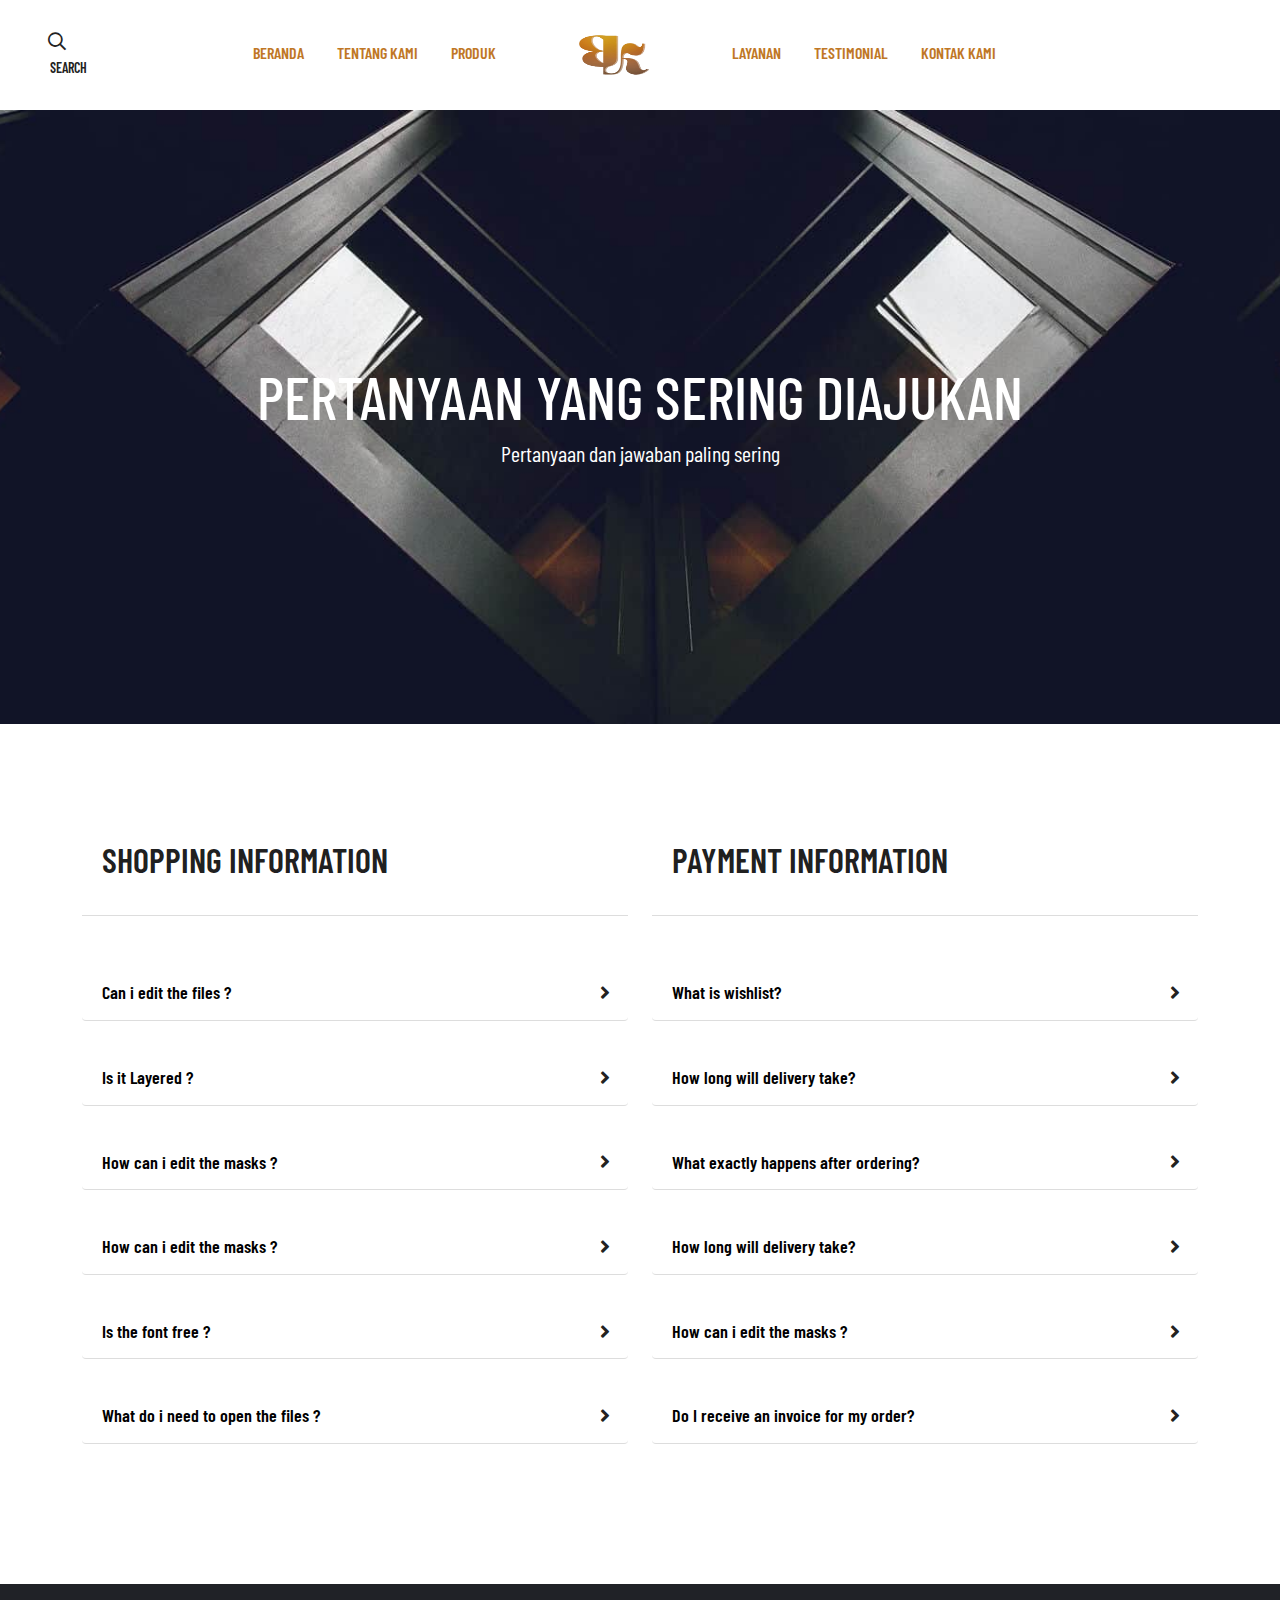
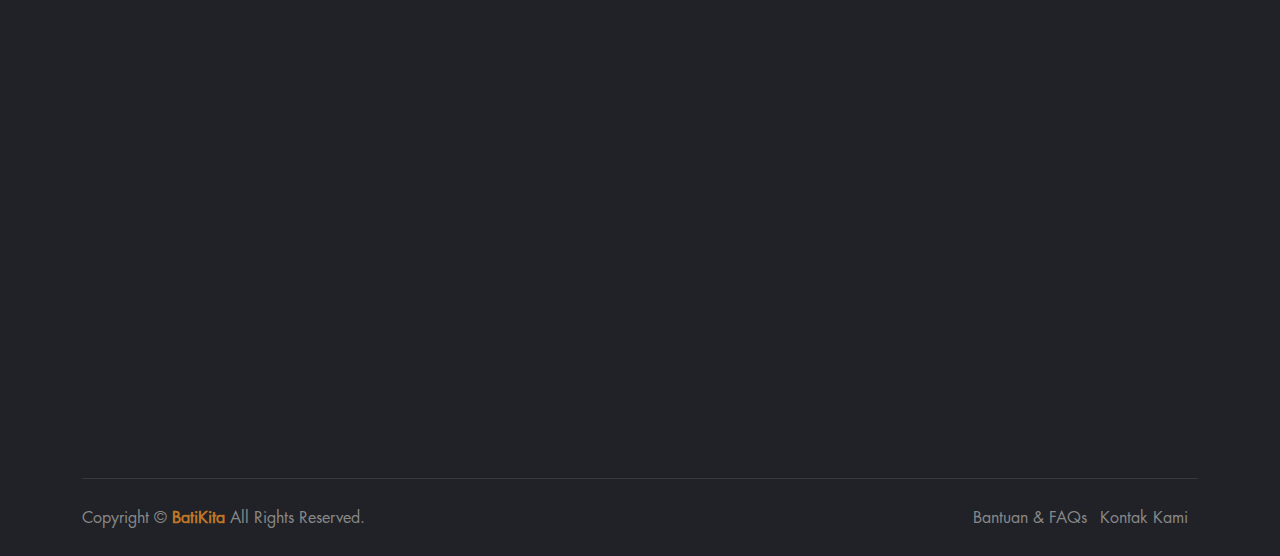
<file: faqs.html>
<!doctype html>
<html class="no-js" lang="en">

<head>
    <meta charset="utf-8">
    <meta http-equiv="x-ua-compatible" content="ie=edge">
    <title>BatiKita - Lestarikan Gayamu</title>
    <meta name="description" content="">
    <meta name="viewport" content="width=device-width, initial-scale=1">

    <link rel="shortcut icon" type="image/x-icon" href="assets/img/custom/logo.png"
        style="width:32px; height:32px; object-fit:cover;">

    <!-- CSS here -->
    <link rel="stylesheet" href="assets/css/bootstrap.min.css">
    <link rel="stylesheet" href="assets/css/owl.carousel.min.css">
    <link rel="stylesheet" href="assets/css/animate.min.css">
    <link rel="stylesheet" href="assets/css/magnific-popup.css">
    <link rel="stylesheet" href="assets/css/fontawesome-all.min.css">
    <link rel="stylesheet" href="assets/css/themify-icons.css">
    <link rel="stylesheet" href="assets/css/futura-std-font.css">
    <link rel="stylesheet" href="assets/css/meanmenu.css">
    <link rel="stylesheet" href="assets/css/swiper-bundle.min.css">
    <link rel="stylesheet" href="assets/css/slick.css">

    <link rel="stylesheet" href="assets/css/style.css">
    <link rel="stylesheet" href="assets/css/custom.css">
    <link rel="stylesheet" href="assets/css/responsive.css">
</head>

<body>

    <!-- header area start -->
    <header class="header-area">
        <div class="gota_bottom position-relative">
            <div class="container-fluid">
                <div class="row align-items-center">
                    <div class="col-xl-2 col-lg-2 col-md-4 col-sm-4 d-none d-sm-block">
                        <div class="gota_search">
                            <form class="search_form">
                                <button class="search_action"><i
                                        class="fal fa-search d-sm-none d-md-block"></i></button>
                                <input type="text" placeholder="search" />
                            </form>
                        </div>
                    </div>
                    <div class="col-xl-8 col-lg-8 col-md-4 col-sm-4">
                        <div class="sidemenu sidemenu-1 d-lg-none d-md-block">
                            <a class="open" href="#"><i class="fal fa-bars"></i></a>
                        </div>
                        <div class="main-menu">
                            <nav id="mobile-menu">
                                <ul>
                                    <li class="position-static"><a href="index.html">Beranda</a></li>
                                    <li class="position-static"><a href="tentang.html">Tentang Kami</a>
                                    </li>
                                    <li class="position-static"><a href="produk.html">Produk</a></li>

                                    <li class="position-static">
                                        <a class="d-none d-xl-block" href="index.html">
                                            <img class="pl-50 pr-50" src="./assets/img/custom/logo.png"
                                                alt="Logo BatiKita" width="170" height="50">
                                        </a>
                                    </li>

                                    <li class="position-static"><a href="layanan.html">Layanan</a></li>
                                    <li class="position-static"><a href="testimonial.html">Testimonial</a></li>
                                    <li class="position-static"><a href="kontak.html">Kontak Kami</a></li>
                                </ul>
                            </nav>
                        </div>
                    </div>
                </div>
            </div>
        </div>
    </header>
    <!-- header area end -->

    <div class="search_area">
        <div class="search_close">
            <span><i class="fal fa-times"></i></span>
        </div>
        <div class="container">
            <div class="row">
                <div class="col-xl-12 col-lg-12 col-md-12">
                    <div class="search-wrapper text-center">
                        <h2>Pencarian</h2>
                        <div class="search-filtering pt-30">
                            <div class="search_tab">
                                <ul class="nav nav-tabs justify-content-center mb-55" id="myTab2" role="tablist">
                                    <li class="nav-item" role="presentation">
                                        <button class="nav-link active" id="home-tab2" data-bs-toggle="tab"
                                            data-bs-target="#home2" type="button" role="tab" aria-selected="true">Semua
                                            Katagori
                                        </button>
                                    </li>
                                    <li class="nav-item" role="presentation">
                                        <button class="nav-link" id="profile-tab2" data-bs-toggle="tab"
                                            data-bs-target="#profile2" type="button" role="tab"
                                            aria-selected="false">Kemeja</button>
                                    </li>
                                    <li class="nav-item" role="presentation">
                                        <button class="nav-link" data-bs-toggle="tab" data-bs-target="#search2"
                                            type="button" role="tab" aria-selected="false">Kain</button>
                                    </li>
                                    <li class="nav-item" role="presentation">
                                        <button class="nav-link" id="sportswear-tab" data-bs-toggle="tab"
                                            data-bs-target="#sportswear" type="button" role="tab"
                                            aria-selected="false">Mentahan</button>
                                    </li>
                                </ul>
                                <div class="tab-content" id="myTabContent2">
                                    <div class="tab-pane fade show active" id="home2" role="tabpanel">

                                    </div>
                                    <div class="tab-pane fade" id="profile2" role="tabpanel">

                                    </div>
                                    <div class="tab-pane fade" id="search2" role="tabpanel">

                                    </div>
                                    <div class="tab-pane fade" id="sportswear" role="tabpanel">

                                    </div>
                                </div>
                            </div>
                        </div>
                        <div class="main_search">
                            <form action="#">
                                <input type="text" name="search" placeholder="Cari Produk">
                                <button class="m-search"><i class="fal fa-search d-sm-none d-md-block"></i></button>
                            </form>
                        </div>
                    </div>
                </div>
            </div>
        </div>
    </div>

    <div class="fix">
        <div class="side-info">
            <button class="side-info-close"><i class="fal fa-times"></i></button>
            <div class="side-info-content">
                <div class="mobile-menu"></div>
                <div class="contact-infos mb-30">
                    <div class="contact-list mb-30">
                        <h4>Alamat</h4>
                        <p>Jalan HM Sabar RT003/01, Kel Rambutan, Kec Ciracas, Jakarta Timur</p>
                    </div>
                    <div class="contact-list mb-30">
                        <h4>Fax</h4>
                        <p>(+62) 123 456 7890</p>
                    </div>
                    <div class="contact-list mb-30">
                        <h4>Email Address</h4>
                        <p>batikita@gmail.com</p>
                    </div>
                </div>
            </div>
        </div>
    </div>
    <div class="offcanvas-overlay"></div>

    <!-- cart area start  -->
    <div class="cart-offcanvas-overlay"></div>
    <!-- cart area end  -->

    <!-- breadcrumb area start -->
    <div class="page-layout about" data-background="assets/img/custom/About-us1.jpg">
        <div class="container">
            <div class="breadcrumb-area text-center">
                <h2 class="page-title">PERTANYAAN YANG SERING DIAJUKAN</h2>
                <h4 class="text-white">Pertanyaan dan jawaban paling sering</h4>
            </div>
        </div>
    </div>
    <!-- breadcrumb area end -->


    <!-- faq area start  -->
    <div class="faq__area pt-110 mb-110">
        <div class="container">
            <div class="row">
                <div class="col-xl-6 col-lg-6">
                    <div class="title-5 mb-50 pl-20">shopping information</div>
                    <div class="accordion mb-30">
                        <div class="accordion-item c-item ">
                            <h2 class="accordion-header">
                                <button class="accordion-button collapsed c-button" type="button"
                                    data-bs-toggle="collapse" data-bs-target="#collapseOne" aria-expanded="true"
                                    aria-controls="collapseOne">
                                    Can i edit the files ?
                                </button>
                            </h2>
                            <div id="collapseOne" class="accordion-collapse collapse">
                                <div class="accordion-body">
                                    <p>I am item content. Click edit button to change this text. Lorem ipsum dolor sit
                                        amet, consectetur adipiscing elit. Ut elit tellus, luctus nec ullamcorper
                                        mattis, pulvinar leo.</p>
                                </div>
                            </div>
                        </div>
                    </div>
                    <div class="accordion mb-30">
                        <div class="accordion-item c-item ">
                            <h2 class="accordion-header">
                                <button class="accordion-button collapsed c-button" type="button"
                                    data-bs-toggle="collapse" data-bs-target="#collapseTwo" aria-expanded="true"
                                    aria-controls="collapseOne">
                                    Is it Layered ?
                                </button>
                            </h2>
                            <div id="collapseTwo" class="accordion-collapse collapse">
                                <div class="accordion-body">
                                    <p>I am item content. Click edit button to change this text. Lorem ipsum dolor sit
                                        amet, consectetur adipiscing elit. Ut elit tellus, luctus nec ullamcorper
                                        mattis, pulvinar leo.</p>
                                </div>
                            </div>
                        </div>
                    </div>
                    <div class="accordion mb-30">
                        <div class="accordion-item c-item ">
                            <h2 class="accordion-header">
                                <button class="accordion-button collapsed c-button" type="button"
                                    data-bs-toggle="collapse" data-bs-target="#collapseThree" aria-expanded="true"
                                    aria-controls="collapseOne">
                                    How can i edit the masks ?
                                </button>
                            </h2>
                            <div id="collapseThree" class="accordion-collapse collapse">
                                <div class="accordion-body">
                                    <p>I am item content. Click edit button to change this text. Lorem ipsum dolor sit
                                        amet, consectetur adipiscing elit. Ut elit tellus, luctus nec ullamcorper
                                        mattis, pulvinar leo.</p>
                                </div>
                            </div>
                        </div>
                    </div>
                    <div class="accordion mb-30">
                        <div class="accordion-item c-item ">
                            <h2 class="accordion-header">
                                <button class="accordion-button collapsed c-button" type="button"
                                    data-bs-toggle="collapse" data-bs-target="#collapseFour" aria-expanded="true"
                                    aria-controls="collapseOne">
                                    How can i edit the masks ?
                                </button>
                            </h2>
                            <div id="collapseFour" class="accordion-collapse collapse">
                                <div class="accordion-body">
                                    <p>I am item content. Click edit button to change this text. Lorem ipsum dolor sit
                                        amet, consectetur adipiscing elit. Ut elit tellus, luctus nec ullamcorper
                                        mattis, pulvinar leo.</p>
                                </div>
                            </div>
                        </div>
                    </div>
                    <div class="accordion mb-30">
                        <div class="accordion-item c-item ">
                            <h2 class="accordion-header">
                                <button class="accordion-button collapsed c-button" type="button"
                                    data-bs-toggle="collapse" data-bs-target="#collapseFive" aria-expanded="true"
                                    aria-controls="collapseOne">
                                    Is the font free ?
                                </button>
                            </h2>
                            <div id="collapseFive" class="accordion-collapse collapse">
                                <div class="accordion-body">
                                    <p>I am item content. Click edit button to change this text. Lorem ipsum dolor sit
                                        amet, consectetur adipiscing elit. Ut elit tellus, luctus nec ullamcorper
                                        mattis, pulvinar leo.</p>
                                </div>
                            </div>
                        </div>
                    </div>
                    <div class="accordion mb-30">
                        <div class="accordion-item c-item ">
                            <h2 class="accordion-header">
                                <button class="accordion-button collapsed c-button" type="button"
                                    data-bs-toggle="collapse" data-bs-target="#collapseSix" aria-expanded="true"
                                    aria-controls="collapseOne">
                                    What do i need to open the files ?
                                </button>
                            </h2>
                            <div id="collapseSix" class="accordion-collapse collapse">
                                <div class="accordion-body">
                                    <p>I am item content. Click edit button to change this text. Lorem ipsum dolor sit
                                        amet, consectetur adipiscing elit. Ut elit tellus, luctus nec ullamcorper
                                        mattis, pulvinar leo.</p>
                                </div>
                            </div>
                        </div>
                    </div>
                </div>
                <div class="col-xl-6 col-lg-6">
                    <div class="title-5 mb-50 pl-20">payment information</div>
                    <div class="accordion mb-30">
                        <div class="accordion-item c-item ">
                            <h2 class="accordion-header">
                                <button class="accordion-button collapsed c-button" type="button"
                                    data-bs-toggle="collapse" data-bs-target="#collapsseven" aria-expanded="true"
                                    aria-controls="collapseOne">
                                    What is wishlist?
                                </button>
                            </h2>
                            <div id="collapsseven" class="accordion-collapse collapse">
                                <div class="accordion-body">
                                    <p>I am item content. Click edit button to change this text. Lorem ipsum dolor sit
                                        amet, consectetur adipiscing elit. Ut elit tellus, luctus nec ullamcorper
                                        mattis, pulvinar leo.</p>
                                </div>
                            </div>
                        </div>
                    </div>
                    <div class="accordion mb-30">
                        <div class="accordion-item c-item ">
                            <h2 class="accordion-header">
                                <button class="accordion-button collapsed c-button" type="button"
                                    data-bs-toggle="collapse" data-bs-target="#collapseeight" aria-expanded="true"
                                    aria-controls="collapseOne">
                                    How long will delivery take?
                                </button>
                            </h2>
                            <div id="collapseeight" class="accordion-collapse collapse">
                                <div class="accordion-body">
                                    <p>I am item content. Click edit button to change this text. Lorem ipsum dolor sit
                                        amet, consectetur adipiscing elit. Ut elit tellus, luctus nec ullamcorper
                                        mattis, pulvinar leo.</p>
                                </div>
                            </div>
                        </div>
                    </div>
                    <div class="accordion mb-30">
                        <div class="accordion-item c-item ">
                            <h2 class="accordion-header">
                                <button class="accordion-button collapsed c-button" type="button"
                                    data-bs-toggle="collapse" data-bs-target="#collapsenne" aria-expanded="true"
                                    aria-controls="collapseOne">
                                    What exactly happens after ordering?
                                </button>
                            </h2>
                            <div id="collapsenne" class="accordion-collapse collapse">
                                <div class="accordion-body">
                                    <p>I am item content. Click edit button to change this text. Lorem ipsum dolor sit
                                        amet, consectetur adipiscing elit. Ut elit tellus, luctus nec ullamcorper
                                        mattis, pulvinar leo.</p>
                                </div>
                            </div>
                        </div>
                    </div>
                    <div class="accordion mb-30">
                        <div class="accordion-item c-item ">
                            <h2 class="accordion-header">
                                <button class="accordion-button collapsed c-button" type="button"
                                    data-bs-toggle="collapse" data-bs-target="#collapseten" aria-expanded="true"
                                    aria-controls="collapseOne">
                                    How long will delivery take?
                                </button>
                            </h2>
                            <div id="collapseten" class="accordion-collapse collapse">
                                <div class="accordion-body">
                                    <p>I am item content. Click edit button to change this text. Lorem ipsum dolor sit
                                        amet, consectetur adipiscing elit. Ut elit tellus, luctus nec ullamcorper
                                        mattis, pulvinar leo.</p>
                                </div>
                            </div>
                        </div>
                    </div>
                    <div class="accordion mb-30">
                        <div class="accordion-item c-item ">
                            <h2 class="accordion-header">
                                <button class="accordion-button collapsed c-button" type="button"
                                    data-bs-toggle="collapse" data-bs-target="#collapseeleven" aria-expanded="true"
                                    aria-controls="collapseOne">
                                    How can i edit the masks ?
                                </button>
                            </h2>
                            <div id="collapseeleven" class="accordion-collapse collapse">
                                <div class="accordion-body">
                                    <p>I am item content. Click edit button to change this text. Lorem ipsum dolor sit
                                        amet, consectetur adipiscing elit. Ut elit tellus, luctus nec ullamcorper
                                        mattis, pulvinar leo.</p>
                                </div>
                            </div>
                        </div>
                    </div>
                    <div class="accordion mb-30">
                        <div class="accordion-item c-item ">
                            <h2 class="accordion-header">
                                <button class="accordion-button collapsed c-button" type="button"
                                    data-bs-toggle="collapse" data-bs-target="#collapsetwelve" aria-expanded="true"
                                    aria-controls="collapseOne">
                                    Do I receive an invoice for my order?
                                </button>
                            </h2>
                            <div id="collapsetwelve" class="accordion-collapse collapse">
                                <div class="accordion-body">
                                    <p>I am item content. Click edit button to change this text. Lorem ipsum dolor sit
                                        amet, consectetur adipiscing elit. Ut elit tellus, luctus nec ullamcorper
                                        mattis, pulvinar leo.</p>
                                </div>
                            </div>
                        </div>
                    </div>
                </div>
            </div>
        </div>
    </div>
    <!-- faq area end  -->

    <!-- footer area start -->
    <footer class="footer_area fix">
        <div class="container">
            <div class="row">
                <div class="col-xl-4 col-lg-6 col-md-6 col-sm-12">
                    <div class="company__info  wow fadeInUp " data-wow-duration=".s" data-wow-delay=".3s">
                        <h3 class="f-title">Info Kontak</h3>
                        <ul>
                            <li>Jalan HM Sabar RT003/01, Kel Rambutan, Kec Ciracas, Jakarta Timur</li>
                            <li>Email: batikita@gmail.com</li>
                            <li>Fax: (+62) 123 456 7890</li>
                        </ul>
                        <div class="social__media mb-30">
                            <h3 class="f-title">Ikuti Kami di</h3>
                            <a href="https://web.facebook.com/Batikita-111544184748132/"><i
                                    class="fab fa-facebook-f"></i></a>
                            <a href="https://www.instagram.com/batikita8/"><i class="fab fa-instagram"></i></a>
                        </div>
                    </div>
                </div>
                <div class="col-xl-2 col-lg-6 col-md-6 col-sm-12">
                    <div class="company__info wow fadeInUp " data-wow-duration=".7s" data-wow-delay=".4s">
                        <h3 class="f-title">Menu</h3>
                        <ul>
                            <li><a href="index.html">Beranda</a></li>
                            <li><a href="tentang.html">Tentang Kami</a></li>
                            <li><a href="produk.html">Semua Produk</a></li>
                            <li><a href="layanan.html">Layanan</a></li>
                            <li><a href="testimonial.html">Testimonial</a></li>
                            <li><a href="kontak.html">Kontak Kami</a></li>
                        </ul>
                    </div>
                </div>
                <div class="col-xl-2 col-lg-6 col-md-6 col-sm-12">
                    <div class="company__info wow fadeInUp " data-wow-duration=".8s" data-wow-delay=".5s">
                        <h3 class="f-title">Kategori Populer</h3>
                        <ul>
                            <li><a href="produk.html">Kemeja Batik Pria & Wanita</a></li>
                            <li><a href="produk.html">Mentahan Kain Batik Tulis</a></li>
                        </ul>
                    </div>
                </div>
                <div class="col-xl-3 offset-xl-1 col-lg-6 col-md-6 col-sm-12">
                    <div class="company__info wow fadeInUp " data-wow-duration=".9s" data-wow-delay=".6s">
                        <h3 class="f-title">Info</h3>
                        <ul>
                            <li>
                                <p>Daftarkan diri anda segara<br>
                                    Dan ikuti info produk terbaru kami <br>
                                    <span>Dapatkan potongan harga 20%</span> <br> tiap pembelian hari jum'at.
                                </p>
                            </li>
                        </ul>
                    </div>
                </div>
            </div>
            <div class="footer__bottom pb-10 mt-60">
                <div class="row">
                    <div class="col-xl-5 col-lg-5 col-md-6 col-sm-12 ">
                        <p>Copyright © <span><strong>BatiKita</strong></span> All Rights Reserved.
                        </p>
                    </div>
                    <div class="col-xl-5 offset-xl-2 col-lg-4 col-md-6 col-sm-12">
                        <div class="footer-menu">
                            <ul class="text-end">
                                <li><a href="faqs.html">Bantuan & FAQs</a></li>
                                <li><a href="kontak.html">Kontak Kami</a></li>
                            </ul>
                        </div>
                    </div>
                </div>
            </div>
        </div>
    </footer>
    <!-- footer area end -->


    <!-- JS here -->
    <script src="assets/js/vendor/modernizr-3.5.0.min.js"></script>
    <script src="assets/js/vendor/jquery-1.12.4.min.js"></script>
    <script src="assets/js/popper.min.js"></script>
    <script src="assets/js/bootstrap.min.js"></script>
    <script src="assets/js/owl.carousel.min.js"></script>
    <script src="assets/js/isotope.pkgd.min.js"></script>
    <script src="assets/js/one-page-nav-min.js"></script>
    <script src="assets/js/slick.min.js"></script>
    <script src="assets/js/jquery.meanmenu.min.js"></script>
    <script src="assets/js/ajax-form.js"></script>
    <script src="assets/js/wow.min.js"></script>
    <script src="assets/js/jquery.scrollUp.min.js"></script>
    <script src="assets/js/imagesloaded.pkgd.min.js"></script>
    <script src="assets/js/jquery.magnific-popup.min.js"></script>
    <script src="assets/js/plugins.js"></script>
    <script src="assets/js/swiper-bundle.min.js"></script>
    <script src="assets/js/countdown.js"></script>
    <script src="assets/js/main.js"></script>
</body>

</html>
</file>
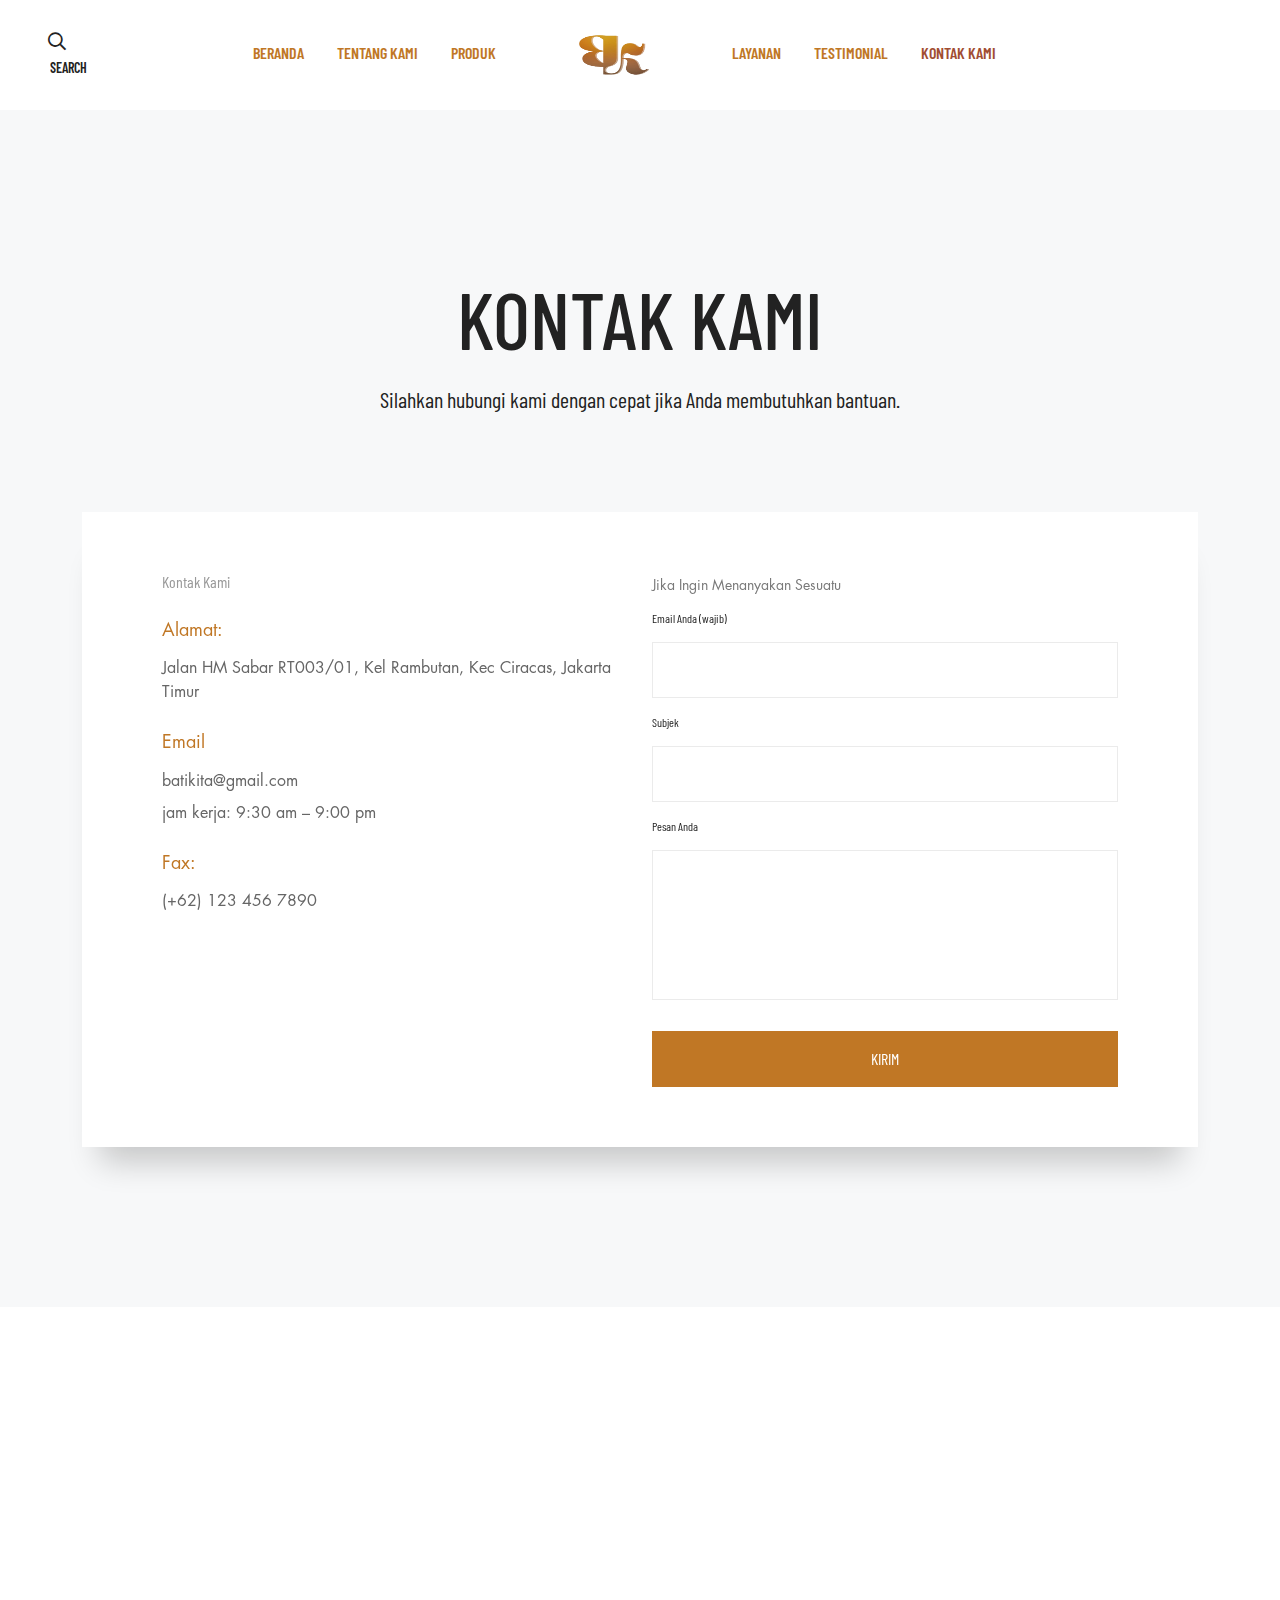
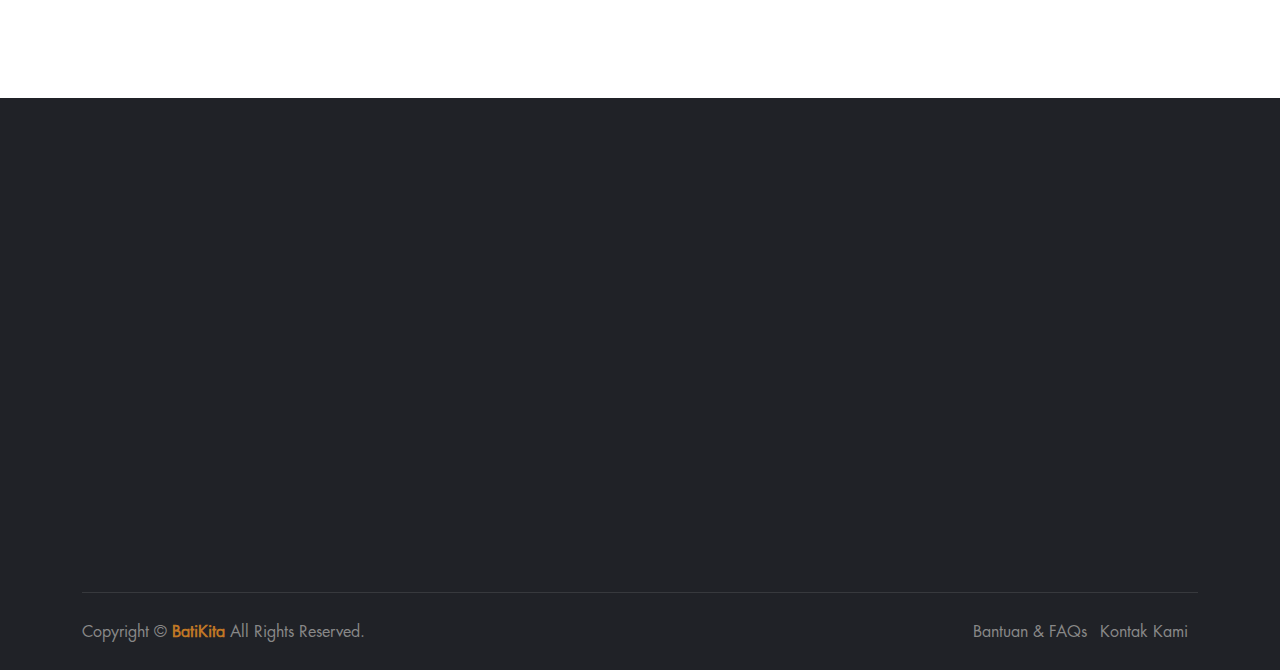
<file: kontak.html>
<!doctype html>
<html class="no-js" lang="en">

<head>
    <meta charset="utf-8">
    <meta http-equiv="x-ua-compatible" content="ie=edge">
    <title>BatiKita - Lestarikan Gayamu</title>
    <meta name="description" content="">
    <meta name="viewport" content="width=device-width, initial-scale=1">

    <link rel="shortcut icon" type="image/x-icon" href="assets/img/custom/logo.png"
        style="width:32px; height:32px; object-fit:cover;">

    <!-- CSS here -->
    <link rel="stylesheet" href="assets/css/bootstrap.min.css">
    <link rel="stylesheet" href="assets/css/owl.carousel.min.css">
    <link rel="stylesheet" href="assets/css/animate.min.css">
    <link rel="stylesheet" href="assets/css/magnific-popup.css">
    <link rel="stylesheet" href="assets/css/fontawesome-all.min.css">
    <link rel="stylesheet" href="assets/css/themify-icons.css">
    <link rel="stylesheet" href="assets/css/futura-std-font.css">
    <link rel="stylesheet" href="assets/css/meanmenu.css">
    <link rel="stylesheet" href="assets/css/swiper-bundle.min.css">
    <link rel="stylesheet" href="assets/css/slick.css">

    <link rel="stylesheet" href="assets/css/style.css">
    <link rel="stylesheet" href="assets/css/custom.css">
    <link rel="stylesheet" href="assets/css/responsive.css">
</head>

<body>

    <!-- header area start -->
    <header class="header-area">
        <div class="gota_bottom position-relative">
            <div class="container-fluid">
                <div class="row align-items-center">
                    <div class="col-xl-2 col-lg-2 col-md-4 col-sm-4 d-none d-sm-block">
                        <div class="gota_search">
                            <form class="search_form">
                                <button class="search_action"><i
                                        class="fal fa-search d-sm-none d-md-block"></i></button>
                                <input type="text" placeholder="search" />
                            </form>
                        </div>
                    </div>
                    <div class="col-xl-8 col-lg-8 col-md-4 col-sm-4">
                        <div class="sidemenu sidemenu-1 d-lg-none d-md-block">
                            <a class="open" href="#"><i class="fal fa-bars"></i></a>
                        </div>
                        <div class="main-menu">
                            <nav id="mobile-menu">
                                <ul>
                                    <li class="position-static"><a href="index.html">Beranda</a></li>
                                    <li class="position-static"><a href="tentang.html">Tentang Kami</a>
                                    </li>
                                    <li class="position-static"><a href="produk.html">Produk</a></li>

                                    <li class="position-static">
                                        <a class="d-none d-xl-block" href="index.html">
                                            <img class="pl-50 pr-50" src="./assets/img/custom/logo.png" alt="Logo BatiKita" width="170" height="50">
                                        </a>
                                    </li>

                                    <li class="position-static"><a href="layanan.html">Layanan</a></li>
                                    <li class="position-static"><a href="testimonial.html">Testimonial</a></li>
                                    <li class="position-static"><a class="active" href="kontak.html">Kontak Kami</a></li>
                                </ul>
                            </nav>
                        </div>
                    </div>
                </div>
            </div>
        </div>
    </header>
    <!-- header area end -->

    <div class="search_area">
        <div class="search_close">
            <span><i class="fal fa-times"></i></span>
        </div>
        <div class="container">
            <div class="row">
                <div class="col-xl-12 col-lg-12 col-md-12">
                    <div class="search-wrapper text-center">
                        <h2>Pencarian</h2>
                        <div class="search-filtering pt-30">
                            <div class="search_tab">
                                <ul class="nav nav-tabs justify-content-center mb-55" id="myTab2" role="tablist">
                                    <li class="nav-item" role="presentation">
                                        <button class="nav-link active" id="home-tab2" data-bs-toggle="tab"
                                            data-bs-target="#home2" type="button" role="tab" aria-selected="true">Semua
                                            Katagori
                                        </button>
                                    </li>
                                    <li class="nav-item" role="presentation">
                                        <button class="nav-link" id="profile-tab2" data-bs-toggle="tab"
                                            data-bs-target="#profile2" type="button" role="tab"
                                            aria-selected="false">Kemeja</button>
                                    </li>
                                    <li class="nav-item" role="presentation">
                                        <button class="nav-link" data-bs-toggle="tab" data-bs-target="#search2"
                                            type="button" role="tab" aria-selected="false">Kain</button>
                                    </li>
                                    <li class="nav-item" role="presentation">
                                        <button class="nav-link" id="sportswear-tab" data-bs-toggle="tab"
                                            data-bs-target="#sportswear" type="button" role="tab"
                                            aria-selected="false">Mentahan</button>
                                    </li>
                                </ul>
                                <div class="tab-content" id="myTabContent2">
                                    <div class="tab-pane fade show active" id="home2" role="tabpanel">

                                    </div>
                                    <div class="tab-pane fade" id="profile2" role="tabpanel">

                                    </div>
                                    <div class="tab-pane fade" id="search2" role="tabpanel">

                                    </div>
                                    <div class="tab-pane fade" id="sportswear" role="tabpanel">

                                    </div>
                                </div>
                            </div>
                        </div>
                        <div class="main_search">
                            <form action="#">
                                <input type="text" name="search" placeholder="Cari Produk">
                                <button class="m-search"><i class="fal fa-search d-sm-none d-md-block"></i></button>
                            </form>
                        </div>
                    </div>
                </div>
            </div>
        </div>
    </div>

    <div class="fix">
        <div class="side-info">
            <button class="side-info-close"><i class="fal fa-times"></i></button>
            <div class="side-info-content">
                <div class="mobile-menu"></div>
                <div class="contact-infos mb-30">
                    <div class="contact-list mb-30">
                        <h4>Alamat</h4>
                        <p>Jalan HM Sabar RT003/01, Kel Rambutan, Kec Ciracas, Jakarta Timur</p>
                    </div>
                    <div class="contact-list mb-30">
                        <h4>Fax</h4>
                        <p>(+62) 123 456 7890</p>
                    </div>
                    <div class="contact-list mb-30">
                        <h4>Email Address</h4>
                        <p>batikita@gmail.com</p>
                    </div>
                </div>
            </div>
        </div>
    </div>
    <div class="offcanvas-overlay"></div>

    <!-- cart area start  -->
    <div class="cart-offcanvas-overlay"></div>
    <!-- cart area end  -->

    <!-- contact area start -->
    <div class="contact__area">
        <div class="container">
            <div class="row">
                <div class="col-xl-12 col-lg-12 col-md-12">
                    <div class="contact__content text-center mb-100">
                        <h2>Kontak Kami</h2>
                        <h4>
                            Silahkan hubungi kami dengan cepat jika Anda membutuhkan bantuan.
                        </h4>
                    </div>
                </div>
            </div>
            <div class="contact-wrapper">
                <div class="row">
                    <div class="col-xl-6 col-lg-6 col-md-12 col-sm-6">
                        <div class="contactbox">
                            <div class="contactbox__heading">
                                <h5>Kontak Kami</h5>
                            </div>
                            <div class="contactbox__info pt-20">
                                <h5>Alamat:</h5>
                                <ul>
                                    <li>Jalan HM Sabar RT003/01, Kel Rambutan, Kec Ciracas, Jakarta Timur
                                    </li>
                                </ul>
                            </div>
                            <div class="contactbox__info pt-20">
                                <h5>Email</h5>
                                <ul>
                                    <li>batikita@gmail.com</li>
                                    <li>jam kerja: 9:30 am – 9:00 pm</li>
                                </ul>
                            </div>
                            <div class="contactbox__info pt-20">
                                <h5>Fax:</h5>
                                <ul>
                                    <li><a href="tel:(+62)123456789">(+62) 123 456 7890</a></li>
                                </ul>
                            </div>
                        </div>
                    </div>
                    <div class="col-xl-6 col-lg-6 col-md-12 col-md-6">
                        <div class="form">
                            <h5>Jika ingin menanyakan sesuatu</h5>
                            <form action="#" method="POST">
                                <div class="c-input-group">
                                    <label>Email Anda (wajib)</label>
                                    <input type="text">
                                </div>
                                <div class="c-input-group">
                                    <label>Subjek</label>
                                    <input type="text">
                                </div>
                                <div class="c-input-group">
                                    <label>Pesan Anda</label>
                                    <textarea name="message"></textarea>
                                </div>
                                <div class="submit-btn">
                                    <input type="submit" value="Kirim">
                                </div>
                            </form>
                        </div>
                    </div>
                </div>
            </div>
        </div>
    </div>
    <!-- contact area end -->

    <div class="map__area">
        <div class="google-map contact-map">
            <iframe class="w-100" height="800" src="https://www.google.com/maps/embed?pb=!1m18!1m12!1m3!1d3965.760698540332!2d106.87101971476952!3d-6.2951470954438475!2m3!1f0!2f0!3f0!3m2!1i1024!2i768!4f13.1!3m3!1m2!1s0x2e69f282355c6b4d%3A0xdc9def8075623c06!2sJl.%20HM.%20Sabar%2C%20RT.3%2FRW.1%2C%20Rambutan%2C%20Kec.%20Ciracas%2C%20Kota%20Jakarta%20Timur%2C%20Daerah%20Khusus%20Ibukota%20Jakarta!5e0!3m2!1sid!2sid!4v1642664138071!5m2!1sid!2sid" style="border:0;" allowfullscreen="" loading="lazy"></iframe>
        </div>
    </div>

    <!-- footer area start -->
    <footer class="footer_area fix">
        <div class="container">
            <div class="row">
                <div class="col-xl-4 col-lg-6 col-md-6 col-sm-12">
                    <div class="company__info  wow fadeInUp " data-wow-duration=".s" data-wow-delay=".3s">
                        <h3 class="f-title">Info Kontak</h3>
                        <ul>
                            <li>Jalan HM Sabar RT003/01, Kel Rambutan, Kec Ciracas, Jakarta Timur</li>
                            <li>Email: batikita@gmail.com</li>
                            <li>Fax: (+62) 123 456 7890</li>
                        </ul>
                        <div class="social__media mb-30">
                            <h3 class="f-title">Ikuti Kami di</h3>
                            <a href="https://web.facebook.com/Batikita-111544184748132/"><i
                                    class="fab fa-facebook-f"></i></a>
                            <a href="https://www.instagram.com/batikita8/"><i class="fab fa-instagram"></i></a>
                        </div>
                    </div>
                </div>
                <div class="col-xl-2 col-lg-6 col-md-6 col-sm-12">
                    <div class="company__info wow fadeInUp " data-wow-duration=".7s" data-wow-delay=".4s">
                        <h3 class="f-title">Menu</h3>
                        <ul>
                            <li><a href="index.html">Beranda</a></li>
                            <li><a href="tentang.html">Tentang Kami</a></li>
                            <li><a href="produk.html">Semua Produk</a></li>
                            <li><a href="layanan.html">Layanan</a></li>
                            <li><a href="testimonial.html">Testimonial</a></li>
                            <li><a href="kontak.html">Kontak Kami</a></li>
                        </ul>
                    </div>
                </div>
                <div class="col-xl-2 col-lg-6 col-md-6 col-sm-12">
                    <div class="company__info wow fadeInUp " data-wow-duration=".8s" data-wow-delay=".5s">
                        <h3 class="f-title">Kategori Populer</h3>
                        <ul>
                            <li><a href="produk.html">Kemeja Batik Pria & Wanita</a></li>
                            <li><a href="produk.html">Mentahan Kain Batik Tulis</a></li>
                        </ul>
                    </div>
                </div>
                <div class="col-xl-3 offset-xl-1 col-lg-6 col-md-6 col-sm-12">
                    <div class="company__info wow fadeInUp " data-wow-duration=".9s" data-wow-delay=".6s">
                        <h3 class="f-title">Info</h3>
                        <ul>
                            <li>
                                <p>Daftarkan diri anda segara<br>
                                    Dan ikuti info produk terbaru kami <br>
                                    <span>Dapatkan potongan harga 20%</span> <br> tiap pembelian hari jum'at.
                                </p>
                            </li>
                        </ul>
                    </div>
                </div>
            </div>
            <div class="footer__bottom pb-10 mt-60">
                <div class="row">
                    <div class="col-xl-5 col-lg-5 col-md-6 col-sm-12 ">
                        <p>Copyright © <span><strong>BatiKita</strong></span> All Rights Reserved.
                        </p>
                    </div>
                    <div class="col-xl-5 offset-xl-2 col-lg-4 col-md-6 col-sm-12">
                        <div class="footer-menu">
                            <ul class="text-end">
                                <li><a href="faqs.html">Bantuan & FAQs</a></li>
                                <li><a href="kontak.html">Kontak Kami</a></li>
                            </ul>
                        </div>
                    </div>
                </div>
            </div>
        </div>
    </footer>
    <!-- footer area end -->


    <!-- JS here -->
    <script src="assets/js/vendor/modernizr-3.5.0.min.js"></script>
    <script src="assets/js/vendor/jquery-1.12.4.min.js"></script>
    <script src="assets/js/popper.min.js"></script>
    <script src="assets/js/bootstrap.min.js"></script>
    <script src="assets/js/owl.carousel.min.js"></script>
    <script src="assets/js/isotope.pkgd.min.js"></script>
    <script src="assets/js/one-page-nav-min.js"></script>
    <script src="assets/js/slick.min.js"></script>
    <script src="assets/js/jquery.meanmenu.min.js"></script>
    <script src="assets/js/ajax-form.js"></script>
    <script src="assets/js/wow.min.js"></script>
    <script src="assets/js/jquery.scrollUp.min.js"></script>
    <script src="assets/js/imagesloaded.pkgd.min.js"></script>
    <script src="assets/js/jquery.magnific-popup.min.js"></script>
    <script src="assets/js/plugins.js"></script>
    <script src="assets/js/swiper-bundle.min.js"></script>
    <script src="assets/js/countdown.js"></script>
    <script src="assets/js/main.js"></script>
</body>

</html>
</file>
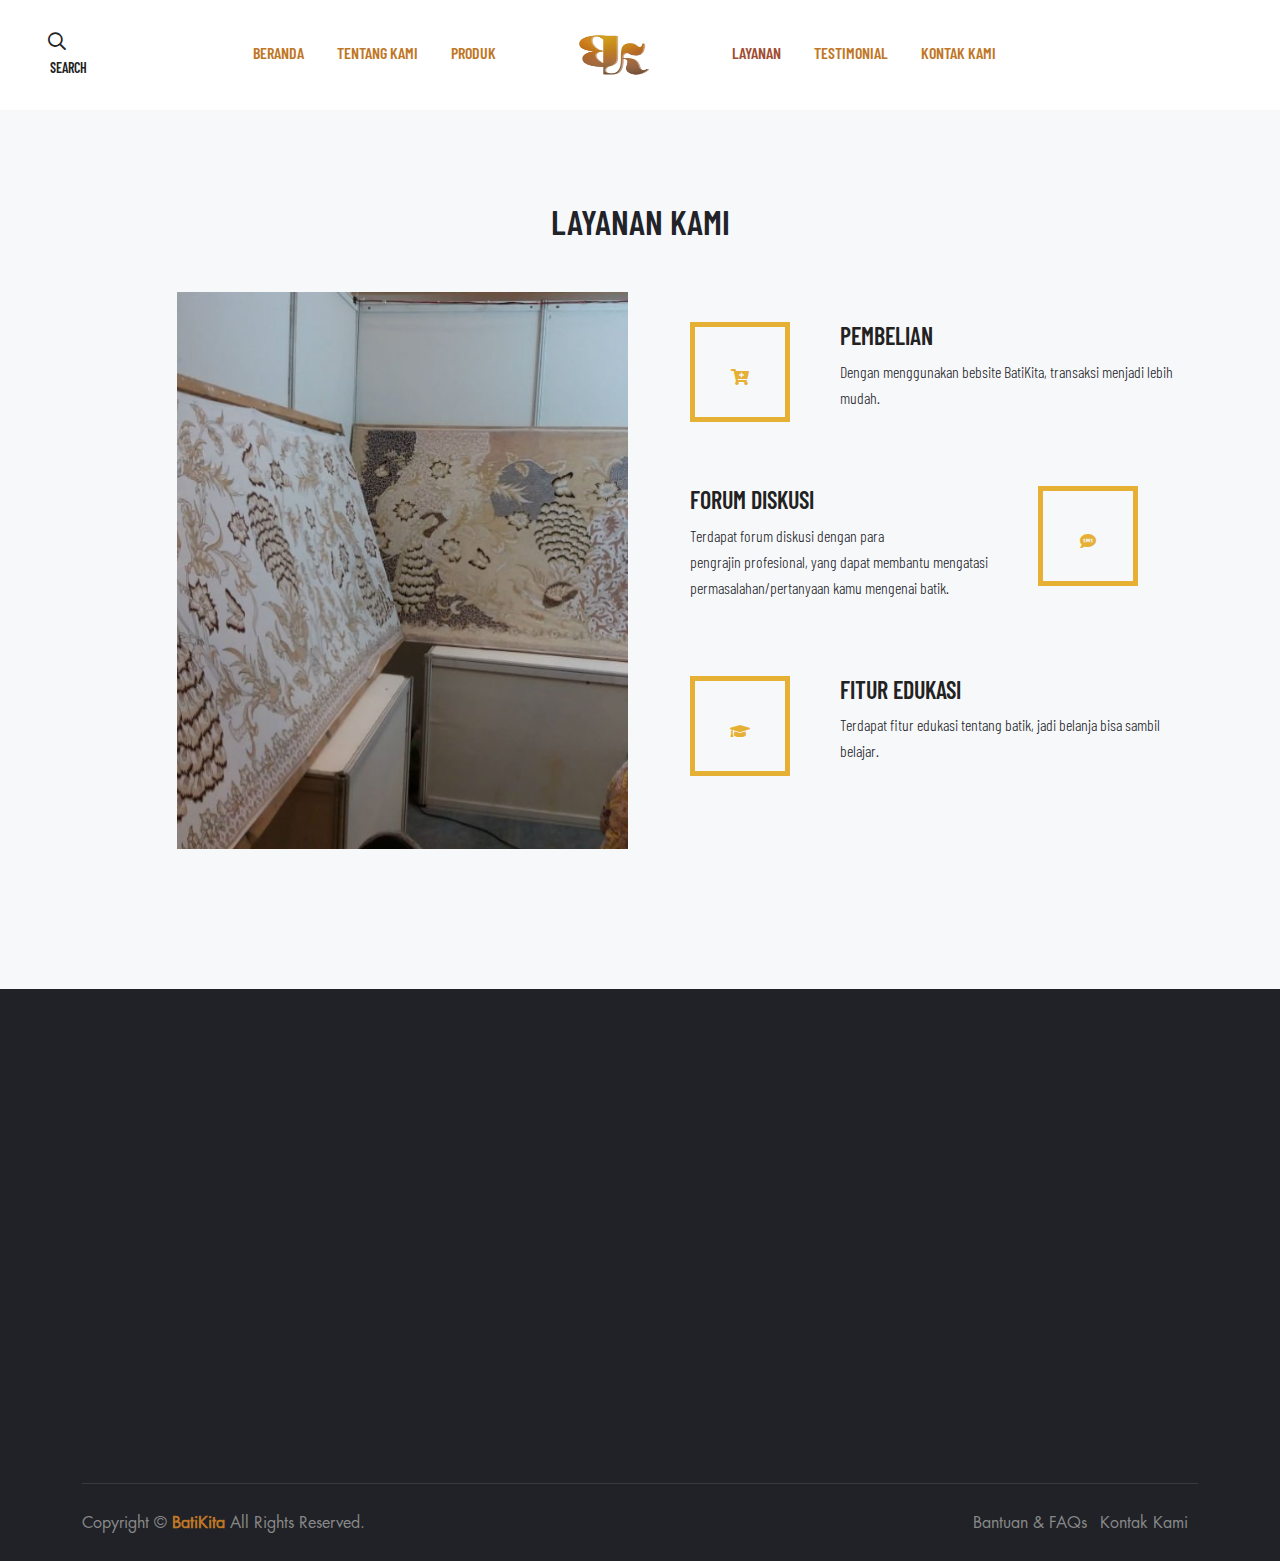
<file: layanan.html>
<!doctype html>
<html class="no-js" lang="en">

<head>
    <meta charset="utf-8">
    <meta http-equiv="x-ua-compatible" content="ie=edge">
    <title>BatiKita - Lestarikan Gayamu</title>
    <meta name="description" content="">
    <meta name="viewport" content="width=device-width, initial-scale=1">

    <link rel="shortcut icon" type="image/x-icon" href="assets/img/custom/logo.png"
        style="width:32px; height:32px; object-fit:cover;">

    <!-- CSS here -->
    <link rel="stylesheet" href="assets/css/bootstrap.min.css">
    <link rel="stylesheet" href="assets/css/owl.carousel.min.css">
    <link rel="stylesheet" href="assets/css/animate.min.css">
    <link rel="stylesheet" href="assets/css/magnific-popup.css">
    <link rel="stylesheet" href="assets/css/fontawesome-all.min.css">
    <link rel="stylesheet" href="assets/css/themify-icons.css">
    <link rel="stylesheet" href="assets/css/futura-std-font.css">
    <link rel="stylesheet" href="assets/css/meanmenu.css">
    <link rel="stylesheet" href="assets/css/swiper-bundle.min.css">
    <link rel="stylesheet" href="assets/css/slick.css">

    <link rel="stylesheet" href="assets/css/style.css">
    <link rel="stylesheet" href="assets/css/custom.css">
    <link rel="stylesheet" href="assets/css/responsive.css">
</head>

<body>

    <!-- header area start -->
    <header class="header-area">
        <div class="gota_bottom position-relative">
            <div class="container-fluid">
                <div class="row align-items-center">
                    <div class="col-xl-2 col-lg-2 col-md-4 col-sm-4 d-none d-sm-block">
                        <div class="gota_search">
                            <form class="search_form">
                                <button class="search_action"><i
                                        class="fal fa-search d-sm-none d-md-block"></i></button>
                                <input type="text" placeholder="search" />
                            </form>
                        </div>
                    </div>
                    <div class="col-xl-8 col-lg-8 col-md-4 col-sm-4">
                        <div class="sidemenu sidemenu-1 d-lg-none d-md-block">
                            <a class="open" href="#"><i class="fal fa-bars"></i></a>
                        </div>
                        <div class="main-menu">
                            <nav id="mobile-menu">
                                <ul>
                                    <li class="position-static"><a href="index.html">Beranda</a></li>
                                    <li class="position-static"><a href="tentang.html">Tentang Kami</a>
                                    </li>
                                    <li class="position-static"><a href="produk.html">Produk</a></li>

                                    <li class="position-static">
                                        <a class="d-none d-xl-block" href="index.html">
                                            <img class="pl-50 pr-50" src="./assets/img/custom/logo.png"
                                                alt="Logo BatiKita" width="170" height="50">
                                        </a>
                                    </li>

                                    <li class="position-static"><a class="active" href="layanan.html">Layanan</a></li>
                                    <li class="position-static"><a href="testimonial.html">Testimonial</a></li>
                                    <li class="position-static"><a href="kontak.html">Kontak Kami</a></li>
                                </ul>
                            </nav>
                        </div>
                    </div>
                </div>
            </div>
        </div>
    </header>
    <!-- header area end -->

    <div class="search_area">
        <div class="search_close">
            <span><i class="fal fa-times"></i></span>
        </div>
        <div class="container">
            <div class="row">
                <div class="col-xl-12 col-lg-12 col-md-12">
                    <div class="search-wrapper text-center">
                        <h2>Pencarian</h2>
                        <div class="search-filtering pt-30">
                            <div class="search_tab">
                                <ul class="nav nav-tabs justify-content-center mb-55" id="myTab2" role="tablist">
                                    <li class="nav-item" role="presentation">
                                        <button class="nav-link active" id="home-tab2" data-bs-toggle="tab"
                                            data-bs-target="#home2" type="button" role="tab" aria-selected="true">Semua
                                            Katagori
                                        </button>
                                    </li>
                                    <li class="nav-item" role="presentation">
                                        <button class="nav-link" id="profile-tab2" data-bs-toggle="tab"
                                            data-bs-target="#profile2" type="button" role="tab"
                                            aria-selected="false">Kemeja</button>
                                    </li>
                                    <li class="nav-item" role="presentation">
                                        <button class="nav-link" data-bs-toggle="tab" data-bs-target="#search2"
                                            type="button" role="tab" aria-selected="false">Kain</button>
                                    </li>
                                    <li class="nav-item" role="presentation">
                                        <button class="nav-link" id="sportswear-tab" data-bs-toggle="tab"
                                            data-bs-target="#sportswear" type="button" role="tab"
                                            aria-selected="false">Mentahan</button>
                                    </li>
                                </ul>
                                <div class="tab-content" id="myTabContent2">
                                    <div class="tab-pane fade show active" id="home2" role="tabpanel">

                                    </div>
                                    <div class="tab-pane fade" id="profile2" role="tabpanel">

                                    </div>
                                    <div class="tab-pane fade" id="search2" role="tabpanel">

                                    </div>
                                    <div class="tab-pane fade" id="sportswear" role="tabpanel">

                                    </div>
                                </div>
                            </div>
                        </div>
                        <div class="main_search">
                            <form action="#">
                                <input type="text" name="search" placeholder="Cari Produk">
                                <button class="m-search"><i class="fal fa-search d-sm-none d-md-block"></i></button>
                            </form>
                        </div>
                    </div>
                </div>
            </div>
        </div>
    </div>

    <div class="fix">
        <div class="side-info">
            <button class="side-info-close"><i class="fal fa-times"></i></button>
            <div class="side-info-content">
                <div class="mobile-menu"></div>
                <div class="contact-infos mb-30">
                    <div class="contact-list mb-30">
                        <h4>Alamat</h4>
                        <p>Jalan HM Sabar RT003/01, Kel Rambutan, Kec Ciracas, Jakarta Timur</p>
                    </div>
                    <div class="contact-list mb-30">
                        <h4>Fax</h4>
                        <p>(+62) 123 456 7890</p>
                    </div>
                    <div class="contact-list mb-30">
                        <h4>Email Address</h4>
                        <p>batikita@gmail.com</p>
                    </div>
                </div>
            </div>
        </div>
    </div>
    <div class="offcanvas-overlay"></div>

    <!-- cart area start  -->
    <div class="cart-offcanvas-overlay"></div>
    <!-- cart area end  -->

    <!-- expert area start  -->
    <div class="expert__area" style="background: #F7F8F9; padding-bottom: 140px;">
        <div class="container">
            <div class="service__wrapper text-center pt-90 mb-50">
                <h2>Layanan Kami</h2>
            </div>
            <div class="row">
                <div class="col-xl-5 col-lg-5 col-md-5 offset-xl-1">
                    <div class="expert__thumb">
                        <img src="./assets/img/custom/expertise-1.jpg" alt="" style="width: 570px; height: 557px; object-fit: cover;">
                    </div>
                </div>
                <div class="col-xl-6 col-lg-6 col-md-6 pl-50">
                    <div class="expertsingle mb-60 pt-30">
                        <div class="expertsingle__thumb">
                            <span><i class="fas fa-cart-plus"></i></span>
                        </div>
                        <div class="expertsingle__content">
                            <h5>Pembelian</h5>
                            <p>
                                Dengan menggunakan bebsite BatiKita, transaksi menjadi lebih mudah.
                            </p>
                        </div>
                    </div>
                    <div class="expertsingle mb-60">
                        <div class="expertsingle__thumb expertsingle__content">
                            <h5>Forum Diskusi</h5>
                            <p>
                                Terdapat forum diskusi dengan para <br> pengrajin profesional, yang dapat membantu mengatasi <br> permasalahan/pertanyaan kamu mengenai batik.
                            </p>
                        </div>
                        <div class="expertsingle__content expertsingle__thumb">
                            <span><i class="fas fa-sms"></i></span>
                        </div>
                    </div>
                    <div class="expertsingle ">
                        <div class="expertsingle__thumb">
                            <span><i class="fas fa-graduation-cap"></i></span>
                        </div>
                        <div class="expertsingle__content">
                            <h5>Fitur Edukasi</h5>
                            <p>
                                Terdapat fitur edukasi tentang batik, jadi belanja bisa sambil belajar.
                            </p>
                        </div>
                    </div>
                </div>
            </div>
        </div>
    </div>
    <!-- expert area end  -->
        
    <!-- footer area start -->
    <footer class="footer_area fix">
        <div class="container">
            <div class="row">
                <div class="col-xl-4 col-lg-6 col-md-6 col-sm-12">
                    <div class="company__info  wow fadeInUp " data-wow-duration=".s" data-wow-delay=".3s">
                        <h3 class="f-title">Info Kontak</h3>
                        <ul>
                            <li>Jalan HM Sabar RT003/01, Kel Rambutan, Kec Ciracas, Jakarta Timur</li>
                            <li>Email: batikita@gmail.com</li>
                            <li>Fax: (+62) 123 456 7890</li>
                        </ul>
                        <div class="social__media mb-30">
                            <h3 class="f-title">Ikuti Kami di</h3>
                            <a href="https://web.facebook.com/Batikita-111544184748132/"><i
                                    class="fab fa-facebook-f"></i></a>
                            <a href="https://www.instagram.com/batikita8/"><i class="fab fa-instagram"></i></a>
                        </div>
                    </div>
                </div>
                <div class="col-xl-2 col-lg-6 col-md-6 col-sm-12">
                    <div class="company__info wow fadeInUp " data-wow-duration=".7s" data-wow-delay=".4s">
                        <h3 class="f-title">Menu</h3>
                        <ul>
                            <li><a href="index.html">Beranda</a></li>
                            <li><a href="tentang.html">Tentang Kami</a></li>
                            <li><a href="produk.html">Semua Produk</a></li>
                            <li><a href="layanan.html">Layanan</a></li>
                            <li><a href="testimonial.html">Testimonial</a></li>
                            <li><a href="kontak.html">Kontak Kami</a></li>
                        </ul>
                    </div>
                </div>
                <div class="col-xl-2 col-lg-6 col-md-6 col-sm-12">
                    <div class="company__info wow fadeInUp " data-wow-duration=".8s" data-wow-delay=".5s">
                        <h3 class="f-title">Kategori Populer</h3>
                        <ul>
                            <li><a href="produk.html">Kemeja Batik Pria & Wanita</a></li>
                            <li><a href="produk.html">Mentahan Kain Batik Tulis</a></li>
                        </ul>
                    </div>
                </div>
                <div class="col-xl-3 offset-xl-1 col-lg-6 col-md-6 col-sm-12">
                    <div class="company__info wow fadeInUp " data-wow-duration=".9s" data-wow-delay=".6s">
                        <h3 class="f-title">Info</h3>
                        <ul>
                            <li>
                                <p>Daftarkan diri anda segara<br>
                                    Dan ikuti info produk terbaru kami <br>
                                    <span>Dapatkan potongan harga 20%</span> <br> tiap pembelian hari jum'at.
                                </p>
                            </li>
                        </ul>
                    </div>
                </div>
            </div>
            <div class="footer__bottom pb-10 mt-60">
                <div class="row">
                    <div class="col-xl-5 col-lg-5 col-md-6 col-sm-12 ">
                        <p>Copyright © <span><strong>BatiKita</strong></span> All Rights Reserved.
                        </p>
                    </div>
                    <div class="col-xl-5 offset-xl-2 col-lg-4 col-md-6 col-sm-12">
                        <div class="footer-menu">
                            <ul class="text-end">
                                <li><a href="faqs.html">Bantuan & FAQs</a></li>
                                <li><a href="kontak.html">Kontak Kami</a></li>
                            </ul>
                        </div>
                    </div>
                </div>
            </div>
        </div>
    </footer>
    <!-- footer area end -->


    <!-- JS here -->
    <script src="assets/js/vendor/modernizr-3.5.0.min.js"></script>
    <script src="assets/js/vendor/jquery-1.12.4.min.js"></script>
    <script src="assets/js/popper.min.js"></script>
    <script src="assets/js/bootstrap.min.js"></script>
    <script src="assets/js/owl.carousel.min.js"></script>
    <script src="assets/js/isotope.pkgd.min.js"></script>
    <script src="assets/js/one-page-nav-min.js"></script>
    <script src="assets/js/slick.min.js"></script>
    <script src="assets/js/jquery.meanmenu.min.js"></script>
    <script src="assets/js/ajax-form.js"></script>
    <script src="assets/js/wow.min.js"></script>
    <script src="assets/js/jquery.scrollUp.min.js"></script>
    <script src="assets/js/imagesloaded.pkgd.min.js"></script>
    <script src="assets/js/jquery.magnific-popup.min.js"></script>
    <script src="assets/js/plugins.js"></script>
    <script src="assets/js/swiper-bundle.min.js"></script>
    <script src="assets/js/countdown.js"></script>
    <script src="assets/js/main.js"></script>
</body>

</html>
</file>
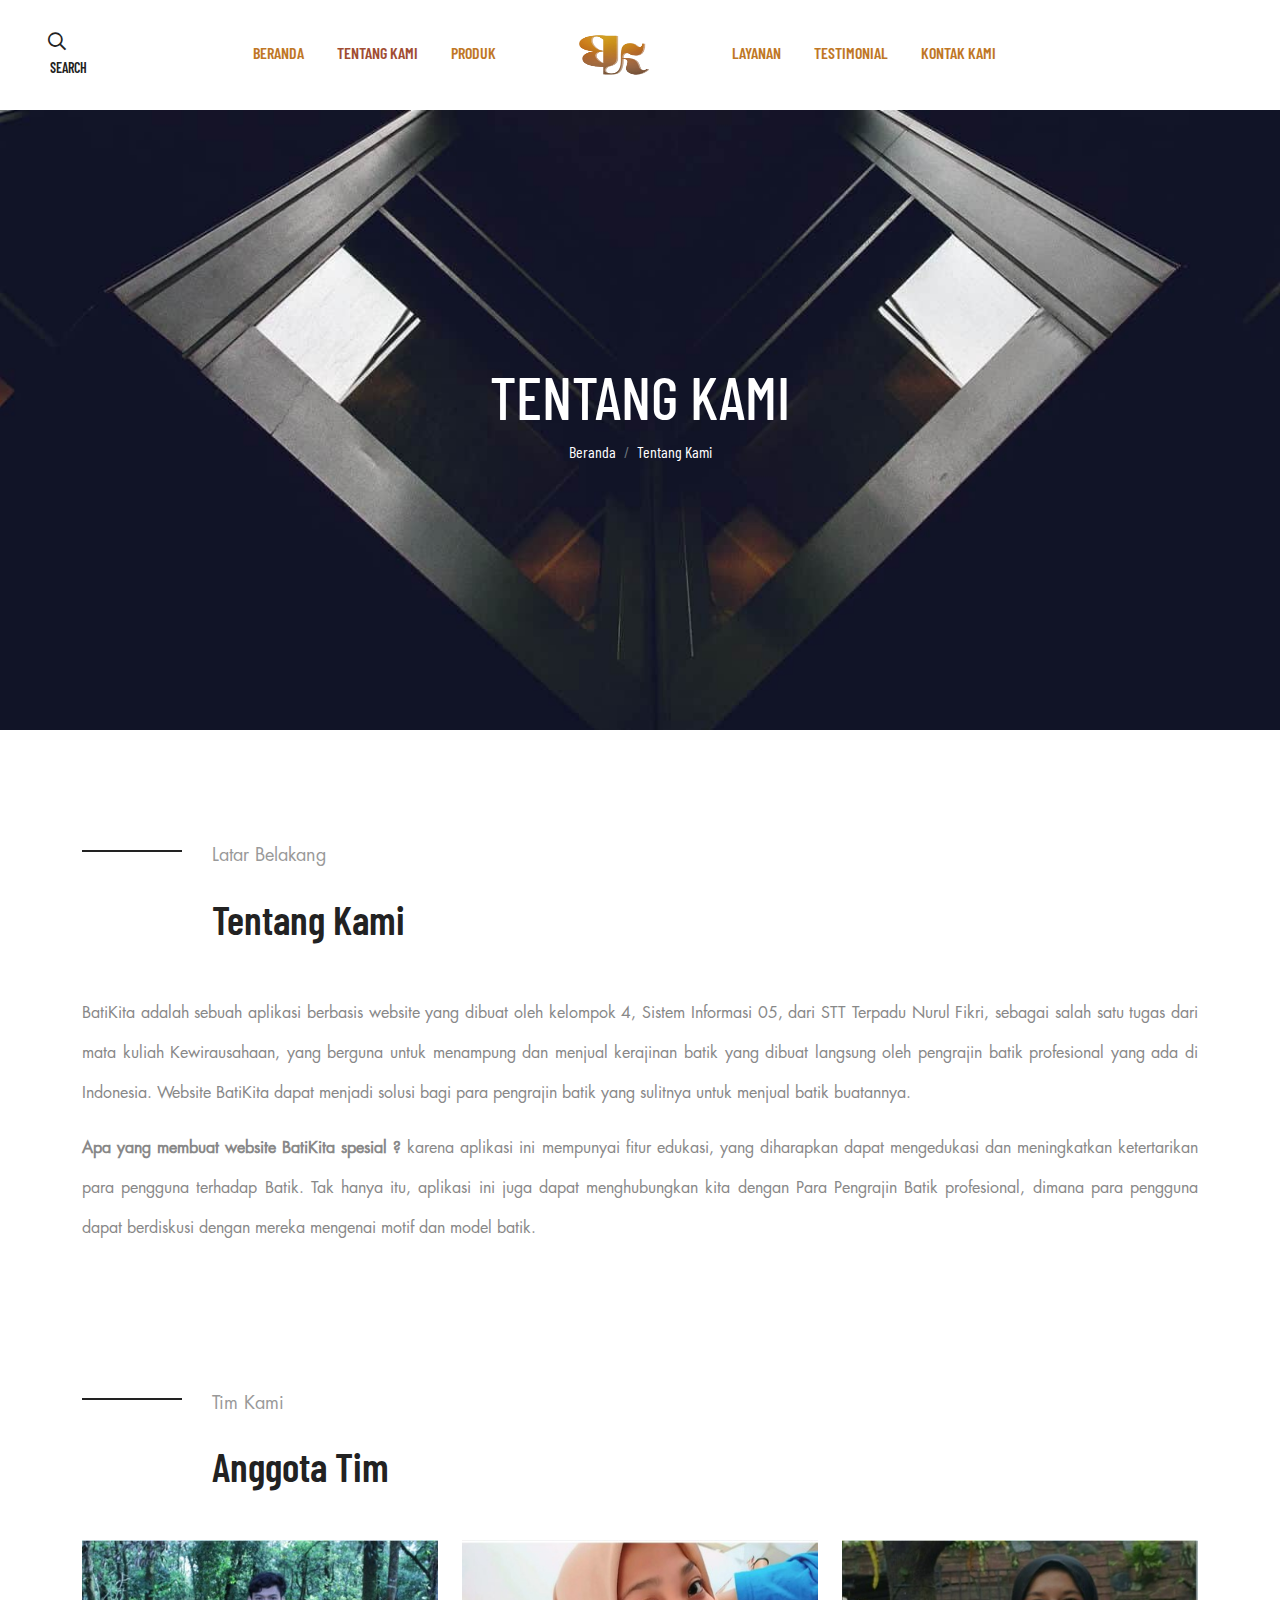
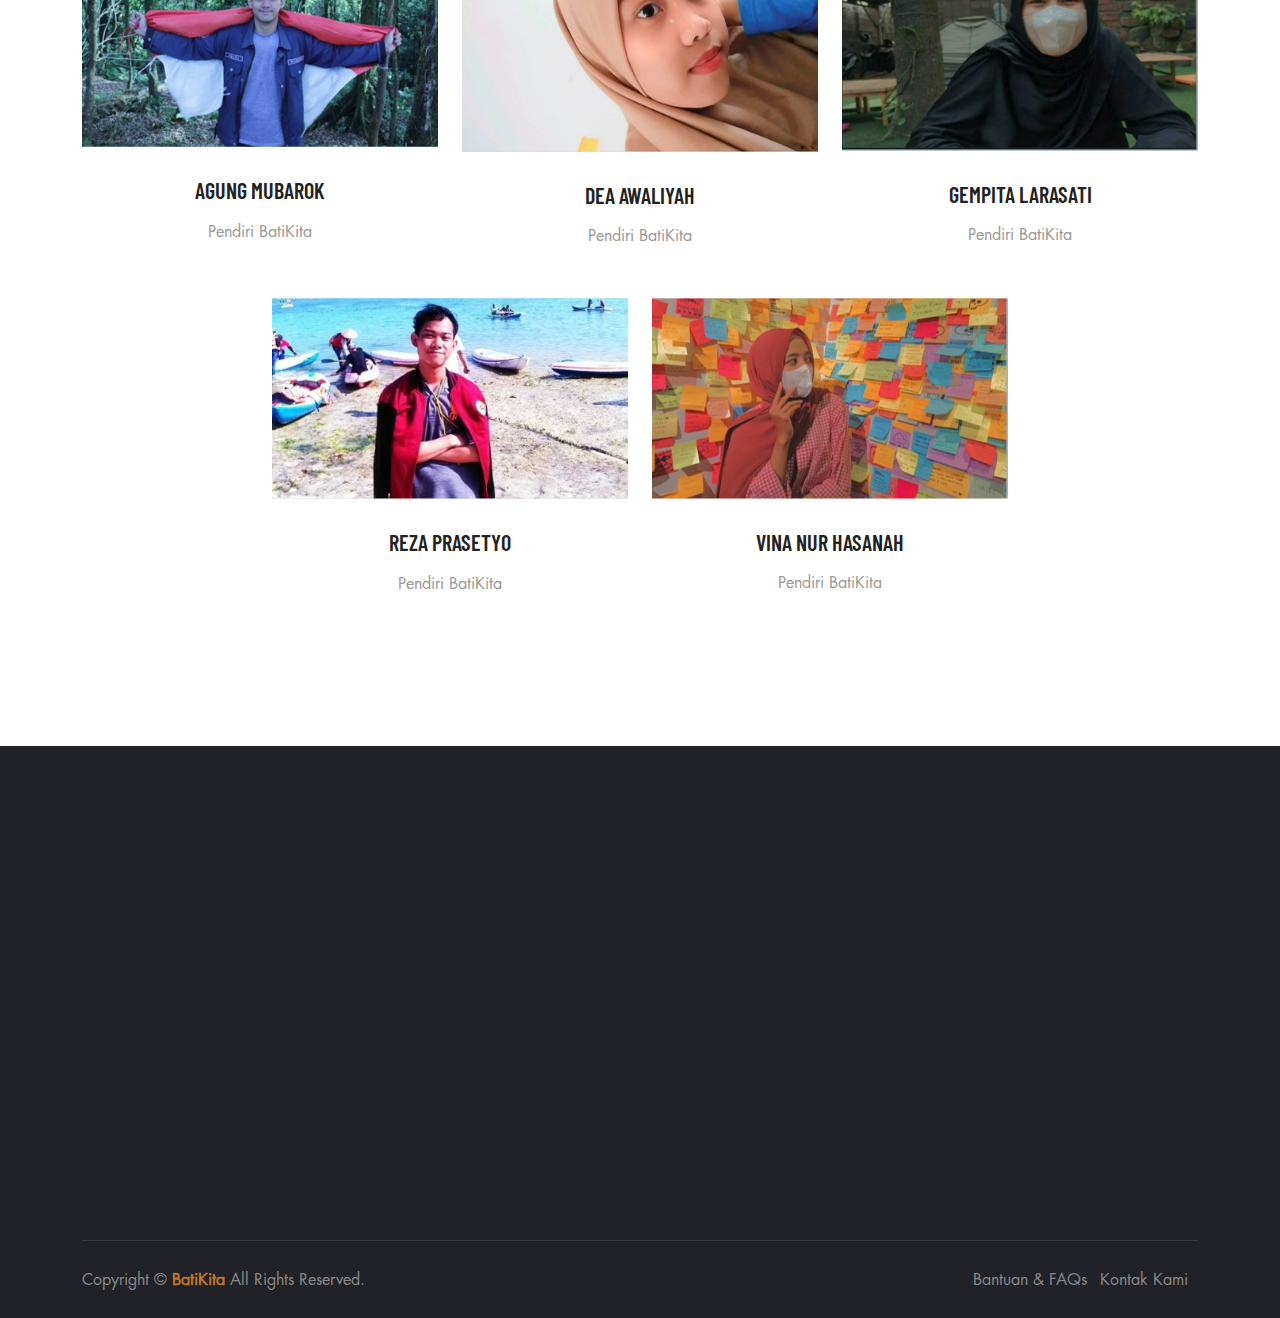
<file: tentang.html>
<!doctype html>
<html class="no-js" lang="en">

<head>
    <meta charset="utf-8">
    <meta http-equiv="x-ua-compatible" content="ie=edge">
    <title>BatiKita - Lestarikan Gayamu</title>
    <meta name="description" content="">
    <meta name="viewport" content="width=device-width, initial-scale=1">

    <link rel="shortcut icon" type="image/x-icon" href="assets/img/custom/logo.png"
        style="width:32px; height:32px; object-fit:cover;">

    <!-- CSS here -->
    <link rel="stylesheet" href="assets/css/bootstrap.min.css">
    <link rel="stylesheet" href="assets/css/owl.carousel.min.css">
    <link rel="stylesheet" href="assets/css/animate.min.css">
    <link rel="stylesheet" href="assets/css/magnific-popup.css">
    <link rel="stylesheet" href="assets/css/fontawesome-all.min.css">
    <link rel="stylesheet" href="assets/css/themify-icons.css">
    <link rel="stylesheet" href="assets/css/futura-std-font.css">
    <link rel="stylesheet" href="assets/css/meanmenu.css">
    <link rel="stylesheet" href="assets/css/swiper-bundle.min.css">
    <link rel="stylesheet" href="assets/css/slick.css">

    <link rel="stylesheet" href="assets/css/style.css">
    <link rel="stylesheet" href="assets/css/custom.css">
    <link rel="stylesheet" href="assets/css/responsive.css">
</head>

<body>

    <!-- header area start -->
    <header class="header-area">
        <div class="gota_bottom position-relative">
            <div class="container-fluid">
                <div class="row align-items-center">
                    <div class="col-xl-2 col-lg-2 col-md-4 col-sm-4 d-none d-sm-block">
                        <div class="gota_search">
                            <form class="search_form">
                                <button class="search_action"><i
                                        class="fal fa-search d-sm-none d-md-block"></i></button>
                                <input type="text" placeholder="search" />
                            </form>
                        </div>
                    </div>
                    <div class="col-xl-8 col-lg-8 col-md-4 col-sm-4">
                        <div class="sidemenu sidemenu-1 d-lg-none d-md-block">
                            <a class="open" href="#"><i class="fal fa-bars"></i></a>
                        </div>
                        <div class="main-menu">
                            <nav id="mobile-menu">
                                <ul>
                                    <li class="position-static"><a href="index.html">Beranda</a></li>
                                    <li class="position-static"><a class="active" href="tentang.html">Tentang Kami</a>
                                    </li>
                                    <li class="position-static"><a href="produk.html">Produk</a></li>

                                    <li class="position-static">
                                        <a class="d-none d-xl-block" href="index.html">
                                            <img class="pl-50 pr-50" src="./assets/img/custom/logo.png"
                                                alt="Logo BatiKita" width="170" height="50">
                                        </a>
                                    </li>

                                    <li class="position-static"><a href="layanan.html">Layanan</a></li>
                                    <li class="position-static"><a href="testimonial.html">Testimonial</a></li>
                                    <li><a href="kontak.html">Kontak Kami</a></li>
                                </ul>
                            </nav>
                        </div>
                    </div>
                </div>
            </div>
        </div>
    </header>
    <!-- header area end -->

    <div class="search_area">
        <div class="search_close">
            <span><i class="fal fa-times"></i></span>
        </div>
        <div class="container">
            <div class="row">
                <div class="col-xl-12 col-lg-12 col-md-12">
                    <div class="search-wrapper text-center">
                        <h2>Pencarian</h2>
                        <div class="search-filtering pt-30">
                            <div class="search_tab">
                                <ul class="nav nav-tabs justify-content-center mb-55" id="myTab2" role="tablist">
                                    <li class="nav-item" role="presentation">
                                        <button class="nav-link active" id="home-tab2" data-bs-toggle="tab"
                                            data-bs-target="#home2" type="button" role="tab" aria-selected="true">Semua
                                            Katagori
                                        </button>
                                    </li>
                                    <li class="nav-item" role="presentation">
                                        <button class="nav-link" id="profile-tab2" data-bs-toggle="tab"
                                            data-bs-target="#profile2" type="button" role="tab"
                                            aria-selected="false">Kemeja</button>
                                    </li>
                                    <li class="nav-item" role="presentation">
                                        <button class="nav-link" data-bs-toggle="tab" data-bs-target="#search2"
                                            type="button" role="tab" aria-selected="false">Kain</button>
                                    </li>
                                    <li class="nav-item" role="presentation">
                                        <button class="nav-link" id="sportswear-tab" data-bs-toggle="tab"
                                            data-bs-target="#sportswear" type="button" role="tab"
                                            aria-selected="false">Mentahan</button>
                                    </li>
                                </ul>
                                <div class="tab-content" id="myTabContent2">
                                    <div class="tab-pane fade show active" id="home2" role="tabpanel">

                                    </div>
                                    <div class="tab-pane fade" id="profile2" role="tabpanel">

                                    </div>
                                    <div class="tab-pane fade" id="search2" role="tabpanel">

                                    </div>
                                    <div class="tab-pane fade" id="sportswear" role="tabpanel">

                                    </div>
                                </div>
                            </div>
                        </div>
                        <div class="main_search">
                            <form action="#">
                                <input type="text" name="search" placeholder="Cari Produk">
                                <button class="m-search"><i class="fal fa-search d-sm-none d-md-block"></i></button>
                            </form>
                        </div>
                    </div>
                </div>
            </div>
        </div>
    </div>

    <div class="fix">
        <div class="side-info">
            <button class="side-info-close"><i class="fal fa-times"></i></button>
            <div class="side-info-content">
                <div class="mobile-menu"></div>
                <div class="contact-infos mb-30">
                    <div class="contact-list mb-30">
                        <h4>Alamat</h4>
                        <p>Jalan HM Sabar RT003/01, Kel Rambutan, Kec Ciracas, Jakarta Timur</p>
                    </div>
                    <div class="contact-list mb-30">
                        <h4>Fax</h4>
                        <p>(+62) 123 456 7890</p>
                    </div>
                    <div class="contact-list mb-30">
                        <h4>Email Address</h4>
                        <p>batikita@gmail.com</p>
                    </div>
                </div>
            </div>
        </div>
    </div>
    <div class="offcanvas-overlay"></div>

    <!-- cart area start  -->
    <div class="cart-offcanvas-overlay"></div>
    <!-- cart area end  -->

    <!-- breadcrumb area start -->
    <div class="page-layout about" data-background="assets/img/custom/About-us1.jpg">
        <div class="container">
            <div class="row">
                <div class="col-xl-12 col-lg-12 col-md-12 col-sm-12">
                    <div class="breadcrumb-area text-center">
                        <h2 class="page-title">Tentang Kami</h2>
                        <div class="breadcrumb-menu">
                            <nav aria-label="breadcrumb">
                                <ol class="breadcrumb justify-content-center">
                                    <li class="breadcrumb-item"><a href="index.html">Beranda</a></li>
                                    <li class="breadcrumb-item"><a href="about.html">Tentang Kami</a></li>
                                </ol>
                            </nav>
                        </div>
                    </div>
                </div>
            </div>
        </div>
    </div>
    <!-- breadcrumb area end -->

    <!-- history area start -->
    <div class="history__area pt-115 mb-20">
        <div class="container">
            <div class="row">
                <div class="col-xl-12 col-lg-12 col-md-12">
                    <div class="g_history mb-100" style="text-align: justify;">
                        <h4 class="pl-130">Latar Belakang</h4>
                        <h2 class="title-3 pl-130 pt-20 mb-50">Tentang Kami</h2>
                        <p>
                            BatiKita adalah sebuah aplikasi berbasis website yang dibuat oleh kelompok 4, Sistem
                            Informasi 05, dari STT Terpadu Nurul Fikri, sebagai salah satu tugas dari mata kuliah
                            Kewirausahaan, yang berguna untuk menampung dan menjual kerajinan batik yang dibuat langsung
                            oleh pengrajin batik profesional yang ada di Indonesia. Website BatiKita dapat menjadi
                            solusi bagi para pengrajin batik yang sulitnya untuk menjual batik buatannya.
                        </p>
                        <p>
                            <strong>Apa yang membuat website BatiKita spesial ?</strong>
                            karena aplikasi ini mempunyai fitur edukasi, yang diharapkan dapat mengedukasi dan meningkatkan
                            ketertarikan para pengguna terhadap Batik.
                            Tak hanya itu, aplikasi ini juga dapat menghubungkan kita dengan Para Pengrajin Batik
                            profesional, dimana para pengguna dapat berdiskusi dengan mereka mengenai motif dan model
                            batik.

                        </p>
                    </div>
                </div>
            </div>
        </div>
    </div>
    <!-- history area end -->

    <!-- team area start -->
    <div class="history__area pt-25 mb-100">
        <div class="container">
            <div class="row">
                <div class="col-xl-12 col-lg-12 col-md-12">
                    <div class="g_history mb-50">
                        <h4 class="pl-130">Tim Kami</h4>
                        <h2 class="title-3 pl-130 pt-20 ">Anggota Tim</h2>
                    </div>
                </div>
            </div>
            <div class="row">
                <div class="col-xl-4 col-lg-4 col-md-4">
                    <div class="team_members text-center mb-50">
                        <div class="team_members__thumb">
                            <img src="./assets/img/custom/tim/agung.jpg" alt="Agung Mubarok" style="object-fit: cover;">
                        </div>
                        <div class="team_members__content pt-30">
                            <h4 class="sub-title">Agung Mubarok</h4>
                            <span>Pendiri BatiKita</span>
                        </div>
                    </div>
                </div>
                <div class="col-xl-4 col-lg-4 col-md-4">
                    <div class="team_members text-center mb-50 ">
                        <div class="team_members__thumb">
                            <img src="./assets/img/custom/tim/dea.jpg" alt="Dea Awaliyah" style="object-fit: cover;">
                        </div>
                        <div class="team_members__content pt-30">
                            <h4 class="sub-title">Dea Awaliyah</h4>
                            <span>Pendiri BatiKita</span>
                        </div>
                    </div>
                </div>
                <div class="col-xl-4 col-lg-4 col-md-4">
                    <div class="team_members text-center mb-50">
                        <div class="team_members__thumb">
                            <img src="./assets/img/custom/tim/gempita.jpg" alt="Gempita Larasati" style="object-fit: cover;">
                        </div>
                        <div class="team_members__content pt-30">
                            <h4 class="sub-title">Gempita Larasati</h4>
                            <span>Pendiri BatiKita</span>
                        </div>
                    </div>
                </div>
                <div class="col-xl-2"></div>
                <div class="col-xl-4 col-lg-4 col-md-4">
                    <div class="team_members text-center mb-50">
                        <div class="team_members__thumb">
                            <img src="./assets/img/custom/tim/reza.jpg" alt="Reza Prasetyo" style="object-fit: cover;">
                        </div>
                        <div class="team_members__content pt-30">
                            <h4 class="sub-title">Reza Prasetyo</h4>
                            <span>Pendiri BatiKita</span>
                        </div>
                    </div>
                </div>
                <div class="col-xl-4 col-lg-4 col-md-4">
                    <div class="team_members text-center mb-50">
                        <div class="team_members__thumb">
                            <img src="./assets/img/custom/tim/vina.jpg" alt="Vina Nur Hasanah" style="object-fit: cover;">
                        </div>
                        <div class="team_members__content pt-30">
                            <h4 class="sub-title">Vina Nur Hasanah</h4>
                            <span>Pendiri BatiKita</span>
                        </div>
                    </div>
                </div>
            </div>
        </div>
    </div>
    <!-- team area end -->

    <!-- footer area start -->
    <footer class="footer_area fix">
        <div class="container">
            <div class="row">
                <div class="col-xl-4 col-lg-6 col-md-6 col-sm-12">
                    <div class="company__info  wow fadeInUp " data-wow-duration=".s" data-wow-delay=".3s">
                        <h3 class="f-title">Info Kontak</h3>
                        <ul>
                            <li>Jalan HM Sabar RT003/01, Kel Rambutan, Kec Ciracas, Jakarta Timur</li>
                            <li>Email: batikita@gmail.com</li>
                            <li>Fax: (+62) 123 456 7890</li>
                        </ul>
                        <div class="social__media mb-30">
                            <h3 class="f-title">Ikuti Kami di</h3>
                            <a href="https://web.facebook.com/Batikita-111544184748132/"><i
                                    class="fab fa-facebook-f"></i></a>
                            <a href="https://www.instagram.com/batikita8/"><i class="fab fa-instagram"></i></a>
                        </div>
                    </div>
                </div>
                <div class="col-xl-2 col-lg-6 col-md-6 col-sm-12">
                    <div class="company__info wow fadeInUp " data-wow-duration=".7s" data-wow-delay=".4s">
                        <h3 class="f-title">Menu</h3>
                        <ul>
                            <li><a href="index.html">Beranda</a></li>
                            <li><a href="tentang.html">Tentang Kami</a></li>
                            <li><a href="produk.html">Semua Produk</a></li>
                            <li><a href="layanan.html">Layanan</a></li>
                            <li><a href="testimonial.html">Testimonial</a></li>
                            <li><a href="kontak.html">Kontak Kami</a></li>
                        </ul>
                    </div>
                </div>
                <div class="col-xl-2 col-lg-6 col-md-6 col-sm-12">
                    <div class="company__info wow fadeInUp " data-wow-duration=".8s" data-wow-delay=".5s">
                        <h3 class="f-title">Kategori Populer</h3>
                        <ul>
                            <li><a href="produk.html">Kemeja Batik Pria & Wanita</a></li>
                            <li><a href="produk.html">Mentahan Kain Batik Tulis</a></li>
                        </ul>
                    </div>
                </div>
                <div class="col-xl-3 offset-xl-1 col-lg-6 col-md-6 col-sm-12">
                    <div class="company__info wow fadeInUp " data-wow-duration=".9s" data-wow-delay=".6s">
                        <h3 class="f-title">Info</h3>
                        <ul>
                            <li>
                                <p>Daftarkan diri anda segara<br>
                                    Dan ikuti info produk terbaru kami <br>
                                    <span>Dapatkan potongan harga 20%</span> <br> tiap pembelian hari jum'at.
                                </p>
                            </li>
                        </ul>
                    </div>
                </div>
            </div>
            <div class="footer__bottom pb-10 mt-60">
                <div class="row">
                    <div class="col-xl-5 col-lg-5 col-md-6 col-sm-12 ">
                        <p>Copyright © <span><strong>BatiKita</strong></span> All Rights Reserved.
                        </p>
                    </div>
                    <div class="col-xl-5 offset-xl-2 col-lg-4 col-md-6 col-sm-12">
                        <div class="footer-menu">
                            <ul class="text-end">
                                <li><a href="faqs.html">Bantuan & FAQs</a></li>
                                <li><a href="kontak.html">Kontak Kami</a></li>
                            </ul>
                        </div>
                    </div>
                </div>
            </div>
        </div>
    </footer>
    <!-- footer area end -->


    <!-- JS here -->
    <script src="assets/js/vendor/modernizr-3.5.0.min.js"></script>
    <script src="assets/js/vendor/jquery-1.12.4.min.js"></script>
    <script src="assets/js/popper.min.js"></script>
    <script src="assets/js/bootstrap.min.js"></script>
    <script src="assets/js/owl.carousel.min.js"></script>
    <script src="assets/js/isotope.pkgd.min.js"></script>
    <script src="assets/js/one-page-nav-min.js"></script>
    <script src="assets/js/slick.min.js"></script>
    <script src="assets/js/jquery.meanmenu.min.js"></script>
    <script src="assets/js/ajax-form.js"></script>
    <script src="assets/js/wow.min.js"></script>
    <script src="assets/js/jquery.scrollUp.min.js"></script>
    <script src="assets/js/imagesloaded.pkgd.min.js"></script>
    <script src="assets/js/jquery.magnific-popup.min.js"></script>
    <script src="assets/js/plugins.js"></script>
    <script src="assets/js/swiper-bundle.min.js"></script>
    <script src="assets/js/countdown.js"></script>
    <script src="assets/js/main.js"></script>
</body>

</html>
</file>
<file: assets/css/themify-icons.css>
@font-face {
	font-family: 'themify';
	src:url('../fonts/themify.eot?-fvbane');
	src:url('../fonts/themify.eot?#iefix-fvbane') format('embedded-opentype'),
		url('../fonts/themify.woff?-fvbane') format('woff'),
		url('../fonts/themify.ttf?-fvbane') format('truetype'),
		url('../fonts/themify.svg?-fvbane#themify') format('svg');
	font-weight: normal;
	font-style: normal;
}

[class^="ti-"], [class*=" ti-"] {
	font-family: 'themify';
	speak: none;
	font-style: normal;
	font-weight: normal;
	font-variant: normal;
	text-transform: none;
	line-height: 1;

	/* Better Font Rendering =========== */
	-webkit-font-smoothing: antialiased;
	-moz-osx-font-smoothing: grayscale;
}

.ti-wand:before {
	content: "\e600";
}
.ti-volume:before {
	content: "\e601";
}
.ti-user:before {
	content: "\e602";
}
.ti-unlock:before {
	content: "\e603";
}
.ti-unlink:before {
	content: "\e604";
}
.ti-trash:before {
	content: "\e605";
}
.ti-thought:before {
	content: "\e606";
}
.ti-target:before {
	content: "\e607";
}
.ti-tag:before {
	content: "\e608";
}
.ti-tablet:before {
	content: "\e609";
}
.ti-star:before {
	content: "\e60a";
}
.ti-spray:before {
	content: "\e60b";
}
.ti-signal:before {
	content: "\e60c";
}
.ti-shopping-cart:before {
	content: "\e60d";
}
.ti-shopping-cart-full:before {
	content: "\e60e";
}
.ti-settings:before {
	content: "\e60f";
}
.ti-search:before {
	content: "\e610";
}
.ti-zoom-in:before {
	content: "\e611";
}
.ti-zoom-out:before {
	content: "\e612";
}
.ti-cut:before {
	content: "\e613";
}
.ti-ruler:before {
	content: "\e614";
}
.ti-ruler-pencil:before {
	content: "\e615";
}
.ti-ruler-alt:before {
	content: "\e616";
}
.ti-bookmark:before {
	content: "\e617";
}
.ti-bookmark-alt:before {
	content: "\e618";
}
.ti-reload:before {
	content: "\e619";
}
.ti-plus:before {
	content: "\e61a";
}
.ti-pin:before {
	content: "\e61b";
}
.ti-pencil:before {
	content: "\e61c";
}
.ti-pencil-alt:before {
	content: "\e61d";
}
.ti-paint-roller:before {
	content: "\e61e";
}
.ti-paint-bucket:before {
	content: "\e61f";
}
.ti-na:before {
	content: "\e620";
}
.ti-mobile:before {
	content: "\e621";
}
.ti-minus:before {
	content: "\e622";
}
.ti-medall:before {
	content: "\e623";
}
.ti-medall-alt:before {
	content: "\e624";
}
.ti-marker:before {
	content: "\e625";
}
.ti-marker-alt:before {
	content: "\e626";
}
.ti-arrow-up:before {
	content: "\e627";
}
.ti-arrow-right:before {
	content: "\e628";
}
.ti-arrow-left:before {
	content: "\e629";
}
.ti-arrow-down:before {
	content: "\e62a";
}
.ti-lock:before {
	content: "\e62b";
}
.ti-location-arrow:before {
	content: "\e62c";
}
.ti-link:before {
	content: "\e62d";
}
.ti-layout:before {
	content: "\e62e";
}
.ti-layers:before {
	content: "\e62f";
}
.ti-layers-alt:before {
	content: "\e630";
}
.ti-key:before {
	content: "\e631";
}
.ti-import:before {
	content: "\e632";
}
.ti-image:before {
	content: "\e633";
}
.ti-heart:before {
	content: "\e634";
}
.ti-heart-broken:before {
	content: "\e635";
}
.ti-hand-stop:before {
	content: "\e636";
}
.ti-hand-open:before {
	content: "\e637";
}
.ti-hand-drag:before {
	content: "\e638";
}
.ti-folder:before {
	content: "\e639";
}
.ti-flag:before {
	content: "\e63a";
}
.ti-flag-alt:before {
	content: "\e63b";
}
.ti-flag-alt-2:before {
	content: "\e63c";
}
.ti-eye:before {
	content: "\e63d";
}
.ti-export:before {
	content: "\e63e";
}
.ti-exchange-vertical:before {
	content: "\e63f";
}
.ti-desktop:before {
	content: "\e640";
}
.ti-cup:before {
	content: "\e641";
}
.ti-crown:before {
	content: "\e642";
}
.ti-comments:before {
	content: "\e643";
}
.ti-comment:before {
	content: "\e644";
}
.ti-comment-alt:before {
	content: "\e645";
}
.ti-close:before {
	content: "\e646";
}
.ti-clip:before {
	content: "\e647";
}
.ti-angle-up:before {
	content: "\e648";
}
.ti-angle-right:before {
	content: "\e649";
}
.ti-angle-left:before {
	content: "\e64a";
}
.ti-angle-down:before {
	content: "\e64b";
}
.ti-check:before {
	content: "\e64c";
}
.ti-check-box:before {
	content: "\e64d";
}
.ti-camera:before {
	content: "\e64e";
}
.ti-announcement:before {
	content: "\e64f";
}
.ti-brush:before {
	content: "\e650";
}
.ti-briefcase:before {
	content: "\e651";
}
.ti-bolt:before {
	content: "\e652";
}
.ti-bolt-alt:before {
	content: "\e653";
}
.ti-blackboard:before {
	content: "\e654";
}
.ti-bag:before {
	content: "\e655";
}
.ti-move:before {
	content: "\e656";
}
.ti-arrows-vertical:before {
	content: "\e657";
}
.ti-arrows-horizontal:before {
	content: "\e658";
}
.ti-fullscreen:before {
	content: "\e659";
}
.ti-arrow-top-right:before {
	content: "\e65a";
}
.ti-arrow-top-left:before {
	content: "\e65b";
}
.ti-arrow-circle-up:before {
	content: "\e65c";
}
.ti-arrow-circle-right:before {
	content: "\e65d";
}
.ti-arrow-circle-left:before {
	content: "\e65e";
}
.ti-arrow-circle-down:before {
	content: "\e65f";
}
.ti-angle-double-up:before {
	content: "\e660";
}
.ti-angle-double-right:before {
	content: "\e661";
}
.ti-angle-double-left:before {
	content: "\e662";
}
.ti-angle-double-down:before {
	content: "\e663";
}
.ti-zip:before {
	content: "\e664";
}
.ti-world:before {
	content: "\e665";
}
.ti-wheelchair:before {
	content: "\e666";
}
.ti-view-list:before {
	content: "\e667";
}
.ti-view-list-alt:before {
	content: "\e668";
}
.ti-view-grid:before {
	content: "\e669";
}
.ti-uppercase:before {
	content: "\e66a";
}
.ti-upload:before {
	content: "\e66b";
}
.ti-underline:before {
	content: "\e66c";
}
.ti-truck:before {
	content: "\e66d";
}
.ti-timer:before {
	content: "\e66e";
}
.ti-ticket:before {
	content: "\e66f";
}
.ti-thumb-up:before {
	content: "\e670";
}
.ti-thumb-down:before {
	content: "\e671";
}
.ti-text:before {
	content: "\e672";
}
.ti-stats-up:before {
	content: "\e673";
}
.ti-stats-down:before {
	content: "\e674";
}
.ti-split-v:before {
	content: "\e675";
}
.ti-split-h:before {
	content: "\e676";
}
.ti-smallcap:before {
	content: "\e677";
}
.ti-shine:before {
	content: "\e678";
}
.ti-shift-right:before {
	content: "\e679";
}
.ti-shift-left:before {
	content: "\e67a";
}
.ti-shield:before {
	content: "\e67b";
}
.ti-notepad:before {
	content: "\e67c";
}
.ti-server:before {
	content: "\e67d";
}
.ti-quote-right:before {
	content: "\e67e";
}
.ti-quote-left:before {
	content: "\e67f";
}
.ti-pulse:before {
	content: "\e680";
}
.ti-printer:before {
	content: "\e681";
}
.ti-power-off:before {
	content: "\e682";
}
.ti-plug:before {
	content: "\e683";
}
.ti-pie-chart:before {
	content: "\e684";
}
.ti-paragraph:before {
	content: "\e685";
}
.ti-panel:before {
	content: "\e686";
}
.ti-package:before {
	content: "\e687";
}
.ti-music:before {
	content: "\e688";
}
.ti-music-alt:before {
	content: "\e689";
}
.ti-mouse:before {
	content: "\e68a";
}
.ti-mouse-alt:before {
	content: "\e68b";
}
.ti-money:before {
	content: "\e68c";
}
.ti-microphone:before {
	content: "\e68d";
}
.ti-menu:before {
	content: "\e68e";
}
.ti-menu-alt:before {
	content: "\e68f";
}
.ti-map:before {
	content: "\e690";
}
.ti-map-alt:before {
	content: "\e691";
}
.ti-loop:before {
	content: "\e692";
}
.ti-location-pin:before {
	content: "\e693";
}
.ti-list:before {
	content: "\e694";
}
.ti-light-bulb:before {
	content: "\e695";
}
.ti-Italic:before {
	content: "\e696";
}
.ti-info:before {
	content: "\e697";
}
.ti-infinite:before {
	content: "\e698";
}
.ti-id-badge:before {
	content: "\e699";
}
.ti-hummer:before {
	content: "\e69a";
}
.ti-home:before {
	content: "\e69b";
}
.ti-help:before {
	content: "\e69c";
}
.ti-headphone:before {
	content: "\e69d";
}
.ti-harddrives:before {
	content: "\e69e";
}
.ti-harddrive:before {
	content: "\e69f";
}
.ti-gift:before {
	content: "\e6a0";
}
.ti-game:before {
	content: "\e6a1";
}
.ti-filter:before {
	content: "\e6a2";
}
.ti-files:before {
	content: "\e6a3";
}
.ti-file:before {
	content: "\e6a4";
}
.ti-eraser:before {
	content: "\e6a5";
}
.ti-envelope:before {
	content: "\e6a6";
}
.ti-download:before {
	content: "\e6a7";
}
.ti-direction:before {
	content: "\e6a8";
}
.ti-direction-alt:before {
	content: "\e6a9";
}
.ti-dashboard:before {
	content: "\e6aa";
}
.ti-control-stop:before {
	content: "\e6ab";
}
.ti-control-shuffle:before {
	content: "\e6ac";
}
.ti-control-play:before {
	content: "\e6ad";
}
.ti-control-pause:before {
	content: "\e6ae";
}
.ti-control-forward:before {
	content: "\e6af";
}
.ti-control-backward:before {
	content: "\e6b0";
}
.ti-cloud:before {
	content: "\e6b1";
}
.ti-cloud-up:before {
	content: "\e6b2";
}
.ti-cloud-down:before {
	content: "\e6b3";
}
.ti-clipboard:before {
	content: "\e6b4";
}
.ti-car:before {
	content: "\e6b5";
}
.ti-calendar:before {
	content: "\e6b6";
}
.ti-book:before {
	content: "\e6b7";
}
.ti-bell:before {
	content: "\e6b8";
}
.ti-basketball:before {
	content: "\e6b9";
}
.ti-bar-chart:before {
	content: "\e6ba";
}
.ti-bar-chart-alt:before {
	content: "\e6bb";
}
.ti-back-right:before {
	content: "\e6bc";
}
.ti-back-left:before {
	content: "\e6bd";
}
.ti-arrows-corner:before {
	content: "\e6be";
}
.ti-archive:before {
	content: "\e6bf";
}
.ti-anchor:before {
	content: "\e6c0";
}
.ti-align-right:before {
	content: "\e6c1";
}
.ti-align-left:before {
	content: "\e6c2";
}
.ti-align-justify:before {
	content: "\e6c3";
}
.ti-align-center:before {
	content: "\e6c4";
}
.ti-alert:before {
	content: "\e6c5";
}
.ti-alarm-clock:before {
	content: "\e6c6";
}
.ti-agenda:before {
	content: "\e6c7";
}
.ti-write:before {
	content: "\e6c8";
}
.ti-window:before {
	content: "\e6c9";
}
.ti-widgetized:before {
	content: "\e6ca";
}
.ti-widget:before {
	content: "\e6cb";
}
.ti-widget-alt:before {
	content: "\e6cc";
}
.ti-wallet:before {
	content: "\e6cd";
}
.ti-video-clapper:before {
	content: "\e6ce";
}
.ti-video-camera:before {
	content: "\e6cf";
}
.ti-vector:before {
	content: "\e6d0";
}
.ti-themify-logo:before {
	content: "\e6d1";
}
.ti-themify-favicon:before {
	content: "\e6d2";
}
.ti-themify-favicon-alt:before {
	content: "\e6d3";
}
.ti-support:before {
	content: "\e6d4";
}
.ti-stamp:before {
	content: "\e6d5";
}
.ti-split-v-alt:before {
	content: "\e6d6";
}
.ti-slice:before {
	content: "\e6d7";
}
.ti-shortcode:before {
	content: "\e6d8";
}
.ti-shift-right-alt:before {
	content: "\e6d9";
}
.ti-shift-left-alt:before {
	content: "\e6da";
}
.ti-ruler-alt-2:before {
	content: "\e6db";
}
.ti-receipt:before {
	content: "\e6dc";
}
.ti-pin2:before {
	content: "\e6dd";
}
.ti-pin-alt:before {
	content: "\e6de";
}
.ti-pencil-alt2:before {
	content: "\e6df";
}
.ti-palette:before {
	content: "\e6e0";
}
.ti-more:before {
	content: "\e6e1";
}
.ti-more-alt:before {
	content: "\e6e2";
}
.ti-microphone-alt:before {
	content: "\e6e3";
}
.ti-magnet:before {
	content: "\e6e4";
}
.ti-line-double:before {
	content: "\e6e5";
}
.ti-line-dotted:before {
	content: "\e6e6";
}
.ti-line-dashed:before {
	content: "\e6e7";
}
.ti-layout-width-full:before {
	content: "\e6e8";
}
.ti-layout-width-default:before {
	content: "\e6e9";
}
.ti-layout-width-default-alt:before {
	content: "\e6ea";
}
.ti-layout-tab:before {
	content: "\e6eb";
}
.ti-layout-tab-window:before {
	content: "\e6ec";
}
.ti-layout-tab-v:before {
	content: "\e6ed";
}
.ti-layout-tab-min:before {
	content: "\e6ee";
}
.ti-layout-slider:before {
	content: "\e6ef";
}
.ti-layout-slider-alt:before {
	content: "\e6f0";
}
.ti-layout-sidebar-right:before {
	content: "\e6f1";
}
.ti-layout-sidebar-none:before {
	content: "\e6f2";
}
.ti-layout-sidebar-left:before {
	content: "\e6f3";
}
.ti-layout-placeholder:before {
	content: "\e6f4";
}
.ti-layout-menu:before {
	content: "\e6f5";
}
.ti-layout-menu-v:before {
	content: "\e6f6";
}
.ti-layout-menu-separated:before {
	content: "\e6f7";
}
.ti-layout-menu-full:before {
	content: "\e6f8";
}
.ti-layout-media-right-alt:before {
	content: "\e6f9";
}
.ti-layout-media-right:before {
	content: "\e6fa";
}
.ti-layout-media-overlay:before {
	content: "\e6fb";
}
.ti-layout-media-overlay-alt:before {
	content: "\e6fc";
}
.ti-layout-media-overlay-alt-2:before {
	content: "\e6fd";
}
.ti-layout-media-left-alt:before {
	content: "\e6fe";
}
.ti-layout-media-left:before {
	content: "\e6ff";
}
.ti-layout-media-center-alt:before {
	content: "\e700";
}
.ti-layout-media-center:before {
	content: "\e701";
}
.ti-layout-list-thumb:before {
	content: "\e702";
}
.ti-layout-list-thumb-alt:before {
	content: "\e703";
}
.ti-layout-list-post:before {
	content: "\e704";
}
.ti-layout-list-large-image:before {
	content: "\e705";
}
.ti-layout-line-solid:before {
	content: "\e706";
}
.ti-layout-grid4:before {
	content: "\e707";
}
.ti-layout-grid3:before {
	content: "\e708";
}
.ti-layout-grid2:before {
	content: "\e709";
}
.ti-layout-grid2-thumb:before {
	content: "\e70a";
}
.ti-layout-cta-right:before {
	content: "\e70b";
}
.ti-layout-cta-left:before {
	content: "\e70c";
}
.ti-layout-cta-center:before {
	content: "\e70d";
}
.ti-layout-cta-btn-right:before {
	content: "\e70e";
}
.ti-layout-cta-btn-left:before {
	content: "\e70f";
}
.ti-layout-column4:before {
	content: "\e710";
}
.ti-layout-column3:before {
	content: "\e711";
}
.ti-layout-column2:before {
	content: "\e712";
}
.ti-layout-accordion-separated:before {
	content: "\e713";
}
.ti-layout-accordion-merged:before {
	content: "\e714";
}
.ti-layout-accordion-list:before {
	content: "\e715";
}
.ti-ink-pen:before {
	content: "\e716";
}
.ti-info-alt:before {
	content: "\e717";
}
.ti-help-alt:before {
	content: "\e718";
}
.ti-headphone-alt:before {
	content: "\e719";
}
.ti-hand-point-up:before {
	content: "\e71a";
}
.ti-hand-point-right:before {
	content: "\e71b";
}
.ti-hand-point-left:before {
	content: "\e71c";
}
.ti-hand-point-down:before {
	content: "\e71d";
}
.ti-gallery:before {
	content: "\e71e";
}
.ti-face-smile:before {
	content: "\e71f";
}
.ti-face-sad:before {
	content: "\e720";
}
.ti-credit-card:before {
	content: "\e721";
}
.ti-control-skip-forward:before {
	content: "\e722";
}
.ti-control-skip-backward:before {
	content: "\e723";
}
.ti-control-record:before {
	content: "\e724";
}
.ti-control-eject:before {
	content: "\e725";
}
.ti-comments-smiley:before {
	content: "\e726";
}
.ti-brush-alt:before {
	content: "\e727";
}
.ti-youtube:before {
	content: "\e728";
}
.ti-vimeo:before {
	content: "\e729";
}
.ti-twitter:before {
	content: "\e72a";
}
.ti-time:before {
	content: "\e72b";
}
.ti-tumblr:before {
	content: "\e72c";
}
.ti-skype:before {
	content: "\e72d";
}
.ti-share:before {
	content: "\e72e";
}
.ti-share-alt:before {
	content: "\e72f";
}
.ti-rocket:before {
	content: "\e730";
}
.ti-pinterest:before {
	content: "\e731";
}
.ti-new-window:before {
	content: "\e732";
}
.ti-microsoft:before {
	content: "\e733";
}
.ti-list-ol:before {
	content: "\e734";
}
.ti-linkedin:before {
	content: "\e735";
}
.ti-layout-sidebar-2:before {
	content: "\e736";
}
.ti-layout-grid4-alt:before {
	content: "\e737";
}
.ti-layout-grid3-alt:before {
	content: "\e738";
}
.ti-layout-grid2-alt:before {
	content: "\e739";
}
.ti-layout-column4-alt:before {
	content: "\e73a";
}
.ti-layout-column3-alt:before {
	content: "\e73b";
}
.ti-layout-column2-alt:before {
	content: "\e73c";
}
.ti-instagram:before {
	content: "\e73d";
}
.ti-google:before {
	content: "\e73e";
}
.ti-github:before {
	content: "\e73f";
}
.ti-flickr:before {
	content: "\e740";
}
.ti-facebook:before {
	content: "\e741";
}
.ti-dropbox:before {
	content: "\e742";
}
.ti-dribbble:before {
	content: "\e743";
}
.ti-apple:before {
	content: "\e744";
}
.ti-android:before {
	content: "\e745";
}
.ti-save:before {
	content: "\e746";
}
.ti-save-alt:before {
	content: "\e747";
}
.ti-yahoo:before {
	content: "\e748";
}
.ti-wordpress:before {
	content: "\e749";
}
.ti-vimeo-alt:before {
	content: "\e74a";
}
.ti-twitter-alt:before {
	content: "\e74b";
}
.ti-tumblr-alt:before {
	content: "\e74c";
}
.ti-trello:before {
	content: "\e74d";
}
.ti-stack-overflow:before {
	content: "\e74e";
}
.ti-soundcloud:before {
	content: "\e74f";
}
.ti-sharethis:before {
	content: "\e750";
}
.ti-sharethis-alt:before {
	content: "\e751";
}
.ti-reddit:before {
	content: "\e752";
}
.ti-pinterest-alt:before {
	content: "\e753";
}
.ti-microsoft-alt:before {
	content: "\e754";
}
.ti-linux:before {
	content: "\e755";
}
.ti-jsfiddle:before {
	content: "\e756";
}
.ti-joomla:before {
	content: "\e757";
}
.ti-html5:before {
	content: "\e758";
}
.ti-flickr-alt:before {
	content: "\e759";
}
.ti-email:before {
	content: "\e75a";
}
.ti-drupal:before {
	content: "\e75b";
}
.ti-dropbox-alt:before {
	content: "\e75c";
}
.ti-css3:before {
	content: "\e75d";
}
.ti-rss:before {
	content: "\e75e";
}
.ti-rss-alt:before {
	content: "\e75f";
}
</file>
<file: assets/css/futura-std-font.css>
/* #### Generated By: http://www.cufonfonts.com #### */

@font-face {
font-family: 'Futura Std Book';
font-style: normal;
font-weight: normal;
src: local('../fonts/Futura Std Book'), url('../fonts/FuturaStdBook.woff') format('woff');
}


@font-face {
font-family: 'Futura Std Book Oblique';
font-style: normal;
font-weight: normal;
src: local('../fonts/Futura Std Book Oblique'), url('../fonts/FuturaStdBookOblique.woff') format('woff');
}


@font-face {
font-family: 'Futura Std Light Condensed';
font-style: normal;
font-weight: normal;
src: local('../fonts/Futura Std Light Condensed'), url('../fonts/FuturaStdCondensedLight.woff') format('woff');
}


@font-face {
font-family: 'Futura Std Light';
font-style: normal;
font-weight: normal;
src: local('../fonts/Futura Std Light'), url('../fonts/FuturaStdLight.woff') format('woff');
}


@font-face {
font-family: 'Futura Std Light Condensed Oblique';
font-style: normal;
font-weight: normal;
src: local('../fonts/Futura Std Light Condensed Oblique'), url('../fonts/FuturaStdCondensedLightObl.woff') format('woff');
}


@font-face {
font-family: 'Futura Std Light Oblique';
font-style: normal;
font-weight: normal;
src: local('../fonts/Futura Std Light Oblique'), url('../fonts/FuturaStdLightOblique.woff') format('woff');
}


@font-face {
font-family: 'Futura Std Medium Condensed';
font-style: normal;
font-weight: normal;
src: local('../fonts/Futura Std Medium Condensed'), url('../fonts/FuturaStdCondensed.woff') format('woff');
}


@font-face {
font-family: 'Futura Std Medium';
font-style: normal;
font-weight: normal;
src: local('../fonts/Futura Std Medium'), url('../fonts/FuturaStdMedium.woff') format('woff');
}


@font-face {
font-family: 'Futura Std Medium Condensed Oblique';
font-style: normal;
font-weight: normal;
src: local('../fonts/Futura Std Medium Condensed Oblique'), url('../fonts/FuturaStdCondensedOblique.woff') format('woff');
}


@font-face {
font-family: 'Futura Std Medium Oblique';
font-style: normal;
font-weight: normal;
src: local('../fonts/Futura Std Medium Oblique'), url('../fonts/FuturaStdMediumOblique.woff') format('woff');
}


@font-face {
font-family: 'Futura Std Heavy';
font-style: normal;
font-weight: normal;
src: local('../fonts/Futura Std Heavy'), url('../fonts/FuturaStdHeavy.woff') format('woff');
}


@font-face {
font-family: 'Futura Std Heavy Oblique';
font-style: normal;
font-weight: normal;
src: local('../fonts/Futura Std Heavy Oblique'), url('../fonts/FuturaStdHeavyOblique.woff') format('woff');
}


@font-face {
font-family: 'Futura Std Bold';
font-style: normal;
font-weight: normal;
src: local('../fonts/Futura Std Bold'), url('../fonts/FuturaStdBold.woff') format('woff');
}


@font-face {
font-family: 'Futura Std Bold Condensed';
font-style: normal;
font-weight: normal;
src: local('../fonts/Futura Std Bold Condensed'), url('../fonts/FuturaStdCondensedBold.woff') format('woff');
}


@font-face {
font-family: 'Futura Std Bold Oblique';
font-style: normal;
font-weight: normal;
src: local('../fonts/Futura Std Bold Oblique'), url('../fonts/FuturaStdBoldOblique.woff') format('woff');
}


@font-face {
font-family: 'Futura Std Bold Condensed Oblique';
font-style: normal;
font-weight: normal;
src: local('../fonts/Futura Std Bold Condensed Oblique'), url('../fonts/FuturaStdCondensedBoldObl.woff') format('woff');
}


@font-face {
font-family: 'Futura Std Extra Bold Condensed';
font-style: normal;
font-weight: normal;
src: local('../fonts/Futura Std Extra Bold Condensed'), url('../fonts/FuturaStdCondensedExtraBd.woff') format('woff');
}


@font-face {
font-family: 'Futura Std Extra Bold';
font-style: normal;
font-weight: normal;
src: local('../fonts/Futura Std Extra Bold'), url('../fonts/FuturaStdExtraBold.woff') format('woff');
}


@font-face {
font-family: 'Futura Std Extra Bold Condensed Oblique';
font-style: normal;
font-weight: normal;
src: local('../fonts/Futura Std Extra Bold Condensed Oblique'), url('../fonts/FuturaStdCondExtraBoldObl.woff') format('woff');
}


@font-face {
font-family: 'Futura Std Extra Bold Oblique';
font-style: normal;
font-weight: normal;
src: local('../fonts/Futura Std Extra Bold Oblique'), url('../fonts/FuturaStdExtraBoldOblique.woff') format('woff');
}
</file>
<file: assets/css/style.css>
@charset "UTF-8";
/*-----------------------------------------------------------------------------------

  Theme Name: Sinax - Corporate And Business HTML Template
  Author: Theme_Pure
  Support: basictheme400@gmail.com
  Description: Sinax - Corporate And Business HTML Template
  Version: 1.0

-----------------------------------------------------------------------------------

    CSS INDEX
    ===================

    1.  common
	2.  overlay
    3.  header
    4.  slider
    5.  custom-animation
    6.  fetures
    7.  category
    8.  show
    9.  blog
    10. gallary
    11. footer
    12. banar
    13. offer
    14. testimonial
    15. sidemenu
    16. page
    17. shop
	18. popup
	19. about
	20. contact
	21. error
	22. service
	23. faq
	24. search
	25. cart
	26. login
	27. single

-----------------------------------------------------------------------------------*/

/*

==================================
    1. common
==================================

*/
@import url("https://fonts.googleapis.com/css2?family=Barlow+Condensed:wght@400;500;600;700&display=swap");
@import url("https://fonts.googleapis.com/css2?family=Italianno&display=swap");
@import url("https://fonts.googleapis.com/css2?family=Dancing+Script&display=swap");
@keyframes square {
  0% {
    transform: translateY(-100px);
    -webkit-transform: translateY(-100px);
    -moz-transform: translateY(-100px);
    -ms-transform: translateY(-100px);
    -o-transform: translateY(-100px);
  }
  100% {
    transform: translateY(0px);
    -webkit-transform: translateY(0px);
    -moz-transform: translateY(0px);
    -ms-transform: translateY(0px);
    -o-transform: translateY(0px);
  }
}
@-webkit-keyframes jump {
  0% {
    -webkit-transform: translate3d(0, 0, 0);
    transform: translate3d(0, 0, 0);
  }
  40% {
    -webkit-transform: translate3d(0, 50%, 0);
    transform: translate3d(0, 50%, 0);
  }
  100% {
    -webkit-transform: translate3d(0, 0, 0);
    transform: translate3d(0, 0, 0);
  }
}
@keyframes jump {
  0% {
    -webkit-transform: translate3d(0, 0, 0);
    transform: translate3d(0, 0, 0);
  }
  40% {
    -webkit-transform: translate3d(0, 50%, 0);
    transform: translate3d(0, 50%, 0);
  }
  100% {
    -webkit-transform: translate3d(0, 0, 0);
    transform: translate3d(0, 0, 0);
  }
}
@-webkit-keyframes rotated {
  0% {
    -webkit-transform: rotate(0);
    transform: rotate(0);
  }
  100% {
    -webkit-transform: rotate(360deg);
    transform: rotate(360deg);
  }
}
@keyframes rotated {
  0% {
    -webkit-transform: rotate(0);
    transform: rotate(0);
  }
  100% {
    -webkit-transform: rotate(360deg);
    transform: rotate(360deg);
  }
}
@-webkit-keyframes rotatedHalf {
  0% {
    -webkit-transform: rotate(0);
    transform: rotate(0);
  }
  50% {
    -webkit-transform: rotate(90deg);
    transform: rotate(90deg);
  }
  100% {
    -webkit-transform: rotate(0);
    transform: rotate(0);
  }
}
@keyframes rotatedHalf {
  0% {
    -webkit-transform: rotate(0);
    transform: rotate(0);
  }
  50% {
    -webkit-transform: rotate(90deg);
    transform: rotate(90deg);
  }
  100% {
    -webkit-transform: rotate(0);
    transform: rotate(0);
  }
}
@-webkit-keyframes rotatedHalfTwo {
  0% {
    -webkit-transform: rotate(-90deg);
    transform: rotate(-90deg);
  }
  100% {
    -webkit-transform: rotate(90deg);
    transform: rotate(90deg);
  }
}
@keyframes rotatedHalfTwo {
  0% {
    -webkit-transform: rotate(-90deg);
    transform: rotate(-90deg);
  }
  100% {
    -webkit-transform: rotate(90deg);
    transform: rotate(90deg);
  }
}
.float-bob {
  animation: float-bob-y infinite 3s linear;
}

@-webkit-keyframes scale-upOne {
  0% {
    -webkit-transform: scale(1);
    transform: scale(1);
  }
  100% {
    -webkit-transform: scale(0.2);
    transform: scale(0.2);
  }
}
@keyframes scale-upOne {
  0% {
    -webkit-transform: scale(1);
    transform: scale(1);
  }
  100% {
    -webkit-transform: scale(0.2);
    transform: scale(0.2);
  }
}
@-webkit-keyframes scale-right {
  0% {
    -webkit-transform: translateX(-50%);
    transform: translateX(-50%);
  }
  50% {
    -webkit-transform: translateX(50%);
    transform: translateX(50%);
  }
  100% {
    -webkit-transform: translateX(-50%);
    transform: translateX(-50%);
  }
}
@keyframes scale-right {
  0% {
    -webkit-transform: translateX(-50%);
    transform: translateX(-50%);
  }
  50% {
    -webkit-transform: translateX(50%);
    transform: translateX(50%);
  }
  100% {
    -webkit-transform: translateX(-50%);
    transform: translateX(-50%);
  }
}
@-webkit-keyframes fade-in {
  0% {
    opacity: 0.7;
  }
  40% {
    opacity: 1;
  }
  100% {
    opacity: 0.7;
  }
}
@keyframes fade-in {
  0% {
    opacity: 0.7;
  }
  40% {
    opacity: 1;
  }
  100% {
    opacity: 0.7;
  }
}
@keyframes hvr-ripple-out {
  0% {
    top: 0px;
    right: 0px;
    bottom: 0px;
    left: 0px;
    opacity: 1;
  }
  100% {
    top: -6px;
    right: -6px;
    bottom: -6px;
    left: -6px;
    opacity: 0;
  }
}
@keyframes hvr-ripple-out-two {
  0% {
    top: 0;
    right: 0;
    bottom: 0;
    left: 0;
    opacity: 1;
  }
  100% {
    top: -12px;
    right: -12px;
    bottom: -12px;
    left: -12px;
    opacity: 0;
  }
}
@-webkit-keyframes scale-up-one {
  0% {
    -webkit-transform: scale(1);
    transform: scale(1);
  }
  40% {
    -webkit-transform: scale(0.5);
    transform: scale(0.5);
  }
  100% {
    -webkit-transform: scale(1);
    transform: scale(1);
  }
}
@keyframes scale-up-one {
  0% {
    -webkit-transform: scale(1);
    transform: scale(1);
  }
  40% {
    -webkit-transform: scale(0.5);
    transform: scale(0.5);
  }
  100% {
    -webkit-transform: scale(1);
    transform: scale(1);
  }
}
@-webkit-keyframes scale-up-two {
  0% {
    -webkit-transform: scale(0.9);
    transform: scale(0.9);
  }
  40% {
    -webkit-transform: scale(0.8);
    transform: scale(0.8);
  }
  100% {
    -webkit-transform: scale(0.5);
    transform: scale(0.5);
  }
}
@keyframes scale-up-two {
  0% {
    -webkit-transform: scale(0.9);
    transform: scale(0.9);
  }
  40% {
    -webkit-transform: scale(0.8);
    transform: scale(0.8);
  }
  100% {
    -webkit-transform: scale(0.5);
    transform: scale(0.5);
  }
}
@-webkit-keyframes scale-up-three {
  0% {
    -webkit-transform: scale(0.7);
    transform: scale(0.7);
  }
  40% {
    -webkit-transform: scale(0.4);
    transform: scale(0.4);
  }
  100% {
    -webkit-transform: scale(0.7);
    transform: scale(0.7);
  }
}
@keyframes scale-up-three {
  0% {
    -webkit-transform: scale(0.7);
    transform: scale(0.7);
  }
  40% {
    -webkit-transform: scale(0.4);
    transform: scale(0.4);
  }
  100% {
    -webkit-transform: scale(0.7);
    transform: scale(0.7);
  }
}
@-webkit-keyframes scale-up-four {
  0% {
    -webkit-transform: scale(0.6);
    transform: scale(0.6);
  }
  40% {
    -webkit-transform: scale(0.7);
    transform: scale(0.7);
  }
  100% {
    -webkit-transform: scale(0.9);
    transform: scale(0.9);
  }
}
@keyframes scale-up-four {
  0% {
    -webkit-transform: scale(0.6);
    transform: scale(0.6);
  }
  40% {
    -webkit-transform: scale(0.7);
    transform: scale(0.7);
  }
  100% {
    -webkit-transform: scale(0.9);
    transform: scale(0.9);
  }
}
@-webkit-keyframes scale-up-five {
  0% {
    -webkit-transform: scale(1);
    transform: scale(1);
  }
  40% {
    -webkit-transform: scale(0.4);
    transform: scale(0.4);
  }
  100% {
    -webkit-transform: scale(0.9);
    transform: scale(0.9);
  }
}
@keyframes scale-up-five {
  0% {
    -webkit-transform: scale(1);
    transform: scale(1);
  }
  40% {
    -webkit-transform: scale(0.5);
    transform: scale(0.5);
  }
  100% {
    -webkit-transform: scale(0.9);
    transform: scale(0.9);
  }
}
@keyframes animationFramesOne {
  0% {
    transform: translate(0px, 0px) rotate(0deg);
  }
  20% {
    transform: translate(73px, -1px) rotate(36deg);
  }
  40% {
    transform: translate(141px, 72px) rotate(72deg);
  }
  60% {
    transform: translate(83px, 122px) rotate(108deg);
  }
  80% {
    transform: translate(-40px, 72px) rotate(144deg);
  }
  100% {
    transform: translate(0px, 0px) rotate(0deg);
  }
}
@-webkit-keyframes animationFramesOne {
  0% {
    -webkit-transform: translate(0px, 0px) rotate(0deg);
  }
  20% {
    -webkit-transform: translate(73px, -1px) rotate(36deg);
  }
  40% {
    -webkit-transform: translate(141px, 72px) rotate(72deg);
  }
  60% {
    -webkit-transform: translate(83px, 122px) rotate(108deg);
  }
  80% {
    -webkit-transform: translate(-40px, 72px) rotate(144deg);
  }
  100% {
    -webkit-transform: translate(0px, 0px) rotate(0deg);
  }
}
@keyframes animationFramesTwo {
  0% {
    transform: translate(0px, 0px) rotate(0deg) scale(1);
  }
  20% {
    transform: translate(73px, -1px) rotate(36deg) scale(0.9);
  }
  40% {
    transform: translate(141px, 72px) rotate(72deg) scale(1);
  }
  60% {
    transform: translate(83px, 122px) rotate(108deg) scale(1.2);
  }
  80% {
    transform: translate(-40px, 72px) rotate(144deg) scale(1.1);
  }
  100% {
    transform: translate(0px, 0px) rotate(0deg) scale(1);
  }
}
@-webkit-keyframes animationFramesTwo {
  0% {
    -webkit-transform: translate(0px, 0px) rotate(0deg) scale(1);
  }
  20% {
    -webkit-transform: translate(73px, -1px) rotate(36deg) scale(0.9);
  }
  40% {
    -webkit-transform: translate(141px, 72px) rotate(72deg) scale(1);
  }
  60% {
    -webkit-transform: translate(83px, 122px) rotate(108deg) scale(1.2);
  }
  80% {
    -webkit-transform: translate(-40px, 72px) rotate(144deg) scale(1.1);
  }
  100% {
    -webkit-transform: translate(0px, 0px) rotate(0deg) scale(1);
  }
}
@keyframes animationFramesThree {
  0% {
    transform: translate(165px, -179px);
  }
  100% {
    transform: translate(-346px, 617px);
  }
}
@-webkit-keyframes animationFramesThree {
  0% {
    -webkit-transform: translate(165px, -179px);
  }
  100% {
    -webkit-transform: translate(-346px, 617px);
  }
}
@keyframes animationFramesFour {
  0% {
    transform: translate(-300px, 151px) rotate(0deg);
  }
  100% {
    transform: translate(251px, -200px) rotate(180deg);
  }
}
@-webkit-keyframes animationFramesFour {
  0% {
    -webkit-transform: translate(-300px, 151px) rotate(0deg);
  }
  100% {
    -webkit-transform: translate(251px, -200px) rotate(180deg);
  }
}
@keyframes animationFramesFive {
  0% {
    transform: translate(61px, -99px) rotate(0deg);
  }
  21% {
    transform: translate(4px, -190px) rotate(38deg);
  }
  41% {
    transform: translate(-139px, -200px) rotate(74deg);
  }
  60% {
    transform: translate(-263px, -164px) rotate(108deg);
  }
  80% {
    transform: translate(-195px, -49px) rotate(144deg);
  }
  100% {
    transform: translate(-1px, 0px) rotate(180deg);
  }
}
@-webkit-keyframes animationFramesFive {
  0% {
    -webkit-transform: translate(61px, -99px) rotate(0deg);
  }
  21% {
    -webkit-transform: translate(4px, -190px) rotate(38deg);
  }
  41% {
    -webkit-transform: translate(-139px, -200px) rotate(74deg);
  }
  60% {
    -webkit-transform: translate(-263px, -164px) rotate(108deg);
  }
  80% {
    -webkit-transform: translate(-195px, -49px) rotate(144deg);
  }
  100% {
    -webkit-transform: translate(-1px, 0px) rotate(180deg);
  }
}
@keyframes gradientBG {
  0% {
    background-position: 0 0;
  }
  50% {
    background-position: 300% 0;
  }
  100% {
    background-position: 0 0;
  }
}
@-webkit-keyframes gradientBG {
  0% {
    background-position: 0 0;
  }
  50% {
    background-position: 300% 0;
  }
  100% {
    background-position: 0 0;
  }
}
@keyframes imageBgAnim {
  0% {
    background-position: 0 0;
  }
  50% {
    background-position: 120% 0;
  }
  100% {
    background-position: 0 0;
  }
}
@-webkit-keyframes gradientBG {
  0% {
    background-position: 0 0;
  }
  50% {
    background-position: 120% 0;
  }
  100% {
    background-position: 0 0;
  }
}
:root {
  --animate-duration: 1s;
  --animate-delay: 1s;
  --animate-repeat: 1 ;
}

.animate__animated {
  -webkit-animation-duration: 1s;
  animation-duration: 1s;
  -webkit-animation-duration: var(--animate-duration);
  animation-duration: var(--animate-duration);
  -webkit-animation-fill-mode: both;
  animation-fill-mode: both;
}

.animate__animated.animate__infinite {
  -webkit-animation-iteration-count: infinite;
  animation-iteration-count: infinite;
}

.animate__animated.animate__repeat-1 {
  -webkit-animation-iteration-count: 1;
  animation-iteration-count: 1;
  -webkit-animation-iteration-count: var(--animate-repeat);
  animation-iteration-count: var(--animate-repeat);
}

.animate__animated.animate__repeat-2 {
  -webkit-animation-iteration-count: 2;
  animation-iteration-count: 2;
  -webkit-animation-iteration-count: calc(var(--animate-repeat)*2);
  animation-iteration-count: calc(var(--animate-repeat)*2);
}

.animate__animated.animate__repeat-3 {
  -webkit-animation-iteration-count: 3;
  animation-iteration-count: 3;
  -webkit-animation-iteration-count: calc(var(--animate-repeat)*3);
  animation-iteration-count: calc(var(--animate-repeat)*3);
}

.animate__animated.animate__delay-1s {
  -webkit-animation-delay: 1s;
  animation-delay: 1s;
  -webkit-animation-delay: var(--animate-delay);
  animation-delay: var(--animate-delay);
}

.animate__animated.animate__delay-2s {
  -webkit-animation-delay: 2s;
  animation-delay: 2s;
  -webkit-animation-delay: calc(var(--animate-delay)*2);
  animation-delay: calc(var(--animate-delay)*2);
}

.animate__animated.animate__delay-3s {
  -webkit-animation-delay: 3s;
  animation-delay: 3s;
  -webkit-animation-delay: calc(var(--animate-delay)*3);
  animation-delay: calc(var(--animate-delay)*3);
}

.animate__animated.animate__delay-4s {
  -webkit-animation-delay: 4s;
  animation-delay: 4s;
  -webkit-animation-delay: calc(var(--animate-delay)*4);
  animation-delay: calc(var(--animate-delay)*4);
}

.animate__animated.animate__delay-5s {
  -webkit-animation-delay: 5s;
  animation-delay: 5s;
  -webkit-animation-delay: calc(var(--animate-delay)*5);
  animation-delay: calc(var(--animate-delay)*5);
}

.animate__animated.animate__faster {
  -webkit-animation-duration: 0.5s;
  animation-duration: 0.5s;
  -webkit-animation-duration: calc(var(--animate-duration)/2);
  animation-duration: calc(var(--animate-duration)/2);
}

.animate__animated.animate__fast {
  -webkit-animation-duration: 0.8s;
  animation-duration: 0.8s;
  -webkit-animation-duration: calc(var(--animate-duration)*0.8);
  animation-duration: calc(var(--animate-duration)*0.8);
}

.animate__animated.animate__slow {
  -webkit-animation-duration: 2s;
  animation-duration: 2s;
  -webkit-animation-duration: calc(var(--animate-duration)*2);
  animation-duration: calc(var(--animate-duration)*2);
}

.animate__animated.animate__slower {
  -webkit-animation-duration: 3s;
  animation-duration: 3s;
  -webkit-animation-duration: calc(var(--animate-duration)*3);
  animation-duration: calc(var(--animate-duration)*3);
}

@media (prefers-reduced-motion: reduce), print {
  .animate__animated {
    -webkit-animation-duration: 1ms !important;
    animation-duration: 1ms !important;
    -webkit-transition-duration: 1ms !important;
    transition-duration: 1ms !important;
    -webkit-animation-iteration-count: 1 !important;
    animation-iteration-count: 1 !important;
  }

  .animate__animated[class*=Out] {
    opacity: 0;
  }
}
@-webkit-keyframes bounce {
  0%, 20%, 53%, to {
    -webkit-animation-timing-function: cubic-bezier(0.215, 0.61, 0.355, 1);
    animation-timing-function: cubic-bezier(0.215, 0.61, 0.355, 1);
    -webkit-transform: translateZ(0);
    transform: translateZ(0);
  }
  40%, 43% {
    -webkit-animation-timing-function: cubic-bezier(0.755, 0.05, 0.855, 0.06);
    animation-timing-function: cubic-bezier(0.755, 0.05, 0.855, 0.06);
    -webkit-transform: translate3d(0, -30px, 0) scaleY(1.1);
    transform: translate3d(0, -30px, 0) scaleY(1.1);
  }
  70% {
    -webkit-animation-timing-function: cubic-bezier(0.755, 0.05, 0.855, 0.06);
    animation-timing-function: cubic-bezier(0.755, 0.05, 0.855, 0.06);
    -webkit-transform: translate3d(0, -15px, 0) scaleY(1.05);
    transform: translate3d(0, -15px, 0) scaleY(1.05);
  }
  80% {
    -webkit-transition-timing-function: cubic-bezier(0.215, 0.61, 0.355, 1);
    transition-timing-function: cubic-bezier(0.215, 0.61, 0.355, 1);
    -webkit-transform: translateZ(0) scaleY(0.95);
    transform: translateZ(0) scaleY(0.95);
  }
  90% {
    -webkit-transform: translate3d(0, -4px, 0) scaleY(1.02);
    transform: translate3d(0, -4px, 0) scaleY(1.02);
  }
}
@keyframes bounce {
  0%, 20%, 53%, to {
    -webkit-animation-timing-function: cubic-bezier(0.215, 0.61, 0.355, 1);
    animation-timing-function: cubic-bezier(0.215, 0.61, 0.355, 1);
    -webkit-transform: translateZ(0);
    transform: translateZ(0);
  }
  40%, 43% {
    -webkit-animation-timing-function: cubic-bezier(0.755, 0.05, 0.855, 0.06);
    animation-timing-function: cubic-bezier(0.755, 0.05, 0.855, 0.06);
    -webkit-transform: translate3d(0, -30px, 0) scaleY(1.1);
    transform: translate3d(0, -30px, 0) scaleY(1.1);
  }
  70% {
    -webkit-animation-timing-function: cubic-bezier(0.755, 0.05, 0.855, 0.06);
    animation-timing-function: cubic-bezier(0.755, 0.05, 0.855, 0.06);
    -webkit-transform: translate3d(0, -15px, 0) scaleY(1.05);
    transform: translate3d(0, -15px, 0) scaleY(1.05);
  }
  80% {
    -webkit-transition-timing-function: cubic-bezier(0.215, 0.61, 0.355, 1);
    transition-timing-function: cubic-bezier(0.215, 0.61, 0.355, 1);
    -webkit-transform: translateZ(0) scaleY(0.95);
    transform: translateZ(0) scaleY(0.95);
  }
  90% {
    -webkit-transform: translate3d(0, -4px, 0) scaleY(1.02);
    transform: translate3d(0, -4px, 0) scaleY(1.02);
  }
}
.animate__bounce {
  -webkit-animation-name: bounce;
  animation-name: bounce;
  -webkit-transform-origin: center bottom;
  transform-origin: center bottom;
}

@-webkit-keyframes flash {
  0%, 50%, to {
    opacity: 1;
  }
  25%, 75% {
    opacity: 0;
  }
}
@keyframes flash {
  0%, 50%, to {
    opacity: 1;
  }
  25%, 75% {
    opacity: 0;
  }
}
.animate__flash {
  -webkit-animation-name: flash;
  animation-name: flash;
}

@-webkit-keyframes pulse {
  0% {
    -webkit-transform: scaleX(1);
    transform: scaleX(1);
  }
  50% {
    -webkit-transform: scale3d(1.05, 1.05, 1.05);
    transform: scale3d(1.05, 1.05, 1.05);
  }
  to {
    -webkit-transform: scaleX(1);
    transform: scaleX(1);
  }
}
@keyframes pulse {
  0% {
    -webkit-transform: scaleX(1);
    transform: scaleX(1);
  }
  50% {
    -webkit-transform: scale3d(1.05, 1.05, 1.05);
    transform: scale3d(1.05, 1.05, 1.05);
  }
  to {
    -webkit-transform: scaleX(1);
    transform: scaleX(1);
  }
}
.animate__pulse {
  -webkit-animation-name: pulse;
  animation-name: pulse;
  -webkit-animation-timing-function: ease-in-out;
  animation-timing-function: ease-in-out;
}

@-webkit-keyframes rubberBand {
  0% {
    -webkit-transform: scaleX(1);
    transform: scaleX(1);
  }
  30% {
    -webkit-transform: scale3d(1.25, 0.75, 1);
    transform: scale3d(1.25, 0.75, 1);
  }
  40% {
    -webkit-transform: scale3d(0.75, 1.25, 1);
    transform: scale3d(0.75, 1.25, 1);
  }
  50% {
    -webkit-transform: scale3d(1.15, 0.85, 1);
    transform: scale3d(1.15, 0.85, 1);
  }
  65% {
    -webkit-transform: scale3d(0.95, 1.05, 1);
    transform: scale3d(0.95, 1.05, 1);
  }
  75% {
    -webkit-transform: scale3d(1.05, 0.95, 1);
    transform: scale3d(1.05, 0.95, 1);
  }
  to {
    -webkit-transform: scaleX(1);
    transform: scaleX(1);
  }
}
@keyframes rubberBand {
  0% {
    -webkit-transform: scaleX(1);
    transform: scaleX(1);
  }
  30% {
    -webkit-transform: scale3d(1.25, 0.75, 1);
    transform: scale3d(1.25, 0.75, 1);
  }
  40% {
    -webkit-transform: scale3d(0.75, 1.25, 1);
    transform: scale3d(0.75, 1.25, 1);
  }
  50% {
    -webkit-transform: scale3d(1.15, 0.85, 1);
    transform: scale3d(1.15, 0.85, 1);
  }
  65% {
    -webkit-transform: scale3d(0.95, 1.05, 1);
    transform: scale3d(0.95, 1.05, 1);
  }
  75% {
    -webkit-transform: scale3d(1.05, 0.95, 1);
    transform: scale3d(1.05, 0.95, 1);
  }
  to {
    -webkit-transform: scaleX(1);
    transform: scaleX(1);
  }
}
.animate__rubberBand {
  -webkit-animation-name: rubberBand;
  animation-name: rubberBand;
}

@-webkit-keyframes shakeX {
  0%, to {
    -webkit-transform: translateZ(0);
    transform: translateZ(0);
  }
  10%, 30%, 50%, 70%, 90% {
    -webkit-transform: translate3d(-10px, 0, 0);
    transform: translate3d(-10px, 0, 0);
  }
  20%, 40%, 60%, 80% {
    -webkit-transform: translate3d(10px, 0, 0);
    transform: translate3d(10px, 0, 0);
  }
}
@keyframes shakeX {
  0%, to {
    -webkit-transform: translateZ(0);
    transform: translateZ(0);
  }
  10%, 30%, 50%, 70%, 90% {
    -webkit-transform: translate3d(-10px, 0, 0);
    transform: translate3d(-10px, 0, 0);
  }
  20%, 40%, 60%, 80% {
    -webkit-transform: translate3d(10px, 0, 0);
    transform: translate3d(10px, 0, 0);
  }
}
.animate__shakeX {
  -webkit-animation-name: shakeX;
  animation-name: shakeX;
}

@-webkit-keyframes shakeY {
  0%, to {
    -webkit-transform: translateZ(0);
    transform: translateZ(0);
  }
  10%, 30%, 50%, 70%, 90% {
    -webkit-transform: translate3d(0, -10px, 0);
    transform: translate3d(0, -10px, 0);
  }
  20%, 40%, 60%, 80% {
    -webkit-transform: translate3d(0, 10px, 0);
    transform: translate3d(0, 10px, 0);
  }
}
@keyframes shakeY {
  0%, to {
    -webkit-transform: translateZ(0);
    transform: translateZ(0);
  }
  10%, 30%, 50%, 70%, 90% {
    -webkit-transform: translate3d(0, -10px, 0);
    transform: translate3d(0, -10px, 0);
  }
  20%, 40%, 60%, 80% {
    -webkit-transform: translate3d(0, 10px, 0);
    transform: translate3d(0, 10px, 0);
  }
}
.animate__shakeY {
  -webkit-animation-name: shakeY;
  animation-name: shakeY;
}

@-webkit-keyframes headShake {
  0% {
    -webkit-transform: translateX(0);
    transform: translateX(0);
  }
  6.5% {
    -webkit-transform: translateX(-6px) rotateY(-9deg);
    transform: translateX(-6px) rotateY(-9deg);
  }
  18.5% {
    -webkit-transform: translateX(5px) rotateY(7deg);
    transform: translateX(5px) rotateY(7deg);
  }
  31.5% {
    -webkit-transform: translateX(-3px) rotateY(-5deg);
    transform: translateX(-3px) rotateY(-5deg);
  }
  43.5% {
    -webkit-transform: translateX(2px) rotateY(3deg);
    transform: translateX(2px) rotateY(3deg);
  }
  50% {
    -webkit-transform: translateX(0);
    transform: translateX(0);
  }
}
@keyframes headShake {
  0% {
    -webkit-transform: translateX(0);
    transform: translateX(0);
  }
  6.5% {
    -webkit-transform: translateX(-6px) rotateY(-9deg);
    transform: translateX(-6px) rotateY(-9deg);
  }
  18.5% {
    -webkit-transform: translateX(5px) rotateY(7deg);
    transform: translateX(5px) rotateY(7deg);
  }
  31.5% {
    -webkit-transform: translateX(-3px) rotateY(-5deg);
    transform: translateX(-3px) rotateY(-5deg);
  }
  43.5% {
    -webkit-transform: translateX(2px) rotateY(3deg);
    transform: translateX(2px) rotateY(3deg);
  }
  50% {
    -webkit-transform: translateX(0);
    transform: translateX(0);
  }
}
.animate__headShake {
  -webkit-animation-timing-function: ease-in-out;
  animation-timing-function: ease-in-out;
  -webkit-animation-name: headShake;
  animation-name: headShake;
}

@-webkit-keyframes swing {
  20% {
    -webkit-transform: rotate(15deg);
    transform: rotate(15deg);
  }
  40% {
    -webkit-transform: rotate(-10deg);
    transform: rotate(-10deg);
  }
  60% {
    -webkit-transform: rotate(5deg);
    transform: rotate(5deg);
  }
  80% {
    -webkit-transform: rotate(-5deg);
    transform: rotate(-5deg);
  }
  to {
    -webkit-transform: rotate(0deg);
    transform: rotate(0deg);
  }
}
@keyframes swing {
  20% {
    -webkit-transform: rotate(15deg);
    transform: rotate(15deg);
  }
  40% {
    -webkit-transform: rotate(-10deg);
    transform: rotate(-10deg);
  }
  60% {
    -webkit-transform: rotate(5deg);
    transform: rotate(5deg);
  }
  80% {
    -webkit-transform: rotate(-5deg);
    transform: rotate(-5deg);
  }
  to {
    -webkit-transform: rotate(0deg);
    transform: rotate(0deg);
  }
}
.animate__swing {
  -webkit-transform-origin: top center;
  transform-origin: top center;
  -webkit-animation-name: swing;
  animation-name: swing;
}

@-webkit-keyframes tada {
  0% {
    -webkit-transform: scaleX(1);
    transform: scaleX(1);
  }
  10%, 20% {
    -webkit-transform: scale3d(0.9, 0.9, 0.9) rotate(-3deg);
    transform: scale3d(0.9, 0.9, 0.9) rotate(-3deg);
  }
  30%, 50%, 70%, 90% {
    -webkit-transform: scale3d(1.1, 1.1, 1.1) rotate(3deg);
    transform: scale3d(1.1, 1.1, 1.1) rotate(3deg);
  }
  40%, 60%, 80% {
    -webkit-transform: scale3d(1.1, 1.1, 1.1) rotate(-3deg);
    transform: scale3d(1.1, 1.1, 1.1) rotate(-3deg);
  }
  to {
    -webkit-transform: scaleX(1);
    transform: scaleX(1);
  }
}
@keyframes tada {
  0% {
    -webkit-transform: scaleX(1);
    transform: scaleX(1);
  }
  10%, 20% {
    -webkit-transform: scale3d(0.9, 0.9, 0.9) rotate(-3deg);
    transform: scale3d(0.9, 0.9, 0.9) rotate(-3deg);
  }
  30%, 50%, 70%, 90% {
    -webkit-transform: scale3d(1.1, 1.1, 1.1) rotate(3deg);
    transform: scale3d(1.1, 1.1, 1.1) rotate(3deg);
  }
  40%, 60%, 80% {
    -webkit-transform: scale3d(1.1, 1.1, 1.1) rotate(-3deg);
    transform: scale3d(1.1, 1.1, 1.1) rotate(-3deg);
  }
  to {
    -webkit-transform: scaleX(1);
    transform: scaleX(1);
  }
}
.animate__tada {
  -webkit-animation-name: tada;
  animation-name: tada;
}

@-webkit-keyframes wobble {
  0% {
    -webkit-transform: translateZ(0);
    transform: translateZ(0);
  }
  15% {
    -webkit-transform: translate3d(-25%, 0, 0) rotate(-5deg);
    transform: translate3d(-25%, 0, 0) rotate(-5deg);
  }
  30% {
    -webkit-transform: translate3d(20%, 0, 0) rotate(3deg);
    transform: translate3d(20%, 0, 0) rotate(3deg);
  }
  45% {
    -webkit-transform: translate3d(-15%, 0, 0) rotate(-3deg);
    transform: translate3d(-15%, 0, 0) rotate(-3deg);
  }
  60% {
    -webkit-transform: translate3d(10%, 0, 0) rotate(2deg);
    transform: translate3d(10%, 0, 0) rotate(2deg);
  }
  75% {
    -webkit-transform: translate3d(-5%, 0, 0) rotate(-1deg);
    transform: translate3d(-5%, 0, 0) rotate(-1deg);
  }
  to {
    -webkit-transform: translateZ(0);
    transform: translateZ(0);
  }
}
@keyframes wobble {
  0% {
    -webkit-transform: translateZ(0);
    transform: translateZ(0);
  }
  15% {
    -webkit-transform: translate3d(-25%, 0, 0) rotate(-5deg);
    transform: translate3d(-25%, 0, 0) rotate(-5deg);
  }
  30% {
    -webkit-transform: translate3d(20%, 0, 0) rotate(3deg);
    transform: translate3d(20%, 0, 0) rotate(3deg);
  }
  45% {
    -webkit-transform: translate3d(-15%, 0, 0) rotate(-3deg);
    transform: translate3d(-15%, 0, 0) rotate(-3deg);
  }
  60% {
    -webkit-transform: translate3d(10%, 0, 0) rotate(2deg);
    transform: translate3d(10%, 0, 0) rotate(2deg);
  }
  75% {
    -webkit-transform: translate3d(-5%, 0, 0) rotate(-1deg);
    transform: translate3d(-5%, 0, 0) rotate(-1deg);
  }
  to {
    -webkit-transform: translateZ(0);
    transform: translateZ(0);
  }
}
.animate__wobble {
  -webkit-animation-name: wobble;
  animation-name: wobble;
}

@-webkit-keyframes jello {
  0%, 11.1%, to {
    -webkit-transform: translateZ(0);
    transform: translateZ(0);
  }
  22.2% {
    -webkit-transform: skewX(-12.5deg) skewY(-12.5deg);
    transform: skewX(-12.5deg) skewY(-12.5deg);
  }
  33.3% {
    -webkit-transform: skewX(6.25deg) skewY(6.25deg);
    transform: skewX(6.25deg) skewY(6.25deg);
  }
  44.4% {
    -webkit-transform: skewX(-3.125deg) skewY(-3.125deg);
    transform: skewX(-3.125deg) skewY(-3.125deg);
  }
  55.5% {
    -webkit-transform: skewX(1.5625deg) skewY(1.5625deg);
    transform: skewX(1.5625deg) skewY(1.5625deg);
  }
  66.6% {
    -webkit-transform: skewX(-0.78125deg) skewY(-0.78125deg);
    transform: skewX(-0.78125deg) skewY(-0.78125deg);
  }
  77.7% {
    -webkit-transform: skewX(0.390625deg) skewY(0.390625deg);
    transform: skewX(0.390625deg) skewY(0.390625deg);
  }
  88.8% {
    -webkit-transform: skewX(-0.1953125deg) skewY(-0.1953125deg);
    transform: skewX(-0.1953125deg) skewY(-0.1953125deg);
  }
}
@keyframes jello {
  0%, 11.1%, to {
    -webkit-transform: translateZ(0);
    transform: translateZ(0);
  }
  22.2% {
    -webkit-transform: skewX(-12.5deg) skewY(-12.5deg);
    transform: skewX(-12.5deg) skewY(-12.5deg);
  }
  33.3% {
    -webkit-transform: skewX(6.25deg) skewY(6.25deg);
    transform: skewX(6.25deg) skewY(6.25deg);
  }
  44.4% {
    -webkit-transform: skewX(-3.125deg) skewY(-3.125deg);
    transform: skewX(-3.125deg) skewY(-3.125deg);
  }
  55.5% {
    -webkit-transform: skewX(1.5625deg) skewY(1.5625deg);
    transform: skewX(1.5625deg) skewY(1.5625deg);
  }
  66.6% {
    -webkit-transform: skewX(-0.78125deg) skewY(-0.78125deg);
    transform: skewX(-0.78125deg) skewY(-0.78125deg);
  }
  77.7% {
    -webkit-transform: skewX(0.390625deg) skewY(0.390625deg);
    transform: skewX(0.390625deg) skewY(0.390625deg);
  }
  88.8% {
    -webkit-transform: skewX(-0.1953125deg) skewY(-0.1953125deg);
    transform: skewX(-0.1953125deg) skewY(-0.1953125deg);
  }
}
.animate__jello {
  -webkit-animation-name: jello;
  animation-name: jello;
  -webkit-transform-origin: center;
  transform-origin: center;
}

@-webkit-keyframes heartBeat {
  0% {
    -webkit-transform: scale(1);
    transform: scale(1);
  }
  14% {
    -webkit-transform: scale(1.3);
    transform: scale(1.3);
  }
  28% {
    -webkit-transform: scale(1);
    transform: scale(1);
  }
  42% {
    -webkit-transform: scale(1.3);
    transform: scale(1.3);
  }
  70% {
    -webkit-transform: scale(1);
    transform: scale(1);
  }
}
@keyframes heartBeat {
  0% {
    -webkit-transform: scale(1);
    transform: scale(1);
  }
  14% {
    -webkit-transform: scale(1.3);
    transform: scale(1.3);
  }
  28% {
    -webkit-transform: scale(1);
    transform: scale(1);
  }
  42% {
    -webkit-transform: scale(1.3);
    transform: scale(1.3);
  }
  70% {
    -webkit-transform: scale(1);
    transform: scale(1);
  }
}
.animate__heartBeat {
  -webkit-animation-name: heartBeat;
  animation-name: heartBeat;
  -webkit-animation-duration: 1.3s;
  animation-duration: 1.3s;
  -webkit-animation-duration: calc(var(--animate-duration)*1.3);
  animation-duration: calc(var(--animate-duration)*1.3);
  -webkit-animation-timing-function: ease-in-out;
  animation-timing-function: ease-in-out;
}

@-webkit-keyframes backInDown {
  0% {
    -webkit-transform: translateY(-1200px) scale(0.7);
    transform: translateY(-1200px) scale(0.7);
    opacity: 0.7;
  }
  80% {
    -webkit-transform: translateY(0) scale(0.7);
    transform: translateY(0) scale(0.7);
    opacity: 0.7;
  }
  to {
    -webkit-transform: scale(1);
    transform: scale(1);
    opacity: 1;
  }
}
@keyframes backInDown {
  0% {
    -webkit-transform: translateY(-1200px) scale(0.7);
    transform: translateY(-1200px) scale(0.7);
    opacity: 0.7;
  }
  80% {
    -webkit-transform: translateY(0) scale(0.7);
    transform: translateY(0) scale(0.7);
    opacity: 0.7;
  }
  to {
    -webkit-transform: scale(1);
    transform: scale(1);
    opacity: 1;
  }
}
.animate__backInDown {
  -webkit-animation-name: backInDown;
  animation-name: backInDown;
}

@-webkit-keyframes backInLeft {
  0% {
    -webkit-transform: translateX(-2000px) scale(0.7);
    transform: translateX(-2000px) scale(0.7);
    opacity: 0.7;
  }
  80% {
    -webkit-transform: translateX(0) scale(0.7);
    transform: translateX(0) scale(0.7);
    opacity: 0.7;
  }
  to {
    -webkit-transform: scale(1);
    transform: scale(1);
    opacity: 1;
  }
}
@keyframes backInLeft {
  0% {
    -webkit-transform: translateX(-2000px) scale(0.7);
    transform: translateX(-2000px) scale(0.7);
    opacity: 0.7;
  }
  80% {
    -webkit-transform: translateX(0) scale(0.7);
    transform: translateX(0) scale(0.7);
    opacity: 0.7;
  }
  to {
    -webkit-transform: scale(1);
    transform: scale(1);
    opacity: 1;
  }
}
.animate__backInLeft {
  -webkit-animation-name: backInLeft;
  animation-name: backInLeft;
}

@-webkit-keyframes backInRight {
  0% {
    -webkit-transform: translateX(2000px) scale(0.7);
    transform: translateX(2000px) scale(0.7);
    opacity: 0.7;
  }
  80% {
    -webkit-transform: translateX(0) scale(0.7);
    transform: translateX(0) scale(0.7);
    opacity: 0.7;
  }
  to {
    -webkit-transform: scale(1);
    transform: scale(1);
    opacity: 1;
  }
}
@keyframes backInRight {
  0% {
    -webkit-transform: translateX(2000px) scale(0.7);
    transform: translateX(2000px) scale(0.7);
    opacity: 0.7;
  }
  80% {
    -webkit-transform: translateX(0) scale(0.7);
    transform: translateX(0) scale(0.7);
    opacity: 0.7;
  }
  to {
    -webkit-transform: scale(1);
    transform: scale(1);
    opacity: 1;
  }
}
.animate__backInRight {
  -webkit-animation-name: backInRight;
  animation-name: backInRight;
}

@-webkit-keyframes backInUp {
  0% {
    -webkit-transform: translateY(1200px) scale(0.7);
    transform: translateY(1200px) scale(0.7);
    opacity: 0.7;
  }
  80% {
    -webkit-transform: translateY(0) scale(0.7);
    transform: translateY(0) scale(0.7);
    opacity: 0.7;
  }
  to {
    -webkit-transform: scale(1);
    transform: scale(1);
    opacity: 1;
  }
}
@keyframes backInUp {
  0% {
    -webkit-transform: translateY(1200px) scale(0.7);
    transform: translateY(1200px) scale(0.7);
    opacity: 0.7;
  }
  80% {
    -webkit-transform: translateY(0) scale(0.7);
    transform: translateY(0) scale(0.7);
    opacity: 0.7;
  }
  to {
    -webkit-transform: scale(1);
    transform: scale(1);
    opacity: 1;
  }
}
.animate__backInUp {
  -webkit-animation-name: backInUp;
  animation-name: backInUp;
}

@-webkit-keyframes backOutDown {
  0% {
    -webkit-transform: scale(1);
    transform: scale(1);
    opacity: 1;
  }
  20% {
    -webkit-transform: translateY(0) scale(0.7);
    transform: translateY(0) scale(0.7);
    opacity: 0.7;
  }
  to {
    -webkit-transform: translateY(700px) scale(0.7);
    transform: translateY(700px) scale(0.7);
    opacity: 0.7;
  }
}
@keyframes backOutDown {
  0% {
    -webkit-transform: scale(1);
    transform: scale(1);
    opacity: 1;
  }
  20% {
    -webkit-transform: translateY(0) scale(0.7);
    transform: translateY(0) scale(0.7);
    opacity: 0.7;
  }
  to {
    -webkit-transform: translateY(700px) scale(0.7);
    transform: translateY(700px) scale(0.7);
    opacity: 0.7;
  }
}
.animate__backOutDown {
  -webkit-animation-name: backOutDown;
  animation-name: backOutDown;
}

@-webkit-keyframes backOutLeft {
  0% {
    -webkit-transform: scale(1);
    transform: scale(1);
    opacity: 1;
  }
  20% {
    -webkit-transform: translateX(0) scale(0.7);
    transform: translateX(0) scale(0.7);
    opacity: 0.7;
  }
  to {
    -webkit-transform: translateX(-2000px) scale(0.7);
    transform: translateX(-2000px) scale(0.7);
    opacity: 0.7;
  }
}
@keyframes backOutLeft {
  0% {
    -webkit-transform: scale(1);
    transform: scale(1);
    opacity: 1;
  }
  20% {
    -webkit-transform: translateX(0) scale(0.7);
    transform: translateX(0) scale(0.7);
    opacity: 0.7;
  }
  to {
    -webkit-transform: translateX(-2000px) scale(0.7);
    transform: translateX(-2000px) scale(0.7);
    opacity: 0.7;
  }
}
.animate__backOutLeft {
  -webkit-animation-name: backOutLeft;
  animation-name: backOutLeft;
}

@-webkit-keyframes backOutRight {
  0% {
    -webkit-transform: scale(1);
    transform: scale(1);
    opacity: 1;
  }
  20% {
    -webkit-transform: translateX(0) scale(0.7);
    transform: translateX(0) scale(0.7);
    opacity: 0.7;
  }
  to {
    -webkit-transform: translateX(2000px) scale(0.7);
    transform: translateX(2000px) scale(0.7);
    opacity: 0.7;
  }
}
@keyframes backOutRight {
  0% {
    -webkit-transform: scale(1);
    transform: scale(1);
    opacity: 1;
  }
  20% {
    -webkit-transform: translateX(0) scale(0.7);
    transform: translateX(0) scale(0.7);
    opacity: 0.7;
  }
  to {
    -webkit-transform: translateX(2000px) scale(0.7);
    transform: translateX(2000px) scale(0.7);
    opacity: 0.7;
  }
}
.animate__backOutRight {
  -webkit-animation-name: backOutRight;
  animation-name: backOutRight;
}

@-webkit-keyframes backOutUp {
  0% {
    -webkit-transform: scale(1);
    transform: scale(1);
    opacity: 1;
  }
  20% {
    -webkit-transform: translateY(0) scale(0.7);
    transform: translateY(0) scale(0.7);
    opacity: 0.7;
  }
  to {
    -webkit-transform: translateY(-700px) scale(0.7);
    transform: translateY(-700px) scale(0.7);
    opacity: 0.7;
  }
}
@keyframes backOutUp {
  0% {
    -webkit-transform: scale(1);
    transform: scale(1);
    opacity: 1;
  }
  20% {
    -webkit-transform: translateY(0) scale(0.7);
    transform: translateY(0) scale(0.7);
    opacity: 0.7;
  }
  to {
    -webkit-transform: translateY(-700px) scale(0.7);
    transform: translateY(-700px) scale(0.7);
    opacity: 0.7;
  }
}
.animate__backOutUp {
  -webkit-animation-name: backOutUp;
  animation-name: backOutUp;
}

@-webkit-keyframes bounceIn {
  0%, 20%, 40%, 60%, 80%, to {
    -webkit-animation-timing-function: cubic-bezier(0.215, 0.61, 0.355, 1);
    animation-timing-function: cubic-bezier(0.215, 0.61, 0.355, 1);
  }
  0% {
    opacity: 0;
    -webkit-transform: scale3d(0.3, 0.3, 0.3);
    transform: scale3d(0.3, 0.3, 0.3);
  }
  20% {
    -webkit-transform: scale3d(1.1, 1.1, 1.1);
    transform: scale3d(1.1, 1.1, 1.1);
  }
  40% {
    -webkit-transform: scale3d(0.9, 0.9, 0.9);
    transform: scale3d(0.9, 0.9, 0.9);
  }
  60% {
    opacity: 1;
    -webkit-transform: scale3d(1.03, 1.03, 1.03);
    transform: scale3d(1.03, 1.03, 1.03);
  }
  80% {
    -webkit-transform: scale3d(0.97, 0.97, 0.97);
    transform: scale3d(0.97, 0.97, 0.97);
  }
  to {
    opacity: 1;
    -webkit-transform: scaleX(1);
    transform: scaleX(1);
  }
}
@keyframes bounceIn {
  0%, 20%, 40%, 60%, 80%, to {
    -webkit-animation-timing-function: cubic-bezier(0.215, 0.61, 0.355, 1);
    animation-timing-function: cubic-bezier(0.215, 0.61, 0.355, 1);
  }
  0% {
    opacity: 0;
    -webkit-transform: scale3d(0.3, 0.3, 0.3);
    transform: scale3d(0.3, 0.3, 0.3);
  }
  20% {
    -webkit-transform: scale3d(1.1, 1.1, 1.1);
    transform: scale3d(1.1, 1.1, 1.1);
  }
  40% {
    -webkit-transform: scale3d(0.9, 0.9, 0.9);
    transform: scale3d(0.9, 0.9, 0.9);
  }
  60% {
    opacity: 1;
    -webkit-transform: scale3d(1.03, 1.03, 1.03);
    transform: scale3d(1.03, 1.03, 1.03);
  }
  80% {
    -webkit-transform: scale3d(0.97, 0.97, 0.97);
    transform: scale3d(0.97, 0.97, 0.97);
  }
  to {
    opacity: 1;
    -webkit-transform: scaleX(1);
    transform: scaleX(1);
  }
}
.animate__bounceIn {
  -webkit-animation-duration: 0.75s;
  animation-duration: 0.75s;
  -webkit-animation-duration: calc(var(--animate-duration)*0.75);
  animation-duration: calc(var(--animate-duration)*0.75);
  -webkit-animation-name: bounceIn;
  animation-name: bounceIn;
}

@-webkit-keyframes bounceInDown {
  0%, 60%, 75%, 90%, to {
    -webkit-animation-timing-function: cubic-bezier(0.215, 0.61, 0.355, 1);
    animation-timing-function: cubic-bezier(0.215, 0.61, 0.355, 1);
  }
  0% {
    opacity: 0;
    -webkit-transform: translate3d(0, -3000px, 0) scaleY(3);
    transform: translate3d(0, -3000px, 0) scaleY(3);
  }
  60% {
    opacity: 1;
    -webkit-transform: translate3d(0, 25px, 0) scaleY(0.9);
    transform: translate3d(0, 25px, 0) scaleY(0.9);
  }
  75% {
    -webkit-transform: translate3d(0, -10px, 0) scaleY(0.95);
    transform: translate3d(0, -10px, 0) scaleY(0.95);
  }
  90% {
    -webkit-transform: translate3d(0, 5px, 0) scaleY(0.985);
    transform: translate3d(0, 5px, 0) scaleY(0.985);
  }
  to {
    -webkit-transform: translateZ(0);
    transform: translateZ(0);
  }
}
@keyframes bounceInDown {
  0%, 60%, 75%, 90%, to {
    -webkit-animation-timing-function: cubic-bezier(0.215, 0.61, 0.355, 1);
    animation-timing-function: cubic-bezier(0.215, 0.61, 0.355, 1);
  }
  0% {
    opacity: 0;
    -webkit-transform: translate3d(0, -3000px, 0) scaleY(3);
    transform: translate3d(0, -3000px, 0) scaleY(3);
  }
  60% {
    opacity: 1;
    -webkit-transform: translate3d(0, 25px, 0) scaleY(0.9);
    transform: translate3d(0, 25px, 0) scaleY(0.9);
  }
  75% {
    -webkit-transform: translate3d(0, -10px, 0) scaleY(0.95);
    transform: translate3d(0, -10px, 0) scaleY(0.95);
  }
  90% {
    -webkit-transform: translate3d(0, 5px, 0) scaleY(0.985);
    transform: translate3d(0, 5px, 0) scaleY(0.985);
  }
  to {
    -webkit-transform: translateZ(0);
    transform: translateZ(0);
  }
}
.animate__bounceInDown {
  -webkit-animation-name: bounceInDown;
  animation-name: bounceInDown;
}

@-webkit-keyframes bounceInLeft {
  0%, 60%, 75%, 90%, to {
    -webkit-animation-timing-function: cubic-bezier(0.215, 0.61, 0.355, 1);
    animation-timing-function: cubic-bezier(0.215, 0.61, 0.355, 1);
  }
  0% {
    opacity: 0;
    -webkit-transform: translate3d(-3000px, 0, 0) scaleX(3);
    transform: translate3d(-3000px, 0, 0) scaleX(3);
  }
  60% {
    opacity: 1;
    -webkit-transform: translate3d(25px, 0, 0) scaleX(1);
    transform: translate3d(25px, 0, 0) scaleX(1);
  }
  75% {
    -webkit-transform: translate3d(-10px, 0, 0) scaleX(0.98);
    transform: translate3d(-10px, 0, 0) scaleX(0.98);
  }
  90% {
    -webkit-transform: translate3d(5px, 0, 0) scaleX(0.995);
    transform: translate3d(5px, 0, 0) scaleX(0.995);
  }
  to {
    -webkit-transform: translateZ(0);
    transform: translateZ(0);
  }
}
@keyframes bounceInLeft {
  0%, 60%, 75%, 90%, to {
    -webkit-animation-timing-function: cubic-bezier(0.215, 0.61, 0.355, 1);
    animation-timing-function: cubic-bezier(0.215, 0.61, 0.355, 1);
  }
  0% {
    opacity: 0;
    -webkit-transform: translate3d(-3000px, 0, 0) scaleX(3);
    transform: translate3d(-3000px, 0, 0) scaleX(3);
  }
  60% {
    opacity: 1;
    -webkit-transform: translate3d(25px, 0, 0) scaleX(1);
    transform: translate3d(25px, 0, 0) scaleX(1);
  }
  75% {
    -webkit-transform: translate3d(-10px, 0, 0) scaleX(0.98);
    transform: translate3d(-10px, 0, 0) scaleX(0.98);
  }
  90% {
    -webkit-transform: translate3d(5px, 0, 0) scaleX(0.995);
    transform: translate3d(5px, 0, 0) scaleX(0.995);
  }
  to {
    -webkit-transform: translateZ(0);
    transform: translateZ(0);
  }
}
.animate__bounceInLeft {
  -webkit-animation-name: bounceInLeft;
  animation-name: bounceInLeft;
}

@-webkit-keyframes bounceInRight {
  0%, 60%, 75%, 90%, to {
    -webkit-animation-timing-function: cubic-bezier(0.215, 0.61, 0.355, 1);
    animation-timing-function: cubic-bezier(0.215, 0.61, 0.355, 1);
  }
  0% {
    opacity: 0;
    -webkit-transform: translate3d(3000px, 0, 0) scaleX(3);
    transform: translate3d(3000px, 0, 0) scaleX(3);
  }
  60% {
    opacity: 1;
    -webkit-transform: translate3d(-25px, 0, 0) scaleX(1);
    transform: translate3d(-25px, 0, 0) scaleX(1);
  }
  75% {
    -webkit-transform: translate3d(10px, 0, 0) scaleX(0.98);
    transform: translate3d(10px, 0, 0) scaleX(0.98);
  }
  90% {
    -webkit-transform: translate3d(-5px, 0, 0) scaleX(0.995);
    transform: translate3d(-5px, 0, 0) scaleX(0.995);
  }
  to {
    -webkit-transform: translateZ(0);
    transform: translateZ(0);
  }
}
@keyframes bounceInRight {
  0%, 60%, 75%, 90%, to {
    -webkit-animation-timing-function: cubic-bezier(0.215, 0.61, 0.355, 1);
    animation-timing-function: cubic-bezier(0.215, 0.61, 0.355, 1);
  }
  0% {
    opacity: 0;
    -webkit-transform: translate3d(3000px, 0, 0) scaleX(3);
    transform: translate3d(3000px, 0, 0) scaleX(3);
  }
  60% {
    opacity: 1;
    -webkit-transform: translate3d(-25px, 0, 0) scaleX(1);
    transform: translate3d(-25px, 0, 0) scaleX(1);
  }
  75% {
    -webkit-transform: translate3d(10px, 0, 0) scaleX(0.98);
    transform: translate3d(10px, 0, 0) scaleX(0.98);
  }
  90% {
    -webkit-transform: translate3d(-5px, 0, 0) scaleX(0.995);
    transform: translate3d(-5px, 0, 0) scaleX(0.995);
  }
  to {
    -webkit-transform: translateZ(0);
    transform: translateZ(0);
  }
}
.animate__bounceInRight {
  -webkit-animation-name: bounceInRight;
  animation-name: bounceInRight;
}

@-webkit-keyframes bounceInUp {
  0%, 60%, 75%, 90%, to {
    -webkit-animation-timing-function: cubic-bezier(0.215, 0.61, 0.355, 1);
    animation-timing-function: cubic-bezier(0.215, 0.61, 0.355, 1);
  }
  0% {
    opacity: 0;
    -webkit-transform: translate3d(0, 3000px, 0) scaleY(5);
    transform: translate3d(0, 3000px, 0) scaleY(5);
  }
  60% {
    opacity: 1;
    -webkit-transform: translate3d(0, -20px, 0) scaleY(0.9);
    transform: translate3d(0, -20px, 0) scaleY(0.9);
  }
  75% {
    -webkit-transform: translate3d(0, 10px, 0) scaleY(0.95);
    transform: translate3d(0, 10px, 0) scaleY(0.95);
  }
  90% {
    -webkit-transform: translate3d(0, -5px, 0) scaleY(0.985);
    transform: translate3d(0, -5px, 0) scaleY(0.985);
  }
  to {
    -webkit-transform: translateZ(0);
    transform: translateZ(0);
  }
}
@keyframes bounceInUp {
  0%, 60%, 75%, 90%, to {
    -webkit-animation-timing-function: cubic-bezier(0.215, 0.61, 0.355, 1);
    animation-timing-function: cubic-bezier(0.215, 0.61, 0.355, 1);
  }
  0% {
    opacity: 0;
    -webkit-transform: translate3d(0, 3000px, 0) scaleY(5);
    transform: translate3d(0, 3000px, 0) scaleY(5);
  }
  60% {
    opacity: 1;
    -webkit-transform: translate3d(0, -20px, 0) scaleY(0.9);
    transform: translate3d(0, -20px, 0) scaleY(0.9);
  }
  75% {
    -webkit-transform: translate3d(0, 10px, 0) scaleY(0.95);
    transform: translate3d(0, 10px, 0) scaleY(0.95);
  }
  90% {
    -webkit-transform: translate3d(0, -5px, 0) scaleY(0.985);
    transform: translate3d(0, -5px, 0) scaleY(0.985);
  }
  to {
    -webkit-transform: translateZ(0);
    transform: translateZ(0);
  }
}
.animate__bounceInUp {
  -webkit-animation-name: bounceInUp;
  animation-name: bounceInUp;
}

@-webkit-keyframes bounceOut {
  20% {
    -webkit-transform: scale3d(0.9, 0.9, 0.9);
    transform: scale3d(0.9, 0.9, 0.9);
  }
  50%, 55% {
    opacity: 1;
    -webkit-transform: scale3d(1.1, 1.1, 1.1);
    transform: scale3d(1.1, 1.1, 1.1);
  }
  to {
    opacity: 0;
    -webkit-transform: scale3d(0.3, 0.3, 0.3);
    transform: scale3d(0.3, 0.3, 0.3);
  }
}
@keyframes bounceOut {
  20% {
    -webkit-transform: scale3d(0.9, 0.9, 0.9);
    transform: scale3d(0.9, 0.9, 0.9);
  }
  50%, 55% {
    opacity: 1;
    -webkit-transform: scale3d(1.1, 1.1, 1.1);
    transform: scale3d(1.1, 1.1, 1.1);
  }
  to {
    opacity: 0;
    -webkit-transform: scale3d(0.3, 0.3, 0.3);
    transform: scale3d(0.3, 0.3, 0.3);
  }
}
.animate__bounceOut {
  -webkit-animation-duration: 0.75s;
  animation-duration: 0.75s;
  -webkit-animation-duration: calc(var(--animate-duration)*0.75);
  animation-duration: calc(var(--animate-duration)*0.75);
  -webkit-animation-name: bounceOut;
  animation-name: bounceOut;
}

@-webkit-keyframes bounceOutDown {
  20% {
    -webkit-transform: translate3d(0, 10px, 0) scaleY(0.985);
    transform: translate3d(0, 10px, 0) scaleY(0.985);
  }
  40%, 45% {
    opacity: 1;
    -webkit-transform: translate3d(0, -20px, 0) scaleY(0.9);
    transform: translate3d(0, -20px, 0) scaleY(0.9);
  }
  to {
    opacity: 0;
    -webkit-transform: translate3d(0, 2000px, 0) scaleY(3);
    transform: translate3d(0, 2000px, 0) scaleY(3);
  }
}
@keyframes bounceOutDown {
  20% {
    -webkit-transform: translate3d(0, 10px, 0) scaleY(0.985);
    transform: translate3d(0, 10px, 0) scaleY(0.985);
  }
  40%, 45% {
    opacity: 1;
    -webkit-transform: translate3d(0, -20px, 0) scaleY(0.9);
    transform: translate3d(0, -20px, 0) scaleY(0.9);
  }
  to {
    opacity: 0;
    -webkit-transform: translate3d(0, 2000px, 0) scaleY(3);
    transform: translate3d(0, 2000px, 0) scaleY(3);
  }
}
.animate__bounceOutDown {
  -webkit-animation-name: bounceOutDown;
  animation-name: bounceOutDown;
}

@-webkit-keyframes bounceOutLeft {
  20% {
    opacity: 1;
    -webkit-transform: translate3d(20px, 0, 0) scaleX(0.9);
    transform: translate3d(20px, 0, 0) scaleX(0.9);
  }
  to {
    opacity: 0;
    -webkit-transform: translate3d(-2000px, 0, 0) scaleX(2);
    transform: translate3d(-2000px, 0, 0) scaleX(2);
  }
}
@keyframes bounceOutLeft {
  20% {
    opacity: 1;
    -webkit-transform: translate3d(20px, 0, 0) scaleX(0.9);
    transform: translate3d(20px, 0, 0) scaleX(0.9);
  }
  to {
    opacity: 0;
    -webkit-transform: translate3d(-2000px, 0, 0) scaleX(2);
    transform: translate3d(-2000px, 0, 0) scaleX(2);
  }
}
.animate__bounceOutLeft {
  -webkit-animation-name: bounceOutLeft;
  animation-name: bounceOutLeft;
}

@-webkit-keyframes bounceOutRight {
  20% {
    opacity: 1;
    -webkit-transform: translate3d(-20px, 0, 0) scaleX(0.9);
    transform: translate3d(-20px, 0, 0) scaleX(0.9);
  }
  to {
    opacity: 0;
    -webkit-transform: translate3d(2000px, 0, 0) scaleX(2);
    transform: translate3d(2000px, 0, 0) scaleX(2);
  }
}
@keyframes bounceOutRight {
  20% {
    opacity: 1;
    -webkit-transform: translate3d(-20px, 0, 0) scaleX(0.9);
    transform: translate3d(-20px, 0, 0) scaleX(0.9);
  }
  to {
    opacity: 0;
    -webkit-transform: translate3d(2000px, 0, 0) scaleX(2);
    transform: translate3d(2000px, 0, 0) scaleX(2);
  }
}
.animate__bounceOutRight {
  -webkit-animation-name: bounceOutRight;
  animation-name: bounceOutRight;
}

@-webkit-keyframes bounceOutUp {
  20% {
    -webkit-transform: translate3d(0, -10px, 0) scaleY(0.985);
    transform: translate3d(0, -10px, 0) scaleY(0.985);
  }
  40%, 45% {
    opacity: 1;
    -webkit-transform: translate3d(0, 20px, 0) scaleY(0.9);
    transform: translate3d(0, 20px, 0) scaleY(0.9);
  }
  to {
    opacity: 0;
    -webkit-transform: translate3d(0, -2000px, 0) scaleY(3);
    transform: translate3d(0, -2000px, 0) scaleY(3);
  }
}
@keyframes bounceOutUp {
  20% {
    -webkit-transform: translate3d(0, -10px, 0) scaleY(0.985);
    transform: translate3d(0, -10px, 0) scaleY(0.985);
  }
  40%, 45% {
    opacity: 1;
    -webkit-transform: translate3d(0, 20px, 0) scaleY(0.9);
    transform: translate3d(0, 20px, 0) scaleY(0.9);
  }
  to {
    opacity: 0;
    -webkit-transform: translate3d(0, -2000px, 0) scaleY(3);
    transform: translate3d(0, -2000px, 0) scaleY(3);
  }
}
.animate__bounceOutUp {
  -webkit-animation-name: bounceOutUp;
  animation-name: bounceOutUp;
}

@-webkit-keyframes fadeIn {
  0% {
    opacity: 0;
  }
  to {
    opacity: 1;
  }
}
@keyframes fadeIn {
  0% {
    opacity: 0;
  }
  to {
    opacity: 1;
  }
}
.animate__fadeIn {
  -webkit-animation-name: fadeIn;
  animation-name: fadeIn;
}

@-webkit-keyframes fadeInDown {
  0% {
    opacity: 0;
    -webkit-transform: translate3d(0, -100%, 0);
    transform: translate3d(0, -100%, 0);
  }
  to {
    opacity: 1;
    -webkit-transform: translateZ(0);
    transform: translateZ(0);
  }
}
@keyframes fadeInDown {
  0% {
    opacity: 0;
    -webkit-transform: translate3d(0, -100%, 0);
    transform: translate3d(0, -100%, 0);
  }
  to {
    opacity: 1;
    -webkit-transform: translateZ(0);
    transform: translateZ(0);
  }
}
.animate__fadeInDown {
  -webkit-animation-name: fadeInDown;
  animation-name: fadeInDown;
}

@-webkit-keyframes fadeInDownBig {
  0% {
    opacity: 0;
    -webkit-transform: translate3d(0, -2000px, 0);
    transform: translate3d(0, -2000px, 0);
  }
  to {
    opacity: 1;
    -webkit-transform: translateZ(0);
    transform: translateZ(0);
  }
}
@keyframes fadeInDownBig {
  0% {
    opacity: 0;
    -webkit-transform: translate3d(0, -2000px, 0);
    transform: translate3d(0, -2000px, 0);
  }
  to {
    opacity: 1;
    -webkit-transform: translateZ(0);
    transform: translateZ(0);
  }
}
.animate__fadeInDownBig {
  -webkit-animation-name: fadeInDownBig;
  animation-name: fadeInDownBig;
}

@-webkit-keyframes fadeInLeft {
  0% {
    opacity: 0;
    -webkit-transform: translate3d(-100%, 0, 0);
    transform: translate3d(-100%, 0, 0);
  }
  to {
    opacity: 1;
    -webkit-transform: translateZ(0);
    transform: translateZ(0);
  }
}
@keyframes fadeInLeft {
  0% {
    opacity: 0;
    -webkit-transform: translate3d(-100%, 0, 0);
    transform: translate3d(-100%, 0, 0);
  }
  to {
    opacity: 1;
    -webkit-transform: translateZ(0);
    transform: translateZ(0);
  }
}
.animate__fadeInLeft {
  -webkit-animation-name: fadeInLeft;
  animation-name: fadeInLeft;
}

@-webkit-keyframes fadeInLeftBig {
  0% {
    opacity: 0;
    -webkit-transform: translate3d(-2000px, 0, 0);
    transform: translate3d(-2000px, 0, 0);
  }
  to {
    opacity: 1;
    -webkit-transform: translateZ(0);
    transform: translateZ(0);
  }
}
@keyframes fadeInLeftBig {
  0% {
    opacity: 0;
    -webkit-transform: translate3d(-2000px, 0, 0);
    transform: translate3d(-2000px, 0, 0);
  }
  to {
    opacity: 1;
    -webkit-transform: translateZ(0);
    transform: translateZ(0);
  }
}
.animate__fadeInLeftBig {
  -webkit-animation-name: fadeInLeftBig;
  animation-name: fadeInLeftBig;
}

@-webkit-keyframes fadeInRight {
  0% {
    opacity: 0;
    -webkit-transform: translate3d(100%, 0, 0);
    transform: translate3d(100%, 0, 0);
  }
  to {
    opacity: 1;
    -webkit-transform: translateZ(0);
    transform: translateZ(0);
  }
}
@keyframes fadeInRight {
  0% {
    opacity: 0;
    -webkit-transform: translate3d(100%, 0, 0);
    transform: translate3d(100%, 0, 0);
  }
  to {
    opacity: 1;
    -webkit-transform: translateZ(0);
    transform: translateZ(0);
  }
}
.animate__fadeInRight {
  -webkit-animation-name: fadeInRight;
  animation-name: fadeInRight;
}

@-webkit-keyframes fadeInRightBig {
  0% {
    opacity: 0;
    -webkit-transform: translate3d(2000px, 0, 0);
    transform: translate3d(2000px, 0, 0);
  }
  to {
    opacity: 1;
    -webkit-transform: translateZ(0);
    transform: translateZ(0);
  }
}
@keyframes fadeInRightBig {
  0% {
    opacity: 0;
    -webkit-transform: translate3d(2000px, 0, 0);
    transform: translate3d(2000px, 0, 0);
  }
  to {
    opacity: 1;
    -webkit-transform: translateZ(0);
    transform: translateZ(0);
  }
}
.animate__fadeInRightBig {
  -webkit-animation-name: fadeInRightBig;
  animation-name: fadeInRightBig;
}

@-webkit-keyframes fadeInUp {
  0% {
    opacity: 0;
    -webkit-transform: translate3d(0, 100%, 0);
    transform: translate3d(0, 100%, 0);
  }
  to {
    opacity: 1;
    -webkit-transform: translateZ(0);
    transform: translateZ(0);
  }
}
@keyframes fadeInUp {
  0% {
    opacity: 0;
    -webkit-transform: translate3d(0, 100%, 0);
    transform: translate3d(0, 100%, 0);
  }
  to {
    opacity: 1;
    -webkit-transform: translateZ(0);
    transform: translateZ(0);
  }
}
.animate__fadeInUp {
  -webkit-animation-name: fadeInUp;
  animation-name: fadeInUp;
}

@-webkit-keyframes fadeInUpBig {
  0% {
    opacity: 0;
    -webkit-transform: translate3d(0, 2000px, 0);
    transform: translate3d(0, 2000px, 0);
  }
  to {
    opacity: 1;
    -webkit-transform: translateZ(0);
    transform: translateZ(0);
  }
}
@keyframes fadeInUpBig {
  0% {
    opacity: 0;
    -webkit-transform: translate3d(0, 2000px, 0);
    transform: translate3d(0, 2000px, 0);
  }
  to {
    opacity: 1;
    -webkit-transform: translateZ(0);
    transform: translateZ(0);
  }
}
.animate__fadeInUpBig {
  -webkit-animation-name: fadeInUpBig;
  animation-name: fadeInUpBig;
}

@-webkit-keyframes fadeInTopLeft {
  0% {
    opacity: 0;
    -webkit-transform: translate3d(-100%, -100%, 0);
    transform: translate3d(-100%, -100%, 0);
  }
  to {
    opacity: 1;
    -webkit-transform: translateZ(0);
    transform: translateZ(0);
  }
}
@keyframes fadeInTopLeft {
  0% {
    opacity: 0;
    -webkit-transform: translate3d(-100%, -100%, 0);
    transform: translate3d(-100%, -100%, 0);
  }
  to {
    opacity: 1;
    -webkit-transform: translateZ(0);
    transform: translateZ(0);
  }
}
.animate__fadeInTopLeft {
  -webkit-animation-name: fadeInTopLeft;
  animation-name: fadeInTopLeft;
}

@-webkit-keyframes fadeInTopRight {
  0% {
    opacity: 0;
    -webkit-transform: translate3d(100%, -100%, 0);
    transform: translate3d(100%, -100%, 0);
  }
  to {
    opacity: 1;
    -webkit-transform: translateZ(0);
    transform: translateZ(0);
  }
}
@keyframes fadeInTopRight {
  0% {
    opacity: 0;
    -webkit-transform: translate3d(100%, -100%, 0);
    transform: translate3d(100%, -100%, 0);
  }
  to {
    opacity: 1;
    -webkit-transform: translateZ(0);
    transform: translateZ(0);
  }
}
.animate__fadeInTopRight {
  -webkit-animation-name: fadeInTopRight;
  animation-name: fadeInTopRight;
}

@-webkit-keyframes fadeInBottomLeft {
  0% {
    opacity: 0;
    -webkit-transform: translate3d(-100%, 100%, 0);
    transform: translate3d(-100%, 100%, 0);
  }
  to {
    opacity: 1;
    -webkit-transform: translateZ(0);
    transform: translateZ(0);
  }
}
@keyframes fadeInBottomLeft {
  0% {
    opacity: 0;
    -webkit-transform: translate3d(-100%, 100%, 0);
    transform: translate3d(-100%, 100%, 0);
  }
  to {
    opacity: 1;
    -webkit-transform: translateZ(0);
    transform: translateZ(0);
  }
}
.animate__fadeInBottomLeft {
  -webkit-animation-name: fadeInBottomLeft;
  animation-name: fadeInBottomLeft;
}

@-webkit-keyframes fadeInBottomRight {
  0% {
    opacity: 0;
    -webkit-transform: translate3d(100%, 100%, 0);
    transform: translate3d(100%, 100%, 0);
  }
  to {
    opacity: 1;
    -webkit-transform: translateZ(0);
    transform: translateZ(0);
  }
}
@keyframes fadeInBottomRight {
  0% {
    opacity: 0;
    -webkit-transform: translate3d(100%, 100%, 0);
    transform: translate3d(100%, 100%, 0);
  }
  to {
    opacity: 1;
    -webkit-transform: translateZ(0);
    transform: translateZ(0);
  }
}
.animate__fadeInBottomRight {
  -webkit-animation-name: fadeInBottomRight;
  animation-name: fadeInBottomRight;
}

@-webkit-keyframes fadeOut {
  0% {
    opacity: 1;
  }
  to {
    opacity: 0;
  }
}
@keyframes fadeOut {
  0% {
    opacity: 1;
  }
  to {
    opacity: 0;
  }
}
.animate__fadeOut {
  -webkit-animation-name: fadeOut;
  animation-name: fadeOut;
}

@-webkit-keyframes fadeOutDown {
  0% {
    opacity: 1;
  }
  to {
    opacity: 0;
    -webkit-transform: translate3d(0, 100%, 0);
    transform: translate3d(0, 100%, 0);
  }
}
@keyframes fadeOutDown {
  0% {
    opacity: 1;
  }
  to {
    opacity: 0;
    -webkit-transform: translate3d(0, 100%, 0);
    transform: translate3d(0, 100%, 0);
  }
}
.animate__fadeOutDown {
  -webkit-animation-name: fadeOutDown;
  animation-name: fadeOutDown;
}

@-webkit-keyframes fadeOutDownBig {
  0% {
    opacity: 1;
  }
  to {
    opacity: 0;
    -webkit-transform: translate3d(0, 2000px, 0);
    transform: translate3d(0, 2000px, 0);
  }
}
@keyframes fadeOutDownBig {
  0% {
    opacity: 1;
  }
  to {
    opacity: 0;
    -webkit-transform: translate3d(0, 2000px, 0);
    transform: translate3d(0, 2000px, 0);
  }
}
.animate__fadeOutDownBig {
  -webkit-animation-name: fadeOutDownBig;
  animation-name: fadeOutDownBig;
}

@-webkit-keyframes fadeOutLeft {
  0% {
    opacity: 1;
  }
  to {
    opacity: 0;
    -webkit-transform: translate3d(-100%, 0, 0);
    transform: translate3d(-100%, 0, 0);
  }
}
@keyframes fadeOutLeft {
  0% {
    opacity: 1;
  }
  to {
    opacity: 0;
    -webkit-transform: translate3d(-100%, 0, 0);
    transform: translate3d(-100%, 0, 0);
  }
}
.animate__fadeOutLeft {
  -webkit-animation-name: fadeOutLeft;
  animation-name: fadeOutLeft;
}

@-webkit-keyframes fadeOutLeftBig {
  0% {
    opacity: 1;
  }
  to {
    opacity: 0;
    -webkit-transform: translate3d(-2000px, 0, 0);
    transform: translate3d(-2000px, 0, 0);
  }
}
@keyframes fadeOutLeftBig {
  0% {
    opacity: 1;
  }
  to {
    opacity: 0;
    -webkit-transform: translate3d(-2000px, 0, 0);
    transform: translate3d(-2000px, 0, 0);
  }
}
.animate__fadeOutLeftBig {
  -webkit-animation-name: fadeOutLeftBig;
  animation-name: fadeOutLeftBig;
}

@-webkit-keyframes fadeOutRight {
  0% {
    opacity: 1;
  }
  to {
    opacity: 0;
    -webkit-transform: translate3d(100%, 0, 0);
    transform: translate3d(100%, 0, 0);
  }
}
@keyframes fadeOutRight {
  0% {
    opacity: 1;
  }
  to {
    opacity: 0;
    -webkit-transform: translate3d(100%, 0, 0);
    transform: translate3d(100%, 0, 0);
  }
}
.animate__fadeOutRight {
  -webkit-animation-name: fadeOutRight;
  animation-name: fadeOutRight;
}

@-webkit-keyframes fadeOutRightBig {
  0% {
    opacity: 1;
  }
  to {
    opacity: 0;
    -webkit-transform: translate3d(2000px, 0, 0);
    transform: translate3d(2000px, 0, 0);
  }
}
@keyframes fadeOutRightBig {
  0% {
    opacity: 1;
  }
  to {
    opacity: 0;
    -webkit-transform: translate3d(2000px, 0, 0);
    transform: translate3d(2000px, 0, 0);
  }
}
.animate__fadeOutRightBig {
  -webkit-animation-name: fadeOutRightBig;
  animation-name: fadeOutRightBig;
}

@-webkit-keyframes fadeOutUp {
  0% {
    opacity: 1;
  }
  to {
    opacity: 0;
    -webkit-transform: translate3d(0, -100%, 0);
    transform: translate3d(0, -100%, 0);
  }
}
@keyframes fadeOutUp {
  0% {
    opacity: 1;
  }
  to {
    opacity: 0;
    -webkit-transform: translate3d(0, -100%, 0);
    transform: translate3d(0, -100%, 0);
  }
}
.animate__fadeOutUp {
  -webkit-animation-name: fadeOutUp;
  animation-name: fadeOutUp;
}

@-webkit-keyframes fadeOutUpBig {
  0% {
    opacity: 1;
  }
  to {
    opacity: 0;
    -webkit-transform: translate3d(0, -2000px, 0);
    transform: translate3d(0, -2000px, 0);
  }
}
@keyframes fadeOutUpBig {
  0% {
    opacity: 1;
  }
  to {
    opacity: 0;
    -webkit-transform: translate3d(0, -2000px, 0);
    transform: translate3d(0, -2000px, 0);
  }
}
.animate__fadeOutUpBig {
  -webkit-animation-name: fadeOutUpBig;
  animation-name: fadeOutUpBig;
}

@-webkit-keyframes fadeOutTopLeft {
  0% {
    opacity: 1;
    -webkit-transform: translateZ(0);
    transform: translateZ(0);
  }
  to {
    opacity: 0;
    -webkit-transform: translate3d(-100%, -100%, 0);
    transform: translate3d(-100%, -100%, 0);
  }
}
@keyframes fadeOutTopLeft {
  0% {
    opacity: 1;
    -webkit-transform: translateZ(0);
    transform: translateZ(0);
  }
  to {
    opacity: 0;
    -webkit-transform: translate3d(-100%, -100%, 0);
    transform: translate3d(-100%, -100%, 0);
  }
}
.animate__fadeOutTopLeft {
  -webkit-animation-name: fadeOutTopLeft;
  animation-name: fadeOutTopLeft;
}

@-webkit-keyframes fadeOutTopRight {
  0% {
    opacity: 1;
    -webkit-transform: translateZ(0);
    transform: translateZ(0);
  }
  to {
    opacity: 0;
    -webkit-transform: translate3d(100%, -100%, 0);
    transform: translate3d(100%, -100%, 0);
  }
}
@keyframes fadeOutTopRight {
  0% {
    opacity: 1;
    -webkit-transform: translateZ(0);
    transform: translateZ(0);
  }
  to {
    opacity: 0;
    -webkit-transform: translate3d(100%, -100%, 0);
    transform: translate3d(100%, -100%, 0);
  }
}
.animate__fadeOutTopRight {
  -webkit-animation-name: fadeOutTopRight;
  animation-name: fadeOutTopRight;
}

@-webkit-keyframes fadeOutBottomRight {
  0% {
    opacity: 1;
    -webkit-transform: translateZ(0);
    transform: translateZ(0);
  }
  to {
    opacity: 0;
    -webkit-transform: translate3d(100%, 100%, 0);
    transform: translate3d(100%, 100%, 0);
  }
}
@keyframes fadeOutBottomRight {
  0% {
    opacity: 1;
    -webkit-transform: translateZ(0);
    transform: translateZ(0);
  }
  to {
    opacity: 0;
    -webkit-transform: translate3d(100%, 100%, 0);
    transform: translate3d(100%, 100%, 0);
  }
}
.animate__fadeOutBottomRight {
  -webkit-animation-name: fadeOutBottomRight;
  animation-name: fadeOutBottomRight;
}

@-webkit-keyframes fadeOutBottomLeft {
  0% {
    opacity: 1;
    -webkit-transform: translateZ(0);
    transform: translateZ(0);
  }
  to {
    opacity: 0;
    -webkit-transform: translate3d(-100%, 100%, 0);
    transform: translate3d(-100%, 100%, 0);
  }
}
@keyframes fadeOutBottomLeft {
  0% {
    opacity: 1;
    -webkit-transform: translateZ(0);
    transform: translateZ(0);
  }
  to {
    opacity: 0;
    -webkit-transform: translate3d(-100%, 100%, 0);
    transform: translate3d(-100%, 100%, 0);
  }
}
.animate__fadeOutBottomLeft {
  -webkit-animation-name: fadeOutBottomLeft;
  animation-name: fadeOutBottomLeft;
}

@-webkit-keyframes flip {
  0% {
    -webkit-transform: perspective(400px) scaleX(1) translateZ(0) rotateY(-1turn);
    transform: perspective(400px) scaleX(1) translateZ(0) rotateY(-1turn);
    -webkit-animation-timing-function: ease-out;
    animation-timing-function: ease-out;
  }
  40% {
    -webkit-transform: perspective(400px) scaleX(1) translateZ(150px) rotateY(-190deg);
    transform: perspective(400px) scaleX(1) translateZ(150px) rotateY(-190deg);
    -webkit-animation-timing-function: ease-out;
    animation-timing-function: ease-out;
  }
  50% {
    -webkit-transform: perspective(400px) scaleX(1) translateZ(150px) rotateY(-170deg);
    transform: perspective(400px) scaleX(1) translateZ(150px) rotateY(-170deg);
    -webkit-animation-timing-function: ease-in;
    animation-timing-function: ease-in;
  }
  80% {
    -webkit-transform: perspective(400px) scale3d(0.95, 0.95, 0.95) translateZ(0) rotateY(0deg);
    transform: perspective(400px) scale3d(0.95, 0.95, 0.95) translateZ(0) rotateY(0deg);
    -webkit-animation-timing-function: ease-in;
    animation-timing-function: ease-in;
  }
  to {
    -webkit-transform: perspective(400px) scaleX(1) translateZ(0) rotateY(0deg);
    transform: perspective(400px) scaleX(1) translateZ(0) rotateY(0deg);
    -webkit-animation-timing-function: ease-in;
    animation-timing-function: ease-in;
  }
}
@keyframes flip {
  0% {
    -webkit-transform: perspective(400px) scaleX(1) translateZ(0) rotateY(-1turn);
    transform: perspective(400px) scaleX(1) translateZ(0) rotateY(-1turn);
    -webkit-animation-timing-function: ease-out;
    animation-timing-function: ease-out;
  }
  40% {
    -webkit-transform: perspective(400px) scaleX(1) translateZ(150px) rotateY(-190deg);
    transform: perspective(400px) scaleX(1) translateZ(150px) rotateY(-190deg);
    -webkit-animation-timing-function: ease-out;
    animation-timing-function: ease-out;
  }
  50% {
    -webkit-transform: perspective(400px) scaleX(1) translateZ(150px) rotateY(-170deg);
    transform: perspective(400px) scaleX(1) translateZ(150px) rotateY(-170deg);
    -webkit-animation-timing-function: ease-in;
    animation-timing-function: ease-in;
  }
  80% {
    -webkit-transform: perspective(400px) scale3d(0.95, 0.95, 0.95) translateZ(0) rotateY(0deg);
    transform: perspective(400px) scale3d(0.95, 0.95, 0.95) translateZ(0) rotateY(0deg);
    -webkit-animation-timing-function: ease-in;
    animation-timing-function: ease-in;
  }
  to {
    -webkit-transform: perspective(400px) scaleX(1) translateZ(0) rotateY(0deg);
    transform: perspective(400px) scaleX(1) translateZ(0) rotateY(0deg);
    -webkit-animation-timing-function: ease-in;
    animation-timing-function: ease-in;
  }
}
.animate__animated.animate__flip {
  -webkit-backface-visibility: visible;
  backface-visibility: visible;
  -webkit-animation-name: flip;
  animation-name: flip;
}

@-webkit-keyframes flipInX {
  0% {
    -webkit-transform: perspective(400px) rotateX(90deg);
    transform: perspective(400px) rotateX(90deg);
    -webkit-animation-timing-function: ease-in;
    animation-timing-function: ease-in;
    opacity: 0;
  }
  40% {
    -webkit-transform: perspective(400px) rotateX(-20deg);
    transform: perspective(400px) rotateX(-20deg);
    -webkit-animation-timing-function: ease-in;
    animation-timing-function: ease-in;
  }
  60% {
    -webkit-transform: perspective(400px) rotateX(10deg);
    transform: perspective(400px) rotateX(10deg);
    opacity: 1;
  }
  80% {
    -webkit-transform: perspective(400px) rotateX(-5deg);
    transform: perspective(400px) rotateX(-5deg);
  }
  to {
    -webkit-transform: perspective(400px);
    transform: perspective(400px);
  }
}
@keyframes flipInX {
  0% {
    -webkit-transform: perspective(400px) rotateX(90deg);
    transform: perspective(400px) rotateX(90deg);
    -webkit-animation-timing-function: ease-in;
    animation-timing-function: ease-in;
    opacity: 0;
  }
  40% {
    -webkit-transform: perspective(400px) rotateX(-20deg);
    transform: perspective(400px) rotateX(-20deg);
    -webkit-animation-timing-function: ease-in;
    animation-timing-function: ease-in;
  }
  60% {
    -webkit-transform: perspective(400px) rotateX(10deg);
    transform: perspective(400px) rotateX(10deg);
    opacity: 1;
  }
  80% {
    -webkit-transform: perspective(400px) rotateX(-5deg);
    transform: perspective(400px) rotateX(-5deg);
  }
  to {
    -webkit-transform: perspective(400px);
    transform: perspective(400px);
  }
}
.animate__flipInX {
  -webkit-backface-visibility: visible !important;
  backface-visibility: visible !important;
  -webkit-animation-name: flipInX;
  animation-name: flipInX;
}

@-webkit-keyframes flipInY {
  0% {
    -webkit-transform: perspective(400px) rotateY(90deg);
    transform: perspective(400px) rotateY(90deg);
    -webkit-animation-timing-function: ease-in;
    animation-timing-function: ease-in;
    opacity: 0;
  }
  40% {
    -webkit-transform: perspective(400px) rotateY(-20deg);
    transform: perspective(400px) rotateY(-20deg);
    -webkit-animation-timing-function: ease-in;
    animation-timing-function: ease-in;
  }
  60% {
    -webkit-transform: perspective(400px) rotateY(10deg);
    transform: perspective(400px) rotateY(10deg);
    opacity: 1;
  }
  80% {
    -webkit-transform: perspective(400px) rotateY(-5deg);
    transform: perspective(400px) rotateY(-5deg);
  }
  to {
    -webkit-transform: perspective(400px);
    transform: perspective(400px);
  }
}
@keyframes flipInY {
  0% {
    -webkit-transform: perspective(400px) rotateY(90deg);
    transform: perspective(400px) rotateY(90deg);
    -webkit-animation-timing-function: ease-in;
    animation-timing-function: ease-in;
    opacity: 0;
  }
  40% {
    -webkit-transform: perspective(400px) rotateY(-20deg);
    transform: perspective(400px) rotateY(-20deg);
    -webkit-animation-timing-function: ease-in;
    animation-timing-function: ease-in;
  }
  60% {
    -webkit-transform: perspective(400px) rotateY(10deg);
    transform: perspective(400px) rotateY(10deg);
    opacity: 1;
  }
  80% {
    -webkit-transform: perspective(400px) rotateY(-5deg);
    transform: perspective(400px) rotateY(-5deg);
  }
  to {
    -webkit-transform: perspective(400px);
    transform: perspective(400px);
  }
}
.animate__flipInY {
  -webkit-backface-visibility: visible !important;
  backface-visibility: visible !important;
  -webkit-animation-name: flipInY;
  animation-name: flipInY;
}

@-webkit-keyframes flipOutX {
  0% {
    -webkit-transform: perspective(400px);
    transform: perspective(400px);
  }
  30% {
    -webkit-transform: perspective(400px) rotateX(-20deg);
    transform: perspective(400px) rotateX(-20deg);
    opacity: 1;
  }
  to {
    -webkit-transform: perspective(400px) rotateX(90deg);
    transform: perspective(400px) rotateX(90deg);
    opacity: 0;
  }
}
@keyframes flipOutX {
  0% {
    -webkit-transform: perspective(400px);
    transform: perspective(400px);
  }
  30% {
    -webkit-transform: perspective(400px) rotateX(-20deg);
    transform: perspective(400px) rotateX(-20deg);
    opacity: 1;
  }
  to {
    -webkit-transform: perspective(400px) rotateX(90deg);
    transform: perspective(400px) rotateX(90deg);
    opacity: 0;
  }
}
.animate__flipOutX {
  -webkit-animation-duration: 0.75s;
  animation-duration: 0.75s;
  -webkit-animation-duration: calc(var(--animate-duration)*0.75);
  animation-duration: calc(var(--animate-duration)*0.75);
  -webkit-animation-name: flipOutX;
  animation-name: flipOutX;
  -webkit-backface-visibility: visible !important;
  backface-visibility: visible !important;
}

@-webkit-keyframes flipOutY {
  0% {
    -webkit-transform: perspective(400px);
    transform: perspective(400px);
  }
  30% {
    -webkit-transform: perspective(400px) rotateY(-15deg);
    transform: perspective(400px) rotateY(-15deg);
    opacity: 1;
  }
  to {
    -webkit-transform: perspective(400px) rotateY(90deg);
    transform: perspective(400px) rotateY(90deg);
    opacity: 0;
  }
}
@keyframes flipOutY {
  0% {
    -webkit-transform: perspective(400px);
    transform: perspective(400px);
  }
  30% {
    -webkit-transform: perspective(400px) rotateY(-15deg);
    transform: perspective(400px) rotateY(-15deg);
    opacity: 1;
  }
  to {
    -webkit-transform: perspective(400px) rotateY(90deg);
    transform: perspective(400px) rotateY(90deg);
    opacity: 0;
  }
}
.animate__flipOutY {
  -webkit-animation-duration: 0.75s;
  animation-duration: 0.75s;
  -webkit-animation-duration: calc(var(--animate-duration)*0.75);
  animation-duration: calc(var(--animate-duration)*0.75);
  -webkit-backface-visibility: visible !important;
  backface-visibility: visible !important;
  -webkit-animation-name: flipOutY;
  animation-name: flipOutY;
}

@-webkit-keyframes lightSpeedInRight {
  0% {
    -webkit-transform: translate3d(100%, 0, 0) skewX(-30deg);
    transform: translate3d(100%, 0, 0) skewX(-30deg);
    opacity: 0;
  }
  60% {
    -webkit-transform: skewX(20deg);
    transform: skewX(20deg);
    opacity: 1;
  }
  80% {
    -webkit-transform: skewX(-5deg);
    transform: skewX(-5deg);
  }
  to {
    -webkit-transform: translateZ(0);
    transform: translateZ(0);
  }
}
@keyframes lightSpeedInRight {
  0% {
    -webkit-transform: translate3d(100%, 0, 0) skewX(-30deg);
    transform: translate3d(100%, 0, 0) skewX(-30deg);
    opacity: 0;
  }
  60% {
    -webkit-transform: skewX(20deg);
    transform: skewX(20deg);
    opacity: 1;
  }
  80% {
    -webkit-transform: skewX(-5deg);
    transform: skewX(-5deg);
  }
  to {
    -webkit-transform: translateZ(0);
    transform: translateZ(0);
  }
}
.animate__lightSpeedInRight {
  -webkit-animation-name: lightSpeedInRight;
  animation-name: lightSpeedInRight;
  -webkit-animation-timing-function: ease-out;
  animation-timing-function: ease-out;
}

@-webkit-keyframes lightSpeedInLeft {
  0% {
    -webkit-transform: translate3d(-100%, 0, 0) skewX(30deg);
    transform: translate3d(-100%, 0, 0) skewX(30deg);
    opacity: 0;
  }
  60% {
    -webkit-transform: skewX(-20deg);
    transform: skewX(-20deg);
    opacity: 1;
  }
  80% {
    -webkit-transform: skewX(5deg);
    transform: skewX(5deg);
  }
  to {
    -webkit-transform: translateZ(0);
    transform: translateZ(0);
  }
}
@keyframes lightSpeedInLeft {
  0% {
    -webkit-transform: translate3d(-100%, 0, 0) skewX(30deg);
    transform: translate3d(-100%, 0, 0) skewX(30deg);
    opacity: 0;
  }
  60% {
    -webkit-transform: skewX(-20deg);
    transform: skewX(-20deg);
    opacity: 1;
  }
  80% {
    -webkit-transform: skewX(5deg);
    transform: skewX(5deg);
  }
  to {
    -webkit-transform: translateZ(0);
    transform: translateZ(0);
  }
}
.animate__lightSpeedInLeft {
  -webkit-animation-name: lightSpeedInLeft;
  animation-name: lightSpeedInLeft;
  -webkit-animation-timing-function: ease-out;
  animation-timing-function: ease-out;
}

@-webkit-keyframes lightSpeedOutRight {
  0% {
    opacity: 1;
  }
  to {
    -webkit-transform: translate3d(100%, 0, 0) skewX(30deg);
    transform: translate3d(100%, 0, 0) skewX(30deg);
    opacity: 0;
  }
}
@keyframes lightSpeedOutRight {
  0% {
    opacity: 1;
  }
  to {
    -webkit-transform: translate3d(100%, 0, 0) skewX(30deg);
    transform: translate3d(100%, 0, 0) skewX(30deg);
    opacity: 0;
  }
}
.animate__lightSpeedOutRight {
  -webkit-animation-name: lightSpeedOutRight;
  animation-name: lightSpeedOutRight;
  -webkit-animation-timing-function: ease-in;
  animation-timing-function: ease-in;
}

@-webkit-keyframes lightSpeedOutLeft {
  0% {
    opacity: 1;
  }
  to {
    -webkit-transform: translate3d(-100%, 0, 0) skewX(-30deg);
    transform: translate3d(-100%, 0, 0) skewX(-30deg);
    opacity: 0;
  }
}
@keyframes lightSpeedOutLeft {
  0% {
    opacity: 1;
  }
  to {
    -webkit-transform: translate3d(-100%, 0, 0) skewX(-30deg);
    transform: translate3d(-100%, 0, 0) skewX(-30deg);
    opacity: 0;
  }
}
.animate__lightSpeedOutLeft {
  -webkit-animation-name: lightSpeedOutLeft;
  animation-name: lightSpeedOutLeft;
  -webkit-animation-timing-function: ease-in;
  animation-timing-function: ease-in;
}

@-webkit-keyframes rotateIn {
  0% {
    -webkit-transform: rotate(-200deg);
    transform: rotate(-200deg);
    opacity: 0;
  }
  to {
    -webkit-transform: translateZ(0);
    transform: translateZ(0);
    opacity: 1;
  }
}
@keyframes rotateIn {
  0% {
    -webkit-transform: rotate(-200deg);
    transform: rotate(-200deg);
    opacity: 0;
  }
  to {
    -webkit-transform: translateZ(0);
    transform: translateZ(0);
    opacity: 1;
  }
}
.animate__rotateIn {
  -webkit-animation-name: rotateIn;
  animation-name: rotateIn;
  -webkit-transform-origin: center;
  transform-origin: center;
}

@-webkit-keyframes rotateInDownLeft {
  0% {
    -webkit-transform: rotate(-45deg);
    transform: rotate(-45deg);
    opacity: 0;
  }
  to {
    -webkit-transform: translateZ(0);
    transform: translateZ(0);
    opacity: 1;
  }
}
@keyframes rotateInDownLeft {
  0% {
    -webkit-transform: rotate(-45deg);
    transform: rotate(-45deg);
    opacity: 0;
  }
  to {
    -webkit-transform: translateZ(0);
    transform: translateZ(0);
    opacity: 1;
  }
}
.animate__rotateInDownLeft {
  -webkit-animation-name: rotateInDownLeft;
  animation-name: rotateInDownLeft;
  -webkit-transform-origin: left bottom;
  transform-origin: left bottom;
}

@-webkit-keyframes rotateInDownRight {
  0% {
    -webkit-transform: rotate(45deg);
    transform: rotate(45deg);
    opacity: 0;
  }
  to {
    -webkit-transform: translateZ(0);
    transform: translateZ(0);
    opacity: 1;
  }
}
@keyframes rotateInDownRight {
  0% {
    -webkit-transform: rotate(45deg);
    transform: rotate(45deg);
    opacity: 0;
  }
  to {
    -webkit-transform: translateZ(0);
    transform: translateZ(0);
    opacity: 1;
  }
}
.animate__rotateInDownRight {
  -webkit-animation-name: rotateInDownRight;
  animation-name: rotateInDownRight;
  -webkit-transform-origin: right bottom;
  transform-origin: right bottom;
}

@-webkit-keyframes rotateInUpLeft {
  0% {
    -webkit-transform: rotate(45deg);
    transform: rotate(45deg);
    opacity: 0;
  }
  to {
    -webkit-transform: translateZ(0);
    transform: translateZ(0);
    opacity: 1;
  }
}
@keyframes rotateInUpLeft {
  0% {
    -webkit-transform: rotate(45deg);
    transform: rotate(45deg);
    opacity: 0;
  }
  to {
    -webkit-transform: translateZ(0);
    transform: translateZ(0);
    opacity: 1;
  }
}
.animate__rotateInUpLeft {
  -webkit-animation-name: rotateInUpLeft;
  animation-name: rotateInUpLeft;
  -webkit-transform-origin: left bottom;
  transform-origin: left bottom;
}

@-webkit-keyframes rotateInUpRight {
  0% {
    -webkit-transform: rotate(-90deg);
    transform: rotate(-90deg);
    opacity: 0;
  }
  to {
    -webkit-transform: translateZ(0);
    transform: translateZ(0);
    opacity: 1;
  }
}
@keyframes rotateInUpRight {
  0% {
    -webkit-transform: rotate(-90deg);
    transform: rotate(-90deg);
    opacity: 0;
  }
  to {
    -webkit-transform: translateZ(0);
    transform: translateZ(0);
    opacity: 1;
  }
}
.animate__rotateInUpRight {
  -webkit-animation-name: rotateInUpRight;
  animation-name: rotateInUpRight;
  -webkit-transform-origin: right bottom;
  transform-origin: right bottom;
}

@-webkit-keyframes rotateOut {
  0% {
    opacity: 1;
  }
  to {
    -webkit-transform: rotate(200deg);
    transform: rotate(200deg);
    opacity: 0;
  }
}
@keyframes rotateOut {
  0% {
    opacity: 1;
  }
  to {
    -webkit-transform: rotate(200deg);
    transform: rotate(200deg);
    opacity: 0;
  }
}
.animate__rotateOut {
  -webkit-animation-name: rotateOut;
  animation-name: rotateOut;
  -webkit-transform-origin: center;
  transform-origin: center;
}

@-webkit-keyframes rotateOutDownLeft {
  0% {
    opacity: 1;
  }
  to {
    -webkit-transform: rotate(45deg);
    transform: rotate(45deg);
    opacity: 0;
  }
}
@keyframes rotateOutDownLeft {
  0% {
    opacity: 1;
  }
  to {
    -webkit-transform: rotate(45deg);
    transform: rotate(45deg);
    opacity: 0;
  }
}
.animate__rotateOutDownLeft {
  -webkit-animation-name: rotateOutDownLeft;
  animation-name: rotateOutDownLeft;
  -webkit-transform-origin: left bottom;
  transform-origin: left bottom;
}

@-webkit-keyframes rotateOutDownRight {
  0% {
    opacity: 1;
  }
  to {
    -webkit-transform: rotate(-45deg);
    transform: rotate(-45deg);
    opacity: 0;
  }
}
@keyframes rotateOutDownRight {
  0% {
    opacity: 1;
  }
  to {
    -webkit-transform: rotate(-45deg);
    transform: rotate(-45deg);
    opacity: 0;
  }
}
.animate__rotateOutDownRight {
  -webkit-animation-name: rotateOutDownRight;
  animation-name: rotateOutDownRight;
  -webkit-transform-origin: right bottom;
  transform-origin: right bottom;
}

@-webkit-keyframes rotateOutUpLeft {
  0% {
    opacity: 1;
  }
  to {
    -webkit-transform: rotate(-45deg);
    transform: rotate(-45deg);
    opacity: 0;
  }
}
@keyframes rotateOutUpLeft {
  0% {
    opacity: 1;
  }
  to {
    -webkit-transform: rotate(-45deg);
    transform: rotate(-45deg);
    opacity: 0;
  }
}
.animate__rotateOutUpLeft {
  -webkit-animation-name: rotateOutUpLeft;
  animation-name: rotateOutUpLeft;
  -webkit-transform-origin: left bottom;
  transform-origin: left bottom;
}

@-webkit-keyframes rotateOutUpRight {
  0% {
    opacity: 1;
  }
  to {
    -webkit-transform: rotate(90deg);
    transform: rotate(90deg);
    opacity: 0;
  }
}
@keyframes rotateOutUpRight {
  0% {
    opacity: 1;
  }
  to {
    -webkit-transform: rotate(90deg);
    transform: rotate(90deg);
    opacity: 0;
  }
}
.animate__rotateOutUpRight {
  -webkit-animation-name: rotateOutUpRight;
  animation-name: rotateOutUpRight;
  -webkit-transform-origin: right bottom;
  transform-origin: right bottom;
}

@-webkit-keyframes hinge {
  0% {
    -webkit-animation-timing-function: ease-in-out;
    animation-timing-function: ease-in-out;
  }
  20%, 60% {
    -webkit-transform: rotate(80deg);
    transform: rotate(80deg);
    -webkit-animation-timing-function: ease-in-out;
    animation-timing-function: ease-in-out;
  }
  40%, 80% {
    -webkit-transform: rotate(60deg);
    transform: rotate(60deg);
    -webkit-animation-timing-function: ease-in-out;
    animation-timing-function: ease-in-out;
    opacity: 1;
  }
  to {
    -webkit-transform: translate3d(0, 700px, 0);
    transform: translate3d(0, 700px, 0);
    opacity: 0;
  }
}
@keyframes hinge {
  0% {
    -webkit-animation-timing-function: ease-in-out;
    animation-timing-function: ease-in-out;
  }
  20%, 60% {
    -webkit-transform: rotate(80deg);
    transform: rotate(80deg);
    -webkit-animation-timing-function: ease-in-out;
    animation-timing-function: ease-in-out;
  }
  40%, 80% {
    -webkit-transform: rotate(60deg);
    transform: rotate(60deg);
    -webkit-animation-timing-function: ease-in-out;
    animation-timing-function: ease-in-out;
    opacity: 1;
  }
  to {
    -webkit-transform: translate3d(0, 700px, 0);
    transform: translate3d(0, 700px, 0);
    opacity: 0;
  }
}
.animate__hinge {
  -webkit-animation-duration: 2s;
  animation-duration: 2s;
  -webkit-animation-duration: calc(var(--animate-duration)*2);
  animation-duration: calc(var(--animate-duration)*2);
  -webkit-animation-name: hinge;
  animation-name: hinge;
  -webkit-transform-origin: top left;
  transform-origin: top left;
}

@-webkit-keyframes jackInTheBox {
  0% {
    opacity: 0;
    -webkit-transform: scale(0.1) rotate(30deg);
    transform: scale(0.1) rotate(30deg);
    -webkit-transform-origin: center bottom;
    transform-origin: center bottom;
  }
  50% {
    -webkit-transform: rotate(-10deg);
    transform: rotate(-10deg);
  }
  70% {
    -webkit-transform: rotate(3deg);
    transform: rotate(3deg);
  }
  to {
    opacity: 1;
    -webkit-transform: scale(1);
    transform: scale(1);
  }
}
@keyframes jackInTheBox {
  0% {
    opacity: 0;
    -webkit-transform: scale(0.1) rotate(30deg);
    transform: scale(0.1) rotate(30deg);
    -webkit-transform-origin: center bottom;
    transform-origin: center bottom;
  }
  50% {
    -webkit-transform: rotate(-10deg);
    transform: rotate(-10deg);
  }
  70% {
    -webkit-transform: rotate(3deg);
    transform: rotate(3deg);
  }
  to {
    opacity: 1;
    -webkit-transform: scale(1);
    transform: scale(1);
  }
}
.animate__jackInTheBox {
  -webkit-animation-name: jackInTheBox;
  animation-name: jackInTheBox;
}

@-webkit-keyframes rollIn {
  0% {
    opacity: 0;
    -webkit-transform: translate3d(-100%, 0, 0) rotate(-120deg);
    transform: translate3d(-100%, 0, 0) rotate(-120deg);
  }
  to {
    opacity: 1;
    -webkit-transform: translateZ(0);
    transform: translateZ(0);
  }
}
@keyframes rollIn {
  0% {
    opacity: 0;
    -webkit-transform: translate3d(-100%, 0, 0) rotate(-120deg);
    transform: translate3d(-100%, 0, 0) rotate(-120deg);
  }
  to {
    opacity: 1;
    -webkit-transform: translateZ(0);
    transform: translateZ(0);
  }
}
.animate__rollIn {
  -webkit-animation-name: rollIn;
  animation-name: rollIn;
}

@-webkit-keyframes rollOut {
  0% {
    opacity: 1;
  }
  to {
    opacity: 0;
    -webkit-transform: translate3d(100%, 0, 0) rotate(120deg);
    transform: translate3d(100%, 0, 0) rotate(120deg);
  }
}
@keyframes rollOut {
  0% {
    opacity: 1;
  }
  to {
    opacity: 0;
    -webkit-transform: translate3d(100%, 0, 0) rotate(120deg);
    transform: translate3d(100%, 0, 0) rotate(120deg);
  }
}
.animate__rollOut {
  -webkit-animation-name: rollOut;
  animation-name: rollOut;
}

@-webkit-keyframes zoomIn {
  0% {
    opacity: 0;
    -webkit-transform: scale3d(0.3, 0.3, 0.3);
    transform: scale3d(0.3, 0.3, 0.3);
  }
  50% {
    opacity: 1;
  }
}
@keyframes zoomIn {
  0% {
    opacity: 0;
    -webkit-transform: scale3d(0.3, 0.3, 0.3);
    transform: scale3d(0.3, 0.3, 0.3);
  }
  50% {
    opacity: 1;
  }
}
.animate__zoomIn {
  -webkit-animation-name: zoomIn;
  animation-name: zoomIn;
}

@-webkit-keyframes zoomInDown {
  0% {
    opacity: 0;
    -webkit-transform: scale3d(0.1, 0.1, 0.1) translate3d(0, -1000px, 0);
    transform: scale3d(0.1, 0.1, 0.1) translate3d(0, -1000px, 0);
    -webkit-animation-timing-function: cubic-bezier(0.55, 0.055, 0.675, 0.19);
    animation-timing-function: cubic-bezier(0.55, 0.055, 0.675, 0.19);
  }
  60% {
    opacity: 1;
    -webkit-transform: scale3d(0.475, 0.475, 0.475) translate3d(0, 60px, 0);
    transform: scale3d(0.475, 0.475, 0.475) translate3d(0, 60px, 0);
    -webkit-animation-timing-function: cubic-bezier(0.175, 0.885, 0.32, 1);
    animation-timing-function: cubic-bezier(0.175, 0.885, 0.32, 1);
  }
}
@keyframes zoomInDown {
  0% {
    opacity: 0;
    -webkit-transform: scale3d(0.1, 0.1, 0.1) translate3d(0, -1000px, 0);
    transform: scale3d(0.1, 0.1, 0.1) translate3d(0, -1000px, 0);
    -webkit-animation-timing-function: cubic-bezier(0.55, 0.055, 0.675, 0.19);
    animation-timing-function: cubic-bezier(0.55, 0.055, 0.675, 0.19);
  }
  60% {
    opacity: 1;
    -webkit-transform: scale3d(0.475, 0.475, 0.475) translate3d(0, 60px, 0);
    transform: scale3d(0.475, 0.475, 0.475) translate3d(0, 60px, 0);
    -webkit-animation-timing-function: cubic-bezier(0.175, 0.885, 0.32, 1);
    animation-timing-function: cubic-bezier(0.175, 0.885, 0.32, 1);
  }
}
.animate__zoomInDown {
  -webkit-animation-name: zoomInDown;
  animation-name: zoomInDown;
}

@-webkit-keyframes zoomInLeft {
  0% {
    opacity: 0;
    -webkit-transform: scale3d(0.1, 0.1, 0.1) translate3d(-1000px, 0, 0);
    transform: scale3d(0.1, 0.1, 0.1) translate3d(-1000px, 0, 0);
    -webkit-animation-timing-function: cubic-bezier(0.55, 0.055, 0.675, 0.19);
    animation-timing-function: cubic-bezier(0.55, 0.055, 0.675, 0.19);
  }
  60% {
    opacity: 1;
    -webkit-transform: scale3d(0.475, 0.475, 0.475) translate3d(10px, 0, 0);
    transform: scale3d(0.475, 0.475, 0.475) translate3d(10px, 0, 0);
    -webkit-animation-timing-function: cubic-bezier(0.175, 0.885, 0.32, 1);
    animation-timing-function: cubic-bezier(0.175, 0.885, 0.32, 1);
  }
}
@keyframes zoomInLeft {
  0% {
    opacity: 0;
    -webkit-transform: scale3d(0.1, 0.1, 0.1) translate3d(-1000px, 0, 0);
    transform: scale3d(0.1, 0.1, 0.1) translate3d(-1000px, 0, 0);
    -webkit-animation-timing-function: cubic-bezier(0.55, 0.055, 0.675, 0.19);
    animation-timing-function: cubic-bezier(0.55, 0.055, 0.675, 0.19);
  }
  60% {
    opacity: 1;
    -webkit-transform: scale3d(0.475, 0.475, 0.475) translate3d(10px, 0, 0);
    transform: scale3d(0.475, 0.475, 0.475) translate3d(10px, 0, 0);
    -webkit-animation-timing-function: cubic-bezier(0.175, 0.885, 0.32, 1);
    animation-timing-function: cubic-bezier(0.175, 0.885, 0.32, 1);
  }
}
.animate__zoomInLeft {
  -webkit-animation-name: zoomInLeft;
  animation-name: zoomInLeft;
}

@-webkit-keyframes zoomInRight {
  0% {
    opacity: 0;
    -webkit-transform: scale3d(0.1, 0.1, 0.1) translate3d(1000px, 0, 0);
    transform: scale3d(0.1, 0.1, 0.1) translate3d(1000px, 0, 0);
    -webkit-animation-timing-function: cubic-bezier(0.55, 0.055, 0.675, 0.19);
    animation-timing-function: cubic-bezier(0.55, 0.055, 0.675, 0.19);
  }
  60% {
    opacity: 1;
    -webkit-transform: scale3d(0.475, 0.475, 0.475) translate3d(-10px, 0, 0);
    transform: scale3d(0.475, 0.475, 0.475) translate3d(-10px, 0, 0);
    -webkit-animation-timing-function: cubic-bezier(0.175, 0.885, 0.32, 1);
    animation-timing-function: cubic-bezier(0.175, 0.885, 0.32, 1);
  }
}
@keyframes zoomInRight {
  0% {
    opacity: 0;
    -webkit-transform: scale3d(0.1, 0.1, 0.1) translate3d(1000px, 0, 0);
    transform: scale3d(0.1, 0.1, 0.1) translate3d(1000px, 0, 0);
    -webkit-animation-timing-function: cubic-bezier(0.55, 0.055, 0.675, 0.19);
    animation-timing-function: cubic-bezier(0.55, 0.055, 0.675, 0.19);
  }
  60% {
    opacity: 1;
    -webkit-transform: scale3d(0.475, 0.475, 0.475) translate3d(-10px, 0, 0);
    transform: scale3d(0.475, 0.475, 0.475) translate3d(-10px, 0, 0);
    -webkit-animation-timing-function: cubic-bezier(0.175, 0.885, 0.32, 1);
    animation-timing-function: cubic-bezier(0.175, 0.885, 0.32, 1);
  }
}
.animate__zoomInRight {
  -webkit-animation-name: zoomInRight;
  animation-name: zoomInRight;
}

@-webkit-keyframes zoomInUp {
  0% {
    opacity: 0;
    -webkit-transform: scale3d(0.1, 0.1, 0.1) translate3d(0, 1000px, 0);
    transform: scale3d(0.1, 0.1, 0.1) translate3d(0, 1000px, 0);
    -webkit-animation-timing-function: cubic-bezier(0.55, 0.055, 0.675, 0.19);
    animation-timing-function: cubic-bezier(0.55, 0.055, 0.675, 0.19);
  }
  60% {
    opacity: 1;
    -webkit-transform: scale3d(0.475, 0.475, 0.475) translate3d(0, -60px, 0);
    transform: scale3d(0.475, 0.475, 0.475) translate3d(0, -60px, 0);
    -webkit-animation-timing-function: cubic-bezier(0.175, 0.885, 0.32, 1);
    animation-timing-function: cubic-bezier(0.175, 0.885, 0.32, 1);
  }
}
@keyframes zoomInUp {
  0% {
    opacity: 0;
    -webkit-transform: scale3d(0.1, 0.1, 0.1) translate3d(0, 1000px, 0);
    transform: scale3d(0.1, 0.1, 0.1) translate3d(0, 1000px, 0);
    -webkit-animation-timing-function: cubic-bezier(0.55, 0.055, 0.675, 0.19);
    animation-timing-function: cubic-bezier(0.55, 0.055, 0.675, 0.19);
  }
  60% {
    opacity: 1;
    -webkit-transform: scale3d(0.475, 0.475, 0.475) translate3d(0, -60px, 0);
    transform: scale3d(0.475, 0.475, 0.475) translate3d(0, -60px, 0);
    -webkit-animation-timing-function: cubic-bezier(0.175, 0.885, 0.32, 1);
    animation-timing-function: cubic-bezier(0.175, 0.885, 0.32, 1);
  }
}
.animate__zoomInUp {
  -webkit-animation-name: zoomInUp;
  animation-name: zoomInUp;
}

@-webkit-keyframes zoomOut {
  0% {
    opacity: 1;
  }
  50% {
    opacity: 0;
    -webkit-transform: scale3d(0.3, 0.3, 0.3);
    transform: scale3d(0.3, 0.3, 0.3);
  }
  to {
    opacity: 0;
  }
}
@keyframes zoomOut {
  0% {
    opacity: 1;
  }
  50% {
    opacity: 0;
    -webkit-transform: scale3d(0.3, 0.3, 0.3);
    transform: scale3d(0.3, 0.3, 0.3);
  }
  to {
    opacity: 0;
  }
}
.animate__zoomOut {
  -webkit-animation-name: zoomOut;
  animation-name: zoomOut;
}

@-webkit-keyframes zoomOutDown {
  40% {
    opacity: 1;
    -webkit-transform: scale3d(0.475, 0.475, 0.475) translate3d(0, -60px, 0);
    transform: scale3d(0.475, 0.475, 0.475) translate3d(0, -60px, 0);
    -webkit-animation-timing-function: cubic-bezier(0.55, 0.055, 0.675, 0.19);
    animation-timing-function: cubic-bezier(0.55, 0.055, 0.675, 0.19);
  }
  to {
    opacity: 0;
    -webkit-transform: scale3d(0.1, 0.1, 0.1) translate3d(0, 2000px, 0);
    transform: scale3d(0.1, 0.1, 0.1) translate3d(0, 2000px, 0);
    -webkit-animation-timing-function: cubic-bezier(0.175, 0.885, 0.32, 1);
    animation-timing-function: cubic-bezier(0.175, 0.885, 0.32, 1);
  }
}
@keyframes zoomOutDown {
  40% {
    opacity: 1;
    -webkit-transform: scale3d(0.475, 0.475, 0.475) translate3d(0, -60px, 0);
    transform: scale3d(0.475, 0.475, 0.475) translate3d(0, -60px, 0);
    -webkit-animation-timing-function: cubic-bezier(0.55, 0.055, 0.675, 0.19);
    animation-timing-function: cubic-bezier(0.55, 0.055, 0.675, 0.19);
  }
  to {
    opacity: 0;
    -webkit-transform: scale3d(0.1, 0.1, 0.1) translate3d(0, 2000px, 0);
    transform: scale3d(0.1, 0.1, 0.1) translate3d(0, 2000px, 0);
    -webkit-animation-timing-function: cubic-bezier(0.175, 0.885, 0.32, 1);
    animation-timing-function: cubic-bezier(0.175, 0.885, 0.32, 1);
  }
}
.animate__zoomOutDown {
  -webkit-animation-name: zoomOutDown;
  animation-name: zoomOutDown;
  -webkit-transform-origin: center bottom;
  transform-origin: center bottom;
}

@-webkit-keyframes zoomOutLeft {
  40% {
    opacity: 1;
    -webkit-transform: scale3d(0.475, 0.475, 0.475) translate3d(42px, 0, 0);
    transform: scale3d(0.475, 0.475, 0.475) translate3d(42px, 0, 0);
  }
  to {
    opacity: 0;
    -webkit-transform: scale(0.1) translate3d(-2000px, 0, 0);
    transform: scale(0.1) translate3d(-2000px, 0, 0);
  }
}
@keyframes zoomOutLeft {
  40% {
    opacity: 1;
    -webkit-transform: scale3d(0.475, 0.475, 0.475) translate3d(42px, 0, 0);
    transform: scale3d(0.475, 0.475, 0.475) translate3d(42px, 0, 0);
  }
  to {
    opacity: 0;
    -webkit-transform: scale(0.1) translate3d(-2000px, 0, 0);
    transform: scale(0.1) translate3d(-2000px, 0, 0);
  }
}
.animate__zoomOutLeft {
  -webkit-animation-name: zoomOutLeft;
  animation-name: zoomOutLeft;
  -webkit-transform-origin: left center;
  transform-origin: left center;
}

@-webkit-keyframes zoomOutRight {
  40% {
    opacity: 1;
    -webkit-transform: scale3d(0.475, 0.475, 0.475) translate3d(-42px, 0, 0);
    transform: scale3d(0.475, 0.475, 0.475) translate3d(-42px, 0, 0);
  }
  to {
    opacity: 0;
    -webkit-transform: scale(0.1) translate3d(2000px, 0, 0);
    transform: scale(0.1) translate3d(2000px, 0, 0);
  }
}
@keyframes zoomOutRight {
  40% {
    opacity: 1;
    -webkit-transform: scale3d(0.475, 0.475, 0.475) translate3d(-42px, 0, 0);
    transform: scale3d(0.475, 0.475, 0.475) translate3d(-42px, 0, 0);
  }
  to {
    opacity: 0;
    -webkit-transform: scale(0.1) translate3d(2000px, 0, 0);
    transform: scale(0.1) translate3d(2000px, 0, 0);
  }
}
.animate__zoomOutRight {
  -webkit-animation-name: zoomOutRight;
  animation-name: zoomOutRight;
  -webkit-transform-origin: right center;
  transform-origin: right center;
}

@-webkit-keyframes zoomOutUp {
  40% {
    opacity: 1;
    -webkit-transform: scale3d(0.475, 0.475, 0.475) translate3d(0, 60px, 0);
    transform: scale3d(0.475, 0.475, 0.475) translate3d(0, 60px, 0);
    -webkit-animation-timing-function: cubic-bezier(0.55, 0.055, 0.675, 0.19);
    animation-timing-function: cubic-bezier(0.55, 0.055, 0.675, 0.19);
  }
  to {
    opacity: 0;
    -webkit-transform: scale3d(0.1, 0.1, 0.1) translate3d(0, -2000px, 0);
    transform: scale3d(0.1, 0.1, 0.1) translate3d(0, -2000px, 0);
    -webkit-animation-timing-function: cubic-bezier(0.175, 0.885, 0.32, 1);
    animation-timing-function: cubic-bezier(0.175, 0.885, 0.32, 1);
  }
}
@keyframes zoomOutUp {
  40% {
    opacity: 1;
    -webkit-transform: scale3d(0.475, 0.475, 0.475) translate3d(0, 60px, 0);
    transform: scale3d(0.475, 0.475, 0.475) translate3d(0, 60px, 0);
    -webkit-animation-timing-function: cubic-bezier(0.55, 0.055, 0.675, 0.19);
    animation-timing-function: cubic-bezier(0.55, 0.055, 0.675, 0.19);
  }
  to {
    opacity: 0;
    -webkit-transform: scale3d(0.1, 0.1, 0.1) translate3d(0, -2000px, 0);
    transform: scale3d(0.1, 0.1, 0.1) translate3d(0, -2000px, 0);
    -webkit-animation-timing-function: cubic-bezier(0.175, 0.885, 0.32, 1);
    animation-timing-function: cubic-bezier(0.175, 0.885, 0.32, 1);
  }
}
.animate__zoomOutUp {
  -webkit-animation-name: zoomOutUp;
  animation-name: zoomOutUp;
  -webkit-transform-origin: center bottom;
  transform-origin: center bottom;
}

@-webkit-keyframes slideInDown {
  0% {
    -webkit-transform: translate3d(0, -100%, 0);
    transform: translate3d(0, -100%, 0);
    visibility: visible;
  }
  to {
    -webkit-transform: translateZ(0);
    transform: translateZ(0);
  }
}
@keyframes slideInDown {
  0% {
    -webkit-transform: translate3d(0, -100%, 0);
    transform: translate3d(0, -100%, 0);
    visibility: visible;
  }
  to {
    -webkit-transform: translateZ(0);
    transform: translateZ(0);
  }
}
.animate__slideInDown {
  -webkit-animation-name: slideInDown;
  animation-name: slideInDown;
}

@-webkit-keyframes slideInLeft {
  0% {
    -webkit-transform: translate3d(-100%, 0, 0);
    transform: translate3d(-100%, 0, 0);
    visibility: visible;
  }
  to {
    -webkit-transform: translateZ(0);
    transform: translateZ(0);
  }
}
@keyframes slideInLeft {
  0% {
    -webkit-transform: translate3d(-100%, 0, 0);
    transform: translate3d(-100%, 0, 0);
    visibility: visible;
  }
  to {
    -webkit-transform: translateZ(0);
    transform: translateZ(0);
  }
}
.animate__slideInLeft {
  -webkit-animation-name: slideInLeft;
  animation-name: slideInLeft;
}

@-webkit-keyframes slideInRight {
  0% {
    -webkit-transform: translate3d(100%, 0, 0);
    transform: translate3d(100%, 0, 0);
    visibility: visible;
  }
  to {
    -webkit-transform: translateZ(0);
    transform: translateZ(0);
  }
}
@keyframes slideInRight {
  0% {
    -webkit-transform: translate3d(100%, 0, 0);
    transform: translate3d(100%, 0, 0);
    visibility: visible;
  }
  to {
    -webkit-transform: translateZ(0);
    transform: translateZ(0);
  }
}
.animate__slideInRight {
  -webkit-animation-name: slideInRight;
  animation-name: slideInRight;
}

@-webkit-keyframes slideInUp {
  0% {
    -webkit-transform: translate3d(0, 100%, 0);
    transform: translate3d(0, 100%, 0);
    visibility: visible;
  }
  to {
    -webkit-transform: translateZ(0);
    transform: translateZ(0);
  }
}
@keyframes slideInUp {
  0% {
    -webkit-transform: translate3d(0, 100%, 0);
    transform: translate3d(0, 100%, 0);
    visibility: visible;
  }
  to {
    -webkit-transform: translateZ(0);
    transform: translateZ(0);
  }
}
.animate__slideInUp {
  -webkit-animation-name: slideInUp;
  animation-name: slideInUp;
}

@-webkit-keyframes slideOutDown {
  0% {
    -webkit-transform: translateZ(0);
    transform: translateZ(0);
  }
  to {
    visibility: hidden;
    -webkit-transform: translate3d(0, 100%, 0);
    transform: translate3d(0, 100%, 0);
  }
}
@keyframes slideOutDown {
  0% {
    -webkit-transform: translateZ(0);
    transform: translateZ(0);
  }
  to {
    visibility: hidden;
    -webkit-transform: translate3d(0, 100%, 0);
    transform: translate3d(0, 100%, 0);
  }
}
.animate__slideOutDown {
  -webkit-animation-name: slideOutDown;
  animation-name: slideOutDown;
}

@-webkit-keyframes slideOutLeft {
  0% {
    -webkit-transform: translateZ(0);
    transform: translateZ(0);
  }
  to {
    visibility: hidden;
    -webkit-transform: translate3d(-100%, 0, 0);
    transform: translate3d(-100%, 0, 0);
  }
}
@keyframes slideOutLeft {
  0% {
    -webkit-transform: translateZ(0);
    transform: translateZ(0);
  }
  to {
    visibility: hidden;
    -webkit-transform: translate3d(-100%, 0, 0);
    transform: translate3d(-100%, 0, 0);
  }
}
.animate__slideOutLeft {
  -webkit-animation-name: slideOutLeft;
  animation-name: slideOutLeft;
}

@-webkit-keyframes slideOutRight {
  0% {
    -webkit-transform: translateZ(0);
    transform: translateZ(0);
  }
  to {
    visibility: hidden;
    -webkit-transform: translate3d(100%, 0, 0);
    transform: translate3d(100%, 0, 0);
  }
}
@keyframes slideOutRight {
  0% {
    -webkit-transform: translateZ(0);
    transform: translateZ(0);
  }
  to {
    visibility: hidden;
    -webkit-transform: translate3d(100%, 0, 0);
    transform: translate3d(100%, 0, 0);
  }
}
.animate__slideOutRight {
  -webkit-animation-name: slideOutRight;
  animation-name: slideOutRight;
}

@-webkit-keyframes slideOutUp {
  0% {
    -webkit-transform: translateZ(0);
    transform: translateZ(0);
  }
  to {
    visibility: hidden;
    -webkit-transform: translate3d(0, -100%, 0);
    transform: translate3d(0, -100%, 0);
  }
}
@keyframes slideOutUp {
  0% {
    -webkit-transform: translateZ(0);
    transform: translateZ(0);
  }
  to {
    visibility: hidden;
    -webkit-transform: translate3d(0, -100%, 0);
    transform: translate3d(0, -100%, 0);
  }
}
.animate__slideOutUp {
  -webkit-animation-name: slideOutUp;
  animation-name: slideOutUp;
}

@keyframes float-bob-y {
  0% {
    -webkit-transform: translateY(-20px);
    transform: translateY(-20px);
  }
  50% {
    -webkit-transform: translateY(-10px);
    transform: translateY(-10px);
  }
  100% {
    -webkit-transform: translateY(-20px);
    transform: translateY(-20px);
  }
}
@keyframes float-bob-x {
  0% {
    -webkit-transform: translateX(-100px);
    transform: translateX(-100px);
  }
  50% {
    -webkit-transform: translateX(-10px);
    transform: translateX(-10px);
  }
  100% {
    -webkit-transform: translateX(-100px);
    transform: translateX(-100px);
  }
}
body {
  font-family: "Barlow Condensed", sans-serif;
  font-weight: normal;
  font-style: normal;
  color: #666;
}

.img, img {
  max-width: 100%;
  -webkit-transition: all 0.3s ease-out 0s;
  -moz-transition: all 0.3s ease-out 0s;
  -ms-transition: all 0.3s ease-out 0s;
  -o-transition: all 0.3s ease-out 0s;
  transition: all 0.3s ease-out 0s;
}

.f-left {
  float: left;
}

.f-right {
  float: right;
}

.fix {
  overflow: hidden;
}

a {
  text-decoration: none;
}

a,
.button {
  -webkit-transition: all 0.3s ease-out 0s;
  -moz-transition: all 0.3s ease-out 0s;
  -ms-transition: all 0.3s ease-out 0s;
  -o-transition: all 0.3s ease-out 0s;
  transition: all 0.3s ease-out 0s;
}

a:focus,
.button:focus {
  text-decoration: none;
  outline: none;
}

a:focus,
a:hover {
  color: inherit;
  text-decoration: none;
}

a,
button {
  color: inherit;
  outline: medium none;
}

button:focus, input:focus, input:focus, textarea, textarea:focus {
  outline: 0;
}

.uppercase {
  text-transform: uppercase;
}

.capitalize {
  text-transform: capitalize;
}

h1,
h2,
h3,
h4,
h5,
h6 {
  font-family: "Barlow Condensed", sans-serif;
  font-weight: normal;
  color: #222;
  margin-top: 0px;
  font-style: normal;
  font-weight: 400;
  text-transform: normal;
}

h1 a,
h2 a,
h3 a,
h4 a,
h5 a,
h6 a {
  color: inherit;
}

h1 {
  font-size: 40px;
  font-weight: 500;
}

h2 {
  font-size: 35px;
}

h3 {
  font-size: 28px;
}

h4 {
  font-size: 22px;
}

h5 {
  font-size: 18px;
}

h6 {
  font-size: 16px;
}

ul {
  margin: 0px;
  padding: 0px;
}

li {
  list-style: none;
}

p {
  font-size: 14px;
  font-weight: normal;
  line-height: 26px;
  color: #666;
  margin-bottom: 15px;
}

hr {
  border-bottom: 1px solid #eceff8;
  border-top: 0 none;
  margin: 30px 0;
  padding: 0;
}

label {
  color: #878787;
  cursor: pointer;
  font-size: 14px;
  font-weight: 400;
}

*::-moz-selection {
  background: #222;
  color: #ffffff;
  text-shadow: none;
}

::-moz-selection {
  background: #222;
  color: #ffffff;
  text-shadow: none;
}

::selection {
  background: #222;
  color: #ffffff;
  text-shadow: none;
}

/*--
    - Input Placeholder
-----------------------------------------*/
*::-moz-placeholder {
  color: #222;
  font-size: 14px;
  opacity: 1;
}

*::placeholder {
  color: #222;
  font-size: 14px;
  opacity: 1;
}

/*--
    - Common Classes
-----------------------------------------*/
.fix {
  overflow: hidden;
}

.clear {
  clear: both;
}

/*--
    - Background color
-----------------------------------------*/
.grey-bg {
  background: #f6f6f6;
}

.white-bg {
  background: #ffffff;
}

.black-bg {
  background: #222;
}

.theme-bg {
  background: #f26957;
}

/*--
    - color
-----------------------------------------*/
.white-color {
  color: #ffffff;
}

.black-color {
  color: #222;
}

.theme-color {
  color: #f26957;
}

/*--
    - Margin & Padding
-----------------------------------------*/
/*-- Margin Top --*/
.mt-5 {
  margin-top: 5px;
}

.mt-10 {
  margin-top: 10px;
}

.mt-15 {
  margin-top: 15px;
}

.mt-20 {
  margin-top: 20px;
}

.mt-25 {
  margin-top: 25px;
}

.mt-30 {
  margin-top: 30px;
}

.mt-35 {
  margin-top: 35px;
}

.mt-40 {
  margin-top: 40px;
}

.mt-45 {
  margin-top: 45px;
}

.mt-50 {
  margin-top: 50px;
}

.mt-55 {
  margin-top: 55px;
}

.mt-60 {
  margin-top: 60px;
}

.mt-65 {
  margin-top: 65px;
}

.mt-70 {
  margin-top: 70px;
}

.mt-75 {
  margin-top: 75px;
}

.mt-80 {
  margin-top: 80px;
}

.mt-85 {
  margin-top: 85px;
}

.mt-90 {
  margin-top: 90px;
}

.mt-95 {
  margin-top: 95px;
}

.mt-100 {
  margin-top: 100px;
}

.mt-105 {
  margin-top: 105px;
}

.mt-110 {
  margin-top: 110px;
}

.mt-115 {
  margin-top: 115px;
}

.mt-120 {
  margin-top: 120px;
}

.mt-125 {
  margin-top: 125px;
}

.mt-130 {
  margin-top: 130px;
}

.mt-135 {
  margin-top: 135px;
}

.mt-140 {
  margin-top: 140px;
}

.mt-145 {
  margin-top: 145px;
}

.mt-150 {
  margin-top: 150px;
}

.mt-155 {
  margin-top: 155px;
}

.mt-160 {
  margin-top: 160px;
}

.mt-165 {
  margin-top: 165px;
}

.mt-170 {
  margin-top: 170px;
}

.mt-175 {
  margin-top: 175px;
}

.mt-180 {
  margin-top: 180px;
}

.mt-185 {
  margin-top: 185px;
}

.mt-190 {
  margin-top: 190px;
}

.mt-195 {
  margin-top: 195px;
}

.mt-200 {
  margin-top: 200px;
}

/*-- Margin Bottom --*/
.mb-5 {
  margin-bottom: 5px;
}

.mb-10 {
  margin-bottom: 10px;
}

.mb-15 {
  margin-bottom: 15px;
}

.mb-20 {
  margin-bottom: 20px;
}

.mb-25 {
  margin-bottom: 25px;
}

.mb-30 {
  margin-bottom: 30px;
}

.mb-35 {
  margin-bottom: 35px;
}

.mb-40 {
  margin-bottom: 40px;
}

.mb-45 {
  margin-bottom: 45px;
}

.mb-50 {
  margin-bottom: 50px;
}

.mb-55 {
  margin-bottom: 55px;
}

.mb-60 {
  margin-bottom: 60px;
}

.mb-65 {
  margin-bottom: 65px;
}

.mb-70 {
  margin-bottom: 70px;
}

.mb-75 {
  margin-bottom: 75px;
}

.mb-80 {
  margin-bottom: 80px;
}

.mb-85 {
  margin-bottom: 85px;
}

.mb-90 {
  margin-bottom: 90px;
}

.mb-95 {
  margin-bottom: 95px;
}

.mb-100 {
  margin-bottom: 100px;
}

.mb-105 {
  margin-bottom: 105px;
}

.mb-110 {
  margin-bottom: 110px;
}

.mb-115 {
  margin-bottom: 115px;
}

.mb-120 {
  margin-bottom: 120px;
}

.mb-125 {
  margin-bottom: 125px;
}

.mb-130 {
  margin-bottom: 130px;
}

.mb-135 {
  margin-bottom: 135px;
}

.mb-140 {
  margin-bottom: 140px;
}

.mb-145 {
  margin-bottom: 145px;
}

.mb-150 {
  margin-bottom: 150px;
}

.mb-155 {
  margin-bottom: 155px;
}

.mb-160 {
  margin-bottom: 160px;
}

.mb-165 {
  margin-bottom: 165px;
}

.mb-170 {
  margin-bottom: 170px;
}

.mb-175 {
  margin-bottom: 175px;
}

.mb-180 {
  margin-bottom: 180px;
}

.mb-185 {
  margin-bottom: 185px;
}

.mb-190 {
  margin-bottom: 190px;
}

.mb-195 {
  margin-bottom: 195px;
}

.mb-200 {
  margin-bottom: 200px;
}

/*-- Margin Left --*/
.ml-5 {
  margin-left: 5px;
}

.ml-10 {
  margin-left: 10px;
}

.ml-15 {
  margin-left: 15px;
}

.ml-20 {
  margin-left: 20px;
}

.ml-25 {
  margin-left: 25px;
}

.ml-30 {
  margin-left: 30px;
}

.ml-35 {
  margin-left: 35px;
}

.ml-40 {
  margin-left: 40px;
}

.ml-45 {
  margin-left: 45px;
}

.ml-50 {
  margin-left: 50px;
}

.ml-55 {
  margin-left: 55px;
}

.ml-60 {
  margin-left: 60px;
}

.ml-65 {
  margin-left: 65px;
}

.ml-70 {
  margin-left: 70px;
}

.ml-75 {
  margin-left: 75px;
}

.ml-80 {
  margin-left: 80px;
}

.ml-85 {
  margin-left: 85px;
}

.ml-90 {
  margin-left: 90px;
}

.ml-95 {
  margin-left: 95px;
}

.ml-100 {
  margin-left: 100px;
}

.ml-105 {
  margin-left: 105px;
}

.ml-110 {
  margin-left: 110px;
}

.ml-115 {
  margin-left: 115px;
}

.ml-120 {
  margin-left: 120px;
}

.ml-125 {
  margin-left: 125px;
}

.ml-130 {
  margin-left: 130px;
}

.ml-135 {
  margin-left: 135px;
}

.ml-140 {
  margin-left: 140px;
}

.ml-145 {
  margin-left: 145px;
}

.ml-150 {
  margin-left: 150px;
}

.ml-155 {
  margin-left: 155px;
}

.ml-160 {
  margin-left: 160px;
}

.ml-165 {
  margin-left: 165px;
}

.ml-170 {
  margin-left: 170px;
}

.ml-175 {
  margin-left: 175px;
}

.ml-180 {
  margin-left: 180px;
}

.ml-185 {
  margin-left: 185px;
}

.ml-190 {
  margin-left: 190px;
}

.ml-195 {
  margin-left: 195px;
}

.ml-200 {
  margin-left: 200px;
}

/*-- Margin Right --*/
.mr-5 {
  margin-right: 5px;
}

.mr-10 {
  margin-right: 10px;
}

.mr-15 {
  margin-right: 15px;
}

.mr-20 {
  margin-right: 20px;
}

.mr-25 {
  margin-right: 25px;
}

.mr-30 {
  margin-right: 30px;
}

.mr-35 {
  margin-right: 35px;
}

.mr-40 {
  margin-right: 40px;
}

.mr-45 {
  margin-right: 45px;
}

.mr-50 {
  margin-right: 50px;
}

.mr-55 {
  margin-right: 55px;
}

.mr-60 {
  margin-right: 60px;
}

.mr-65 {
  margin-right: 65px;
}

.mr-70 {
  margin-right: 70px;
}

.mr-75 {
  margin-right: 75px;
}

.mr-80 {
  margin-right: 80px;
}

.mr-85 {
  margin-right: 85px;
}

.mr-90 {
  margin-right: 90px;
}

.mr-95 {
  margin-right: 95px;
}

.mr-100 {
  margin-right: 100px;
}

.mr-105 {
  margin-right: 105px;
}

.mr-110 {
  margin-right: 110px;
}

.mr-115 {
  margin-right: 115px;
}

.mr-120 {
  margin-right: 120px;
}

.mr-125 {
  margin-right: 125px;
}

.mr-130 {
  margin-right: 130px;
}

.mr-135 {
  margin-right: 135px;
}

.mr-140 {
  margin-right: 140px;
}

.mr-145 {
  margin-right: 145px;
}

.mr-150 {
  margin-right: 150px;
}

.mr-155 {
  margin-right: 155px;
}

.mr-160 {
  margin-right: 160px;
}

.mr-165 {
  margin-right: 165px;
}

.mr-170 {
  margin-right: 170px;
}

.mr-175 {
  margin-right: 175px;
}

.mr-180 {
  margin-right: 180px;
}

.mr-185 {
  margin-right: 185px;
}

.mr-190 {
  margin-right: 190px;
}

.mr-195 {
  margin-right: 195px;
}

.mr-200 {
  margin-right: 200px;
}

/*-- Padding Top --*/
.pt-5 {
  padding-top: 5px;
}

.pt-10 {
  padding-top: 10px;
}

.pt-15 {
  padding-top: 15px;
}

.pt-20 {
  padding-top: 20px;
}

.pt-25 {
  padding-top: 25px;
}

.pt-30 {
  padding-top: 30px;
}

.pt-35 {
  padding-top: 35px;
}

.pt-40 {
  padding-top: 40px;
}

.pt-45 {
  padding-top: 45px;
}

.pt-50 {
  padding-top: 50px;
}

.pt-55 {
  padding-top: 55px;
}

.pt-60 {
  padding-top: 60px;
}

.pt-65 {
  padding-top: 65px;
}

.pt-70 {
  padding-top: 70px;
}

.pt-75 {
  padding-top: 75px;
}

.pt-80 {
  padding-top: 80px;
}

.pt-85 {
  padding-top: 85px;
}

.pt-90 {
  padding-top: 90px;
}

.pt-95 {
  padding-top: 95px;
}

.pt-100 {
  padding-top: 100px;
}

.pt-105 {
  padding-top: 105px;
}

.pt-110 {
  padding-top: 110px;
}

.pt-115 {
  padding-top: 115px;
}

.pt-120 {
  padding-top: 120px;
}

.pt-125 {
  padding-top: 125px;
}

.pt-130 {
  padding-top: 130px;
}

.pt-135 {
  padding-top: 135px;
}

.pt-140 {
  padding-top: 140px;
}

.pt-145 {
  padding-top: 145px;
}

.pt-150 {
  padding-top: 150px;
}

.pt-155 {
  padding-top: 155px;
}

.pt-160 {
  padding-top: 160px;
}

.pt-165 {
  padding-top: 165px;
}

.pt-170 {
  padding-top: 170px;
}

.pt-175 {
  padding-top: 175px;
}

.pt-180 {
  padding-top: 180px;
}

.pt-185 {
  padding-top: 185px;
}

.pt-190 {
  padding-top: 190px;
}

.pt-195 {
  padding-top: 195px;
}

.pt-200 {
  padding-top: 200px;
}

/*-- Padding Bottom --*/
.pb-5 {
  padding-bottom: 5px;
}

.pb-10 {
  padding-bottom: 10px;
}

.pb-15 {
  padding-bottom: 15px;
}

.pb-20 {
  padding-bottom: 20px;
}

.pb-25 {
  padding-bottom: 25px;
}

.pb-30 {
  padding-bottom: 30px;
}

.pb-35 {
  padding-bottom: 35px;
}

.pb-40 {
  padding-bottom: 40px;
}

.pb-45 {
  padding-bottom: 45px;
}

.pb-50 {
  padding-bottom: 50px;
}

.pb-55 {
  padding-bottom: 55px;
}

.pb-60 {
  padding-bottom: 60px;
}

.pb-65 {
  padding-bottom: 65px;
}

.pb-70 {
  padding-bottom: 70px;
}

.pb-75 {
  padding-bottom: 75px;
}

.pb-80 {
  padding-bottom: 80px;
}

.pb-85 {
  padding-bottom: 85px;
}

.pb-90 {
  padding-bottom: 90px;
}

.pb-95 {
  padding-bottom: 95px;
}

.pb-100 {
  padding-bottom: 100px;
}

.pb-105 {
  padding-bottom: 105px;
}

.pb-110 {
  padding-bottom: 110px;
}

.pb-115 {
  padding-bottom: 115px;
}

.pb-120 {
  padding-bottom: 120px;
}

.pb-125 {
  padding-bottom: 125px;
}

.pb-130 {
  padding-bottom: 130px;
}

.pb-135 {
  padding-bottom: 135px;
}

.pb-140 {
  padding-bottom: 140px;
}

.pb-145 {
  padding-bottom: 145px;
}

.pb-150 {
  padding-bottom: 150px;
}

.pb-155 {
  padding-bottom: 155px;
}

.pb-160 {
  padding-bottom: 160px;
}

.pb-165 {
  padding-bottom: 165px;
}

.pb-170 {
  padding-bottom: 170px;
}

.pb-175 {
  padding-bottom: 175px;
}

.pb-180 {
  padding-bottom: 180px;
}

.pb-185 {
  padding-bottom: 185px;
}

.pb-190 {
  padding-bottom: 190px;
}

.pb-195 {
  padding-bottom: 195px;
}

.pb-200 {
  padding-bottom: 200px;
}

/*-- Padding Left --*/
.pl-5 {
  padding-left: 5px;
}

.pl-10 {
  padding-left: 10px;
}

.pl-15 {
  padding-left: 15px;
}

.pl-20 {
  padding-left: 20px;
}

.pl-25 {
  padding-left: 25px;
}

.pl-30 {
  padding-left: 30px;
}

.pl-35 {
  padding-left: 35px;
}

.pl-40 {
  padding-left: 40px;
}

.pl-45 {
  padding-left: 45px;
}

.pl-50 {
  padding-left: 50px;
}

.pl-55 {
  padding-left: 55px;
}

.pl-60 {
  padding-left: 60px;
}

.pl-65 {
  padding-left: 65px;
}

.pl-70 {
  padding-left: 70px;
}

.pl-75 {
  padding-left: 75px;
}

.pl-80 {
  padding-left: 80px;
}

.pl-85 {
  padding-left: 85px;
}

.pl-90 {
  padding-left: 90px;
}

.pl-95 {
  padding-left: 95px;
}

.pl-100 {
  padding-left: 100px;
}

.pl-105 {
  padding-left: 105px;
}

.pl-110 {
  padding-left: 110px;
}

.pl-115 {
  padding-left: 115px;
}

.pl-120 {
  padding-left: 120px;
}

.pl-125 {
  padding-left: 125px;
}

.pl-130 {
  padding-left: 130px;
}

.pl-135 {
  padding-left: 135px;
}

.pl-140 {
  padding-left: 140px;
}

.pl-145 {
  padding-left: 145px;
}

.pl-150 {
  padding-left: 150px;
}

.pl-155 {
  padding-left: 155px;
}

.pl-160 {
  padding-left: 160px;
}

.pl-165 {
  padding-left: 165px;
}

.pl-170 {
  padding-left: 170px;
}

.pl-175 {
  padding-left: 175px;
}

.pl-180 {
  padding-left: 180px;
}

.pl-185 {
  padding-left: 185px;
}

.pl-190 {
  padding-left: 190px;
}

.pl-195 {
  padding-left: 195px;
}

.pl-200 {
  padding-left: 200px;
}

/*-- Padding Right --*/
.pr-5 {
  padding-right: 5px;
}

.pr-10 {
  padding-right: 10px;
}

.pr-15 {
  padding-right: 15px;
}

.pr-20 {
  padding-right: 20px;
}

.pr-25 {
  padding-right: 25px;
}

.pr-30 {
  padding-right: 30px;
}

.pr-35 {
  padding-right: 35px;
}

.pr-40 {
  padding-right: 40px;
}

.pr-45 {
  padding-right: 45px;
}

.pr-50 {
  padding-right: 50px;
}

.pr-55 {
  padding-right: 55px;
}

.pr-60 {
  padding-right: 60px;
}

.pr-65 {
  padding-right: 65px;
}

.pr-70 {
  padding-right: 70px;
}

.pr-75 {
  padding-right: 75px;
}

.pr-80 {
  padding-right: 80px;
}

.pr-85 {
  padding-right: 85px;
}

.pr-90 {
  padding-right: 90px;
}

.pr-95 {
  padding-right: 95px;
}

.pr-100 {
  padding-right: 100px;
}

.pr-105 {
  padding-right: 105px;
}

.pr-110 {
  padding-right: 110px;
}

.pr-115 {
  padding-right: 115px;
}

.pr-120 {
  padding-right: 120px;
}

.pr-125 {
  padding-right: 125px;
}

.pr-130 {
  padding-right: 130px;
}

.pr-135 {
  padding-right: 135px;
}

.pr-140 {
  padding-right: 140px;
}

.pr-145 {
  padding-right: 145px;
}

.pr-150 {
  padding-right: 150px;
}

.pr-155 {
  padding-right: 155px;
}

.pr-160 {
  padding-right: 160px;
}

.pr-165 {
  padding-right: 165px;
}

.pr-170 {
  padding-right: 170px;
}

.pr-175 {
  padding-right: 175px;
}

.pr-180 {
  padding-right: 180px;
}

.pr-185 {
  padding-right: 185px;
}

.pr-190 {
  padding-right: 190px;
}

.pr-195 {
  padding-right: 195px;
}

.pr-200 {
  padding-right: 200px;
}

.mean-container a.meanmenu-reveal {
  right: 127px;
  left: auto;
  top: 23px;
}

.bg-soft {
  padding: 0px 45px 0px 36px;
  background: #202020;
}
@media (max-width: 767px) {
  .bg-soft {
    padding: 0;
  }
}
@media only screen and (min-width: 576px) and (max-width: 767px) {
  .bg-soft {
    padding-top: 15px;
  }
}

.main-menu nav > ul > li.menu-item-has-children > a::after {
  content: "";
  font-family: "Font Awesome 5 Pro";
  font-size: 13px;
  margin-left: 4px;
  font-weight: 600;
}

.section-title {
  font-size: 36px;
  font-weight: 700;
  line-height: 1.5;
  color: #222222;
  font-family: "Barlow Condensed", Sans-serif;
  text-transform: uppercase;
}
@media (max-width: 767px) {
  .section-title {
    font-size: 27px;
  }
}
@media (min-width: 768px) and (max-width: 991px) {
  .section-title {
    font-size: 24px;
  }
}

.sub-title {
  font-size: 18px;
  font-weight: 600;
  color: #c07725;
  text-transform: uppercase;
  font-family: "Barlow Condensed", Sans-serif;
}

.section-wrapper {
  position: relative;
  z-index: 999;
}
@media (min-width: 768px) and (max-width: 991px) {
  .section-wrapper {
    padding-top: 30px;
  }
}
.section-wrapper p {
  font-size: 16px;
  color: #666666;
  font-size: 16px;
  font-family: "Futura Std Book";
  font-weight: 400;
}
@media (min-width: 768px) and (max-width: 991px) {
  .section-wrapper p {
    font-size: 13px;
  }
}

.start-color {
  color: #ffab02;
}

.lightblue {
  background: #202227;
}

.swiper-slide.bgclr3 {
  background: #7D0B2C;
}

.background-white {
  background: #ffffff;
}

.lightbluee {
  color: #c07725;
}

/***********************
========================
    2.  overlay
========================
************************/
[data-overlay] {
  position: relative;
  background-size: cover;
  background-repeat: no-repeat;
  background-position: center center;
}
[data-overlay]::before {
  position: absolute;
  left: 0;
  top: 0;
  right: 0;
  bottom: 0;
  content: "";
}

/*-- Overlay Color --*/
[data-overlay=light]::before {
  background-color: #ffffff;
}

[data-overlay=dark]::before {
  background-color: #222;
}

/*-- Overlay Opacity --*/
[data-opacity="1"]::before {
  opacity: 0.1;
}

[data-opacity="2"]::before {
  opacity: 0.2;
}

[data-opacity="3"]::before {
  opacity: 0.3;
}

[data-opacity="4"]::before {
  opacity: 0.4;
}

[data-opacity="5"]::before {
  opacity: 0.5;
}

[data-opacity="6"]::before {
  opacity: 0.6;
}

[data-opacity="7"]::before {
  opacity: 0.7;
}

[data-opacity="8"]::before {
  opacity: 0.8;
}

[data-opacity="9"]::before {
  opacity: 0.9;
}

/***********************
========================
    3.  header
========================
************************/
.gota_top li {
  display: inline-block;
  margin-right: 35px;
  position: relative;
}
.gota_top li a {
  font-size: 16px;
  font-weight: 500;
  color: #888888;
  text-transform: uppercase;
  display: block;
  padding: 12px 0;
  -webkit-transition: all 0.3s ease-out 0s;
  -moz-transition: all 0.3s ease-out 0s;
  -ms-transition: all 0.3s ease-out 0s;
  -o-transition: all 0.3s ease-out 0s;
  transition: all 0.3s ease-out 0s;
}
.gota_top li a i {
  margin-left: 6px;
  display: inline-block;
}
.gota_top li a:hover {
  color: #c07725;
  -webkit-transition: all 0.3s ease-out 0s;
  -moz-transition: all 0.3s ease-out 0s;
  -ms-transition: all 0.3s ease-out 0s;
  -o-transition: all 0.3s ease-out 0s;
  transition: all 0.3s ease-out 0s;
}
@media only screen and (min-width: 576px) and (max-width: 767px) {
  .gota_top li a {
    font-size: 13px;
  }
}
@media (min-width: 768px) and (max-width: 991px) {
  .gota_top li a {
    font-size: 13px;
  }
}
.gota_top li:hover .additional_dropdown {
  transform: scaleY(1);
  top: 100%;
  -webkit-transition: all 0.3s ease-out 0s;
  -moz-transition: all 0.3s ease-out 0s;
  -ms-transition: all 0.3s ease-out 0s;
  -o-transition: all 0.3s ease-out 0s;
  transition: all 0.3s ease-out 0s;
}

@media (max-width: 767px) {
  .gota_lang {
    margin-bottom: 20px;
  }
}

@media (max-width: 767px) {
  .gota_right {
    float: left;
  }
}
@media only screen and (min-width: 576px) and (max-width: 767px) {
  .gota_right {
    float: none;
  }
}
.gota_right ul li {
  margin-left: 18px;
  margin-right: 0;
}
@media (max-width: 767px) {
  .gota_right ul li {
    margin-left: 0;
    margin-right: 10px;
    padding-bottom: 20px;
  }
}

.additional_dropdown {
  position: absolute;
  top: 160%;
  left: 0;
  min-width: 180px;
  background: #202227;
  border-radius: 0 5px 5px;
  padding: 5px;
  transform: scaleY(0);
  transform-origin: top;
  -webkit-transition: all 0.3s ease-out 0s;
  -moz-transition: all 0.3s ease-out 0s;
  -ms-transition: all 0.3s ease-out 0s;
  -o-transition: all 0.3s ease-out 0s;
  transition: all 0.3s ease-out 0s;
  z-index: 99999;
}
.additional_dropdown li {
  width: 100%;
  margin-right: 0;
}
.additional_dropdown li a {
  display: inline-block;
  padding: 10px;
  -webkit-transition: all 0.3s ease-out 0s;
  -moz-transition: all 0.3s ease-out 0s;
  -ms-transition: all 0.3s ease-out 0s;
  -o-transition: all 0.3s ease-out 0s;
  transition: all 0.3s ease-out 0s;
}
.additional_dropdown li a:hover {
  color: #c07725;
  -webkit-transition: all 0.3s ease-out 0s;
  -moz-transition: all 0.3s ease-out 0s;
  -ms-transition: all 0.3s ease-out 0s;
  -o-transition: all 0.3s ease-out 0s;
  transition: all 0.3s ease-out 0s;
}

.search_form button {
  border: 0;
  padding: 0;
  background: transparent;
}
@media (min-width: 992px) and (max-width: 1199px) {
  .search_form button {
    margin-right: 10px;
  }
}
.search_form button i {
  color: #222222;
  font-size: 18px;
  display: inline-block;
  margin-right: 2px;
  font-weight: 500;
}
.search_form input {
  border: 0;
  font-weight: 600;
  color: #222222;
  text-transform: uppercase;
}
.search_form input::-webkit-input-placeholder {
  color: #222222;
  font-weight: 600;
}
.search_form input:-moz-placeholder {
  color: #222222;
  font-weight: 600;
}
.search_form input::-moz-placeholder {
  color: #222222;
  font-weight: 600;
}
.search_form input:-ms-input-placeholder {
  color: #222222;
  font-weight: 600;
}

@media (max-width: 767px) {
  .sidemenu.sidemenu-1 {
    top: 10px;
  }
}
@media (min-width: 768px) and (max-width: 991px) {
  .sidemenu.sidemenu-1 {
    top: 2%;
  }
}

@media (min-width: 992px) and (max-width: 1199px) {
  .search_form {
    display: flex;
    justify-content: center;
  }
}

@media (min-width: 992px) and (max-width: 1199px) {
  .gota_search {
    padding-left: 0;
  }
}

.gota_bottom {
  padding: 0 36px;
}
@media (max-width: 767px) {
  .gota_bottom {
    padding: 18px 36px;
  }
}
@media (min-width: 768px) and (max-width: 991px) {
  .gota_bottom {
    padding: 6px 36px;
  }
}
@media (min-width: 992px) and (max-width: 1199px) {
  .gota_bottom {
    padding: 20px 36px;
  }
}

@media (max-width: 767px) {
  .gota_cart {
    float: left;
  }
}

.main-menu.main-menu-3 {
  padding-left: 60px;
}

.main-menu ul {
  text-align: center;
}
.main-menu ul li {
  display: inline-block;
  margin-right: 30px;
  position: relative;
}

@media (min-width: 992px) and (max-width: 1199px) {
  .main-menu ul li {
    margin-right: 17px;
  }
}
@media (min-width: 1200px) and (max-width: 1500px) {
  .main-menu ul li {
    margin-right: 30px;
  }
}
.main-menu ul li a {
  font-size: 16px;
  color: #222222;
  font-weight: 600;
  text-transform: uppercase;
  display: block;
  padding: 30px 0;
  -webkit-transition: all 0.3s ease-out 0s;
  -moz-transition: all 0.3s ease-out 0s;
  -ms-transition: all 0.3s ease-out 0s;
  -o-transition: all 0.3s ease-out 0s;
  transition: all 0.3s ease-out 0s;
}
.main-menu ul li a i {
  display: inline-block;
  margin-left: 10px;
  transform: translateY(4px);
  color: #222222;
  font-weight: 600;
}
.main-menu ul li a:hover {
  color: #c07725;
  -webkit-transition: all 0.3s ease-out 0s;
  -moz-transition: all 0.3s ease-out 0s;
  -ms-transition: all 0.3s ease-out 0s;
  -o-transition: all 0.3s ease-out 0s;
  transition: all 0.3s ease-out 0s;
}
.main-menu ul li:hover .sub-menu {
  transform: scaleY(1);
  top: 100%;
  -webkit-transition: all 0.3s ease-out 0s;
  -moz-transition: all 0.3s ease-out 0s;
  -ms-transition: all 0.3s ease-out 0s;
  -o-transition: all 0.3s ease-out 0s;
  transition: all 0.3s ease-out 0s;
}
.main-menu ul li:hover .mega_menu {
  transform: scaleY(1);
  top: 100%;
  -webkit-transition: all 0.3s ease-out 0s;
  -moz-transition: all 0.3s ease-out 0s;
  -ms-transition: all 0.3s ease-out 0s;
  -o-transition: all 0.3s ease-out 0s;
  transition: all 0.3s ease-out 0s;
}
.main-menu ul li:hover .mega_menu_2 {
  transform: scaleY(1);
  top: 100%;
  -webkit-transition: all 0.3s ease-out 0s;
  -moz-transition: all 0.3s ease-out 0s;
  -ms-transition: all 0.3s ease-out 0s;
  -o-transition: all 0.3s ease-out 0s;
  transition: all 0.3s ease-out 0s;
}

.main-menu .sub-menu {
  position: absolute;
  top: 150%;
  left: 0;
  min-width: 270px;
  background: #ffffff;
  text-align: left;
  padding: 16px 16px;
  transform: scaleY(0);
  transform-origin: top;
  -webkit-transition: all 0.3s ease-out 0s;
  -moz-transition: all 0.3s ease-out 0s;
  -ms-transition: all 0.3s ease-out 0s;
  -o-transition: all 0.3s ease-out 0s;
  transition: all 0.3s ease-out 0s;
  z-index: 99999;
  border: 1px solid #ebebeb;
}
.main-menu .sub-menu li {
  display: block;
  margin-right: 0;
}
.main-menu .sub-menu li a {
  padding: 9px 11px;
  display: block;
  font-size: 15px;
  font-weight: 400;
  text-transform: capitalize;
  font-family: "Futura Std Book";
}

.mega_menu {
  width: 100%;
  position: absolute;
  top: 100%;
  left: 0;
  background: #FAFAFA;
  padding: 56px;
  margin-right: 0;
  padding-right: 0;
  padding-left: 120px;
  background-repeat: no-repeat;
  background-size: cover;
  transform: scaleY(0);
  transform-origin: top;
  -webkit-transition: all 0.3s ease-out 0s;
  -moz-transition: all 0.3s ease-out 0s;
  -ms-transition: all 0.3s ease-out 0s;
  -o-transition: all 0.3s ease-out 0s;
  transition: all 0.3s ease-out 0s;
  z-index: 99999;
}
@media (min-width: 992px) and (max-width: 1199px) {
  .mega_menu {
    padding-left: 30px;
  }
}

.main-menu .mega_menu > li {
  float: left;
  width: 20%;
  margin-right: 0;
}
@media (min-width: 992px) and (max-width: 1199px) {
  .main-menu .mega_menu > li {
    width: 30%;
  }
}

.main-menu .mega_menu > li a {
  font-size: 15px;
  text-transform: capitalize;
  font-weight: 300;
  display: block;
  padding: 0;
  font-family: "Futura Std Book";
}

.mega_title {
  text-align: left;
  font-size: 16px;
  padding-bottom: 10px;
  text-transform: uppercase;
  font-weight: 600;
}

.mega_item > li {
  width: 100%;
  margin-bottom: 9px;
  text-align: left;
}

.product_thumb img {
  width: 100%;
}

.gota_cart a {
  font-size: 18px;
  font-weight: 600;
  color: #222222;
}
@media (min-width: 768px) and (max-width: 991px) {
  .gota_cart a {
    float: right;
  }
}
.gota_cart a i {
  display: inline-block;
  margin-right: 10px;
  font-size: 17px;
}

@media (min-width: 768px) and (max-width: 991px) {
  .gota_cart.gotat_cart_1 a {
    color: #222222;
  }
}

.mega_menu_2 {
  position: absolute;
  top: 110%;
  left: 0;
  background: #FAFAFA;
  width: 100%;
  transform: scaleY(0);
  transform-origin: top;
  -webkit-transition: all 0.3s ease-out 0s;
  -moz-transition: all 0.3s ease-out 0s;
  -ms-transition: all 0.3s ease-out 0s;
  -o-transition: all 0.3s ease-out 0s;
  transition: all 0.3s ease-out 0s;
  padding: 0;
  z-index: 99999;
}

.main-menu .mega_menu_2 > li {
  float: left;
  width: 33.33%;
  text-align: left;
  margin-right: 0;
}

.mega_item_2 > li {
  display: block;
  width: 100%;
}

.mega_menu_2 .mega_item_2 {
  text-align: left !important;
  padding: 15px 33px 33px 33px;
  background-repeat: no-repeat;
  background-size: cover;
  background-position: top;
}
.mega_menu_2 .mega_item_2 li {
  margin: 0;
  padding: 0;
}
.mega_menu_2 .mega_item_2 li a {
  margin: 0;
  padding: 8px 0;
  font-size: 14px;
  text-transform: capitalize;
  color: #ffffff;
  text-transform: capitalize;
}

.mega_title_2 {
  padding-left: 5%;
  padding-top: 10%;
  color: #ffffff;
  font-size: 18px;
}

.bgclr2 {
  background: #d33333;
}

.search2 input {
  background: transparent;
  width: 0;
}

.main-menu.white-color ul li a {
  color: #ffffff;
}
.main-menu.white-color ul li a:hover {
  color: #c07725;
  -webkit-transition: all 0.3s ease-out 0s;
  -moz-transition: all 0.3s ease-out 0s;
  -ms-transition: all 0.3s ease-out 0s;
  -o-transition: all 0.3s ease-out 0s;
  transition: all 0.3s ease-out 0s;
}

.sub-menu.white-color li a {
  color: #222222 !important;
}

.mega_item.white-color li a {
  color: #222222 !important;
}

.search_form.search2 button i {
  color: #ffffff;
}

.search2 span {
  color: #ffffff;
  text-transform: uppercase;
}

.gota_cart.cart-2 a {
  color: #ffffff;
}

.gota_top_3 {
  background: #202020;
}

.popup_offer p {
  font-size: 12px;
  color: #888888;
  text-align: center;
}
.popup_offer p span {
  color: #c07725;
}

.gota_call p {
  font-size: 16px;
  font-weight: 700;
  color: #222222;
}
@media (min-width: 992px) and (max-width: 1199px) {
  .gota_call p {
    font-size: 14px;
  }
}
.gota_call p i {
  display: inline-block;
  transform: rotate(-40deg);
  margin-right: 10px;
}

.gota_vertical_menu {
  position: relative;
}
.gota_vertical_menu ul li {
  display: inline-block;
  margin: 0 20px;
  margin-right: -5px;
}
@media (min-width: 1200px) and (max-width: 1500px) {
  .gota_vertical_menu ul li {
    margin: 0 6px;
  }
}
@media (min-width: 992px) and (max-width: 1199px) {
  .gota_vertical_menu ul li {
    margin: 0 14px 0 0;
  }
}
@media (min-width: 768px) and (max-width: 991px) {
  .gota_vertical_menu ul li {
    margin-right: 4px;
    margin-left: 0;
  }
}
@media only screen and (min-width: 576px) and (max-width: 767px) {
  .gota_vertical_menu ul li {
    margin-right: 8px;
    margin-left: 0;
  }
}
.gota_vertical_menu ul li a {
  font-size: 16px;
  font-weight: 700;
  color: #222222;
  text-transform: uppercase;
}
@media (min-width: 1200px) and (max-width: 1500px) {
  .gota_vertical_menu ul li a {
    font-size: 12px;
  }
}
@media (min-width: 992px) and (max-width: 1199px) {
  .gota_vertical_menu ul li a {
    font-size: 15px !important;
  }
}
@media (min-width: 992px) and (max-width: 1199px) {
  .gota_vertical_menu ul li a {
    font-size: 12px;
  }
}
@media only screen and (min-width: 576px) and (max-width: 767px) {
  .gota_vertical_menu ul li a {
    font-size: 11px;
  }
}
.gota_vertical_menu::before {
  position: absolute;
  content: "";
  height: 100%;
  width: 2px;
  background: #ebebeb;
  right: -39px;
}

.sidemenu.sidemenu-3 {
  top: -58px;
}
@media only screen and (min-width: 576px) and (max-width: 767px) {
  .sidemenu.sidemenu-3 {
    top: -74px;
  }
}
@media (min-width: 768px) and (max-width: 991px) {
  .sidemenu.sidemenu-3 {
    top: -74px;
  }
}

@media (min-width: 768px) and (max-width: 991px) {
  .sidemenu.sidemenu-1 a {
    color: #222222;
  }
}

.vertical-dropdown {
  position: absolute;
  top: 100%;
  left: 0;
  width: 267px;
  z-index: 9999;
  background: #ffffff;
  padding: 36px 0;
}

.gota_vertical_menu .vertical-dropdown li {
  display: block;
  border-top: 1px solid #ddd;
  padding: 13px 15px 10px 34px;
  margin: 0;
}
@media (min-width: 1200px) and (max-width: 1500px) {
  .gota_vertical_menu .vertical-dropdown li {
    padding: 8px 15px;
  }
}

.gota_vertical_menu .vertical-dropdown li a {
  font-size: 13px;
  color: #222222;
  font-weight: 400;
  font-family: "Futura Std Book";
  -webkit-transition: all 0.3s ease-out 0s;
  -moz-transition: all 0.3s ease-out 0s;
  -ms-transition: all 0.3s ease-out 0s;
  -o-transition: all 0.3s ease-out 0s;
  transition: all 0.3s ease-out 0s;
}
@media (min-width: 1200px) and (max-width: 1500px) {
  .gota_vertical_menu .vertical-dropdown li a {
    font-size: 13px;
  }
}
.gota_vertical_menu .vertical-dropdown li a:hover {
  color: #c07725;
  -webkit-transition: all 0.3s ease-out 0s;
  -moz-transition: all 0.3s ease-out 0s;
  -ms-transition: all 0.3s ease-out 0s;
  -o-transition: all 0.3s ease-out 0s;
  transition: all 0.3s ease-out 0s;
}

@media (min-width: 768px) and (max-width: 991px) {
  .c-border {
    padding: 30px 0;
  }
}
@media only screen and (min-width: 576px) and (max-width: 767px) {
  .c-border {
    padding: 30px 0;
  }
}
@media (max-width: 767px) {
  .c-border {
    padding: 30px 0;
  }
}
.c-border::before {
  position: absolute;
  top: 85px;
  left: 0px;
  height: 1px;
  width: 100%;
  background: #ddd;
  content: "";
}

.vertical_mega_menu {
  position: absolute;
  width: 800px;
  height: 420px;
  background: #ffffff;
  z-index: 999;
  left: 101%;
  top: 56px;
  box-shadow: 0px 0px 30px 0px rgba(0, 0, 0, 0.05);
  opacity: 0;
  visibility: hidden;
  -webkit-transition: all 0.3s ease-out 0s;
  -moz-transition: all 0.3s ease-out 0s;
  -ms-transition: all 0.3s ease-out 0s;
  -o-transition: all 0.3s ease-out 0s;
  transition: all 0.3s ease-out 0s;
  padding: 40px 0 40px 20px;
  background-repeat: no-repeat;
  background-size: cover;
  background-position: left top;
}

.gota_vertical_menu .vertical-dropdown .vertical_mega_menu .vertical_mega_item li {
  border: 0;
  padding: 0;
  margin: 0;
  padding-top: 5px;
}

.gota_vertical_menu .vertical-dropdown .vertical_mega_menu .vertical_mega_item li a {
  font-size: 12px;
  color: #666666;
  font-weight: 400;
  display: block;
  padding: 1px 0;
}
.gota_vertical_menu .vertical-dropdown .vertical_mega_menu .vertical_mega_item li a:hover {
  color: #222222;
}

.vertical_mega_menu > li h4 {
  text-transform: uppercase;
  color: #222222;
  font-weight: 600;
}

.vertical_mega_menu > li {
  float: left;
  width: 20.33%;
  width: 200px;
}

.vertical_mega_menu > li img {
  width: 100%;
}

.vertical-dropdown > li > a i {
  margin-left: 100px;
}

.vertical-dropdown > li:hover .vertical_mega_menu {
  opacity: 1;
  visibility: visible;
  -webkit-transition: all 0.3s ease-out 0s;
  -moz-transition: all 0.3s ease-out 0s;
  -ms-transition: all 0.3s ease-out 0s;
  -o-transition: all 0.3s ease-out 0s;
  transition: all 0.3s ease-out 0s;
}

.vertical-dropdown {
  display: none;
}

.search__input {
  position: relative;
}
.search__input input {
  width: 700px;
  border-radius: 50px;
  border: 1px solid #ddd;
  padding: 10px 58px;
  background: #f9f9f9;
  height: 54px;
}
@media (min-width: 1200px) and (max-width: 1500px) {
  .search__input input {
    width: 480px;
  }
}
@media (min-width: 992px) and (max-width: 1199px) {
  .search__input input {
    width: 400px;
  }
}
@media (min-width: 768px) and (max-width: 991px) {
  .search__input input {
    width: 300px;
    position: relative;
    z-index: 9999;
  }
}
.search__input input::-webkit-input-placeholder {
  font-size: 16px;
  color: #666666;
  font-family: "Futura Std Book";
}
.search__input input:-moz-placeholder {
  font-size: 16px;
  color: #666666;
  font-family: "Futura Std Book";
}
.search__input input::-moz-placeholder {
  font-size: 16px;
  color: #666666;
  font-family: "Futura Std Book";
}
.search__input input:-ms-input-placeholder {
  font-size: 16px;
  color: #666666;
  font-family: "Futura Std Book";
}

.search {
  top: 50%;
  transform: translateY(-50%);
  left: 14%;
}

.close {
  top: 50%;
  right: 0;
  transform: translateY(-50%);
}
@media (min-width: 1200px) and (max-width: 1500px) {
  .close {
    right: 76px;
  }
}
@media (min-width: 992px) and (max-width: 1199px) {
  .close {
    right: -97px;
  }
}
@media (min-width: 768px) and (max-width: 991px) {
  .close {
    right: 40%;
  }
}

.gota_lang_3 {
  position: relative;
}
@media (min-width: 768px) and (max-width: 991px) {
  .gota_lang_3 {
    float: right;
  }
}
@media (min-width: 992px) and (max-width: 1199px) {
  .gota_lang_3 {
    margin-left: 0;
    float: right;
  }
}
.gota_lang_3 ul li a {
  font-size: 12px;
}

.gota_cart_3 {
  right: 51px;
  top: 0;
}
@media only screen and (min-width: 576px) and (max-width: 767px) {
  .gota_cart_3 {
    right: -142px;
    top: -54px;
  }
}
@media (min-width: 1200px) and (max-width: 1500px) {
  .gota_cart_3 {
    right: 45px;
  }
}
.gota_cart_3 i {
  display: inline-block;
  margin-right: 36px;
  font-size: 24px;
  padding-top: 8px;
}
@media (min-width: 768px) and (max-width: 991px) {
  .gota_cart_3 i {
    padding-top: 8px;
  }
}
.gota_cart_3 a {
  background: #c07725;
  padding: 16px 60px;
  color: #ffffff;
  border-radius: 3px;
  font-size: 16px;
}
@media only screen and (min-width: 576px) and (max-width: 767px) {
  .gota_cart_3 a {
    padding: 10px 25px;
    font-size: 12px;
  }
}
@media (min-width: 992px) and (max-width: 1199px) {
  .gota_cart_3 a {
    padding: 23px 50px;
  }
}
@media (min-width: 1200px) and (max-width: 1500px) {
  .gota_cart_3 a {
    padding: 16px 38px;
  }
}

@media (min-width: 1200px) and (max-width: 1500px) {
  .gota_call {
    margin-left: -37px;
  }
}

.gota_top_bg li {
  margin-right: 30px;
}
@media (min-width: 992px) and (max-width: 1199px) {
  .gota_top_bg li {
    margin-right: 20px;
  }
}
@media (min-width: 1200px) and (max-width: 1500px) {
  .gota_top_bg li {
    margin-right: 14px;
  }
}

input::-webkit-input-placeholder {
  color: #c1c1c1;
}
input:-moz-placeholder {
  color: #c1c1c1;
}
input::-moz-placeholder {
  color: #c1c1c1;
}
input:-ms-input-placeholder {
  color: #c1c1c1;
}

.border-bottomm {
  border-bottom: 1px solid #ebebeb;
  padding-bottom: 20px;
}

.gota_bottom_3 {
  padding: 0px 45px 0px 45px;
}
@media (min-width: 992px) and (max-width: 1199px) {
  .gota_bottom_3 {
    padding: 16px 45px 16px 45px;
  }
}
@media only screen and (min-width: 576px) and (max-width: 767px) {
  .gota_bottom_3 {
    padding: 13px 45px 14px 45px;
  }
}

.main-menu-3 ul {
  text-align: left;
}

.Message__customer li {
  display: inline-block;
  color: #888888;
  font-size: 14px;
  font-family: "Futura Std Book";
  margin-right: 70px;
  position: relative;
}
@media (min-width: 1200px) and (max-width: 1500px) {
  .Message__customer li {
    margin-right: 30px;
    font-size: 13px;
  }
}
.Message__customer li:first-child::before {
  width: 0;
}
.Message__customer li::before {
  position: absolute;
  top: 0;
  left: -35px;
  width: 1px;
  height: 100%;
  background: #3d4964;
  content: "";
}
@media (min-width: 1200px) and (max-width: 1500px) {
  .Message__customer li::before {
    left: -17px;
  }
}

.header-area.home-4 {
  background-repeat: no-repeat;
  background-size: cover;
  min-height: 800px;
}

.background-white {
  background: #ffffff;
  padding: 18px;
  position: relative;
  padding-top: 24px;
}

@media (max-width: 767px) {
  .gota_cart_4 {
    margin-top: -29px;
    margin-left: 38px;
  }
}
@media only screen and (min-width: 576px) and (max-width: 767px) {
  .gota_cart_4 {
    margin-top: 0px;
  }
}
.gota_cart_4 a {
  padding: 10px 30px;
}
@media (max-width: 767px) {
  .gota_cart_4 a i {
    font-size: 12px;
  }
}
@media (max-width: 767px) {
  .gota_cart_4 a {
    padding: 12px 23px;
  }
}

@media (min-width: 768px) and (max-width: 991px) {
  .gota_cart {
    position: absolute;
    right: 100px;
    top: 9px;
  }
}
@media (min-width: 768px) and (max-width: 991px) and (min-width: 768px) and (max-width: 991px) {
  .gota_cart a {
    color: #ffffff;
  }
}
.gota_cart:is(.gota_cart_4) {
  position: static;
}

@media (min-width: 768px) and (max-width: 991px) {
  .gota_cart.cart-2 {
    right: 100px;
  }
}

@media (min-width: 768px) and (max-width: 991px) {
  .gota_bottom.gota_bottom_2 {
    padding: 7px 36px;
  }
}

@media (min-width: 768px) and (max-width: 991px) {
  .gota_cart_3 {
    top: 0;
    right: -167px;
  }
}
@media (min-width: 992px) and (max-width: 1199px) {
  .gota_cart_3 {
    top: 6px;
    right: -296px;
  }
}
@media (min-width: 768px) and (max-width: 991px) {
  .gota_cart_3 a {
    padding: 9px 23px;
  }
}
@media (min-width: 992px) and (max-width: 1199px) {
  .gota_cart_3 a {
    font-size: 16px;
    text-transform: uppercase;
  }
}
@media (min-width: 768px) and (max-width: 991px) {
  .gota_cart_3 a i {
    font-size: 16px;
  }
}
@media (min-width: 992px) and (max-width: 1199px) {
  .gota_cart_3 a i {
    font-size: 13;
  }
}

@media (min-width: 768px) and (max-width: 991px) {
  .gota_top_bg_3 {
    padding-left: 0;
    padding-top: 10px;
  }
}
@media (min-width: 992px) and (max-width: 1199px) {
  .gota_top_bg_3 {
    padding: 13px 19px;
  }
}

@media (min-width: 992px) and (max-width: 1199px) {
  .gota_call {
    padding-top: 7px;
    float: none;
  }
}

.main-menu-3 ul li {
  margin-right: 35px;
}
.main-menu-3 ul li a {
  padding: 20px 0;
}

.background-white.white-1 {
  padding-bottom: 0;
}

/* mobile menu css */
.side-toggle {
  background: none;
  border: 0;
  padding: 0;
}

.side-menu-icon i {
  color: #fff;
  font-size: 32px;
  cursor: pointer;
}

.side-info {
  background: #152136;
  width: 300px;
  height: 100%;
  position: fixed;
  right: -100%;
  top: 0;
  padding: 30px;
  transition: 0.6s;
  overflow-y: scroll;
  z-index: 999999999;
}

.side-info.info-open {
  right: 0;
}

.side-info-close {
  background: none;
  border: 0;
  color: #fff;
  font-size: 20px;
  padding: 0;
  margin-bottom: 20px;
}

.side-info-content h1 {
  color: #fff;
  font-size: 29px;
}

.offcanvas-overlay {
  position: absolute;
  left: 0;
  top: 0;
  right: 0;
  bottom: 0;
  background: #000;
  height: 100%;
  width: 100%;
  z-index: 2;
  opacity: 0;
  visibility: hidden;
}

.offcanvas-overlay.overlay-open {
  opacity: 0.5;
  visibility: visible;
}

/* mean menu customize */
.mean-container a.meanmenu-reveal {
  display: none;
}

.mean-container .mean-nav {
  background: none;
  margin-top: 0;
}

.mean-container .mean-bar {
  padding: 0;
  min-height: auto;
  background: none;
}

.mean-container .mean-nav > ul {
  padding: 0;
  margin: 0;
  width: 100%;
  list-style-type: none;
  display: block !important;
}

.mean-container a.meanmenu-reveal {
  display: none !important;
}

.mean-container .mean-nav ul li a {
  width: 100%;
  padding: 10px 0;
  color: #fff;
  border-top: 1px solid #2a3a57;
  font-size: 13px;
}

.mean-container .mean-nav ul li a.mean-expand {
  margin-top: 0px;
  height: 15px;
  padding: 12px 12px !important;
  line-height: 14px;
}

.mean-container .mean-nav > ul > li:first-child a {
  border-top: 0;
}

.mobile-menu.mean-container {
  overflow: hidden;
  margin-bottom: 40px;
}

/***********************
========================
    4.  slider
========================
************************/
.height {
  max-height: 838px;
}
@media (max-width: 767px) {
  .height {
    height: 300px;
  }
}
@media (min-width: 768px) and (max-width: 991px) {
  .height {
    height: 600px;
  }
}

.slider-item {
  width: 100%;
  background: #ffab02;
  height: 830px;
}

.slider-item.bgclr2 {
  background: #d33333;
}

.slider_images {
  position: relative;
}

.top {
  position: absolute;
  top: 400px;
  left: 0;
  transform: translateY(-50%);
  z-index: 9;
}
@media (max-width: 767px) {
  .top {
    top: 150px;
    left: 0;
  }
}

.back {
  position: absolute;
  top: 50px;
  left: 400px;
  transform: translateY(-50%);
  z-index: 999;
  animation: float-bob-y 2s infinite;
}
@media (max-width: 767px) {
  .back {
    left: 0px;
    top: 0px;
  }
}
@media only screen and (min-width: 576px) and (max-width: 767px) {
  .back {
    left: 0px;
    top: 0px;
  }
}
@media (min-width: 768px) and (max-width: 991px) {
  .back {
    top: 73px;
    left: 0;
  }
}
@media (min-width: 992px) and (max-width: 1199px) {
  .back {
    top: 73px;
    left: 0;
  }
}
@media (min-width: 1200px) and (max-width: 1500px) {
  .back {
    top: 73px;
    left: 0;
  }
}

.left_text {
  position: relative;
}
.left_text h2 {
  font-size: 128px;
  color: #ffffff;
  font-weight: 700;
  -text-fill-color: #d33333;
  -webkit-text-fill-color: transparent;
  -webkit-text-stroke-width: 2px;
  -webkit-text-stroke-color: #d33333;
  text-align: right;
  text-transform: uppercase;
  padding-top: 130px;
  text-align: center;
}
.left_text h3 {
  font-size: 150px;
}

.common-absoulute.changevalue {
  position: absolute;
  left: -74px;
  top: 36%;
  animation: float-bob-x 5s infinite;
}
@media (min-width: 768px) and (max-width: 991px) {
  .common-absoulute.changevalue {
    left: 100px;
  }
}

.changevalu2 {
  position: absolute;
  bottom: -61px;
  left: -33%;
  animation: fadeIn 2s infinite linear;
}

.changevalu3 {
  position: absolute;
  right: -50px;
  top: 50%;
}

.righ-images {
  position: relative;
}

.common-absoulute.ab-2 {
  top: -96px;
  right: -81px;
  position: absolute;
  animation: float-bob-y 2s infinite;
  max-width: inherit;
}

.ab-3 {
  position: absolute;
  top: 30%;
  left: 39%;
  animation: animationFramesTwo 30s alternate infinite linear;
}

.ab-4 {
  position: absolute;
  right: -165px;
  top: 0;
  animation: animationFramesOne 10s infinite linear;
}

.ab-5 {
  position: absolute;
  bottom: 0;
  left: 82%;
  animation: rubberBand 3s infinite linear;
}

.ab-6 {
  position: absolute;
  bottom: 10%;
  right: -22%;
  animation: shakeY 15s infinite linear;
}

.changevalue.slide2up {
  top: 20%;
}

.changevalu2.bottomleft {
  bottom: -16%;
  left: -14%;
}

.header-area.header-transparent {
  position: absolute;
  top: 0;
  left: 0;
  right: 0;
  z-index: 999;
}

.common-absoulute.ab-6.ab-66 {
  bottom: -100%;
}

.height.hight2 {
  min-height: 1000px;
}

.swiper-slide {
  background-repeat: no-repeat;
  background-position: bottom;
  background-size: cover;
}

.slider__content i {
  display: inline-block;
  margin-right: 31px;
}
.slider__content h4 {
  font-size: 18px;
  font-weight: 600;
  color: #ffffff;
  text-transform: uppercase;
}
.slider__content h2 {
  font-size: 90px;
  font-weight: 700;
  color: #ffffff;
  text-transform: uppercase;
}
@media (max-width: 767px) {
  .slider__content h2 {
    font-size: 60px;
  }
}
.slider__content a {
  display: inline-block;
  padding: 15px 65px;
  background: #ffffff;
  font-size: 16px;
  font-weight: 700;
  text-align: center;
  color: #333333;
  position: relative;
  z-index: 999;
}
.slider__content a::before {
  position: absolute;
  border: 1px solid #fff;
  content: "";
  height: 100%;
  width: 100%;
  left: 8px;
  top: 7px;
  z-index: -2;
}
.slider__content a::after {
  position: absolute;
  content: "";
  width: 0%;
  height: 100%;
  background: #7c0c2c;
  visibility: hidden;
  opacity: 0;
  left: 0;
  top: 0;
  color: #ffffff;
  -webkit-transition: all 0.3s ease-out 0s;
  -moz-transition: all 0.3s ease-out 0s;
  -ms-transition: all 0.3s ease-out 0s;
  -o-transition: all 0.3s ease-out 0s;
  transition: all 0.3s ease-out 0s;
  z-index: -1;
}
.slider__content a:hover::after {
  visibility: visible;
  opacity: 1;
  width: 100%;
  -webkit-transition: all 0.3s ease-out 0s;
  -moz-transition: all 0.3s ease-out 0s;
  -ms-transition: all 0.3s ease-out 0s;
  -o-transition: all 0.3s ease-out 0s;
  transition: all 0.3s ease-out 0s;
  border: 1px solid #fff;
}
.slider__content a:hover {
  color: #ffffff;
}

.absoulute {
  position: absolute;
}

.play {
  right: 83px;
  bottom: 200px;
  color: #fff;
  font-weight: 700;
  z-index: 9999999;
}

.pause {
  right: 50px;
  bottom: 200px;
  color: #fff;
  font-weight: 700;
  z-index: 9999999;
}

.text_3 {
  font-size: 400px;
  text-transform: uppercase;
  color: #6e0724;
  left: 28%;
  bottom: -71px;
  text-align: center;
  z-index: 9;
  font-weight: 700;
  animation: pulse 2s infinite;
}

.slider__content, .slider_image_3 {
  position: relative;
  z-index: 999;
}

.slider-4 {
  min-height: 950px;
  background-repeat: no-repeat;
  background-size: cover;
}
@media (min-width: 1200px) and (max-width: 1500px) {
  .slider-4 {
    min-height: 650px;
  }
}
@media (min-width: 992px) and (max-width: 1199px) {
  .slider-4 {
    min-height: 550px;
  }
}
@media (min-width: 768px) and (max-width: 991px) {
  .slider-4 {
    min-height: 450px;
  }
}
@media only screen and (min-width: 576px) and (max-width: 767px) {
  .slider-4 {
    min-height: 350px;
  }
}
@media (max-width: 767px) {
  .slider-4 {
    min-height: 350px;
  }
}

.slider-text h2 {
  font-size: 300px;
  font-weight: 700;
  text-transform: uppercase;
  -text-fill-color: #f6f6f6;
  -webkit-text-fill-color: transparent;
  -webkit-text-stroke-width: 1px;
  -webkit-text-stroke-color: #fff;
  position: absolute;
  z-index: 1;
  top: 136px;
  text-align: center;
}

.mt-top {
  transform: translateY(-90px);
}

.categories_area_4 {
  min-height: 860px;
  margin-top: -178px;
  background-repeat: no-repeat;
  background-size: cover;
}
@media (min-width: 768px) and (max-width: 991px) {
  .categories_area_4 {
    min-height: 450px;
  }
}
@media only screen and (min-width: 576px) and (max-width: 767px) {
  .categories_area_4 {
    min-height: 350px;
  }
}

.box-layout-2 {
  margin-top: -130px;
}

.image-width {
  height: 396px;
}
.image-width img {
  height: 100%;
}

@media (min-width: 768px) and (max-width: 991px) {
  .slider-active.swiper-container.height.swiper-container-initialized.swiper-container-vertical.swiper-container-pointer-events {
    margin-top: 32px;
  }
}

@media (min-width: 768px) and (max-width: 991px) {
  .slider-active.slider-2.swiper-container.height.swiper-container-initialized.swiper-container-vertical.swiper-container-pointer-events {
    margin-top: 0;
  }
}

@media (min-width: 768px) and (max-width: 991px) {
  .gota_search {
    padding-top: 10px;
  }
}

.slider-active .swiper-pagination-bullet {
  width: 12px;
  height: 12px;
  display: inline-block;
  border-radius: 0;
  background: #000;
  opacity: 0.2;
}

.swiper-container-vertical > .swiper-pagination-bullets {
  right: 50px;
  top: 50%;
  transform: translate3d(0px, -50%, 0);
}

.swiper-container-vertical > .swiper-pagination-bullets .swiper-pagination-bullet {
  margin: 14px 0;
  display: block;
}

@media only screen and (min-width: 576px) and (max-width: 767px) {
  .testimonial-area {
    padding-top: 56px;
  }
}

/*
==========================================
5.  custom-animation
==========================================
*/
@keyframes square {
  0% {
    transform: translateY(-100px);
    -webkit-transform: translateY(-100px);
    -moz-transform: translateY(-100px);
    -ms-transform: translateY(-100px);
    -o-transform: translateY(-100px);
  }
  100% {
    transform: translateY(0px);
    -webkit-transform: translateY(0px);
    -moz-transform: translateY(0px);
    -ms-transform: translateY(0px);
    -o-transform: translateY(0px);
  }
}
@-webkit-keyframes jump {
  0% {
    -webkit-transform: translate3d(0, 0, 0);
    transform: translate3d(0, 0, 0);
  }
  40% {
    -webkit-transform: translate3d(0, 50%, 0);
    transform: translate3d(0, 50%, 0);
  }
  100% {
    -webkit-transform: translate3d(0, 0, 0);
    transform: translate3d(0, 0, 0);
  }
}
@keyframes jump {
  0% {
    -webkit-transform: translate3d(0, 0, 0);
    transform: translate3d(0, 0, 0);
  }
  40% {
    -webkit-transform: translate3d(0, 50%, 0);
    transform: translate3d(0, 50%, 0);
  }
  100% {
    -webkit-transform: translate3d(0, 0, 0);
    transform: translate3d(0, 0, 0);
  }
}
@-webkit-keyframes rotated {
  0% {
    -webkit-transform: rotate(0);
    transform: rotate(0);
  }
  100% {
    -webkit-transform: rotate(360deg);
    transform: rotate(360deg);
  }
}
@keyframes rotated {
  0% {
    -webkit-transform: rotate(0);
    transform: rotate(0);
  }
  100% {
    -webkit-transform: rotate(360deg);
    transform: rotate(360deg);
  }
}
@-webkit-keyframes rotatedHalf {
  0% {
    -webkit-transform: rotate(0);
    transform: rotate(0);
  }
  50% {
    -webkit-transform: rotate(90deg);
    transform: rotate(90deg);
  }
  100% {
    -webkit-transform: rotate(0);
    transform: rotate(0);
  }
}
@keyframes rotatedHalf {
  0% {
    -webkit-transform: rotate(0);
    transform: rotate(0);
  }
  50% {
    -webkit-transform: rotate(90deg);
    transform: rotate(90deg);
  }
  100% {
    -webkit-transform: rotate(0);
    transform: rotate(0);
  }
}
@-webkit-keyframes rotatedHalfTwo {
  0% {
    -webkit-transform: rotate(-90deg);
    transform: rotate(-90deg);
  }
  100% {
    -webkit-transform: rotate(90deg);
    transform: rotate(90deg);
  }
}
@keyframes rotatedHalfTwo {
  0% {
    -webkit-transform: rotate(-90deg);
    transform: rotate(-90deg);
  }
  100% {
    -webkit-transform: rotate(90deg);
    transform: rotate(90deg);
  }
}
.float-bob {
  animation: float-bob-y infinite 3s linear;
}

@-webkit-keyframes scale-upOne {
  0% {
    -webkit-transform: scale(1);
    transform: scale(1);
  }
  100% {
    -webkit-transform: scale(0.2);
    transform: scale(0.2);
  }
}
@keyframes scale-upOne {
  0% {
    -webkit-transform: scale(1);
    transform: scale(1);
  }
  100% {
    -webkit-transform: scale(0.2);
    transform: scale(0.2);
  }
}
@-webkit-keyframes scale-right {
  0% {
    -webkit-transform: translateX(-50%);
    transform: translateX(-50%);
  }
  50% {
    -webkit-transform: translateX(50%);
    transform: translateX(50%);
  }
  100% {
    -webkit-transform: translateX(-50%);
    transform: translateX(-50%);
  }
}
@keyframes scale-right {
  0% {
    -webkit-transform: translateX(-50%);
    transform: translateX(-50%);
  }
  50% {
    -webkit-transform: translateX(50%);
    transform: translateX(50%);
  }
  100% {
    -webkit-transform: translateX(-50%);
    transform: translateX(-50%);
  }
}
@-webkit-keyframes fade-in {
  0% {
    opacity: 0.7;
  }
  40% {
    opacity: 1;
  }
  100% {
    opacity: 0.7;
  }
}
@keyframes fade-in {
  0% {
    opacity: 0.7;
  }
  40% {
    opacity: 1;
  }
  100% {
    opacity: 0.7;
  }
}
@keyframes hvr-ripple-out {
  0% {
    top: 0px;
    right: 0px;
    bottom: 0px;
    left: 0px;
    opacity: 1;
  }
  100% {
    top: -6px;
    right: -6px;
    bottom: -6px;
    left: -6px;
    opacity: 0;
  }
}
@keyframes hvr-ripple-out-two {
  0% {
    top: 0;
    right: 0;
    bottom: 0;
    left: 0;
    opacity: 1;
  }
  100% {
    top: -12px;
    right: -12px;
    bottom: -12px;
    left: -12px;
    opacity: 0;
  }
}
@-webkit-keyframes scale-up-one {
  0% {
    -webkit-transform: scale(1);
    transform: scale(1);
  }
  40% {
    -webkit-transform: scale(0.5);
    transform: scale(0.5);
  }
  100% {
    -webkit-transform: scale(1);
    transform: scale(1);
  }
}
@keyframes scale-up-one {
  0% {
    -webkit-transform: scale(1);
    transform: scale(1);
  }
  40% {
    -webkit-transform: scale(0.5);
    transform: scale(0.5);
  }
  100% {
    -webkit-transform: scale(1);
    transform: scale(1);
  }
}
@-webkit-keyframes scale-up-two {
  0% {
    -webkit-transform: scale(0.9);
    transform: scale(0.9);
  }
  40% {
    -webkit-transform: scale(0.8);
    transform: scale(0.8);
  }
  100% {
    -webkit-transform: scale(0.5);
    transform: scale(0.5);
  }
}
@keyframes scale-up-two {
  0% {
    -webkit-transform: scale(0.9);
    transform: scale(0.9);
  }
  40% {
    -webkit-transform: scale(0.8);
    transform: scale(0.8);
  }
  100% {
    -webkit-transform: scale(0.5);
    transform: scale(0.5);
  }
}
@-webkit-keyframes scale-up-three {
  0% {
    -webkit-transform: scale(0.7);
    transform: scale(0.7);
  }
  40% {
    -webkit-transform: scale(0.4);
    transform: scale(0.4);
  }
  100% {
    -webkit-transform: scale(0.7);
    transform: scale(0.7);
  }
}
@keyframes scale-up-three {
  0% {
    -webkit-transform: scale(0.7);
    transform: scale(0.7);
  }
  40% {
    -webkit-transform: scale(0.4);
    transform: scale(0.4);
  }
  100% {
    -webkit-transform: scale(0.7);
    transform: scale(0.7);
  }
}
@-webkit-keyframes scale-up-four {
  0% {
    -webkit-transform: scale(0.6);
    transform: scale(0.6);
  }
  40% {
    -webkit-transform: scale(0.7);
    transform: scale(0.7);
  }
  100% {
    -webkit-transform: scale(0.9);
    transform: scale(0.9);
  }
}
@keyframes scale-up-four {
  0% {
    -webkit-transform: scale(0.6);
    transform: scale(0.6);
  }
  40% {
    -webkit-transform: scale(0.7);
    transform: scale(0.7);
  }
  100% {
    -webkit-transform: scale(0.9);
    transform: scale(0.9);
  }
}
@-webkit-keyframes scale-up-five {
  0% {
    -webkit-transform: scale(1);
    transform: scale(1);
  }
  40% {
    -webkit-transform: scale(0.4);
    transform: scale(0.4);
  }
  100% {
    -webkit-transform: scale(0.9);
    transform: scale(0.9);
  }
}
@keyframes scale-up-five {
  0% {
    -webkit-transform: scale(1);
    transform: scale(1);
  }
  40% {
    -webkit-transform: scale(0.5);
    transform: scale(0.5);
  }
  100% {
    -webkit-transform: scale(0.9);
    transform: scale(0.9);
  }
}
@keyframes animationFramesOne {
  0% {
    transform: translate(0px, 0px) rotate(0deg);
  }
  20% {
    transform: translate(73px, -1px) rotate(36deg);
  }
  40% {
    transform: translate(141px, 72px) rotate(72deg);
  }
  60% {
    transform: translate(83px, 122px) rotate(108deg);
  }
  80% {
    transform: translate(-40px, 72px) rotate(144deg);
  }
  100% {
    transform: translate(0px, 0px) rotate(0deg);
  }
}
@-webkit-keyframes animationFramesOne {
  0% {
    -webkit-transform: translate(0px, 0px) rotate(0deg);
  }
  20% {
    -webkit-transform: translate(73px, -1px) rotate(36deg);
  }
  40% {
    -webkit-transform: translate(141px, 72px) rotate(72deg);
  }
  60% {
    -webkit-transform: translate(83px, 122px) rotate(108deg);
  }
  80% {
    -webkit-transform: translate(-40px, 72px) rotate(144deg);
  }
  100% {
    -webkit-transform: translate(0px, 0px) rotate(0deg);
  }
}
@keyframes animationFramesTwo {
  0% {
    transform: translate(0px, 0px) rotate(0deg) scale(1);
  }
  20% {
    transform: translate(73px, -1px) rotate(36deg) scale(0.9);
  }
  40% {
    transform: translate(141px, 72px) rotate(72deg) scale(1);
  }
  60% {
    transform: translate(83px, 122px) rotate(108deg) scale(1.2);
  }
  80% {
    transform: translate(-40px, 72px) rotate(144deg) scale(1.1);
  }
  100% {
    transform: translate(0px, 0px) rotate(0deg) scale(1);
  }
}
@-webkit-keyframes animationFramesTwo {
  0% {
    -webkit-transform: translate(0px, 0px) rotate(0deg) scale(1);
  }
  20% {
    -webkit-transform: translate(73px, -1px) rotate(36deg) scale(0.9);
  }
  40% {
    -webkit-transform: translate(141px, 72px) rotate(72deg) scale(1);
  }
  60% {
    -webkit-transform: translate(83px, 122px) rotate(108deg) scale(1.2);
  }
  80% {
    -webkit-transform: translate(-40px, 72px) rotate(144deg) scale(1.1);
  }
  100% {
    -webkit-transform: translate(0px, 0px) rotate(0deg) scale(1);
  }
}
@keyframes animationFramesThree {
  0% {
    transform: translate(165px, -179px);
  }
  100% {
    transform: translate(-346px, 617px);
  }
}
@-webkit-keyframes animationFramesThree {
  0% {
    -webkit-transform: translate(165px, -179px);
  }
  100% {
    -webkit-transform: translate(-346px, 617px);
  }
}
@keyframes animationFramesFour {
  0% {
    transform: translate(-300px, 151px) rotate(0deg);
  }
  100% {
    transform: translate(251px, -200px) rotate(180deg);
  }
}
@-webkit-keyframes animationFramesFour {
  0% {
    -webkit-transform: translate(-300px, 151px) rotate(0deg);
  }
  100% {
    -webkit-transform: translate(251px, -200px) rotate(180deg);
  }
}
@keyframes animationFramesFive {
  0% {
    transform: translate(61px, -99px) rotate(0deg);
  }
  21% {
    transform: translate(4px, -190px) rotate(38deg);
  }
  41% {
    transform: translate(-139px, -200px) rotate(74deg);
  }
  60% {
    transform: translate(-263px, -164px) rotate(108deg);
  }
  80% {
    transform: translate(-195px, -49px) rotate(144deg);
  }
  100% {
    transform: translate(-1px, 0px) rotate(180deg);
  }
}
@-webkit-keyframes animationFramesFive {
  0% {
    -webkit-transform: translate(61px, -99px) rotate(0deg);
  }
  21% {
    -webkit-transform: translate(4px, -190px) rotate(38deg);
  }
  41% {
    -webkit-transform: translate(-139px, -200px) rotate(74deg);
  }
  60% {
    -webkit-transform: translate(-263px, -164px) rotate(108deg);
  }
  80% {
    -webkit-transform: translate(-195px, -49px) rotate(144deg);
  }
  100% {
    -webkit-transform: translate(-1px, 0px) rotate(180deg);
  }
}
@keyframes gradientBG {
  0% {
    background-position: 0 0;
  }
  50% {
    background-position: 300% 0;
  }
  100% {
    background-position: 0 0;
  }
}
@-webkit-keyframes gradientBG {
  0% {
    background-position: 0 0;
  }
  50% {
    background-position: 300% 0;
  }
  100% {
    background-position: 0 0;
  }
}
@keyframes imageBgAnim {
  0% {
    background-position: 0 0;
  }
  50% {
    background-position: 120% 0;
  }
  100% {
    background-position: 0 0;
  }
}
@-webkit-keyframes gradientBG {
  0% {
    background-position: 0 0;
  }
  50% {
    background-position: 120% 0;
  }
  100% {
    background-position: 0 0;
  }
}
:root {
  --animate-duration: 1s;
  --animate-delay: 1s;
  --animate-repeat: 1 ;
}

.animate__animated {
  -webkit-animation-duration: 1s;
  animation-duration: 1s;
  -webkit-animation-duration: var(--animate-duration);
  animation-duration: var(--animate-duration);
  -webkit-animation-fill-mode: both;
  animation-fill-mode: both;
}

.animate__animated.animate__infinite {
  -webkit-animation-iteration-count: infinite;
  animation-iteration-count: infinite;
}

.animate__animated.animate__repeat-1 {
  -webkit-animation-iteration-count: 1;
  animation-iteration-count: 1;
  -webkit-animation-iteration-count: var(--animate-repeat);
  animation-iteration-count: var(--animate-repeat);
}

.animate__animated.animate__repeat-2 {
  -webkit-animation-iteration-count: 2;
  animation-iteration-count: 2;
  -webkit-animation-iteration-count: calc(var(--animate-repeat)*2);
  animation-iteration-count: calc(var(--animate-repeat)*2);
}

.animate__animated.animate__repeat-3 {
  -webkit-animation-iteration-count: 3;
  animation-iteration-count: 3;
  -webkit-animation-iteration-count: calc(var(--animate-repeat)*3);
  animation-iteration-count: calc(var(--animate-repeat)*3);
}

.animate__animated.animate__delay-1s {
  -webkit-animation-delay: 1s;
  animation-delay: 1s;
  -webkit-animation-delay: var(--animate-delay);
  animation-delay: var(--animate-delay);
}

.animate__animated.animate__delay-2s {
  -webkit-animation-delay: 2s;
  animation-delay: 2s;
  -webkit-animation-delay: calc(var(--animate-delay)*2);
  animation-delay: calc(var(--animate-delay)*2);
}

.animate__animated.animate__delay-3s {
  -webkit-animation-delay: 3s;
  animation-delay: 3s;
  -webkit-animation-delay: calc(var(--animate-delay)*3);
  animation-delay: calc(var(--animate-delay)*3);
}

.animate__animated.animate__delay-4s {
  -webkit-animation-delay: 4s;
  animation-delay: 4s;
  -webkit-animation-delay: calc(var(--animate-delay)*4);
  animation-delay: calc(var(--animate-delay)*4);
}

.animate__animated.animate__delay-5s {
  -webkit-animation-delay: 5s;
  animation-delay: 5s;
  -webkit-animation-delay: calc(var(--animate-delay)*5);
  animation-delay: calc(var(--animate-delay)*5);
}

.animate__animated.animate__faster {
  -webkit-animation-duration: 0.5s;
  animation-duration: 0.5s;
  -webkit-animation-duration: calc(var(--animate-duration)/2);
  animation-duration: calc(var(--animate-duration)/2);
}

.animate__animated.animate__fast {
  -webkit-animation-duration: 0.8s;
  animation-duration: 0.8s;
  -webkit-animation-duration: calc(var(--animate-duration)*0.8);
  animation-duration: calc(var(--animate-duration)*0.8);
}

.animate__animated.animate__slow {
  -webkit-animation-duration: 2s;
  animation-duration: 2s;
  -webkit-animation-duration: calc(var(--animate-duration)*2);
  animation-duration: calc(var(--animate-duration)*2);
}

.animate__animated.animate__slower {
  -webkit-animation-duration: 3s;
  animation-duration: 3s;
  -webkit-animation-duration: calc(var(--animate-duration)*3);
  animation-duration: calc(var(--animate-duration)*3);
}

@media (prefers-reduced-motion: reduce), print {
  .animate__animated {
    -webkit-animation-duration: 1ms !important;
    animation-duration: 1ms !important;
    -webkit-transition-duration: 1ms !important;
    transition-duration: 1ms !important;
    -webkit-animation-iteration-count: 1 !important;
    animation-iteration-count: 1 !important;
  }

  .animate__animated[class*=Out] {
    opacity: 0;
  }
}
@-webkit-keyframes bounce {
  0%, 20%, 53%, to {
    -webkit-animation-timing-function: cubic-bezier(0.215, 0.61, 0.355, 1);
    animation-timing-function: cubic-bezier(0.215, 0.61, 0.355, 1);
    -webkit-transform: translateZ(0);
    transform: translateZ(0);
  }
  40%, 43% {
    -webkit-animation-timing-function: cubic-bezier(0.755, 0.05, 0.855, 0.06);
    animation-timing-function: cubic-bezier(0.755, 0.05, 0.855, 0.06);
    -webkit-transform: translate3d(0, -30px, 0) scaleY(1.1);
    transform: translate3d(0, -30px, 0) scaleY(1.1);
  }
  70% {
    -webkit-animation-timing-function: cubic-bezier(0.755, 0.05, 0.855, 0.06);
    animation-timing-function: cubic-bezier(0.755, 0.05, 0.855, 0.06);
    -webkit-transform: translate3d(0, -15px, 0) scaleY(1.05);
    transform: translate3d(0, -15px, 0) scaleY(1.05);
  }
  80% {
    -webkit-transition-timing-function: cubic-bezier(0.215, 0.61, 0.355, 1);
    transition-timing-function: cubic-bezier(0.215, 0.61, 0.355, 1);
    -webkit-transform: translateZ(0) scaleY(0.95);
    transform: translateZ(0) scaleY(0.95);
  }
  90% {
    -webkit-transform: translate3d(0, -4px, 0) scaleY(1.02);
    transform: translate3d(0, -4px, 0) scaleY(1.02);
  }
}
@keyframes bounce {
  0%, 20%, 53%, to {
    -webkit-animation-timing-function: cubic-bezier(0.215, 0.61, 0.355, 1);
    animation-timing-function: cubic-bezier(0.215, 0.61, 0.355, 1);
    -webkit-transform: translateZ(0);
    transform: translateZ(0);
  }
  40%, 43% {
    -webkit-animation-timing-function: cubic-bezier(0.755, 0.05, 0.855, 0.06);
    animation-timing-function: cubic-bezier(0.755, 0.05, 0.855, 0.06);
    -webkit-transform: translate3d(0, -30px, 0) scaleY(1.1);
    transform: translate3d(0, -30px, 0) scaleY(1.1);
  }
  70% {
    -webkit-animation-timing-function: cubic-bezier(0.755, 0.05, 0.855, 0.06);
    animation-timing-function: cubic-bezier(0.755, 0.05, 0.855, 0.06);
    -webkit-transform: translate3d(0, -15px, 0) scaleY(1.05);
    transform: translate3d(0, -15px, 0) scaleY(1.05);
  }
  80% {
    -webkit-transition-timing-function: cubic-bezier(0.215, 0.61, 0.355, 1);
    transition-timing-function: cubic-bezier(0.215, 0.61, 0.355, 1);
    -webkit-transform: translateZ(0) scaleY(0.95);
    transform: translateZ(0) scaleY(0.95);
  }
  90% {
    -webkit-transform: translate3d(0, -4px, 0) scaleY(1.02);
    transform: translate3d(0, -4px, 0) scaleY(1.02);
  }
}
.animate__bounce {
  -webkit-animation-name: bounce;
  animation-name: bounce;
  -webkit-transform-origin: center bottom;
  transform-origin: center bottom;
}

@-webkit-keyframes flash {
  0%, 50%, to {
    opacity: 1;
  }
  25%, 75% {
    opacity: 0;
  }
}
@keyframes flash {
  0%, 50%, to {
    opacity: 1;
  }
  25%, 75% {
    opacity: 0;
  }
}
.animate__flash {
  -webkit-animation-name: flash;
  animation-name: flash;
}

@-webkit-keyframes pulse {
  0% {
    -webkit-transform: scaleX(1);
    transform: scaleX(1);
  }
  50% {
    -webkit-transform: scale3d(1.05, 1.05, 1.05);
    transform: scale3d(1.05, 1.05, 1.05);
  }
  to {
    -webkit-transform: scaleX(1);
    transform: scaleX(1);
  }
}
@keyframes pulse {
  0% {
    -webkit-transform: scaleX(1);
    transform: scaleX(1);
  }
  50% {
    -webkit-transform: scale3d(1.05, 1.05, 1.05);
    transform: scale3d(1.05, 1.05, 1.05);
  }
  to {
    -webkit-transform: scaleX(1);
    transform: scaleX(1);
  }
}
.animate__pulse {
  -webkit-animation-name: pulse;
  animation-name: pulse;
  -webkit-animation-timing-function: ease-in-out;
  animation-timing-function: ease-in-out;
}

@-webkit-keyframes rubberBand {
  0% {
    -webkit-transform: scaleX(1);
    transform: scaleX(1);
  }
  30% {
    -webkit-transform: scale3d(1.25, 0.75, 1);
    transform: scale3d(1.25, 0.75, 1);
  }
  40% {
    -webkit-transform: scale3d(0.75, 1.25, 1);
    transform: scale3d(0.75, 1.25, 1);
  }
  50% {
    -webkit-transform: scale3d(1.15, 0.85, 1);
    transform: scale3d(1.15, 0.85, 1);
  }
  65% {
    -webkit-transform: scale3d(0.95, 1.05, 1);
    transform: scale3d(0.95, 1.05, 1);
  }
  75% {
    -webkit-transform: scale3d(1.05, 0.95, 1);
    transform: scale3d(1.05, 0.95, 1);
  }
  to {
    -webkit-transform: scaleX(1);
    transform: scaleX(1);
  }
}
@keyframes rubberBand {
  0% {
    -webkit-transform: scaleX(1);
    transform: scaleX(1);
  }
  30% {
    -webkit-transform: scale3d(1.25, 0.75, 1);
    transform: scale3d(1.25, 0.75, 1);
  }
  40% {
    -webkit-transform: scale3d(0.75, 1.25, 1);
    transform: scale3d(0.75, 1.25, 1);
  }
  50% {
    -webkit-transform: scale3d(1.15, 0.85, 1);
    transform: scale3d(1.15, 0.85, 1);
  }
  65% {
    -webkit-transform: scale3d(0.95, 1.05, 1);
    transform: scale3d(0.95, 1.05, 1);
  }
  75% {
    -webkit-transform: scale3d(1.05, 0.95, 1);
    transform: scale3d(1.05, 0.95, 1);
  }
  to {
    -webkit-transform: scaleX(1);
    transform: scaleX(1);
  }
}
.animate__rubberBand {
  -webkit-animation-name: rubberBand;
  animation-name: rubberBand;
}

@-webkit-keyframes shakeX {
  0%, to {
    -webkit-transform: translateZ(0);
    transform: translateZ(0);
  }
  10%, 30%, 50%, 70%, 90% {
    -webkit-transform: translate3d(-10px, 0, 0);
    transform: translate3d(-10px, 0, 0);
  }
  20%, 40%, 60%, 80% {
    -webkit-transform: translate3d(10px, 0, 0);
    transform: translate3d(10px, 0, 0);
  }
}
@keyframes shakeX {
  0%, to {
    -webkit-transform: translateZ(0);
    transform: translateZ(0);
  }
  10%, 30%, 50%, 70%, 90% {
    -webkit-transform: translate3d(-10px, 0, 0);
    transform: translate3d(-10px, 0, 0);
  }
  20%, 40%, 60%, 80% {
    -webkit-transform: translate3d(10px, 0, 0);
    transform: translate3d(10px, 0, 0);
  }
}
.animate__shakeX {
  -webkit-animation-name: shakeX;
  animation-name: shakeX;
}

@-webkit-keyframes shakeY {
  0%, to {
    -webkit-transform: translateZ(0);
    transform: translateZ(0);
  }
  10%, 30%, 50%, 70%, 90% {
    -webkit-transform: translate3d(0, -10px, 0);
    transform: translate3d(0, -10px, 0);
  }
  20%, 40%, 60%, 80% {
    -webkit-transform: translate3d(0, 10px, 0);
    transform: translate3d(0, 10px, 0);
  }
}
@keyframes shakeY {
  0%, to {
    -webkit-transform: translateZ(0);
    transform: translateZ(0);
  }
  10%, 30%, 50%, 70%, 90% {
    -webkit-transform: translate3d(0, -10px, 0);
    transform: translate3d(0, -10px, 0);
  }
  20%, 40%, 60%, 80% {
    -webkit-transform: translate3d(0, 10px, 0);
    transform: translate3d(0, 10px, 0);
  }
}
.animate__shakeY {
  -webkit-animation-name: shakeY;
  animation-name: shakeY;
}

@-webkit-keyframes headShake {
  0% {
    -webkit-transform: translateX(0);
    transform: translateX(0);
  }
  6.5% {
    -webkit-transform: translateX(-6px) rotateY(-9deg);
    transform: translateX(-6px) rotateY(-9deg);
  }
  18.5% {
    -webkit-transform: translateX(5px) rotateY(7deg);
    transform: translateX(5px) rotateY(7deg);
  }
  31.5% {
    -webkit-transform: translateX(-3px) rotateY(-5deg);
    transform: translateX(-3px) rotateY(-5deg);
  }
  43.5% {
    -webkit-transform: translateX(2px) rotateY(3deg);
    transform: translateX(2px) rotateY(3deg);
  }
  50% {
    -webkit-transform: translateX(0);
    transform: translateX(0);
  }
}
@keyframes headShake {
  0% {
    -webkit-transform: translateX(0);
    transform: translateX(0);
  }
  6.5% {
    -webkit-transform: translateX(-6px) rotateY(-9deg);
    transform: translateX(-6px) rotateY(-9deg);
  }
  18.5% {
    -webkit-transform: translateX(5px) rotateY(7deg);
    transform: translateX(5px) rotateY(7deg);
  }
  31.5% {
    -webkit-transform: translateX(-3px) rotateY(-5deg);
    transform: translateX(-3px) rotateY(-5deg);
  }
  43.5% {
    -webkit-transform: translateX(2px) rotateY(3deg);
    transform: translateX(2px) rotateY(3deg);
  }
  50% {
    -webkit-transform: translateX(0);
    transform: translateX(0);
  }
}
.animate__headShake {
  -webkit-animation-timing-function: ease-in-out;
  animation-timing-function: ease-in-out;
  -webkit-animation-name: headShake;
  animation-name: headShake;
}

@-webkit-keyframes swing {
  20% {
    -webkit-transform: rotate(15deg);
    transform: rotate(15deg);
  }
  40% {
    -webkit-transform: rotate(-10deg);
    transform: rotate(-10deg);
  }
  60% {
    -webkit-transform: rotate(5deg);
    transform: rotate(5deg);
  }
  80% {
    -webkit-transform: rotate(-5deg);
    transform: rotate(-5deg);
  }
  to {
    -webkit-transform: rotate(0deg);
    transform: rotate(0deg);
  }
}
@keyframes swing {
  20% {
    -webkit-transform: rotate(15deg);
    transform: rotate(15deg);
  }
  40% {
    -webkit-transform: rotate(-10deg);
    transform: rotate(-10deg);
  }
  60% {
    -webkit-transform: rotate(5deg);
    transform: rotate(5deg);
  }
  80% {
    -webkit-transform: rotate(-5deg);
    transform: rotate(-5deg);
  }
  to {
    -webkit-transform: rotate(0deg);
    transform: rotate(0deg);
  }
}
.animate__swing {
  -webkit-transform-origin: top center;
  transform-origin: top center;
  -webkit-animation-name: swing;
  animation-name: swing;
}

@-webkit-keyframes tada {
  0% {
    -webkit-transform: scaleX(1);
    transform: scaleX(1);
  }
  10%, 20% {
    -webkit-transform: scale3d(0.9, 0.9, 0.9) rotate(-3deg);
    transform: scale3d(0.9, 0.9, 0.9) rotate(-3deg);
  }
  30%, 50%, 70%, 90% {
    -webkit-transform: scale3d(1.1, 1.1, 1.1) rotate(3deg);
    transform: scale3d(1.1, 1.1, 1.1) rotate(3deg);
  }
  40%, 60%, 80% {
    -webkit-transform: scale3d(1.1, 1.1, 1.1) rotate(-3deg);
    transform: scale3d(1.1, 1.1, 1.1) rotate(-3deg);
  }
  to {
    -webkit-transform: scaleX(1);
    transform: scaleX(1);
  }
}
@keyframes tada {
  0% {
    -webkit-transform: scaleX(1);
    transform: scaleX(1);
  }
  10%, 20% {
    -webkit-transform: scale3d(0.9, 0.9, 0.9) rotate(-3deg);
    transform: scale3d(0.9, 0.9, 0.9) rotate(-3deg);
  }
  30%, 50%, 70%, 90% {
    -webkit-transform: scale3d(1.1, 1.1, 1.1) rotate(3deg);
    transform: scale3d(1.1, 1.1, 1.1) rotate(3deg);
  }
  40%, 60%, 80% {
    -webkit-transform: scale3d(1.1, 1.1, 1.1) rotate(-3deg);
    transform: scale3d(1.1, 1.1, 1.1) rotate(-3deg);
  }
  to {
    -webkit-transform: scaleX(1);
    transform: scaleX(1);
  }
}
.animate__tada {
  -webkit-animation-name: tada;
  animation-name: tada;
}

@-webkit-keyframes wobble {
  0% {
    -webkit-transform: translateZ(0);
    transform: translateZ(0);
  }
  15% {
    -webkit-transform: translate3d(-25%, 0, 0) rotate(-5deg);
    transform: translate3d(-25%, 0, 0) rotate(-5deg);
  }
  30% {
    -webkit-transform: translate3d(20%, 0, 0) rotate(3deg);
    transform: translate3d(20%, 0, 0) rotate(3deg);
  }
  45% {
    -webkit-transform: translate3d(-15%, 0, 0) rotate(-3deg);
    transform: translate3d(-15%, 0, 0) rotate(-3deg);
  }
  60% {
    -webkit-transform: translate3d(10%, 0, 0) rotate(2deg);
    transform: translate3d(10%, 0, 0) rotate(2deg);
  }
  75% {
    -webkit-transform: translate3d(-5%, 0, 0) rotate(-1deg);
    transform: translate3d(-5%, 0, 0) rotate(-1deg);
  }
  to {
    -webkit-transform: translateZ(0);
    transform: translateZ(0);
  }
}
@keyframes wobble {
  0% {
    -webkit-transform: translateZ(0);
    transform: translateZ(0);
  }
  15% {
    -webkit-transform: translate3d(-25%, 0, 0) rotate(-5deg);
    transform: translate3d(-25%, 0, 0) rotate(-5deg);
  }
  30% {
    -webkit-transform: translate3d(20%, 0, 0) rotate(3deg);
    transform: translate3d(20%, 0, 0) rotate(3deg);
  }
  45% {
    -webkit-transform: translate3d(-15%, 0, 0) rotate(-3deg);
    transform: translate3d(-15%, 0, 0) rotate(-3deg);
  }
  60% {
    -webkit-transform: translate3d(10%, 0, 0) rotate(2deg);
    transform: translate3d(10%, 0, 0) rotate(2deg);
  }
  75% {
    -webkit-transform: translate3d(-5%, 0, 0) rotate(-1deg);
    transform: translate3d(-5%, 0, 0) rotate(-1deg);
  }
  to {
    -webkit-transform: translateZ(0);
    transform: translateZ(0);
  }
}
.animate__wobble {
  -webkit-animation-name: wobble;
  animation-name: wobble;
}

@-webkit-keyframes jello {
  0%, 11.1%, to {
    -webkit-transform: translateZ(0);
    transform: translateZ(0);
  }
  22.2% {
    -webkit-transform: skewX(-12.5deg) skewY(-12.5deg);
    transform: skewX(-12.5deg) skewY(-12.5deg);
  }
  33.3% {
    -webkit-transform: skewX(6.25deg) skewY(6.25deg);
    transform: skewX(6.25deg) skewY(6.25deg);
  }
  44.4% {
    -webkit-transform: skewX(-3.125deg) skewY(-3.125deg);
    transform: skewX(-3.125deg) skewY(-3.125deg);
  }
  55.5% {
    -webkit-transform: skewX(1.5625deg) skewY(1.5625deg);
    transform: skewX(1.5625deg) skewY(1.5625deg);
  }
  66.6% {
    -webkit-transform: skewX(-0.78125deg) skewY(-0.78125deg);
    transform: skewX(-0.78125deg) skewY(-0.78125deg);
  }
  77.7% {
    -webkit-transform: skewX(0.390625deg) skewY(0.390625deg);
    transform: skewX(0.390625deg) skewY(0.390625deg);
  }
  88.8% {
    -webkit-transform: skewX(-0.1953125deg) skewY(-0.1953125deg);
    transform: skewX(-0.1953125deg) skewY(-0.1953125deg);
  }
}
@keyframes jello {
  0%, 11.1%, to {
    -webkit-transform: translateZ(0);
    transform: translateZ(0);
  }
  22.2% {
    -webkit-transform: skewX(-12.5deg) skewY(-12.5deg);
    transform: skewX(-12.5deg) skewY(-12.5deg);
  }
  33.3% {
    -webkit-transform: skewX(6.25deg) skewY(6.25deg);
    transform: skewX(6.25deg) skewY(6.25deg);
  }
  44.4% {
    -webkit-transform: skewX(-3.125deg) skewY(-3.125deg);
    transform: skewX(-3.125deg) skewY(-3.125deg);
  }
  55.5% {
    -webkit-transform: skewX(1.5625deg) skewY(1.5625deg);
    transform: skewX(1.5625deg) skewY(1.5625deg);
  }
  66.6% {
    -webkit-transform: skewX(-0.78125deg) skewY(-0.78125deg);
    transform: skewX(-0.78125deg) skewY(-0.78125deg);
  }
  77.7% {
    -webkit-transform: skewX(0.390625deg) skewY(0.390625deg);
    transform: skewX(0.390625deg) skewY(0.390625deg);
  }
  88.8% {
    -webkit-transform: skewX(-0.1953125deg) skewY(-0.1953125deg);
    transform: skewX(-0.1953125deg) skewY(-0.1953125deg);
  }
}
.animate__jello {
  -webkit-animation-name: jello;
  animation-name: jello;
  -webkit-transform-origin: center;
  transform-origin: center;
}

@-webkit-keyframes heartBeat {
  0% {
    -webkit-transform: scale(1);
    transform: scale(1);
  }
  14% {
    -webkit-transform: scale(1.3);
    transform: scale(1.3);
  }
  28% {
    -webkit-transform: scale(1);
    transform: scale(1);
  }
  42% {
    -webkit-transform: scale(1.3);
    transform: scale(1.3);
  }
  70% {
    -webkit-transform: scale(1);
    transform: scale(1);
  }
}
@keyframes heartBeat {
  0% {
    -webkit-transform: scale(1);
    transform: scale(1);
  }
  14% {
    -webkit-transform: scale(1.3);
    transform: scale(1.3);
  }
  28% {
    -webkit-transform: scale(1);
    transform: scale(1);
  }
  42% {
    -webkit-transform: scale(1.3);
    transform: scale(1.3);
  }
  70% {
    -webkit-transform: scale(1);
    transform: scale(1);
  }
}
.animate__heartBeat {
  -webkit-animation-name: heartBeat;
  animation-name: heartBeat;
  -webkit-animation-duration: 1.3s;
  animation-duration: 1.3s;
  -webkit-animation-duration: calc(var(--animate-duration)*1.3);
  animation-duration: calc(var(--animate-duration)*1.3);
  -webkit-animation-timing-function: ease-in-out;
  animation-timing-function: ease-in-out;
}

@-webkit-keyframes backInDown {
  0% {
    -webkit-transform: translateY(-1200px) scale(0.7);
    transform: translateY(-1200px) scale(0.7);
    opacity: 0.7;
  }
  80% {
    -webkit-transform: translateY(0) scale(0.7);
    transform: translateY(0) scale(0.7);
    opacity: 0.7;
  }
  to {
    -webkit-transform: scale(1);
    transform: scale(1);
    opacity: 1;
  }
}
@keyframes backInDown {
  0% {
    -webkit-transform: translateY(-1200px) scale(0.7);
    transform: translateY(-1200px) scale(0.7);
    opacity: 0.7;
  }
  80% {
    -webkit-transform: translateY(0) scale(0.7);
    transform: translateY(0) scale(0.7);
    opacity: 0.7;
  }
  to {
    -webkit-transform: scale(1);
    transform: scale(1);
    opacity: 1;
  }
}
.animate__backInDown {
  -webkit-animation-name: backInDown;
  animation-name: backInDown;
}

@-webkit-keyframes backInLeft {
  0% {
    -webkit-transform: translateX(-2000px) scale(0.7);
    transform: translateX(-2000px) scale(0.7);
    opacity: 0.7;
  }
  80% {
    -webkit-transform: translateX(0) scale(0.7);
    transform: translateX(0) scale(0.7);
    opacity: 0.7;
  }
  to {
    -webkit-transform: scale(1);
    transform: scale(1);
    opacity: 1;
  }
}
@keyframes backInLeft {
  0% {
    -webkit-transform: translateX(-2000px) scale(0.7);
    transform: translateX(-2000px) scale(0.7);
    opacity: 0.7;
  }
  80% {
    -webkit-transform: translateX(0) scale(0.7);
    transform: translateX(0) scale(0.7);
    opacity: 0.7;
  }
  to {
    -webkit-transform: scale(1);
    transform: scale(1);
    opacity: 1;
  }
}
.animate__backInLeft {
  -webkit-animation-name: backInLeft;
  animation-name: backInLeft;
}

@-webkit-keyframes backInRight {
  0% {
    -webkit-transform: translateX(2000px) scale(0.7);
    transform: translateX(2000px) scale(0.7);
    opacity: 0.7;
  }
  80% {
    -webkit-transform: translateX(0) scale(0.7);
    transform: translateX(0) scale(0.7);
    opacity: 0.7;
  }
  to {
    -webkit-transform: scale(1);
    transform: scale(1);
    opacity: 1;
  }
}
@keyframes backInRight {
  0% {
    -webkit-transform: translateX(2000px) scale(0.7);
    transform: translateX(2000px) scale(0.7);
    opacity: 0.7;
  }
  80% {
    -webkit-transform: translateX(0) scale(0.7);
    transform: translateX(0) scale(0.7);
    opacity: 0.7;
  }
  to {
    -webkit-transform: scale(1);
    transform: scale(1);
    opacity: 1;
  }
}
.animate__backInRight {
  -webkit-animation-name: backInRight;
  animation-name: backInRight;
}

@-webkit-keyframes backInUp {
  0% {
    -webkit-transform: translateY(1200px) scale(0.7);
    transform: translateY(1200px) scale(0.7);
    opacity: 0.7;
  }
  80% {
    -webkit-transform: translateY(0) scale(0.7);
    transform: translateY(0) scale(0.7);
    opacity: 0.7;
  }
  to {
    -webkit-transform: scale(1);
    transform: scale(1);
    opacity: 1;
  }
}
@keyframes backInUp {
  0% {
    -webkit-transform: translateY(1200px) scale(0.7);
    transform: translateY(1200px) scale(0.7);
    opacity: 0.7;
  }
  80% {
    -webkit-transform: translateY(0) scale(0.7);
    transform: translateY(0) scale(0.7);
    opacity: 0.7;
  }
  to {
    -webkit-transform: scale(1);
    transform: scale(1);
    opacity: 1;
  }
}
.animate__backInUp {
  -webkit-animation-name: backInUp;
  animation-name: backInUp;
}

@-webkit-keyframes backOutDown {
  0% {
    -webkit-transform: scale(1);
    transform: scale(1);
    opacity: 1;
  }
  20% {
    -webkit-transform: translateY(0) scale(0.7);
    transform: translateY(0) scale(0.7);
    opacity: 0.7;
  }
  to {
    -webkit-transform: translateY(700px) scale(0.7);
    transform: translateY(700px) scale(0.7);
    opacity: 0.7;
  }
}
@keyframes backOutDown {
  0% {
    -webkit-transform: scale(1);
    transform: scale(1);
    opacity: 1;
  }
  20% {
    -webkit-transform: translateY(0) scale(0.7);
    transform: translateY(0) scale(0.7);
    opacity: 0.7;
  }
  to {
    -webkit-transform: translateY(700px) scale(0.7);
    transform: translateY(700px) scale(0.7);
    opacity: 0.7;
  }
}
.animate__backOutDown {
  -webkit-animation-name: backOutDown;
  animation-name: backOutDown;
}

@-webkit-keyframes backOutLeft {
  0% {
    -webkit-transform: scale(1);
    transform: scale(1);
    opacity: 1;
  }
  20% {
    -webkit-transform: translateX(0) scale(0.7);
    transform: translateX(0) scale(0.7);
    opacity: 0.7;
  }
  to {
    -webkit-transform: translateX(-2000px) scale(0.7);
    transform: translateX(-2000px) scale(0.7);
    opacity: 0.7;
  }
}
@keyframes backOutLeft {
  0% {
    -webkit-transform: scale(1);
    transform: scale(1);
    opacity: 1;
  }
  20% {
    -webkit-transform: translateX(0) scale(0.7);
    transform: translateX(0) scale(0.7);
    opacity: 0.7;
  }
  to {
    -webkit-transform: translateX(-2000px) scale(0.7);
    transform: translateX(-2000px) scale(0.7);
    opacity: 0.7;
  }
}
.animate__backOutLeft {
  -webkit-animation-name: backOutLeft;
  animation-name: backOutLeft;
}

@-webkit-keyframes backOutRight {
  0% {
    -webkit-transform: scale(1);
    transform: scale(1);
    opacity: 1;
  }
  20% {
    -webkit-transform: translateX(0) scale(0.7);
    transform: translateX(0) scale(0.7);
    opacity: 0.7;
  }
  to {
    -webkit-transform: translateX(2000px) scale(0.7);
    transform: translateX(2000px) scale(0.7);
    opacity: 0.7;
  }
}
@keyframes backOutRight {
  0% {
    -webkit-transform: scale(1);
    transform: scale(1);
    opacity: 1;
  }
  20% {
    -webkit-transform: translateX(0) scale(0.7);
    transform: translateX(0) scale(0.7);
    opacity: 0.7;
  }
  to {
    -webkit-transform: translateX(2000px) scale(0.7);
    transform: translateX(2000px) scale(0.7);
    opacity: 0.7;
  }
}
.animate__backOutRight {
  -webkit-animation-name: backOutRight;
  animation-name: backOutRight;
}

@-webkit-keyframes backOutUp {
  0% {
    -webkit-transform: scale(1);
    transform: scale(1);
    opacity: 1;
  }
  20% {
    -webkit-transform: translateY(0) scale(0.7);
    transform: translateY(0) scale(0.7);
    opacity: 0.7;
  }
  to {
    -webkit-transform: translateY(-700px) scale(0.7);
    transform: translateY(-700px) scale(0.7);
    opacity: 0.7;
  }
}
@keyframes backOutUp {
  0% {
    -webkit-transform: scale(1);
    transform: scale(1);
    opacity: 1;
  }
  20% {
    -webkit-transform: translateY(0) scale(0.7);
    transform: translateY(0) scale(0.7);
    opacity: 0.7;
  }
  to {
    -webkit-transform: translateY(-700px) scale(0.7);
    transform: translateY(-700px) scale(0.7);
    opacity: 0.7;
  }
}
.animate__backOutUp {
  -webkit-animation-name: backOutUp;
  animation-name: backOutUp;
}

@-webkit-keyframes bounceIn {
  0%, 20%, 40%, 60%, 80%, to {
    -webkit-animation-timing-function: cubic-bezier(0.215, 0.61, 0.355, 1);
    animation-timing-function: cubic-bezier(0.215, 0.61, 0.355, 1);
  }
  0% {
    opacity: 0;
    -webkit-transform: scale3d(0.3, 0.3, 0.3);
    transform: scale3d(0.3, 0.3, 0.3);
  }
  20% {
    -webkit-transform: scale3d(1.1, 1.1, 1.1);
    transform: scale3d(1.1, 1.1, 1.1);
  }
  40% {
    -webkit-transform: scale3d(0.9, 0.9, 0.9);
    transform: scale3d(0.9, 0.9, 0.9);
  }
  60% {
    opacity: 1;
    -webkit-transform: scale3d(1.03, 1.03, 1.03);
    transform: scale3d(1.03, 1.03, 1.03);
  }
  80% {
    -webkit-transform: scale3d(0.97, 0.97, 0.97);
    transform: scale3d(0.97, 0.97, 0.97);
  }
  to {
    opacity: 1;
    -webkit-transform: scaleX(1);
    transform: scaleX(1);
  }
}
@keyframes bounceIn {
  0%, 20%, 40%, 60%, 80%, to {
    -webkit-animation-timing-function: cubic-bezier(0.215, 0.61, 0.355, 1);
    animation-timing-function: cubic-bezier(0.215, 0.61, 0.355, 1);
  }
  0% {
    opacity: 0;
    -webkit-transform: scale3d(0.3, 0.3, 0.3);
    transform: scale3d(0.3, 0.3, 0.3);
  }
  20% {
    -webkit-transform: scale3d(1.1, 1.1, 1.1);
    transform: scale3d(1.1, 1.1, 1.1);
  }
  40% {
    -webkit-transform: scale3d(0.9, 0.9, 0.9);
    transform: scale3d(0.9, 0.9, 0.9);
  }
  60% {
    opacity: 1;
    -webkit-transform: scale3d(1.03, 1.03, 1.03);
    transform: scale3d(1.03, 1.03, 1.03);
  }
  80% {
    -webkit-transform: scale3d(0.97, 0.97, 0.97);
    transform: scale3d(0.97, 0.97, 0.97);
  }
  to {
    opacity: 1;
    -webkit-transform: scaleX(1);
    transform: scaleX(1);
  }
}
.animate__bounceIn {
  -webkit-animation-duration: 0.75s;
  animation-duration: 0.75s;
  -webkit-animation-duration: calc(var(--animate-duration)*0.75);
  animation-duration: calc(var(--animate-duration)*0.75);
  -webkit-animation-name: bounceIn;
  animation-name: bounceIn;
}

@-webkit-keyframes bounceInDown {
  0%, 60%, 75%, 90%, to {
    -webkit-animation-timing-function: cubic-bezier(0.215, 0.61, 0.355, 1);
    animation-timing-function: cubic-bezier(0.215, 0.61, 0.355, 1);
  }
  0% {
    opacity: 0;
    -webkit-transform: translate3d(0, -3000px, 0) scaleY(3);
    transform: translate3d(0, -3000px, 0) scaleY(3);
  }
  60% {
    opacity: 1;
    -webkit-transform: translate3d(0, 25px, 0) scaleY(0.9);
    transform: translate3d(0, 25px, 0) scaleY(0.9);
  }
  75% {
    -webkit-transform: translate3d(0, -10px, 0) scaleY(0.95);
    transform: translate3d(0, -10px, 0) scaleY(0.95);
  }
  90% {
    -webkit-transform: translate3d(0, 5px, 0) scaleY(0.985);
    transform: translate3d(0, 5px, 0) scaleY(0.985);
  }
  to {
    -webkit-transform: translateZ(0);
    transform: translateZ(0);
  }
}
@keyframes bounceInDown {
  0%, 60%, 75%, 90%, to {
    -webkit-animation-timing-function: cubic-bezier(0.215, 0.61, 0.355, 1);
    animation-timing-function: cubic-bezier(0.215, 0.61, 0.355, 1);
  }
  0% {
    opacity: 0;
    -webkit-transform: translate3d(0, -3000px, 0) scaleY(3);
    transform: translate3d(0, -3000px, 0) scaleY(3);
  }
  60% {
    opacity: 1;
    -webkit-transform: translate3d(0, 25px, 0) scaleY(0.9);
    transform: translate3d(0, 25px, 0) scaleY(0.9);
  }
  75% {
    -webkit-transform: translate3d(0, -10px, 0) scaleY(0.95);
    transform: translate3d(0, -10px, 0) scaleY(0.95);
  }
  90% {
    -webkit-transform: translate3d(0, 5px, 0) scaleY(0.985);
    transform: translate3d(0, 5px, 0) scaleY(0.985);
  }
  to {
    -webkit-transform: translateZ(0);
    transform: translateZ(0);
  }
}
.animate__bounceInDown {
  -webkit-animation-name: bounceInDown;
  animation-name: bounceInDown;
}

@-webkit-keyframes bounceInLeft {
  0%, 60%, 75%, 90%, to {
    -webkit-animation-timing-function: cubic-bezier(0.215, 0.61, 0.355, 1);
    animation-timing-function: cubic-bezier(0.215, 0.61, 0.355, 1);
  }
  0% {
    opacity: 0;
    -webkit-transform: translate3d(-3000px, 0, 0) scaleX(3);
    transform: translate3d(-3000px, 0, 0) scaleX(3);
  }
  60% {
    opacity: 1;
    -webkit-transform: translate3d(25px, 0, 0) scaleX(1);
    transform: translate3d(25px, 0, 0) scaleX(1);
  }
  75% {
    -webkit-transform: translate3d(-10px, 0, 0) scaleX(0.98);
    transform: translate3d(-10px, 0, 0) scaleX(0.98);
  }
  90% {
    -webkit-transform: translate3d(5px, 0, 0) scaleX(0.995);
    transform: translate3d(5px, 0, 0) scaleX(0.995);
  }
  to {
    -webkit-transform: translateZ(0);
    transform: translateZ(0);
  }
}
@keyframes bounceInLeft {
  0%, 60%, 75%, 90%, to {
    -webkit-animation-timing-function: cubic-bezier(0.215, 0.61, 0.355, 1);
    animation-timing-function: cubic-bezier(0.215, 0.61, 0.355, 1);
  }
  0% {
    opacity: 0;
    -webkit-transform: translate3d(-3000px, 0, 0) scaleX(3);
    transform: translate3d(-3000px, 0, 0) scaleX(3);
  }
  60% {
    opacity: 1;
    -webkit-transform: translate3d(25px, 0, 0) scaleX(1);
    transform: translate3d(25px, 0, 0) scaleX(1);
  }
  75% {
    -webkit-transform: translate3d(-10px, 0, 0) scaleX(0.98);
    transform: translate3d(-10px, 0, 0) scaleX(0.98);
  }
  90% {
    -webkit-transform: translate3d(5px, 0, 0) scaleX(0.995);
    transform: translate3d(5px, 0, 0) scaleX(0.995);
  }
  to {
    -webkit-transform: translateZ(0);
    transform: translateZ(0);
  }
}
.animate__bounceInLeft {
  -webkit-animation-name: bounceInLeft;
  animation-name: bounceInLeft;
}

@-webkit-keyframes bounceInRight {
  0%, 60%, 75%, 90%, to {
    -webkit-animation-timing-function: cubic-bezier(0.215, 0.61, 0.355, 1);
    animation-timing-function: cubic-bezier(0.215, 0.61, 0.355, 1);
  }
  0% {
    opacity: 0;
    -webkit-transform: translate3d(3000px, 0, 0) scaleX(3);
    transform: translate3d(3000px, 0, 0) scaleX(3);
  }
  60% {
    opacity: 1;
    -webkit-transform: translate3d(-25px, 0, 0) scaleX(1);
    transform: translate3d(-25px, 0, 0) scaleX(1);
  }
  75% {
    -webkit-transform: translate3d(10px, 0, 0) scaleX(0.98);
    transform: translate3d(10px, 0, 0) scaleX(0.98);
  }
  90% {
    -webkit-transform: translate3d(-5px, 0, 0) scaleX(0.995);
    transform: translate3d(-5px, 0, 0) scaleX(0.995);
  }
  to {
    -webkit-transform: translateZ(0);
    transform: translateZ(0);
  }
}
@keyframes bounceInRight {
  0%, 60%, 75%, 90%, to {
    -webkit-animation-timing-function: cubic-bezier(0.215, 0.61, 0.355, 1);
    animation-timing-function: cubic-bezier(0.215, 0.61, 0.355, 1);
  }
  0% {
    opacity: 0;
    -webkit-transform: translate3d(3000px, 0, 0) scaleX(3);
    transform: translate3d(3000px, 0, 0) scaleX(3);
  }
  60% {
    opacity: 1;
    -webkit-transform: translate3d(-25px, 0, 0) scaleX(1);
    transform: translate3d(-25px, 0, 0) scaleX(1);
  }
  75% {
    -webkit-transform: translate3d(10px, 0, 0) scaleX(0.98);
    transform: translate3d(10px, 0, 0) scaleX(0.98);
  }
  90% {
    -webkit-transform: translate3d(-5px, 0, 0) scaleX(0.995);
    transform: translate3d(-5px, 0, 0) scaleX(0.995);
  }
  to {
    -webkit-transform: translateZ(0);
    transform: translateZ(0);
  }
}
.animate__bounceInRight {
  -webkit-animation-name: bounceInRight;
  animation-name: bounceInRight;
}

@-webkit-keyframes bounceInUp {
  0%, 60%, 75%, 90%, to {
    -webkit-animation-timing-function: cubic-bezier(0.215, 0.61, 0.355, 1);
    animation-timing-function: cubic-bezier(0.215, 0.61, 0.355, 1);
  }
  0% {
    opacity: 0;
    -webkit-transform: translate3d(0, 3000px, 0) scaleY(5);
    transform: translate3d(0, 3000px, 0) scaleY(5);
  }
  60% {
    opacity: 1;
    -webkit-transform: translate3d(0, -20px, 0) scaleY(0.9);
    transform: translate3d(0, -20px, 0) scaleY(0.9);
  }
  75% {
    -webkit-transform: translate3d(0, 10px, 0) scaleY(0.95);
    transform: translate3d(0, 10px, 0) scaleY(0.95);
  }
  90% {
    -webkit-transform: translate3d(0, -5px, 0) scaleY(0.985);
    transform: translate3d(0, -5px, 0) scaleY(0.985);
  }
  to {
    -webkit-transform: translateZ(0);
    transform: translateZ(0);
  }
}
@keyframes bounceInUp {
  0%, 60%, 75%, 90%, to {
    -webkit-animation-timing-function: cubic-bezier(0.215, 0.61, 0.355, 1);
    animation-timing-function: cubic-bezier(0.215, 0.61, 0.355, 1);
  }
  0% {
    opacity: 0;
    -webkit-transform: translate3d(0, 3000px, 0) scaleY(5);
    transform: translate3d(0, 3000px, 0) scaleY(5);
  }
  60% {
    opacity: 1;
    -webkit-transform: translate3d(0, -20px, 0) scaleY(0.9);
    transform: translate3d(0, -20px, 0) scaleY(0.9);
  }
  75% {
    -webkit-transform: translate3d(0, 10px, 0) scaleY(0.95);
    transform: translate3d(0, 10px, 0) scaleY(0.95);
  }
  90% {
    -webkit-transform: translate3d(0, -5px, 0) scaleY(0.985);
    transform: translate3d(0, -5px, 0) scaleY(0.985);
  }
  to {
    -webkit-transform: translateZ(0);
    transform: translateZ(0);
  }
}
.animate__bounceInUp {
  -webkit-animation-name: bounceInUp;
  animation-name: bounceInUp;
}

@-webkit-keyframes bounceOut {
  20% {
    -webkit-transform: scale3d(0.9, 0.9, 0.9);
    transform: scale3d(0.9, 0.9, 0.9);
  }
  50%, 55% {
    opacity: 1;
    -webkit-transform: scale3d(1.1, 1.1, 1.1);
    transform: scale3d(1.1, 1.1, 1.1);
  }
  to {
    opacity: 0;
    -webkit-transform: scale3d(0.3, 0.3, 0.3);
    transform: scale3d(0.3, 0.3, 0.3);
  }
}
@keyframes bounceOut {
  20% {
    -webkit-transform: scale3d(0.9, 0.9, 0.9);
    transform: scale3d(0.9, 0.9, 0.9);
  }
  50%, 55% {
    opacity: 1;
    -webkit-transform: scale3d(1.1, 1.1, 1.1);
    transform: scale3d(1.1, 1.1, 1.1);
  }
  to {
    opacity: 0;
    -webkit-transform: scale3d(0.3, 0.3, 0.3);
    transform: scale3d(0.3, 0.3, 0.3);
  }
}
.animate__bounceOut {
  -webkit-animation-duration: 0.75s;
  animation-duration: 0.75s;
  -webkit-animation-duration: calc(var(--animate-duration)*0.75);
  animation-duration: calc(var(--animate-duration)*0.75);
  -webkit-animation-name: bounceOut;
  animation-name: bounceOut;
}

@-webkit-keyframes bounceOutDown {
  20% {
    -webkit-transform: translate3d(0, 10px, 0) scaleY(0.985);
    transform: translate3d(0, 10px, 0) scaleY(0.985);
  }
  40%, 45% {
    opacity: 1;
    -webkit-transform: translate3d(0, -20px, 0) scaleY(0.9);
    transform: translate3d(0, -20px, 0) scaleY(0.9);
  }
  to {
    opacity: 0;
    -webkit-transform: translate3d(0, 2000px, 0) scaleY(3);
    transform: translate3d(0, 2000px, 0) scaleY(3);
  }
}
@keyframes bounceOutDown {
  20% {
    -webkit-transform: translate3d(0, 10px, 0) scaleY(0.985);
    transform: translate3d(0, 10px, 0) scaleY(0.985);
  }
  40%, 45% {
    opacity: 1;
    -webkit-transform: translate3d(0, -20px, 0) scaleY(0.9);
    transform: translate3d(0, -20px, 0) scaleY(0.9);
  }
  to {
    opacity: 0;
    -webkit-transform: translate3d(0, 2000px, 0) scaleY(3);
    transform: translate3d(0, 2000px, 0) scaleY(3);
  }
}
.animate__bounceOutDown {
  -webkit-animation-name: bounceOutDown;
  animation-name: bounceOutDown;
}

@-webkit-keyframes bounceOutLeft {
  20% {
    opacity: 1;
    -webkit-transform: translate3d(20px, 0, 0) scaleX(0.9);
    transform: translate3d(20px, 0, 0) scaleX(0.9);
  }
  to {
    opacity: 0;
    -webkit-transform: translate3d(-2000px, 0, 0) scaleX(2);
    transform: translate3d(-2000px, 0, 0) scaleX(2);
  }
}
@keyframes bounceOutLeft {
  20% {
    opacity: 1;
    -webkit-transform: translate3d(20px, 0, 0) scaleX(0.9);
    transform: translate3d(20px, 0, 0) scaleX(0.9);
  }
  to {
    opacity: 0;
    -webkit-transform: translate3d(-2000px, 0, 0) scaleX(2);
    transform: translate3d(-2000px, 0, 0) scaleX(2);
  }
}
.animate__bounceOutLeft {
  -webkit-animation-name: bounceOutLeft;
  animation-name: bounceOutLeft;
}

@-webkit-keyframes bounceOutRight {
  20% {
    opacity: 1;
    -webkit-transform: translate3d(-20px, 0, 0) scaleX(0.9);
    transform: translate3d(-20px, 0, 0) scaleX(0.9);
  }
  to {
    opacity: 0;
    -webkit-transform: translate3d(2000px, 0, 0) scaleX(2);
    transform: translate3d(2000px, 0, 0) scaleX(2);
  }
}
@keyframes bounceOutRight {
  20% {
    opacity: 1;
    -webkit-transform: translate3d(-20px, 0, 0) scaleX(0.9);
    transform: translate3d(-20px, 0, 0) scaleX(0.9);
  }
  to {
    opacity: 0;
    -webkit-transform: translate3d(2000px, 0, 0) scaleX(2);
    transform: translate3d(2000px, 0, 0) scaleX(2);
  }
}
.animate__bounceOutRight {
  -webkit-animation-name: bounceOutRight;
  animation-name: bounceOutRight;
}

@-webkit-keyframes bounceOutUp {
  20% {
    -webkit-transform: translate3d(0, -10px, 0) scaleY(0.985);
    transform: translate3d(0, -10px, 0) scaleY(0.985);
  }
  40%, 45% {
    opacity: 1;
    -webkit-transform: translate3d(0, 20px, 0) scaleY(0.9);
    transform: translate3d(0, 20px, 0) scaleY(0.9);
  }
  to {
    opacity: 0;
    -webkit-transform: translate3d(0, -2000px, 0) scaleY(3);
    transform: translate3d(0, -2000px, 0) scaleY(3);
  }
}
@keyframes bounceOutUp {
  20% {
    -webkit-transform: translate3d(0, -10px, 0) scaleY(0.985);
    transform: translate3d(0, -10px, 0) scaleY(0.985);
  }
  40%, 45% {
    opacity: 1;
    -webkit-transform: translate3d(0, 20px, 0) scaleY(0.9);
    transform: translate3d(0, 20px, 0) scaleY(0.9);
  }
  to {
    opacity: 0;
    -webkit-transform: translate3d(0, -2000px, 0) scaleY(3);
    transform: translate3d(0, -2000px, 0) scaleY(3);
  }
}
.animate__bounceOutUp {
  -webkit-animation-name: bounceOutUp;
  animation-name: bounceOutUp;
}

@-webkit-keyframes fadeIn {
  0% {
    opacity: 0;
  }
  to {
    opacity: 1;
  }
}
@keyframes fadeIn {
  0% {
    opacity: 0;
  }
  to {
    opacity: 1;
  }
}
.animate__fadeIn {
  -webkit-animation-name: fadeIn;
  animation-name: fadeIn;
}

@-webkit-keyframes fadeInDown {
  0% {
    opacity: 0;
    -webkit-transform: translate3d(0, -100%, 0);
    transform: translate3d(0, -100%, 0);
  }
  to {
    opacity: 1;
    -webkit-transform: translateZ(0);
    transform: translateZ(0);
  }
}
@keyframes fadeInDown {
  0% {
    opacity: 0;
    -webkit-transform: translate3d(0, -100%, 0);
    transform: translate3d(0, -100%, 0);
  }
  to {
    opacity: 1;
    -webkit-transform: translateZ(0);
    transform: translateZ(0);
  }
}
.animate__fadeInDown {
  -webkit-animation-name: fadeInDown;
  animation-name: fadeInDown;
}

@-webkit-keyframes fadeInDownBig {
  0% {
    opacity: 0;
    -webkit-transform: translate3d(0, -2000px, 0);
    transform: translate3d(0, -2000px, 0);
  }
  to {
    opacity: 1;
    -webkit-transform: translateZ(0);
    transform: translateZ(0);
  }
}
@keyframes fadeInDownBig {
  0% {
    opacity: 0;
    -webkit-transform: translate3d(0, -2000px, 0);
    transform: translate3d(0, -2000px, 0);
  }
  to {
    opacity: 1;
    -webkit-transform: translateZ(0);
    transform: translateZ(0);
  }
}
.animate__fadeInDownBig {
  -webkit-animation-name: fadeInDownBig;
  animation-name: fadeInDownBig;
}

@-webkit-keyframes fadeInLeft {
  0% {
    opacity: 0;
    -webkit-transform: translate3d(-100%, 0, 0);
    transform: translate3d(-100%, 0, 0);
  }
  to {
    opacity: 1;
    -webkit-transform: translateZ(0);
    transform: translateZ(0);
  }
}
@keyframes fadeInLeft {
  0% {
    opacity: 0;
    -webkit-transform: translate3d(-100%, 0, 0);
    transform: translate3d(-100%, 0, 0);
  }
  to {
    opacity: 1;
    -webkit-transform: translateZ(0);
    transform: translateZ(0);
  }
}
.animate__fadeInLeft {
  -webkit-animation-name: fadeInLeft;
  animation-name: fadeInLeft;
}

@-webkit-keyframes fadeInLeftBig {
  0% {
    opacity: 0;
    -webkit-transform: translate3d(-2000px, 0, 0);
    transform: translate3d(-2000px, 0, 0);
  }
  to {
    opacity: 1;
    -webkit-transform: translateZ(0);
    transform: translateZ(0);
  }
}
@keyframes fadeInLeftBig {
  0% {
    opacity: 0;
    -webkit-transform: translate3d(-2000px, 0, 0);
    transform: translate3d(-2000px, 0, 0);
  }
  to {
    opacity: 1;
    -webkit-transform: translateZ(0);
    transform: translateZ(0);
  }
}
.animate__fadeInLeftBig {
  -webkit-animation-name: fadeInLeftBig;
  animation-name: fadeInLeftBig;
}

@-webkit-keyframes fadeInRight {
  0% {
    opacity: 0;
    -webkit-transform: translate3d(100%, 0, 0);
    transform: translate3d(100%, 0, 0);
  }
  to {
    opacity: 1;
    -webkit-transform: translateZ(0);
    transform: translateZ(0);
  }
}
@keyframes fadeInRight {
  0% {
    opacity: 0;
    -webkit-transform: translate3d(100%, 0, 0);
    transform: translate3d(100%, 0, 0);
  }
  to {
    opacity: 1;
    -webkit-transform: translateZ(0);
    transform: translateZ(0);
  }
}
.animate__fadeInRight {
  -webkit-animation-name: fadeInRight;
  animation-name: fadeInRight;
}

@-webkit-keyframes fadeInRightBig {
  0% {
    opacity: 0;
    -webkit-transform: translate3d(2000px, 0, 0);
    transform: translate3d(2000px, 0, 0);
  }
  to {
    opacity: 1;
    -webkit-transform: translateZ(0);
    transform: translateZ(0);
  }
}
@keyframes fadeInRightBig {
  0% {
    opacity: 0;
    -webkit-transform: translate3d(2000px, 0, 0);
    transform: translate3d(2000px, 0, 0);
  }
  to {
    opacity: 1;
    -webkit-transform: translateZ(0);
    transform: translateZ(0);
  }
}
.animate__fadeInRightBig {
  -webkit-animation-name: fadeInRightBig;
  animation-name: fadeInRightBig;
}

@-webkit-keyframes fadeInUp {
  0% {
    opacity: 0;
    -webkit-transform: translate3d(0, 100%, 0);
    transform: translate3d(0, 100%, 0);
  }
  to {
    opacity: 1;
    -webkit-transform: translateZ(0);
    transform: translateZ(0);
  }
}
@keyframes fadeInUp {
  0% {
    opacity: 0;
    -webkit-transform: translate3d(0, 100%, 0);
    transform: translate3d(0, 100%, 0);
  }
  to {
    opacity: 1;
    -webkit-transform: translateZ(0);
    transform: translateZ(0);
  }
}
.animate__fadeInUp {
  -webkit-animation-name: fadeInUp;
  animation-name: fadeInUp;
}

@-webkit-keyframes fadeInUpBig {
  0% {
    opacity: 0;
    -webkit-transform: translate3d(0, 2000px, 0);
    transform: translate3d(0, 2000px, 0);
  }
  to {
    opacity: 1;
    -webkit-transform: translateZ(0);
    transform: translateZ(0);
  }
}
@keyframes fadeInUpBig {
  0% {
    opacity: 0;
    -webkit-transform: translate3d(0, 2000px, 0);
    transform: translate3d(0, 2000px, 0);
  }
  to {
    opacity: 1;
    -webkit-transform: translateZ(0);
    transform: translateZ(0);
  }
}
.animate__fadeInUpBig {
  -webkit-animation-name: fadeInUpBig;
  animation-name: fadeInUpBig;
}

@-webkit-keyframes fadeInTopLeft {
  0% {
    opacity: 0;
    -webkit-transform: translate3d(-100%, -100%, 0);
    transform: translate3d(-100%, -100%, 0);
  }
  to {
    opacity: 1;
    -webkit-transform: translateZ(0);
    transform: translateZ(0);
  }
}
@keyframes fadeInTopLeft {
  0% {
    opacity: 0;
    -webkit-transform: translate3d(-100%, -100%, 0);
    transform: translate3d(-100%, -100%, 0);
  }
  to {
    opacity: 1;
    -webkit-transform: translateZ(0);
    transform: translateZ(0);
  }
}
.animate__fadeInTopLeft {
  -webkit-animation-name: fadeInTopLeft;
  animation-name: fadeInTopLeft;
}

@-webkit-keyframes fadeInTopRight {
  0% {
    opacity: 0;
    -webkit-transform: translate3d(100%, -100%, 0);
    transform: translate3d(100%, -100%, 0);
  }
  to {
    opacity: 1;
    -webkit-transform: translateZ(0);
    transform: translateZ(0);
  }
}
@keyframes fadeInTopRight {
  0% {
    opacity: 0;
    -webkit-transform: translate3d(100%, -100%, 0);
    transform: translate3d(100%, -100%, 0);
  }
  to {
    opacity: 1;
    -webkit-transform: translateZ(0);
    transform: translateZ(0);
  }
}
.animate__fadeInTopRight {
  -webkit-animation-name: fadeInTopRight;
  animation-name: fadeInTopRight;
}

@-webkit-keyframes fadeInBottomLeft {
  0% {
    opacity: 0;
    -webkit-transform: translate3d(-100%, 100%, 0);
    transform: translate3d(-100%, 100%, 0);
  }
  to {
    opacity: 1;
    -webkit-transform: translateZ(0);
    transform: translateZ(0);
  }
}
@keyframes fadeInBottomLeft {
  0% {
    opacity: 0;
    -webkit-transform: translate3d(-100%, 100%, 0);
    transform: translate3d(-100%, 100%, 0);
  }
  to {
    opacity: 1;
    -webkit-transform: translateZ(0);
    transform: translateZ(0);
  }
}
.animate__fadeInBottomLeft {
  -webkit-animation-name: fadeInBottomLeft;
  animation-name: fadeInBottomLeft;
}

@-webkit-keyframes fadeInBottomRight {
  0% {
    opacity: 0;
    -webkit-transform: translate3d(100%, 100%, 0);
    transform: translate3d(100%, 100%, 0);
  }
  to {
    opacity: 1;
    -webkit-transform: translateZ(0);
    transform: translateZ(0);
  }
}
@keyframes fadeInBottomRight {
  0% {
    opacity: 0;
    -webkit-transform: translate3d(100%, 100%, 0);
    transform: translate3d(100%, 100%, 0);
  }
  to {
    opacity: 1;
    -webkit-transform: translateZ(0);
    transform: translateZ(0);
  }
}
.animate__fadeInBottomRight {
  -webkit-animation-name: fadeInBottomRight;
  animation-name: fadeInBottomRight;
}

@-webkit-keyframes fadeOut {
  0% {
    opacity: 1;
  }
  to {
    opacity: 0;
  }
}
@keyframes fadeOut {
  0% {
    opacity: 1;
  }
  to {
    opacity: 0;
  }
}
.animate__fadeOut {
  -webkit-animation-name: fadeOut;
  animation-name: fadeOut;
}

@-webkit-keyframes fadeOutDown {
  0% {
    opacity: 1;
  }
  to {
    opacity: 0;
    -webkit-transform: translate3d(0, 100%, 0);
    transform: translate3d(0, 100%, 0);
  }
}
@keyframes fadeOutDown {
  0% {
    opacity: 1;
  }
  to {
    opacity: 0;
    -webkit-transform: translate3d(0, 100%, 0);
    transform: translate3d(0, 100%, 0);
  }
}
.animate__fadeOutDown {
  -webkit-animation-name: fadeOutDown;
  animation-name: fadeOutDown;
}

@-webkit-keyframes fadeOutDownBig {
  0% {
    opacity: 1;
  }
  to {
    opacity: 0;
    -webkit-transform: translate3d(0, 2000px, 0);
    transform: translate3d(0, 2000px, 0);
  }
}
@keyframes fadeOutDownBig {
  0% {
    opacity: 1;
  }
  to {
    opacity: 0;
    -webkit-transform: translate3d(0, 2000px, 0);
    transform: translate3d(0, 2000px, 0);
  }
}
.animate__fadeOutDownBig {
  -webkit-animation-name: fadeOutDownBig;
  animation-name: fadeOutDownBig;
}

@-webkit-keyframes fadeOutLeft {
  0% {
    opacity: 1;
  }
  to {
    opacity: 0;
    -webkit-transform: translate3d(-100%, 0, 0);
    transform: translate3d(-100%, 0, 0);
  }
}
@keyframes fadeOutLeft {
  0% {
    opacity: 1;
  }
  to {
    opacity: 0;
    -webkit-transform: translate3d(-100%, 0, 0);
    transform: translate3d(-100%, 0, 0);
  }
}
.animate__fadeOutLeft {
  -webkit-animation-name: fadeOutLeft;
  animation-name: fadeOutLeft;
}

@-webkit-keyframes fadeOutLeftBig {
  0% {
    opacity: 1;
  }
  to {
    opacity: 0;
    -webkit-transform: translate3d(-2000px, 0, 0);
    transform: translate3d(-2000px, 0, 0);
  }
}
@keyframes fadeOutLeftBig {
  0% {
    opacity: 1;
  }
  to {
    opacity: 0;
    -webkit-transform: translate3d(-2000px, 0, 0);
    transform: translate3d(-2000px, 0, 0);
  }
}
.animate__fadeOutLeftBig {
  -webkit-animation-name: fadeOutLeftBig;
  animation-name: fadeOutLeftBig;
}

@-webkit-keyframes fadeOutRight {
  0% {
    opacity: 1;
  }
  to {
    opacity: 0;
    -webkit-transform: translate3d(100%, 0, 0);
    transform: translate3d(100%, 0, 0);
  }
}
@keyframes fadeOutRight {
  0% {
    opacity: 1;
  }
  to {
    opacity: 0;
    -webkit-transform: translate3d(100%, 0, 0);
    transform: translate3d(100%, 0, 0);
  }
}
.animate__fadeOutRight {
  -webkit-animation-name: fadeOutRight;
  animation-name: fadeOutRight;
}

@-webkit-keyframes fadeOutRightBig {
  0% {
    opacity: 1;
  }
  to {
    opacity: 0;
    -webkit-transform: translate3d(2000px, 0, 0);
    transform: translate3d(2000px, 0, 0);
  }
}
@keyframes fadeOutRightBig {
  0% {
    opacity: 1;
  }
  to {
    opacity: 0;
    -webkit-transform: translate3d(2000px, 0, 0);
    transform: translate3d(2000px, 0, 0);
  }
}
.animate__fadeOutRightBig {
  -webkit-animation-name: fadeOutRightBig;
  animation-name: fadeOutRightBig;
}

@-webkit-keyframes fadeOutUp {
  0% {
    opacity: 1;
  }
  to {
    opacity: 0;
    -webkit-transform: translate3d(0, -100%, 0);
    transform: translate3d(0, -100%, 0);
  }
}
@keyframes fadeOutUp {
  0% {
    opacity: 1;
  }
  to {
    opacity: 0;
    -webkit-transform: translate3d(0, -100%, 0);
    transform: translate3d(0, -100%, 0);
  }
}
.animate__fadeOutUp {
  -webkit-animation-name: fadeOutUp;
  animation-name: fadeOutUp;
}

@-webkit-keyframes fadeOutUpBig {
  0% {
    opacity: 1;
  }
  to {
    opacity: 0;
    -webkit-transform: translate3d(0, -2000px, 0);
    transform: translate3d(0, -2000px, 0);
  }
}
@keyframes fadeOutUpBig {
  0% {
    opacity: 1;
  }
  to {
    opacity: 0;
    -webkit-transform: translate3d(0, -2000px, 0);
    transform: translate3d(0, -2000px, 0);
  }
}
.animate__fadeOutUpBig {
  -webkit-animation-name: fadeOutUpBig;
  animation-name: fadeOutUpBig;
}

@-webkit-keyframes fadeOutTopLeft {
  0% {
    opacity: 1;
    -webkit-transform: translateZ(0);
    transform: translateZ(0);
  }
  to {
    opacity: 0;
    -webkit-transform: translate3d(-100%, -100%, 0);
    transform: translate3d(-100%, -100%, 0);
  }
}
@keyframes fadeOutTopLeft {
  0% {
    opacity: 1;
    -webkit-transform: translateZ(0);
    transform: translateZ(0);
  }
  to {
    opacity: 0;
    -webkit-transform: translate3d(-100%, -100%, 0);
    transform: translate3d(-100%, -100%, 0);
  }
}
.animate__fadeOutTopLeft {
  -webkit-animation-name: fadeOutTopLeft;
  animation-name: fadeOutTopLeft;
}

@-webkit-keyframes fadeOutTopRight {
  0% {
    opacity: 1;
    -webkit-transform: translateZ(0);
    transform: translateZ(0);
  }
  to {
    opacity: 0;
    -webkit-transform: translate3d(100%, -100%, 0);
    transform: translate3d(100%, -100%, 0);
  }
}
@keyframes fadeOutTopRight {
  0% {
    opacity: 1;
    -webkit-transform: translateZ(0);
    transform: translateZ(0);
  }
  to {
    opacity: 0;
    -webkit-transform: translate3d(100%, -100%, 0);
    transform: translate3d(100%, -100%, 0);
  }
}
.animate__fadeOutTopRight {
  -webkit-animation-name: fadeOutTopRight;
  animation-name: fadeOutTopRight;
}

@-webkit-keyframes fadeOutBottomRight {
  0% {
    opacity: 1;
    -webkit-transform: translateZ(0);
    transform: translateZ(0);
  }
  to {
    opacity: 0;
    -webkit-transform: translate3d(100%, 100%, 0);
    transform: translate3d(100%, 100%, 0);
  }
}
@keyframes fadeOutBottomRight {
  0% {
    opacity: 1;
    -webkit-transform: translateZ(0);
    transform: translateZ(0);
  }
  to {
    opacity: 0;
    -webkit-transform: translate3d(100%, 100%, 0);
    transform: translate3d(100%, 100%, 0);
  }
}
.animate__fadeOutBottomRight {
  -webkit-animation-name: fadeOutBottomRight;
  animation-name: fadeOutBottomRight;
}

@-webkit-keyframes fadeOutBottomLeft {
  0% {
    opacity: 1;
    -webkit-transform: translateZ(0);
    transform: translateZ(0);
  }
  to {
    opacity: 0;
    -webkit-transform: translate3d(-100%, 100%, 0);
    transform: translate3d(-100%, 100%, 0);
  }
}
@keyframes fadeOutBottomLeft {
  0% {
    opacity: 1;
    -webkit-transform: translateZ(0);
    transform: translateZ(0);
  }
  to {
    opacity: 0;
    -webkit-transform: translate3d(-100%, 100%, 0);
    transform: translate3d(-100%, 100%, 0);
  }
}
.animate__fadeOutBottomLeft {
  -webkit-animation-name: fadeOutBottomLeft;
  animation-name: fadeOutBottomLeft;
}

@-webkit-keyframes flip {
  0% {
    -webkit-transform: perspective(400px) scaleX(1) translateZ(0) rotateY(-1turn);
    transform: perspective(400px) scaleX(1) translateZ(0) rotateY(-1turn);
    -webkit-animation-timing-function: ease-out;
    animation-timing-function: ease-out;
  }
  40% {
    -webkit-transform: perspective(400px) scaleX(1) translateZ(150px) rotateY(-190deg);
    transform: perspective(400px) scaleX(1) translateZ(150px) rotateY(-190deg);
    -webkit-animation-timing-function: ease-out;
    animation-timing-function: ease-out;
  }
  50% {
    -webkit-transform: perspective(400px) scaleX(1) translateZ(150px) rotateY(-170deg);
    transform: perspective(400px) scaleX(1) translateZ(150px) rotateY(-170deg);
    -webkit-animation-timing-function: ease-in;
    animation-timing-function: ease-in;
  }
  80% {
    -webkit-transform: perspective(400px) scale3d(0.95, 0.95, 0.95) translateZ(0) rotateY(0deg);
    transform: perspective(400px) scale3d(0.95, 0.95, 0.95) translateZ(0) rotateY(0deg);
    -webkit-animation-timing-function: ease-in;
    animation-timing-function: ease-in;
  }
  to {
    -webkit-transform: perspective(400px) scaleX(1) translateZ(0) rotateY(0deg);
    transform: perspective(400px) scaleX(1) translateZ(0) rotateY(0deg);
    -webkit-animation-timing-function: ease-in;
    animation-timing-function: ease-in;
  }
}
@keyframes flip {
  0% {
    -webkit-transform: perspective(400px) scaleX(1) translateZ(0) rotateY(-1turn);
    transform: perspective(400px) scaleX(1) translateZ(0) rotateY(-1turn);
    -webkit-animation-timing-function: ease-out;
    animation-timing-function: ease-out;
  }
  40% {
    -webkit-transform: perspective(400px) scaleX(1) translateZ(150px) rotateY(-190deg);
    transform: perspective(400px) scaleX(1) translateZ(150px) rotateY(-190deg);
    -webkit-animation-timing-function: ease-out;
    animation-timing-function: ease-out;
  }
  50% {
    -webkit-transform: perspective(400px) scaleX(1) translateZ(150px) rotateY(-170deg);
    transform: perspective(400px) scaleX(1) translateZ(150px) rotateY(-170deg);
    -webkit-animation-timing-function: ease-in;
    animation-timing-function: ease-in;
  }
  80% {
    -webkit-transform: perspective(400px) scale3d(0.95, 0.95, 0.95) translateZ(0) rotateY(0deg);
    transform: perspective(400px) scale3d(0.95, 0.95, 0.95) translateZ(0) rotateY(0deg);
    -webkit-animation-timing-function: ease-in;
    animation-timing-function: ease-in;
  }
  to {
    -webkit-transform: perspective(400px) scaleX(1) translateZ(0) rotateY(0deg);
    transform: perspective(400px) scaleX(1) translateZ(0) rotateY(0deg);
    -webkit-animation-timing-function: ease-in;
    animation-timing-function: ease-in;
  }
}
.animate__animated.animate__flip {
  -webkit-backface-visibility: visible;
  backface-visibility: visible;
  -webkit-animation-name: flip;
  animation-name: flip;
}

@-webkit-keyframes flipInX {
  0% {
    -webkit-transform: perspective(400px) rotateX(90deg);
    transform: perspective(400px) rotateX(90deg);
    -webkit-animation-timing-function: ease-in;
    animation-timing-function: ease-in;
    opacity: 0;
  }
  40% {
    -webkit-transform: perspective(400px) rotateX(-20deg);
    transform: perspective(400px) rotateX(-20deg);
    -webkit-animation-timing-function: ease-in;
    animation-timing-function: ease-in;
  }
  60% {
    -webkit-transform: perspective(400px) rotateX(10deg);
    transform: perspective(400px) rotateX(10deg);
    opacity: 1;
  }
  80% {
    -webkit-transform: perspective(400px) rotateX(-5deg);
    transform: perspective(400px) rotateX(-5deg);
  }
  to {
    -webkit-transform: perspective(400px);
    transform: perspective(400px);
  }
}
@keyframes flipInX {
  0% {
    -webkit-transform: perspective(400px) rotateX(90deg);
    transform: perspective(400px) rotateX(90deg);
    -webkit-animation-timing-function: ease-in;
    animation-timing-function: ease-in;
    opacity: 0;
  }
  40% {
    -webkit-transform: perspective(400px) rotateX(-20deg);
    transform: perspective(400px) rotateX(-20deg);
    -webkit-animation-timing-function: ease-in;
    animation-timing-function: ease-in;
  }
  60% {
    -webkit-transform: perspective(400px) rotateX(10deg);
    transform: perspective(400px) rotateX(10deg);
    opacity: 1;
  }
  80% {
    -webkit-transform: perspective(400px) rotateX(-5deg);
    transform: perspective(400px) rotateX(-5deg);
  }
  to {
    -webkit-transform: perspective(400px);
    transform: perspective(400px);
  }
}
.animate__flipInX {
  -webkit-backface-visibility: visible !important;
  backface-visibility: visible !important;
  -webkit-animation-name: flipInX;
  animation-name: flipInX;
}

@-webkit-keyframes flipInY {
  0% {
    -webkit-transform: perspective(400px) rotateY(90deg);
    transform: perspective(400px) rotateY(90deg);
    -webkit-animation-timing-function: ease-in;
    animation-timing-function: ease-in;
    opacity: 0;
  }
  40% {
    -webkit-transform: perspective(400px) rotateY(-20deg);
    transform: perspective(400px) rotateY(-20deg);
    -webkit-animation-timing-function: ease-in;
    animation-timing-function: ease-in;
  }
  60% {
    -webkit-transform: perspective(400px) rotateY(10deg);
    transform: perspective(400px) rotateY(10deg);
    opacity: 1;
  }
  80% {
    -webkit-transform: perspective(400px) rotateY(-5deg);
    transform: perspective(400px) rotateY(-5deg);
  }
  to {
    -webkit-transform: perspective(400px);
    transform: perspective(400px);
  }
}
@keyframes flipInY {
  0% {
    -webkit-transform: perspective(400px) rotateY(90deg);
    transform: perspective(400px) rotateY(90deg);
    -webkit-animation-timing-function: ease-in;
    animation-timing-function: ease-in;
    opacity: 0;
  }
  40% {
    -webkit-transform: perspective(400px) rotateY(-20deg);
    transform: perspective(400px) rotateY(-20deg);
    -webkit-animation-timing-function: ease-in;
    animation-timing-function: ease-in;
  }
  60% {
    -webkit-transform: perspective(400px) rotateY(10deg);
    transform: perspective(400px) rotateY(10deg);
    opacity: 1;
  }
  80% {
    -webkit-transform: perspective(400px) rotateY(-5deg);
    transform: perspective(400px) rotateY(-5deg);
  }
  to {
    -webkit-transform: perspective(400px);
    transform: perspective(400px);
  }
}
.animate__flipInY {
  -webkit-backface-visibility: visible !important;
  backface-visibility: visible !important;
  -webkit-animation-name: flipInY;
  animation-name: flipInY;
}

@-webkit-keyframes flipOutX {
  0% {
    -webkit-transform: perspective(400px);
    transform: perspective(400px);
  }
  30% {
    -webkit-transform: perspective(400px) rotateX(-20deg);
    transform: perspective(400px) rotateX(-20deg);
    opacity: 1;
  }
  to {
    -webkit-transform: perspective(400px) rotateX(90deg);
    transform: perspective(400px) rotateX(90deg);
    opacity: 0;
  }
}
@keyframes flipOutX {
  0% {
    -webkit-transform: perspective(400px);
    transform: perspective(400px);
  }
  30% {
    -webkit-transform: perspective(400px) rotateX(-20deg);
    transform: perspective(400px) rotateX(-20deg);
    opacity: 1;
  }
  to {
    -webkit-transform: perspective(400px) rotateX(90deg);
    transform: perspective(400px) rotateX(90deg);
    opacity: 0;
  }
}
.animate__flipOutX {
  -webkit-animation-duration: 0.75s;
  animation-duration: 0.75s;
  -webkit-animation-duration: calc(var(--animate-duration)*0.75);
  animation-duration: calc(var(--animate-duration)*0.75);
  -webkit-animation-name: flipOutX;
  animation-name: flipOutX;
  -webkit-backface-visibility: visible !important;
  backface-visibility: visible !important;
}

@-webkit-keyframes flipOutY {
  0% {
    -webkit-transform: perspective(400px);
    transform: perspective(400px);
  }
  30% {
    -webkit-transform: perspective(400px) rotateY(-15deg);
    transform: perspective(400px) rotateY(-15deg);
    opacity: 1;
  }
  to {
    -webkit-transform: perspective(400px) rotateY(90deg);
    transform: perspective(400px) rotateY(90deg);
    opacity: 0;
  }
}
@keyframes flipOutY {
  0% {
    -webkit-transform: perspective(400px);
    transform: perspective(400px);
  }
  30% {
    -webkit-transform: perspective(400px) rotateY(-15deg);
    transform: perspective(400px) rotateY(-15deg);
    opacity: 1;
  }
  to {
    -webkit-transform: perspective(400px) rotateY(90deg);
    transform: perspective(400px) rotateY(90deg);
    opacity: 0;
  }
}
.animate__flipOutY {
  -webkit-animation-duration: 0.75s;
  animation-duration: 0.75s;
  -webkit-animation-duration: calc(var(--animate-duration)*0.75);
  animation-duration: calc(var(--animate-duration)*0.75);
  -webkit-backface-visibility: visible !important;
  backface-visibility: visible !important;
  -webkit-animation-name: flipOutY;
  animation-name: flipOutY;
}

@-webkit-keyframes lightSpeedInRight {
  0% {
    -webkit-transform: translate3d(100%, 0, 0) skewX(-30deg);
    transform: translate3d(100%, 0, 0) skewX(-30deg);
    opacity: 0;
  }
  60% {
    -webkit-transform: skewX(20deg);
    transform: skewX(20deg);
    opacity: 1;
  }
  80% {
    -webkit-transform: skewX(-5deg);
    transform: skewX(-5deg);
  }
  to {
    -webkit-transform: translateZ(0);
    transform: translateZ(0);
  }
}
@keyframes lightSpeedInRight {
  0% {
    -webkit-transform: translate3d(100%, 0, 0) skewX(-30deg);
    transform: translate3d(100%, 0, 0) skewX(-30deg);
    opacity: 0;
  }
  60% {
    -webkit-transform: skewX(20deg);
    transform: skewX(20deg);
    opacity: 1;
  }
  80% {
    -webkit-transform: skewX(-5deg);
    transform: skewX(-5deg);
  }
  to {
    -webkit-transform: translateZ(0);
    transform: translateZ(0);
  }
}
.animate__lightSpeedInRight {
  -webkit-animation-name: lightSpeedInRight;
  animation-name: lightSpeedInRight;
  -webkit-animation-timing-function: ease-out;
  animation-timing-function: ease-out;
}

@-webkit-keyframes lightSpeedInLeft {
  0% {
    -webkit-transform: translate3d(-100%, 0, 0) skewX(30deg);
    transform: translate3d(-100%, 0, 0) skewX(30deg);
    opacity: 0;
  }
  60% {
    -webkit-transform: skewX(-20deg);
    transform: skewX(-20deg);
    opacity: 1;
  }
  80% {
    -webkit-transform: skewX(5deg);
    transform: skewX(5deg);
  }
  to {
    -webkit-transform: translateZ(0);
    transform: translateZ(0);
  }
}
@keyframes lightSpeedInLeft {
  0% {
    -webkit-transform: translate3d(-100%, 0, 0) skewX(30deg);
    transform: translate3d(-100%, 0, 0) skewX(30deg);
    opacity: 0;
  }
  60% {
    -webkit-transform: skewX(-20deg);
    transform: skewX(-20deg);
    opacity: 1;
  }
  80% {
    -webkit-transform: skewX(5deg);
    transform: skewX(5deg);
  }
  to {
    -webkit-transform: translateZ(0);
    transform: translateZ(0);
  }
}
.animate__lightSpeedInLeft {
  -webkit-animation-name: lightSpeedInLeft;
  animation-name: lightSpeedInLeft;
  -webkit-animation-timing-function: ease-out;
  animation-timing-function: ease-out;
}

@-webkit-keyframes lightSpeedOutRight {
  0% {
    opacity: 1;
  }
  to {
    -webkit-transform: translate3d(100%, 0, 0) skewX(30deg);
    transform: translate3d(100%, 0, 0) skewX(30deg);
    opacity: 0;
  }
}
@keyframes lightSpeedOutRight {
  0% {
    opacity: 1;
  }
  to {
    -webkit-transform: translate3d(100%, 0, 0) skewX(30deg);
    transform: translate3d(100%, 0, 0) skewX(30deg);
    opacity: 0;
  }
}
.animate__lightSpeedOutRight {
  -webkit-animation-name: lightSpeedOutRight;
  animation-name: lightSpeedOutRight;
  -webkit-animation-timing-function: ease-in;
  animation-timing-function: ease-in;
}

@-webkit-keyframes lightSpeedOutLeft {
  0% {
    opacity: 1;
  }
  to {
    -webkit-transform: translate3d(-100%, 0, 0) skewX(-30deg);
    transform: translate3d(-100%, 0, 0) skewX(-30deg);
    opacity: 0;
  }
}
@keyframes lightSpeedOutLeft {
  0% {
    opacity: 1;
  }
  to {
    -webkit-transform: translate3d(-100%, 0, 0) skewX(-30deg);
    transform: translate3d(-100%, 0, 0) skewX(-30deg);
    opacity: 0;
  }
}
.animate__lightSpeedOutLeft {
  -webkit-animation-name: lightSpeedOutLeft;
  animation-name: lightSpeedOutLeft;
  -webkit-animation-timing-function: ease-in;
  animation-timing-function: ease-in;
}

@-webkit-keyframes rotateIn {
  0% {
    -webkit-transform: rotate(-200deg);
    transform: rotate(-200deg);
    opacity: 0;
  }
  to {
    -webkit-transform: translateZ(0);
    transform: translateZ(0);
    opacity: 1;
  }
}
@keyframes rotateIn {
  0% {
    -webkit-transform: rotate(-200deg);
    transform: rotate(-200deg);
    opacity: 0;
  }
  to {
    -webkit-transform: translateZ(0);
    transform: translateZ(0);
    opacity: 1;
  }
}
.animate__rotateIn {
  -webkit-animation-name: rotateIn;
  animation-name: rotateIn;
  -webkit-transform-origin: center;
  transform-origin: center;
}

@-webkit-keyframes rotateInDownLeft {
  0% {
    -webkit-transform: rotate(-45deg);
    transform: rotate(-45deg);
    opacity: 0;
  }
  to {
    -webkit-transform: translateZ(0);
    transform: translateZ(0);
    opacity: 1;
  }
}
@keyframes rotateInDownLeft {
  0% {
    -webkit-transform: rotate(-45deg);
    transform: rotate(-45deg);
    opacity: 0;
  }
  to {
    -webkit-transform: translateZ(0);
    transform: translateZ(0);
    opacity: 1;
  }
}
.animate__rotateInDownLeft {
  -webkit-animation-name: rotateInDownLeft;
  animation-name: rotateInDownLeft;
  -webkit-transform-origin: left bottom;
  transform-origin: left bottom;
}

@-webkit-keyframes rotateInDownRight {
  0% {
    -webkit-transform: rotate(45deg);
    transform: rotate(45deg);
    opacity: 0;
  }
  to {
    -webkit-transform: translateZ(0);
    transform: translateZ(0);
    opacity: 1;
  }
}
@keyframes rotateInDownRight {
  0% {
    -webkit-transform: rotate(45deg);
    transform: rotate(45deg);
    opacity: 0;
  }
  to {
    -webkit-transform: translateZ(0);
    transform: translateZ(0);
    opacity: 1;
  }
}
.animate__rotateInDownRight {
  -webkit-animation-name: rotateInDownRight;
  animation-name: rotateInDownRight;
  -webkit-transform-origin: right bottom;
  transform-origin: right bottom;
}

@-webkit-keyframes rotateInUpLeft {
  0% {
    -webkit-transform: rotate(45deg);
    transform: rotate(45deg);
    opacity: 0;
  }
  to {
    -webkit-transform: translateZ(0);
    transform: translateZ(0);
    opacity: 1;
  }
}
@keyframes rotateInUpLeft {
  0% {
    -webkit-transform: rotate(45deg);
    transform: rotate(45deg);
    opacity: 0;
  }
  to {
    -webkit-transform: translateZ(0);
    transform: translateZ(0);
    opacity: 1;
  }
}
.animate__rotateInUpLeft {
  -webkit-animation-name: rotateInUpLeft;
  animation-name: rotateInUpLeft;
  -webkit-transform-origin: left bottom;
  transform-origin: left bottom;
}

@-webkit-keyframes rotateInUpRight {
  0% {
    -webkit-transform: rotate(-90deg);
    transform: rotate(-90deg);
    opacity: 0;
  }
  to {
    -webkit-transform: translateZ(0);
    transform: translateZ(0);
    opacity: 1;
  }
}
@keyframes rotateInUpRight {
  0% {
    -webkit-transform: rotate(-90deg);
    transform: rotate(-90deg);
    opacity: 0;
  }
  to {
    -webkit-transform: translateZ(0);
    transform: translateZ(0);
    opacity: 1;
  }
}
.animate__rotateInUpRight {
  -webkit-animation-name: rotateInUpRight;
  animation-name: rotateInUpRight;
  -webkit-transform-origin: right bottom;
  transform-origin: right bottom;
}

@-webkit-keyframes rotateOut {
  0% {
    opacity: 1;
  }
  to {
    -webkit-transform: rotate(200deg);
    transform: rotate(200deg);
    opacity: 0;
  }
}
@keyframes rotateOut {
  0% {
    opacity: 1;
  }
  to {
    -webkit-transform: rotate(200deg);
    transform: rotate(200deg);
    opacity: 0;
  }
}
.animate__rotateOut {
  -webkit-animation-name: rotateOut;
  animation-name: rotateOut;
  -webkit-transform-origin: center;
  transform-origin: center;
}

@-webkit-keyframes rotateOutDownLeft {
  0% {
    opacity: 1;
  }
  to {
    -webkit-transform: rotate(45deg);
    transform: rotate(45deg);
    opacity: 0;
  }
}
@keyframes rotateOutDownLeft {
  0% {
    opacity: 1;
  }
  to {
    -webkit-transform: rotate(45deg);
    transform: rotate(45deg);
    opacity: 0;
  }
}
.animate__rotateOutDownLeft {
  -webkit-animation-name: rotateOutDownLeft;
  animation-name: rotateOutDownLeft;
  -webkit-transform-origin: left bottom;
  transform-origin: left bottom;
}

@-webkit-keyframes rotateOutDownRight {
  0% {
    opacity: 1;
  }
  to {
    -webkit-transform: rotate(-45deg);
    transform: rotate(-45deg);
    opacity: 0;
  }
}
@keyframes rotateOutDownRight {
  0% {
    opacity: 1;
  }
  to {
    -webkit-transform: rotate(-45deg);
    transform: rotate(-45deg);
    opacity: 0;
  }
}
.animate__rotateOutDownRight {
  -webkit-animation-name: rotateOutDownRight;
  animation-name: rotateOutDownRight;
  -webkit-transform-origin: right bottom;
  transform-origin: right bottom;
}

@-webkit-keyframes rotateOutUpLeft {
  0% {
    opacity: 1;
  }
  to {
    -webkit-transform: rotate(-45deg);
    transform: rotate(-45deg);
    opacity: 0;
  }
}
@keyframes rotateOutUpLeft {
  0% {
    opacity: 1;
  }
  to {
    -webkit-transform: rotate(-45deg);
    transform: rotate(-45deg);
    opacity: 0;
  }
}
.animate__rotateOutUpLeft {
  -webkit-animation-name: rotateOutUpLeft;
  animation-name: rotateOutUpLeft;
  -webkit-transform-origin: left bottom;
  transform-origin: left bottom;
}

@-webkit-keyframes rotateOutUpRight {
  0% {
    opacity: 1;
  }
  to {
    -webkit-transform: rotate(90deg);
    transform: rotate(90deg);
    opacity: 0;
  }
}
@keyframes rotateOutUpRight {
  0% {
    opacity: 1;
  }
  to {
    -webkit-transform: rotate(90deg);
    transform: rotate(90deg);
    opacity: 0;
  }
}
.animate__rotateOutUpRight {
  -webkit-animation-name: rotateOutUpRight;
  animation-name: rotateOutUpRight;
  -webkit-transform-origin: right bottom;
  transform-origin: right bottom;
}

@-webkit-keyframes hinge {
  0% {
    -webkit-animation-timing-function: ease-in-out;
    animation-timing-function: ease-in-out;
  }
  20%, 60% {
    -webkit-transform: rotate(80deg);
    transform: rotate(80deg);
    -webkit-animation-timing-function: ease-in-out;
    animation-timing-function: ease-in-out;
  }
  40%, 80% {
    -webkit-transform: rotate(60deg);
    transform: rotate(60deg);
    -webkit-animation-timing-function: ease-in-out;
    animation-timing-function: ease-in-out;
    opacity: 1;
  }
  to {
    -webkit-transform: translate3d(0, 700px, 0);
    transform: translate3d(0, 700px, 0);
    opacity: 0;
  }
}
@keyframes hinge {
  0% {
    -webkit-animation-timing-function: ease-in-out;
    animation-timing-function: ease-in-out;
  }
  20%, 60% {
    -webkit-transform: rotate(80deg);
    transform: rotate(80deg);
    -webkit-animation-timing-function: ease-in-out;
    animation-timing-function: ease-in-out;
  }
  40%, 80% {
    -webkit-transform: rotate(60deg);
    transform: rotate(60deg);
    -webkit-animation-timing-function: ease-in-out;
    animation-timing-function: ease-in-out;
    opacity: 1;
  }
  to {
    -webkit-transform: translate3d(0, 700px, 0);
    transform: translate3d(0, 700px, 0);
    opacity: 0;
  }
}
.animate__hinge {
  -webkit-animation-duration: 2s;
  animation-duration: 2s;
  -webkit-animation-duration: calc(var(--animate-duration)*2);
  animation-duration: calc(var(--animate-duration)*2);
  -webkit-animation-name: hinge;
  animation-name: hinge;
  -webkit-transform-origin: top left;
  transform-origin: top left;
}

@-webkit-keyframes jackInTheBox {
  0% {
    opacity: 0;
    -webkit-transform: scale(0.1) rotate(30deg);
    transform: scale(0.1) rotate(30deg);
    -webkit-transform-origin: center bottom;
    transform-origin: center bottom;
  }
  50% {
    -webkit-transform: rotate(-10deg);
    transform: rotate(-10deg);
  }
  70% {
    -webkit-transform: rotate(3deg);
    transform: rotate(3deg);
  }
  to {
    opacity: 1;
    -webkit-transform: scale(1);
    transform: scale(1);
  }
}
@keyframes jackInTheBox {
  0% {
    opacity: 0;
    -webkit-transform: scale(0.1) rotate(30deg);
    transform: scale(0.1) rotate(30deg);
    -webkit-transform-origin: center bottom;
    transform-origin: center bottom;
  }
  50% {
    -webkit-transform: rotate(-10deg);
    transform: rotate(-10deg);
  }
  70% {
    -webkit-transform: rotate(3deg);
    transform: rotate(3deg);
  }
  to {
    opacity: 1;
    -webkit-transform: scale(1);
    transform: scale(1);
  }
}
.animate__jackInTheBox {
  -webkit-animation-name: jackInTheBox;
  animation-name: jackInTheBox;
}

@-webkit-keyframes rollIn {
  0% {
    opacity: 0;
    -webkit-transform: translate3d(-100%, 0, 0) rotate(-120deg);
    transform: translate3d(-100%, 0, 0) rotate(-120deg);
  }
  to {
    opacity: 1;
    -webkit-transform: translateZ(0);
    transform: translateZ(0);
  }
}
@keyframes rollIn {
  0% {
    opacity: 0;
    -webkit-transform: translate3d(-100%, 0, 0) rotate(-120deg);
    transform: translate3d(-100%, 0, 0) rotate(-120deg);
  }
  to {
    opacity: 1;
    -webkit-transform: translateZ(0);
    transform: translateZ(0);
  }
}
.animate__rollIn {
  -webkit-animation-name: rollIn;
  animation-name: rollIn;
}

@-webkit-keyframes rollOut {
  0% {
    opacity: 1;
  }
  to {
    opacity: 0;
    -webkit-transform: translate3d(100%, 0, 0) rotate(120deg);
    transform: translate3d(100%, 0, 0) rotate(120deg);
  }
}
@keyframes rollOut {
  0% {
    opacity: 1;
  }
  to {
    opacity: 0;
    -webkit-transform: translate3d(100%, 0, 0) rotate(120deg);
    transform: translate3d(100%, 0, 0) rotate(120deg);
  }
}
.animate__rollOut {
  -webkit-animation-name: rollOut;
  animation-name: rollOut;
}

@-webkit-keyframes zoomIn {
  0% {
    opacity: 0;
    -webkit-transform: scale3d(0.3, 0.3, 0.3);
    transform: scale3d(0.3, 0.3, 0.3);
  }
  50% {
    opacity: 1;
  }
}
@keyframes zoomIn {
  0% {
    opacity: 0;
    -webkit-transform: scale3d(0.3, 0.3, 0.3);
    transform: scale3d(0.3, 0.3, 0.3);
  }
  50% {
    opacity: 1;
  }
}
.animate__zoomIn {
  -webkit-animation-name: zoomIn;
  animation-name: zoomIn;
}

@-webkit-keyframes zoomInDown {
  0% {
    opacity: 0;
    -webkit-transform: scale3d(0.1, 0.1, 0.1) translate3d(0, -1000px, 0);
    transform: scale3d(0.1, 0.1, 0.1) translate3d(0, -1000px, 0);
    -webkit-animation-timing-function: cubic-bezier(0.55, 0.055, 0.675, 0.19);
    animation-timing-function: cubic-bezier(0.55, 0.055, 0.675, 0.19);
  }
  60% {
    opacity: 1;
    -webkit-transform: scale3d(0.475, 0.475, 0.475) translate3d(0, 60px, 0);
    transform: scale3d(0.475, 0.475, 0.475) translate3d(0, 60px, 0);
    -webkit-animation-timing-function: cubic-bezier(0.175, 0.885, 0.32, 1);
    animation-timing-function: cubic-bezier(0.175, 0.885, 0.32, 1);
  }
}
@keyframes zoomInDown {
  0% {
    opacity: 0;
    -webkit-transform: scale3d(0.1, 0.1, 0.1) translate3d(0, -1000px, 0);
    transform: scale3d(0.1, 0.1, 0.1) translate3d(0, -1000px, 0);
    -webkit-animation-timing-function: cubic-bezier(0.55, 0.055, 0.675, 0.19);
    animation-timing-function: cubic-bezier(0.55, 0.055, 0.675, 0.19);
  }
  60% {
    opacity: 1;
    -webkit-transform: scale3d(0.475, 0.475, 0.475) translate3d(0, 60px, 0);
    transform: scale3d(0.475, 0.475, 0.475) translate3d(0, 60px, 0);
    -webkit-animation-timing-function: cubic-bezier(0.175, 0.885, 0.32, 1);
    animation-timing-function: cubic-bezier(0.175, 0.885, 0.32, 1);
  }
}
.animate__zoomInDown {
  -webkit-animation-name: zoomInDown;
  animation-name: zoomInDown;
}

@-webkit-keyframes zoomInLeft {
  0% {
    opacity: 0;
    -webkit-transform: scale3d(0.1, 0.1, 0.1) translate3d(-1000px, 0, 0);
    transform: scale3d(0.1, 0.1, 0.1) translate3d(-1000px, 0, 0);
    -webkit-animation-timing-function: cubic-bezier(0.55, 0.055, 0.675, 0.19);
    animation-timing-function: cubic-bezier(0.55, 0.055, 0.675, 0.19);
  }
  60% {
    opacity: 1;
    -webkit-transform: scale3d(0.475, 0.475, 0.475) translate3d(10px, 0, 0);
    transform: scale3d(0.475, 0.475, 0.475) translate3d(10px, 0, 0);
    -webkit-animation-timing-function: cubic-bezier(0.175, 0.885, 0.32, 1);
    animation-timing-function: cubic-bezier(0.175, 0.885, 0.32, 1);
  }
}
@keyframes zoomInLeft {
  0% {
    opacity: 0;
    -webkit-transform: scale3d(0.1, 0.1, 0.1) translate3d(-1000px, 0, 0);
    transform: scale3d(0.1, 0.1, 0.1) translate3d(-1000px, 0, 0);
    -webkit-animation-timing-function: cubic-bezier(0.55, 0.055, 0.675, 0.19);
    animation-timing-function: cubic-bezier(0.55, 0.055, 0.675, 0.19);
  }
  60% {
    opacity: 1;
    -webkit-transform: scale3d(0.475, 0.475, 0.475) translate3d(10px, 0, 0);
    transform: scale3d(0.475, 0.475, 0.475) translate3d(10px, 0, 0);
    -webkit-animation-timing-function: cubic-bezier(0.175, 0.885, 0.32, 1);
    animation-timing-function: cubic-bezier(0.175, 0.885, 0.32, 1);
  }
}
.animate__zoomInLeft {
  -webkit-animation-name: zoomInLeft;
  animation-name: zoomInLeft;
}

@-webkit-keyframes zoomInRight {
  0% {
    opacity: 0;
    -webkit-transform: scale3d(0.1, 0.1, 0.1) translate3d(1000px, 0, 0);
    transform: scale3d(0.1, 0.1, 0.1) translate3d(1000px, 0, 0);
    -webkit-animation-timing-function: cubic-bezier(0.55, 0.055, 0.675, 0.19);
    animation-timing-function: cubic-bezier(0.55, 0.055, 0.675, 0.19);
  }
  60% {
    opacity: 1;
    -webkit-transform: scale3d(0.475, 0.475, 0.475) translate3d(-10px, 0, 0);
    transform: scale3d(0.475, 0.475, 0.475) translate3d(-10px, 0, 0);
    -webkit-animation-timing-function: cubic-bezier(0.175, 0.885, 0.32, 1);
    animation-timing-function: cubic-bezier(0.175, 0.885, 0.32, 1);
  }
}
@keyframes zoomInRight {
  0% {
    opacity: 0;
    -webkit-transform: scale3d(0.1, 0.1, 0.1) translate3d(1000px, 0, 0);
    transform: scale3d(0.1, 0.1, 0.1) translate3d(1000px, 0, 0);
    -webkit-animation-timing-function: cubic-bezier(0.55, 0.055, 0.675, 0.19);
    animation-timing-function: cubic-bezier(0.55, 0.055, 0.675, 0.19);
  }
  60% {
    opacity: 1;
    -webkit-transform: scale3d(0.475, 0.475, 0.475) translate3d(-10px, 0, 0);
    transform: scale3d(0.475, 0.475, 0.475) translate3d(-10px, 0, 0);
    -webkit-animation-timing-function: cubic-bezier(0.175, 0.885, 0.32, 1);
    animation-timing-function: cubic-bezier(0.175, 0.885, 0.32, 1);
  }
}
.animate__zoomInRight {
  -webkit-animation-name: zoomInRight;
  animation-name: zoomInRight;
}

@-webkit-keyframes zoomInUp {
  0% {
    opacity: 0;
    -webkit-transform: scale3d(0.1, 0.1, 0.1) translate3d(0, 1000px, 0);
    transform: scale3d(0.1, 0.1, 0.1) translate3d(0, 1000px, 0);
    -webkit-animation-timing-function: cubic-bezier(0.55, 0.055, 0.675, 0.19);
    animation-timing-function: cubic-bezier(0.55, 0.055, 0.675, 0.19);
  }
  60% {
    opacity: 1;
    -webkit-transform: scale3d(0.475, 0.475, 0.475) translate3d(0, -60px, 0);
    transform: scale3d(0.475, 0.475, 0.475) translate3d(0, -60px, 0);
    -webkit-animation-timing-function: cubic-bezier(0.175, 0.885, 0.32, 1);
    animation-timing-function: cubic-bezier(0.175, 0.885, 0.32, 1);
  }
}
@keyframes zoomInUp {
  0% {
    opacity: 0;
    -webkit-transform: scale3d(0.1, 0.1, 0.1) translate3d(0, 1000px, 0);
    transform: scale3d(0.1, 0.1, 0.1) translate3d(0, 1000px, 0);
    -webkit-animation-timing-function: cubic-bezier(0.55, 0.055, 0.675, 0.19);
    animation-timing-function: cubic-bezier(0.55, 0.055, 0.675, 0.19);
  }
  60% {
    opacity: 1;
    -webkit-transform: scale3d(0.475, 0.475, 0.475) translate3d(0, -60px, 0);
    transform: scale3d(0.475, 0.475, 0.475) translate3d(0, -60px, 0);
    -webkit-animation-timing-function: cubic-bezier(0.175, 0.885, 0.32, 1);
    animation-timing-function: cubic-bezier(0.175, 0.885, 0.32, 1);
  }
}
.animate__zoomInUp {
  -webkit-animation-name: zoomInUp;
  animation-name: zoomInUp;
}

@-webkit-keyframes zoomOut {
  0% {
    opacity: 1;
  }
  50% {
    opacity: 0;
    -webkit-transform: scale3d(0.3, 0.3, 0.3);
    transform: scale3d(0.3, 0.3, 0.3);
  }
  to {
    opacity: 0;
  }
}
@keyframes zoomOut {
  0% {
    opacity: 1;
  }
  50% {
    opacity: 0;
    -webkit-transform: scale3d(0.3, 0.3, 0.3);
    transform: scale3d(0.3, 0.3, 0.3);
  }
  to {
    opacity: 0;
  }
}
.animate__zoomOut {
  -webkit-animation-name: zoomOut;
  animation-name: zoomOut;
}

@-webkit-keyframes zoomOutDown {
  40% {
    opacity: 1;
    -webkit-transform: scale3d(0.475, 0.475, 0.475) translate3d(0, -60px, 0);
    transform: scale3d(0.475, 0.475, 0.475) translate3d(0, -60px, 0);
    -webkit-animation-timing-function: cubic-bezier(0.55, 0.055, 0.675, 0.19);
    animation-timing-function: cubic-bezier(0.55, 0.055, 0.675, 0.19);
  }
  to {
    opacity: 0;
    -webkit-transform: scale3d(0.1, 0.1, 0.1) translate3d(0, 2000px, 0);
    transform: scale3d(0.1, 0.1, 0.1) translate3d(0, 2000px, 0);
    -webkit-animation-timing-function: cubic-bezier(0.175, 0.885, 0.32, 1);
    animation-timing-function: cubic-bezier(0.175, 0.885, 0.32, 1);
  }
}
@keyframes zoomOutDown {
  40% {
    opacity: 1;
    -webkit-transform: scale3d(0.475, 0.475, 0.475) translate3d(0, -60px, 0);
    transform: scale3d(0.475, 0.475, 0.475) translate3d(0, -60px, 0);
    -webkit-animation-timing-function: cubic-bezier(0.55, 0.055, 0.675, 0.19);
    animation-timing-function: cubic-bezier(0.55, 0.055, 0.675, 0.19);
  }
  to {
    opacity: 0;
    -webkit-transform: scale3d(0.1, 0.1, 0.1) translate3d(0, 2000px, 0);
    transform: scale3d(0.1, 0.1, 0.1) translate3d(0, 2000px, 0);
    -webkit-animation-timing-function: cubic-bezier(0.175, 0.885, 0.32, 1);
    animation-timing-function: cubic-bezier(0.175, 0.885, 0.32, 1);
  }
}
.animate__zoomOutDown {
  -webkit-animation-name: zoomOutDown;
  animation-name: zoomOutDown;
  -webkit-transform-origin: center bottom;
  transform-origin: center bottom;
}

@-webkit-keyframes zoomOutLeft {
  40% {
    opacity: 1;
    -webkit-transform: scale3d(0.475, 0.475, 0.475) translate3d(42px, 0, 0);
    transform: scale3d(0.475, 0.475, 0.475) translate3d(42px, 0, 0);
  }
  to {
    opacity: 0;
    -webkit-transform: scale(0.1) translate3d(-2000px, 0, 0);
    transform: scale(0.1) translate3d(-2000px, 0, 0);
  }
}
@keyframes zoomOutLeft {
  40% {
    opacity: 1;
    -webkit-transform: scale3d(0.475, 0.475, 0.475) translate3d(42px, 0, 0);
    transform: scale3d(0.475, 0.475, 0.475) translate3d(42px, 0, 0);
  }
  to {
    opacity: 0;
    -webkit-transform: scale(0.1) translate3d(-2000px, 0, 0);
    transform: scale(0.1) translate3d(-2000px, 0, 0);
  }
}
.animate__zoomOutLeft {
  -webkit-animation-name: zoomOutLeft;
  animation-name: zoomOutLeft;
  -webkit-transform-origin: left center;
  transform-origin: left center;
}

@-webkit-keyframes zoomOutRight {
  40% {
    opacity: 1;
    -webkit-transform: scale3d(0.475, 0.475, 0.475) translate3d(-42px, 0, 0);
    transform: scale3d(0.475, 0.475, 0.475) translate3d(-42px, 0, 0);
  }
  to {
    opacity: 0;
    -webkit-transform: scale(0.1) translate3d(2000px, 0, 0);
    transform: scale(0.1) translate3d(2000px, 0, 0);
  }
}
@keyframes zoomOutRight {
  40% {
    opacity: 1;
    -webkit-transform: scale3d(0.475, 0.475, 0.475) translate3d(-42px, 0, 0);
    transform: scale3d(0.475, 0.475, 0.475) translate3d(-42px, 0, 0);
  }
  to {
    opacity: 0;
    -webkit-transform: scale(0.1) translate3d(2000px, 0, 0);
    transform: scale(0.1) translate3d(2000px, 0, 0);
  }
}
.animate__zoomOutRight {
  -webkit-animation-name: zoomOutRight;
  animation-name: zoomOutRight;
  -webkit-transform-origin: right center;
  transform-origin: right center;
}

@-webkit-keyframes zoomOutUp {
  40% {
    opacity: 1;
    -webkit-transform: scale3d(0.475, 0.475, 0.475) translate3d(0, 60px, 0);
    transform: scale3d(0.475, 0.475, 0.475) translate3d(0, 60px, 0);
    -webkit-animation-timing-function: cubic-bezier(0.55, 0.055, 0.675, 0.19);
    animation-timing-function: cubic-bezier(0.55, 0.055, 0.675, 0.19);
  }
  to {
    opacity: 0;
    -webkit-transform: scale3d(0.1, 0.1, 0.1) translate3d(0, -2000px, 0);
    transform: scale3d(0.1, 0.1, 0.1) translate3d(0, -2000px, 0);
    -webkit-animation-timing-function: cubic-bezier(0.175, 0.885, 0.32, 1);
    animation-timing-function: cubic-bezier(0.175, 0.885, 0.32, 1);
  }
}
@keyframes zoomOutUp {
  40% {
    opacity: 1;
    -webkit-transform: scale3d(0.475, 0.475, 0.475) translate3d(0, 60px, 0);
    transform: scale3d(0.475, 0.475, 0.475) translate3d(0, 60px, 0);
    -webkit-animation-timing-function: cubic-bezier(0.55, 0.055, 0.675, 0.19);
    animation-timing-function: cubic-bezier(0.55, 0.055, 0.675, 0.19);
  }
  to {
    opacity: 0;
    -webkit-transform: scale3d(0.1, 0.1, 0.1) translate3d(0, -2000px, 0);
    transform: scale3d(0.1, 0.1, 0.1) translate3d(0, -2000px, 0);
    -webkit-animation-timing-function: cubic-bezier(0.175, 0.885, 0.32, 1);
    animation-timing-function: cubic-bezier(0.175, 0.885, 0.32, 1);
  }
}
.animate__zoomOutUp {
  -webkit-animation-name: zoomOutUp;
  animation-name: zoomOutUp;
  -webkit-transform-origin: center bottom;
  transform-origin: center bottom;
}

@-webkit-keyframes slideInDown {
  0% {
    -webkit-transform: translate3d(0, -100%, 0);
    transform: translate3d(0, -100%, 0);
    visibility: visible;
  }
  to {
    -webkit-transform: translateZ(0);
    transform: translateZ(0);
  }
}
@keyframes slideInDown {
  0% {
    -webkit-transform: translate3d(0, -100%, 0);
    transform: translate3d(0, -100%, 0);
    visibility: visible;
  }
  to {
    -webkit-transform: translateZ(0);
    transform: translateZ(0);
  }
}
.animate__slideInDown {
  -webkit-animation-name: slideInDown;
  animation-name: slideInDown;
}

@-webkit-keyframes slideInLeft {
  0% {
    -webkit-transform: translate3d(-100%, 0, 0);
    transform: translate3d(-100%, 0, 0);
    visibility: visible;
  }
  to {
    -webkit-transform: translateZ(0);
    transform: translateZ(0);
  }
}
@keyframes slideInLeft {
  0% {
    -webkit-transform: translate3d(-100%, 0, 0);
    transform: translate3d(-100%, 0, 0);
    visibility: visible;
  }
  to {
    -webkit-transform: translateZ(0);
    transform: translateZ(0);
  }
}
.animate__slideInLeft {
  -webkit-animation-name: slideInLeft;
  animation-name: slideInLeft;
}

@-webkit-keyframes slideInRight {
  0% {
    -webkit-transform: translate3d(100%, 0, 0);
    transform: translate3d(100%, 0, 0);
    visibility: visible;
  }
  to {
    -webkit-transform: translateZ(0);
    transform: translateZ(0);
  }
}
@keyframes slideInRight {
  0% {
    -webkit-transform: translate3d(100%, 0, 0);
    transform: translate3d(100%, 0, 0);
    visibility: visible;
  }
  to {
    -webkit-transform: translateZ(0);
    transform: translateZ(0);
  }
}
.animate__slideInRight {
  -webkit-animation-name: slideInRight;
  animation-name: slideInRight;
}

@-webkit-keyframes slideInUp {
  0% {
    -webkit-transform: translate3d(0, 100%, 0);
    transform: translate3d(0, 100%, 0);
    visibility: visible;
  }
  to {
    -webkit-transform: translateZ(0);
    transform: translateZ(0);
  }
}
@keyframes slideInUp {
  0% {
    -webkit-transform: translate3d(0, 100%, 0);
    transform: translate3d(0, 100%, 0);
    visibility: visible;
  }
  to {
    -webkit-transform: translateZ(0);
    transform: translateZ(0);
  }
}
.animate__slideInUp {
  -webkit-animation-name: slideInUp;
  animation-name: slideInUp;
}

@-webkit-keyframes slideOutDown {
  0% {
    -webkit-transform: translateZ(0);
    transform: translateZ(0);
  }
  to {
    visibility: hidden;
    -webkit-transform: translate3d(0, 100%, 0);
    transform: translate3d(0, 100%, 0);
  }
}
@keyframes slideOutDown {
  0% {
    -webkit-transform: translateZ(0);
    transform: translateZ(0);
  }
  to {
    visibility: hidden;
    -webkit-transform: translate3d(0, 100%, 0);
    transform: translate3d(0, 100%, 0);
  }
}
.animate__slideOutDown {
  -webkit-animation-name: slideOutDown;
  animation-name: slideOutDown;
}

@-webkit-keyframes slideOutLeft {
  0% {
    -webkit-transform: translateZ(0);
    transform: translateZ(0);
  }
  to {
    visibility: hidden;
    -webkit-transform: translate3d(-100%, 0, 0);
    transform: translate3d(-100%, 0, 0);
  }
}
@keyframes slideOutLeft {
  0% {
    -webkit-transform: translateZ(0);
    transform: translateZ(0);
  }
  to {
    visibility: hidden;
    -webkit-transform: translate3d(-100%, 0, 0);
    transform: translate3d(-100%, 0, 0);
  }
}
.animate__slideOutLeft {
  -webkit-animation-name: slideOutLeft;
  animation-name: slideOutLeft;
}

@-webkit-keyframes slideOutRight {
  0% {
    -webkit-transform: translateZ(0);
    transform: translateZ(0);
  }
  to {
    visibility: hidden;
    -webkit-transform: translate3d(100%, 0, 0);
    transform: translate3d(100%, 0, 0);
  }
}
@keyframes slideOutRight {
  0% {
    -webkit-transform: translateZ(0);
    transform: translateZ(0);
  }
  to {
    visibility: hidden;
    -webkit-transform: translate3d(100%, 0, 0);
    transform: translate3d(100%, 0, 0);
  }
}
.animate__slideOutRight {
  -webkit-animation-name: slideOutRight;
  animation-name: slideOutRight;
}

@-webkit-keyframes slideOutUp {
  0% {
    -webkit-transform: translateZ(0);
    transform: translateZ(0);
  }
  to {
    visibility: hidden;
    -webkit-transform: translate3d(0, -100%, 0);
    transform: translate3d(0, -100%, 0);
  }
}
@keyframes slideOutUp {
  0% {
    -webkit-transform: translateZ(0);
    transform: translateZ(0);
  }
  to {
    visibility: hidden;
    -webkit-transform: translate3d(0, -100%, 0);
    transform: translate3d(0, -100%, 0);
  }
}
.animate__slideOutUp {
  -webkit-animation-name: slideOutUp;
  animation-name: slideOutUp;
}

@keyframes float-bob-y {
  0% {
    -webkit-transform: translateY(-20px);
    transform: translateY(-20px);
  }
  50% {
    -webkit-transform: translateY(-10px);
    transform: translateY(-10px);
  }
  100% {
    -webkit-transform: translateY(-20px);
    transform: translateY(-20px);
  }
}
@keyframes float-bob-x {
  0% {
    -webkit-transform: translateX(-100px);
    transform: translateX(-100px);
  }
  50% {
    -webkit-transform: translateX(-10px);
    transform: translateX(-10px);
  }
  100% {
    -webkit-transform: translateX(-100px);
    transform: translateX(-100px);
  }
}
/***********************
========================
    6.  fetures
========================
************************/
.fetures {
  position: relative;
}
.fetures__thumb a {
  display: block;
}
.fetures__thumb img {
  width: 100%;
  max-height: 100vh;
}
.fetures:hover img {
  transform: scale(1.1);
}
.fetures__content {
  position: absolute;
  top: 54%;
  left: 20%;
  transform: translateY(-50%);
  pointer-events: none;
}
.fetures__content p {
  font-size: 18px;
  text-transform: uppercase;
  color: #ffffff;
  font-weight: 600;
}
@media (max-width: 767px) {
  .fetures__content {
    left: 5%;
  }
}

.feature-title {
  color: #ffffff;
  font-family: "Barlow Condensed", Sans-serif;
  font-size: 3.5vw;
  font-weight: 600;
  text-transform: uppercase;
  line-height: 1.2em;
  text-align: right;
}
@media (max-width: 767px) {
  .feature-title {
    text-align: left;
    font-size: 30px;
    margin-bottom: 10px;
  }
}

.discount {
  color: #ffab02;
}

@media (max-width: 767px) {
  .features-area {
    padding-top: 30px;
  }
}

@media (max-width: 767px) {
  .fetures {
    margin-bottom: 30px;
  }
}

.fetures_3 {
  background-repeat: no-repeat;
  position: relative;
  padding: 30px 30px;
}
@media (min-width: 768px) and (max-width: 991px) {
  .fetures_3 {
    margin-top: 296px;
  }
}
.fetures_3 h2 {
  padding-top: 66px;
  color: #ffffff;
  font-weight: 600;
  text-transform: uppercase;
}
@media (min-width: 992px) and (max-width: 1199px) {
  .fetures_3 h2 {
    padding-top: 51px;
  }
}
.fetures_3 p {
  font-size: 18px;
  font-weight: 600;
  color: #ffffff;
  text-transform: uppercase;
}
.fetures_3 p span {
  color: #ffc000;
}

.offer-text.offer_3 {
  height: 80px;
  width: 35px;
  position: absolute;
  background: #ffc000;
  color: #fff;
  text-transform: uppercase;
  line-height: 1;
  display: grid;
  left: 29%;
  place-items: center;
  font-weight: 600;
}
.offer-text.offer_3::before {
  position: absolute;
  bottom: 0px;
  left: 0;
  content: "";
  width: 0;
  height: 0;
  border-style: solid;
  border-width: 0 17.5px 8px 17.5px;
  border-color: transparent transparent #9a1819 transparent;
}

.offer-text.offer_3 {
  top: 6%;
  left: 10%;
  text-align: center;
}

.fetures_s_2 {
  font-size: 70px;
  font-weight: 600;
}
@media (max-width: 767px) {
  .fetures_s_2 {
    font-size: 44px;
  }
}
.fetures_s_2 span {
  font-weight: 400;
}

.fesection-2.fetures_s_2 {
  padding: 0;
}

.button_style_f {
  padding: 20px 35px;
  background: #ffffff;
  font-size: 18px;
  color: #222222;
  font-weight: 600;
}

.fetures_3 .text-clr-change {
  color: #a80e0e;
}

.close-times {
  position: absolute;
  right: 0;
  top: 50%;
  transform: translateY(-50%);
}

.search-c-btn {
  position: absolute;
  left: 0;
  top: 50%;
  transform: translateY(-50%);
}

.search__input-group-c {
  padding-left: 70px;
}
.search__input-group-c input {
  width: 100%;
}

.p-rel {
  position: relative;
}

.background-white {
  padding: 18px 30px;
}

.search-c-btn {
  width: 50px;
  background: transparent;
  color: #222222;
  border: 0;
  height: 100%;
}

.close-times {
  width: 50px;
  background: transparent;
  border: 0;
  height: 100%;
  color: #222222;
}

@media (min-width: 768px) and (max-width: 991px) {
  .fetures_3 {
    margin-top: 0;
  }
}

/***********************
========================
    7.  category
========================
************************/
@media (max-width: 767px) {
  .categories_area {
    padding-top: 50px;
    margin-bottom: 0;
  }
}

.categories__tab .nav-tabs {
  border: 1px solid transparent;
}

.categories__tab ul li button {
  font-family: "Barlow Condensed", Sans-serif;
  font-weight: 600;
  color: #222222;
  font-size: 16px;
  display: inline-block;
  padding: 10px 45px;
  border: 2px solid #ebebeb !important;
  border-radius: 0 !important;
}
@media (max-width: 767px) {
  .categories__tab ul li button {
    padding: 5px 10px;
  }
}

.categories__tab .nav-tabs .nav-item.show .nav-link, .nav-tabs .nav-link.active {
  color: #c07725;
  background-color: #fff;
  border: 1px solid #c07725 !important;
  border-radius: 0;
}

.product__thumb {
  position: relative;
}
.product__thumb:hover .product-secondary {
  opacity: 1;
  -webkit-transition: all 0.3s ease-out 0s;
  -moz-transition: all 0.3s ease-out 0s;
  -ms-transition: all 0.3s ease-out 0s;
  -o-transition: all 0.3s ease-out 0s;
  transition: all 0.3s ease-out 0s;
}
.product__thumb:hover .product__update {
  opacity: 0;
  -webkit-transition: all 0.3s ease-out 0s;
  -moz-transition: all 0.3s ease-out 0s;
  -ms-transition: all 0.3s ease-out 0s;
  -o-transition: all 0.3s ease-out 0s;
  transition: all 0.3s ease-out 0s;
}
.product__thumb:hover .product__action {
  opacity: 1;
  visibility: visible;
  -webkit-transition: all 0.3s ease-out 0s;
  -moz-transition: all 0.3s ease-out 0s;
  -ms-transition: all 0.3s ease-out 0s;
  -o-transition: all 0.3s ease-out 0s;
  transition: all 0.3s ease-out 0s;
  top: 27%;
}

.product-secondary {
  position: absolute;
  top: 0;
  left: 0;
  opacity: 0;
  -webkit-transition: all 0.3s ease-out 0s;
  -moz-transition: all 0.3s ease-out 0s;
  -ms-transition: all 0.3s ease-out 0s;
  -o-transition: all 0.3s ease-out 0s;
  transition: all 0.3s ease-out 0s;
}

.product__update a {
  position: absolute;
  top: 0;
  left: 0;
  display: inline-block;
  height: 50px;
  width: 50px;
  background: #1c3ce3;
  border-radius: 50%;
  color: #ffffff;
  font-weight: 500;
  line-height: 50px;
  text-align: center;
  text-transform: uppercase;
  -webkit-transition: all 0.3s ease-out 0s;
  -moz-transition: all 0.3s ease-out 0s;
  -ms-transition: all 0.3s ease-out 0s;
  -o-transition: all 0.3s ease-out 0s;
  transition: all 0.3s ease-out 0s;
}

.product-info {
  display: flex;
  border-bottom: 1px solid #ebebeb;
  padding-bottom: 10px;
  justify-content: space-between;
}

.product_rating a {
  display: inline-block;
  font-size: 11px;
}
.product_rating a i {
  -webkit-transition: all 0.3s ease-out 0s;
  -moz-transition: all 0.3s ease-out 0s;
  -ms-transition: all 0.3s ease-out 0s;
  -o-transition: all 0.3s ease-out 0s;
  transition: all 0.3s ease-out 0s;
}
.product_rating a i:hover {
  color: #ffab02;
  -webkit-transition: all 0.3s ease-out 0s;
  -moz-transition: all 0.3s ease-out 0s;
  -ms-transition: all 0.3s ease-out 0s;
  -o-transition: all 0.3s ease-out 0s;
  transition: all 0.3s ease-out 0s;
}

.product_category {
  width: 51%;
}
.product_category span {
  color: #888888;
  font-size: 14px;
  text-transform: uppercase;
}

.product__name h4 {
  font-size: 18px;
  color: #222222;
  font-weight: 600;
  font-family: "Barlow Condensed", Sans-serif;
  -webkit-transition: all 0.3s ease-out 0s;
  -moz-transition: all 0.3s ease-out 0s;
  -ms-transition: all 0.3s ease-out 0s;
  -o-transition: all 0.3s ease-out 0s;
  transition: all 0.3s ease-out 0s;
  text-transform: capitalize;
}
.product__name h4:hover {
  color: #c07725;
  -webkit-transition: all 0.3s ease-out 0s;
  -moz-transition: all 0.3s ease-out 0s;
  -ms-transition: all 0.3s ease-out 0s;
  -o-transition: all 0.3s ease-out 0s;
  transition: all 0.3s ease-out 0s;
}
.product__name p {
  font-size: 18px;
  color: #222222;
  font-weight: 600;
  font-family: "Barlow Condensed", Sans-serif;
}

.new_product_area {
  border-bottom: 1px solid #ebebeb;
  padding: 80px 60px;
}
@media (max-width: 767px) {
  .new_product_area {
    padding: 0;
  }
}

.padding-left {
  padding-left: 50px;
}
@media (max-width: 767px) {
  .padding-left {
    padding: 0;
  }
}
@media (min-width: 768px) and (max-width: 991px) {
  .padding-left {
    padding: 0;
  }
}

@media (max-width: 767px) {
  .section-wrapper {
    padding-top: 44px;
    padding-bottom: 0;
  }
}
@media (min-width: 992px) and (max-width: 1199px) {
  .section-wrapper {
    padding-top: 44px;
    padding-bottom: 0;
  }
}

@media (max-width: 767px) {
  .product-2 {
    padding: 16px;
  }
}
@media (min-width: 768px) and (max-width: 991px) {
  .product-2 {
    padding: 16px;
  }
}
@media (min-width: 992px) and (max-width: 1199px) {
  .product-2 {
    padding: 16px;
  }
}
@media (min-width: 1200px) and (max-width: 1500px) {
  .product-2 {
    padding: 16px;
  }
}

@media (min-width: 992px) and (max-width: 1199px) {
  .categories_area {
    padding-top: 0;
    margin-bottom: 50px;
  }
}

@media (min-width: 992px) and (max-width: 1199px) {
  .new_product_area {
    padding-top: 0;
  }
}

.product.product_3 {
  background: #fff;
  padding: 10px;
}

.categories_area_3 {
  position: relative;
}
@media (min-width: 992px) and (max-width: 1199px) {
  .categories_area_3 {
    margin-bottom: 0;
  }
}
.categories_area_3::before {
  position: absolute;
  top: 0;
  left: 0;
  width: 100%;
  height: 100%;
  background: #000;
  content: "";
  opacity: 0.7;
}

.pro-price {
  position: relative;
  min-height: 35px;
}

.p-absoulute {
  position: absolute;
}

.pr-1 {
  top: 0;
  transition: all 0.3s;
  left: 0;
}

.pr-2 {
  text-transform: uppercase;
  transform: translateY(-43px);
  transition: all 0.3s;
  border-bottom: 2px solid #000;
}

.product {
  padding: 12px;
  margin: 5px;
  width: 100%;
}
.product:hover {
  box-shadow: 0 0 7px rgba(0, 0, 0, 0.1);
  -webkit-transition: all 0.3s ease-out 0s;
  -moz-transition: all 0.3s ease-out 0s;
  -ms-transition: all 0.3s ease-out 0s;
  -o-transition: all 0.3s ease-out 0s;
  transition: all 0.3s ease-out 0s;
}
.product:hover .pro-price .pr-2 {
  transform: translateY(0);
}
.product:hover .pro-price .pr-1 {
  transform: translateY(43px);
  opacity: 1;
  visibility: visible;
}
.product:hover .product__thumb > a {
  opacity: 0.6;
}
.product:hover .inner__action {
  opacity: 1;
  visibility: visible;
  -webkit-transition: all 0.3s ease-out 0s;
  -moz-transition: all 0.3s ease-out 0s;
  -ms-transition: all 0.3s ease-out 0s;
  -o-transition: all 0.3s ease-out 0s;
  transition: all 0.3s ease-out 0s;
  top: 50%;
}

.inner__action {
  position: absolute;
  top: 70%;
  left: 50%;
  transform: translate(-50%, -50%);
  display: flex;
  width: 138px;
  justify-content: space-around;
  background: #fff;
  border: 1px solid #000;
  opacity: 0;
  justify-content: flex-end;
  visibility: hidden;
}

.inner__action > div {
  flex: 0 0 33.33%;
  background-color: #fff;
  text-align: center;
  position: relative;
  -webkit-transition: all 0.3s ease-out 0s;
  -moz-transition: all 0.3s ease-out 0s;
  -ms-transition: all 0.3s ease-out 0s;
  -o-transition: all 0.3s ease-out 0s;
  transition: all 0.3s ease-out 0s;
}
.inner__action > div:hover {
  background: #000;
  color: #fff;
  -webkit-transition: all 0.3s ease-out 0s;
  -moz-transition: all 0.3s ease-out 0s;
  -ms-transition: all 0.3s ease-out 0s;
  -o-transition: all 0.3s ease-out 0s;
  transition: all 0.3s ease-out 0s;
}

.inner__action > div:not(:first-child)::before {
  position: absolute;
  top: 0;
  left: 0;
  height: 100%;
  width: 1px;
  background: #000;
  content: "";
}

.inner__action > div > a {
  width: 45px;
  height: 45px;
  line-height: 45px;
  display: block;
}

.layer:hover::before {
  opacity: 0;
}

@media only screen and (min-width: 576px) and (max-width: 767px) {
  .product.product-2 {
    margin-left: -3px;
    padding: 37px;
  }
  .product.product-2:hover {
    box-shadow: none;
  }
}

@media (max-width: 767px) {
  .product.product-2 {
    padding: 45px;
  }
}

@media (max-width: 767px) {
  .product:hover {
    box-shadow: none;
  }
}
@media only screen and (min-width: 576px) and (max-width: 767px) {
  .product {
    width: 107%;
    padding: 6px;
  }
  .product:hover {
    box-shadow: none;
  }
}

@media (max-width: 767px) {
  .product-4 {
    margin: 64px 0;
  }
}

.view__para p {
  font-family: "Futura Std Book";
  font-size: 16px;
  color: #666666;
  line-height: 1.8571428571;
}

.list-actions a {
  text-transform: uppercase;
}
.list-actions a:first-child {
  padding: 15px 80px;
  background-color: transparent;
  color: #222222;
  border: 1px solid #ddd;
}

.list-actions a {
  border: 1px solid #ddd;
  padding: 15px 15px;
}
.list-actions a:hover {
  color: #c07725;
}

.border-top {
  border-top: 1px solid #ddd;
}

.list__thumb img:hover {
  opacity: 0.6;
}

.list__content .viewcontent {
  padding-bottom: 0px;
  padding-top: 20px;
}

.pro-price {
  overflow: hidden;
}

/***********************
========================
    8.  show
========================
************************/
.back-text {
  position: absolute;
  z-index: 1;
  font-size: 250px;
  text-transform: uppercase;
  font-weight: 900;
  color: #35383f;
  left: 52%;
  top: 72%;
  transform: translate(-50%, -50%);
  font-family: "Barlow Condensed", Sans-serif;
  letter-spacing: 60px;
  opacity: 0.5;
}
@media (max-width: 767px) {
  .back-text {
    font-size: 86px;
    left: 52%;
    top: 72%;
    letter-spacing: 3px;
  }
}
@media (min-width: 992px) and (max-width: 1199px) {
  .back-text {
    left: 43%;
  }
}

.banar-product {
  position: relative;
  z-index: 999;
  top: 10%;
  animation: float-bob-x 5s infinite;
}

.show-case {
  position: relative;
  padding-bottom: 130px;
}
@media (max-width: 767px) {
  .show-case {
    position: relative;
    padding: 50px 0;
  }
}

.back1-text {
  font-size: 250px;
  position: absolute;
  top: 33%;
  left: 35%;
  color: #35383f;
  font-family: "Barlow Condensed", Sans-serif;
  letter-spacing: 60px;
  font-weight: 900;
  opacity: 0.5;
  text-transform: uppercase;
}
@media (max-width: 767px) {
  .back1-text {
    font-size: 50px;
    top: 53%;
    left: 35%;
    letter-spacing: 20px;
  }
}
@media (min-width: 768px) and (max-width: 991px) {
  .back1-text {
    left: 28%;
  }
}

.offer-text {
  height: 80px;
  width: 35px;
  position: absolute;
  background: #ff145c;
  color: #fff;
  text-transform: uppercase;
  line-height: 1;
  display: grid;
  left: 29%;
  place-items: center;
  font-weight: 600;
}
.offer-text i {
  display: inline-block;
  padding-bottom: 12px;
}

.product__update .lightblueclr {
  background: #c07725;
}

@media (min-width: 992px) and (max-width: 1199px) {
  .show-case {
    padding-top: 0;
  }
}

.offer-text::before {
  position: absolute;
  bottom: 0px;
  left: 0;
  content: "";
  width: 0;
  height: 0;
  border-style: solid;
  border-width: 0 17.5px 8px 17.5px;
  border-color: transparent transparent #202227 transparent;
}

/***********************
========================
    9.  blog
========================
************************/
@media (max-width: 767px) {
  .blog-area {
    margin-bottom: 50px;
  }
}

.bpost {
  overflow: hidden;
  margin-bottom: 30px;
}

.blog {
  position: relative;
  height: 100%;
  background-position: left top;
  background-size: cover;
}
.blog__content {
  position: absolute;
  bottom: 0;
  left: 0;
  padding: 40px 40px;
}
.blog__content > span {
  display: inline-block;
  padding: 7px 8px;
  background: #c07725;
  color: #ffffff;
  font-size: 13px;
  font-weight: 500;
}
.blog__content p {
  font-family: "Futura Std Book";
  color: #ffffff;
  font-size: 14px;
  margin-bottom: 8px;
}
.blog__content > a {
  display: inline-block;
  font-size: 16px;
  color: #ffffff;
  font-weight: 600;
  position: relative;
}
.blog__content > a::before {
  position: absolute;
  bottom: 0;
  left: 0;
  width: 0px;
  height: 2px;
  background: #ffffff;
  -webkit-transition: all 0.3s ease-out 0s;
  -moz-transition: all 0.3s ease-out 0s;
  -ms-transition: all 0.3s ease-out 0s;
  -o-transition: all 0.3s ease-out 0s;
  transition: all 0.3s ease-out 0s;
  content: "";
}
.blog__content > a:hover:before {
  width: 100%;
  -webkit-transition: all 0.3s ease-out 0s;
  -moz-transition: all 0.3s ease-out 0s;
  -ms-transition: all 0.3s ease-out 0s;
  -o-transition: all 0.3s ease-out 0s;
  transition: all 0.3s ease-out 0s;
}
.blog::before {
  content: "";
  display: block;
  position: absolute;
  height: 0%;
  width: 100%;
  bottom: 0;
  transition: height 0.5s ease-out;
  background: linear-gradient(to bottom, transparent 0%, #c07725 100%);
}
.blog:hover::before {
  height: 100%;
}

.viewcontent__footer.border-top-0.pb-30.text-ccenter ul {
  float: none;
}

.blog-title {
  font-size: 24px;
  font-weight: 600;
  color: #ffffff;
  margin-bottom: 1px;
  text-transform: uppercase;
  -webkit-transition: all 0.3s ease-out 0s;
  -moz-transition: all 0.3s ease-out 0s;
  -ms-transition: all 0.3s ease-out 0s;
  -o-transition: all 0.3s ease-out 0s;
  transition: all 0.3s ease-out 0s;
}
@media only screen and (min-width: 576px) and (max-width: 767px) {
  .blog-title {
    font-size: 12px;
  }
}
@media (min-width: 992px) and (max-width: 1199px) {
  .blog-title {
    font-size: 19px;
  }
}
.blog-title a {
  text-decoration: none;
}
.blog-title:hover {
  color: #c07725;
  -webkit-transition: all 0.3s ease-out 0s;
  -moz-transition: all 0.3s ease-out 0s;
  -ms-transition: all 0.3s ease-out 0s;
  -o-transition: all 0.3s ease-out 0s;
  transition: all 0.3s ease-out 0s;
}

@media (max-width: 767px) {
  .bpost {
    margin-bottom: 50px;
  }
}
.bpost__thumb {
  position: relative;
  float: left;
  margin-right: 20px;
}
.bpost__thumb::before {
  content: "";
  display: block;
  position: absolute;
  height: 0%;
  width: 100%;
  bottom: 0;
  transition: height 0.5s ease-out;
  background: linear-gradient(to bottom, transparent 0%, #c07725 100%);
}
.bpost__thumb:hover::before {
  height: 100%;
}
@media (max-width: 767px) {
  .bpost__thumb img {
    width: 100%;
  }
}
@media (max-width: 767px) {
  .bpost__thumb {
    float: none;
  }
}
.bpost__content {
  overflow: hidden;
}
.bpost__content > span {
  display: inline-block;
  padding: 7px 8px;
  background: #c07725;
  color: #ffffff;
  font-size: 13px;
  font-weight: 500;
  margin-bottom: 15px;
  text-transform: uppercase;
  display: none;
}
.bpost__content p {
  color: #999999;
  font-family: "Futura Std Book";
}
.bpost__content p span {
  color: #c07725;
}
@media only screen and (min-width: 576px) and (max-width: 767px) {
  .bpost__content p {
    font-size: 12px;
  }
}
.bpost__content p:last-child {
  color: #666666;
  font-size: 16px;
}

.title-2 {
  color: #222222;
  margin-bottom: 0;
}
@media (max-width: 767px) {
  .title-2 {
    font-size: 20px;
  }
}

.subscribe-form-3 {
  position: relative;
}

.input_3 {
  padding: 14px 29px;
  width: 600px;
  border-radius: 50px;
  border: 1px solid #ebebeb;
  box-shadow: 0px 10px 30px 0px rgba(0, 0, 0, 0.06);
}
@media only screen and (min-width: 576px) and (max-width: 767px) {
  .input_3 {
    width: 400px;
  }
}
@media (max-width: 767px) {
  .input_3 {
    width: 300px;
  }
}

.send {
  right: 31%;
  top: 50%;
  transform: translateY(-50%);
  color: #c07725;
}
@media (min-width: 992px) and (max-width: 1199px) {
  .send {
    right: 20%;
  }
}
@media only screen and (min-width: 576px) and (max-width: 767px) {
  .send {
    right: 27% !important;
  }
}
@media (max-width: 767px) {
  .send {
    right: 10%;
  }
}
@media (min-width: 768px) and (max-width: 991px) {
  .send {
    right: 10%;
  }
}

.subscribe__area {
  border-top: 1px solid #ebebeb;
  background-position: bottom;
}

@media only screen and (min-width: 576px) and (max-width: 767px) {
  .service-area {
    margin-bottom: 50px;
  }
}
@media (max-width: 767px) {
  .service-area {
    margin-bottom: 50px;
  }
}

.sidebar__wrapper {
  width: 380px;
}
@media (max-width: 767px) {
  .sidebar__wrapper {
    max-width: 100%;
  }
}

.mainBlog {
  border: 1px solid #ebebeb;
  padding: 45px 23px;
}
@media (max-width: 767px) {
  .mainBlog {
    padding: 0;
    border: 0;
  }
}
.mainBlog__content p {
  color: #666666;
  line-height: 1.83;
  color: #666;
  font-size: 16px;
  font-family: "Futura Std Book";
  font-weight: 400;
}

@media (max-width: 767px) {
  .blog__widget {
    text-align: left;
  }
}

.search__widget {
  background: #cde5d3;
  padding: 28px 30px;
}
.search__widget input {
  width: 100%;
  padding: 16px 0;
  padding-left: 20px;
  font-size: 16px;
}
.search__widget input::-webkit-input-placeholder {
  font-size: 18px;
  text-transform: capitalize;
  color: #999999;
}
.search__widget input:-moz-placeholder {
  font-size: 18px;
  text-transform: capitalize;
  color: #999999;
}
.search__widget input::-moz-placeholder {
  font-size: 18px;
  text-transform: capitalize;
  color: #999999;
}
.search__widget input:-ms-input-placeholder {
  font-size: 18px;
  text-transform: capitalize;
  color: #999999;
}
.search__widget button {
  background: transparent;
  position: absolute;
  top: 50%;
  transform: translateY(-50%);
  border: 0;
  right: 5%;
}

.custom-form {
  position: relative;
}

.blog-s-title {
  text-transform: uppercase;
  font-size: 1.48rem;
  font-weight: 600;
  color: #222222;
  position: relative;
  padding-bottom: 10px;
}
.blog-s-title::before {
  position: absolute;
  bottom: 0;
  left: 0;
  width: 15%;
  height: 2px;
  content: "";
  background: #222222;
}

.singleBlog__content p {
  display: block;
  margin: 15px 0 5px;
  color: #222;
  font-size: 16px;
  font-family: "Futura Std Book";
  font-weight: 400;
}
.singleBlog__content span {
  font-size: 12px;
  font-family: "Futura Std Book";
}

.common-widget {
  border: 1px solid #ebebeb;
  padding: 28px 30px;
}

.b_single {
  border-top: 1px solid #ebebeb;
}
.b_single__thumb {
  float: left;
  margin-right: 15px;
  width: 85px;
}
.b_single__content {
  overflow: hidden;
}
.b_single__content a {
  margin: 0 0 10px;
  padding: 0;
  font-size: 16px;
  font-family: "Futura Std Book";
}
.b_single__content span {
  font-size: 13px;
  display: block;
  text-transform: capitalize;
  letter-spacing: 0.5px;
  margin-bottom: 8px;
}

.blog-category ul li {
  padding: 5px 0 5px;
}
.blog-category ul li a {
  text-transform: capitalize;
  text-transform: capitalize;
  color: #666;
  padding-right: 5px;
  font-size: 16px;
}
.blog-category ul li a span {
  color: #999;
  padding-left: 5px;
}

.newsletter {
  background: #f2e1e0;
}
.newsletter > p {
  font-size: 16px;
}
.newsletter input {
  width: 100%;
  height: 3.625rem;
  font-family: "Futura Std Book";
  padding-left: 20px;
}
.newsletter input::-webkit-input-placeholder {
  text-transform: capitalize;
}
.newsletter input:-moz-placeholder {
  text-transform: capitalize;
}
.newsletter input::-moz-placeholder {
  text-transform: capitalize;
}
.newsletter input:-ms-input-placeholder {
  text-transform: capitalize;
}
.newsletter input:first-child {
  margin-bottom: 10px;
  border: 1px solid #222;
}
.newsletter input:last-child {
  background: #222;
  color: #ffffff;
  font-size: 16px;
}

.padding-remove {
  padding: 20px 30px;
}

.instagram {
  background: #e0e7f2;
}

.instagram-images {
  overflow: hidden;
  margin: 0 -5px;
}
.instagram-images a {
  float: left;
  width: 33.33%;
  padding: 0 5px;
  margin-bottom: 10px;
}

.sidebar__wrapper {
  overflow: hidden;
}

@media (min-width: 992px) and (max-width: 1199px) {
  .bigpost-wrapper {
    padding-left: 96px;
  }
}
@media (min-width: 1200px) and (max-width: 1500px) {
  .bigpost-wrapper {
    padding-left: 30px;
  }
}

.pagination {
  padding-top: 0;
}

@media (max-width: 767px) {
  .pagination {
    padding-top: 0;
  }
}

@media (max-width: 767px) {
  .bigpost {
    padding-top: 10px;
  }
}
.bigpost__thumb {
  max-width: 45%;
}
@media (min-width: 992px) and (max-width: 1199px) {
  .bigpost__thumb {
    overflow: auto;
    max-width: none;
  }
}
@media (max-width: 767px) {
  .bigpost__thumb {
    max-width: none;
    overflow: hidden;
  }
}
.bigpost__thumb img {
  width: 100%;
  float: left;
  margin-right: 30px;
}
.bigpost__content {
  overflow: hidden;
}
.bigpost__content h4 {
  font-size: 16px;
  color: #c07725;
  font-weight: 400;
  font-family: "Futura Std Book";
}
@media (max-width: 767px) {
  .bigpost__content h4 {
    padding-top: 10px;
  }
}
.bigpost__content p {
  font-size: 16px;
  font-family: "Futura Std Book";
  line-height: 1.8;
  color: #888888;
}

.b-title {
  font-size: 32px;
  color: #222222;
  font-weight: 600;
  text-transform: uppercase;
  padding-top: 5px;
  -webkit-transition: all 0.3s ease-out 0s;
  -moz-transition: all 0.3s ease-out 0s;
  -ms-transition: all 0.3s ease-out 0s;
  -o-transition: all 0.3s ease-out 0s;
  transition: all 0.3s ease-out 0s;
}
@media (min-width: 1200px) and (max-width: 1500px) {
  .b-title {
    font-size: 25px;
  }
}
@media (min-width: 992px) and (max-width: 1199px) {
  .b-title {
    font-size: 16px;
  }
}
@media (min-width: 768px) and (max-width: 991px) {
  .b-title {
    font-size: 25px;
  }
}
@media (max-width: 767px) {
  .b-title {
    font-size: 23px;
  }
}
.b-title:hover {
  color: #c07725;
  -webkit-transition: all 0.3s ease-out 0s;
  -moz-transition: all 0.3s ease-out 0s;
  -ms-transition: all 0.3s ease-out 0s;
  -o-transition: all 0.3s ease-out 0s;
  transition: all 0.3s ease-out 0s;
}

.post-meta p {
  font-size: 13px;
}
.post-meta p span {
  color: #c07725;
}

@media (max-width: 767px) {
  .grid_blog__content {
    text-align: left;
  }
}
@media (min-width: 768px) and (max-width: 991px) {
  .grid_blog__content {
    text-align: left;
  }
}
@media (min-width: 992px) and (max-width: 1199px) {
  .grid_blog__content {
    text-align: left;
  }
}
@media (min-width: 1200px) and (max-width: 1500px) {
  .grid_blog__content {
    text-align: left;
  }
}

.pagination ul li {
  display: inline-block;
}
.pagination ul li a {
  display: block;
  padding: 10px 18px;
  background: #222222;
  color: #ffffff;
  -webkit-transition: all 0.3s ease-out 0s;
  -moz-transition: all 0.3s ease-out 0s;
  -ms-transition: all 0.3s ease-out 0s;
  -o-transition: all 0.3s ease-out 0s;
  transition: all 0.3s ease-out 0s;
}
.pagination ul li a:hover {
  background: #c07725;
  -webkit-transition: all 0.3s ease-out 0s;
  -moz-transition: all 0.3s ease-out 0s;
  -ms-transition: all 0.3s ease-out 0s;
  -o-transition: all 0.3s ease-out 0s;
  transition: all 0.3s ease-out 0s;
}

.grid_blog__content h4 {
  font-size: 16px;
  color: #c07725;
  font-family: "Futura Std Book";
}
.grid_blog__content p {
  font-size: 15px;
  font-family: "Futura Std Book";
  color: #888888;
  line-height: 1.8;
}

.bigpost {
  overflow: hidden;
}

@media (max-width: 767px) {
  .latest-news-area {
    padding-bottom: 37px;
  }
}

.blog__img img {
  width: 100%;
}
.blog__content {
  padding: 40px 30px;
}

.blog-title {
  font-size: 21px;
  font-weight: 700;
  margin-bottom: 15px;
}
@media (max-width: 767px) {
  .blog-title a {
    font-size: 17px;
  }
}
.blog-title:hover a {
  color: #f26957;
}

.blog-meta span {
  font-size: 13px;
  margin-right: 10px;
  color: #666;
}
@media (max-width: 767px) {
  .blog-meta span {
    margin-right: 0;
  }
}
.blog-meta span a {
  color: #f26957;
}

.read-more {
  border-top: 1px solid #222;
  padding-top: 25px;
  margin-top: 30px;
}
.read-more a {
  font-weight: 700;
  font-size: 13px;
  color: #222;
  text-transform: uppercase;
}
.read-more a i {
  position: relative;
  top: 1px;
}
.read-more a:hover {
  color: #f26957;
}

.pagenationstyle ul li {
  display: inline-block;
}
.pagenationstyle ul li a {
  padding: 14px 17px;
  background: #f26957;
  color: #ffffff;
  font-size: 16px;
  font-weight: 700;
}
.pagenationstyle ul li a:hover {
  background: #ffffff;
  color: #f26957;
}

@media (max-width: 767px) {
  .blog-area {
    padding-top: 30px;
  }
}

.blog-title-2 {
  font-size: 24px;
  font-weight: 700;
  color: #222;
  margin-bottom: 15px;
}
@media (max-width: 767px) {
  .blog-title-2 {
    font-size: 16px;
  }
}

.blogitem__thumb img {
  width: 100%;
}
.blogitem__content {
  background: #ffffff;
  padding: 35px 30px;
}
@media (max-width: 767px) {
  .blogitem__content {
    padding: 30px 18px;
  }
}
.blogitem__content--meta {
  margin-bottom: 20px;
}
.blogitem__content--meta ul li {
  display: inline-block;
  font-size: 13px;
  color: #666;
}
.blogitem__content--meta ul li span {
  color: #f26957;
  margin-right: 5px;
}
.blogitem__content--meta ul li span:last-child {
  margin-left: 5px;
}
.blogitem__content p {
  font-size: 16px;
  color: #666;
  line-height: 2;
  position: relative;
  padding-bottom: 40px;
}
.blogitem__content p::before {
  position: absolute;
  content: "";
  height: 1px;
  width: 100%;
  background: #dddddd;
  bottom: 0px;
  margin-bottom: 10px;
}
@media (max-width: 767px) {
  .blogitem__content p {
    font-size: 12px;
  }
}
.blogitem__quote {
  background: #f9f9f9;
  padding: 30px 30px;
  margin: 0 70px;
  margin-bottom: 20px;
  border-left: 3px solid #f26957;
}
@media (max-width: 767px) {
  .blogitem__quote {
    margin: 20px 0;
  }
}
.blogitem__quote h5 {
  font-size: 14px;
  color: #7b7b7b;
  font-style: italic;
  line-height: 1.5;
}

.blogitem2 p {
  margin: 0;
  padding: 0;
  margin-bottom: 20px;
}
.blogitem2 p::before {
  width: 0;
}

.readmore {
  color: #222;
  font-size: 13px;
  font-weight: 700;
  text-transform: uppercase;
}
.readmore i {
  margin-left: 8px;
}
.readmore:hover {
  color: #f26957;
}

.bgwhite ul li a {
  background: #ffffff;
  color: #f26957;
  margin-right: 6px;
}
.bgwhite ul li a:hover {
  background: #f26957;
  color: #ffffff;
}

.widget-title {
  font-size: 18px;
  color: #222;
  font-weight: 700;
  position: relative;
  padding-bottom: 8px;
}
.widget-title::before {
  position: absolute;
  content: "";
  height: 1px;
  width: 45px;
  background: #cccccc;
  bottom: 0;
  left: 0;
}

.widgets {
  background: #ffffff;
  padding: 25px 25px;
}
.widgets__content form {
  position: relative;
}
.widgets__content input {
  width: 100%;
  height: 50px;
  border: 1px solid #f5f5f5;
  color: #222;
  padding: 0 15px;
}
.widgets__content button {
  height: 50px;
  width: 60px;
  background: #222;
  color: #ffffff;
  border: 0;
  font-size: 22px;
  position: absolute;
  top: 10px;
  right: 0;
}
.widgets__social a {
  display: inline-block;
  background: #222;
  height: 35px;
  width: 35px;
  border-radius: 50%;
  line-height: 37px;
  text-align: center;
  color: #ffffff;
  margin-right: 7px;
}
.widgets__social a:hover {
  background: #f26957;
}
.widgets__list ul li {
  border-bottom: 1px solid #f1f1f1;
  padding-bottom: 10px;
  margin-bottom: 14px;
}
.widgets__list ul li:last-child {
  border-bottom: 0;
  padding-bottom: 0;
}
.widgets__list ul li a {
  color: #222;
  font-size: 14px;
  font-weight: 700;
}
.widgets__list ul li a:hover {
  color: #f26957;
}
.widgets__post ul {
  display: flex;
}
.widgets__post ul li:first-child {
  width: 30%;
}
.widgets__post ul li:last-child {
  width: 60%;
  margin-left: 7px;
}
.widgets__post ul li a {
  color: #222;
  font-size: 14px;
  font-weight: 700;
}
.widgets__post ul li a:hover {
  color: #f26957;
}
.widgets__post ul li p {
  color: #908181;
  font-size: 14px;
}
.widgets__tags ul li {
  display: inline-block;
  margin-bottom: 5px;
}
.widgets__tags ul li a {
  padding: 11px 20px;
  display: block;
  background: #f7f7f7;
  font-size: 13px;
  color: #222;
  font-weight: 700;
}
.widgets__tags ul li a:hover {
  background: #f26957;
  color: #ffffff;
}

@media (max-width: 767px) {
  .blog-right {
    padding-left: 0;
  }
}

.blogtags ul li {
  display: inline-block;
}
.blogtags ul li a {
  padding: 11px 20px;
  background: #f7f7f7;
}
.blogtags ul li a:hover {
  background: #f26957;
  color: #ffffff;
}
.blogtags__icon ul span {
  display: inline-block;
  margin-right: 30px;
  font-size: 15px;
}
.blogtags__icon ul li {
  display: inline-block;
  margin-right: 23px;
}
.blogtags__icon ul li a {
  display: block;
}
.blogtags__icon ul li a:hover {
  color: #f26957;
}

.columndivide {
  display: flex;
  justify-content: space-between;
  align-items: center;
  border-bottom: 1px solid #ddd;
  padding-bottom: 25px;
}
.columndivide__tags ul li {
  display: inline-block;
  margin-bottom: 10px;
}
.columndivide__tags ul li a {
  display: block;
  background: #f7f7f7;
  padding: 10px 20px;
  color: #222;
  font-weight: 700;
  text-transform: uppercase;
}
.columndivide__tags ul li a:hover {
  background: #f26957;
  color: #ffffff;
}
.columndivide__icon ul span {
  margin-right: 20px;
}
.columndivide__icon ul li {
  display: inline-block;
  margin-right: 10px;
}
@media (max-width: 767px) {
  .columndivide__icon ul li {
    margin-bottom: 10px;
    display: block;
    margin-right: 0;
    margin-left: 5px;
  }
}
.columndivide__icon ul li a {
  margin-right: 10px;
}
.columndivide__icon ul li a:hover {
  color: #f26957;
}

.share-icon ul li {
  display: inline-block;
}

.comments-title {
  position: relative;
  padding-bottom: 10px;
  font-weight: 700;
  font-size: 24px;
  color: #333333;
}
.comments-title::before {
  position: absolute;
  content: "";
  height: 1px;
  width: 45px;
  bottom: 0;
  left: 0;
  background: #cccccc;
}

.avatar-name h5 {
  font-size: 14px;
  font-weight: 400;
  font-family: poppins;
}

.post-comment-form h4 {
  font-size: 22px;
  margin-bottom: 0;
  font-weight: 600;
}

.post-meta {
  position: relative;
}

.commentstime {
  position: absolute;
  top: 0;
  right: 40px;
}
.commentstime span {
  font-size: 12px;
  font-family: "Work Sans", sans-serif;
}

@media (max-width: 767px) {
  .children {
    margin-left: 0px;
  }
}

.comments-avatar {
  float: left;
  margin-right: 20px;
}

.comments-text {
  overflow: hidden;
  padding-bottom: 30px;
  margin-bottom: 30px;
}

.comment-reply {
  border: 1px solid #ddd;
  display: inline-block;
  padding: 10px 16px;
  font-family: poppins;
}

.avatar-name {
  margin-bottom: 10px;
  overflow: hidden;
  position: relative;
}

.post-comment-form {
  padding: 30px 30px;
}

.post-input input, .post-input textarea {
  width: 100%;
  height: 50px;
  line-height: 50px;
  padding: 2px 15px;
  border-radius: 4px;
  border: 2px solid #f5f5f5;
  background: transparent;
  margin-bottom: 20px;
  font-weight: 400;
}

.post-input.bg-form-color textarea {
  height: 150px;
  background: transparent;
}

.post-check span {
  font-size: 14px;
}

@media (max-width: 767px) {
  .latest-news-area {
    padding-top: 37px;
    padding-bottom: 37px;
  }
}
@media only screen and (min-width: 576px) and (max-width: 767px) {
  .latest-news-area {
    padding-top: 37px;
    padding-bottom: 37px;
  }
}
@media (min-width: 768px) and (max-width: 991px) {
  .latest-news-area {
    padding-top: 37px;
    padding-bottom: 37px;
  }
}

@media (max-width: 767px) {
  .pagenationstyle {
    margin-bottom: 50px;
  }
}

.post-check .btn-comment {
  background: #222;
  color: #ffffff;
  padding: 10px 30px;
}

.subscribe-form-3 button {
  background: transparent;
  border: 0;
}

/***********************
========================
    10. gallary
========================
************************/
.gallary_area {
  display: flex;
}
@media (max-width: 767px) {
  .gallary_area {
    flex-direction: column;
  }
}
@media only screen and (min-width: 576px) and (max-width: 767px) {
  .gallary_area {
    flex-direction: row;
  }
}
.gallary_area__thumb {
  width: 16.66%;
}
@media only screen and (min-width: 576px) and (max-width: 767px) {
  .gallary_area__thumb {
    width: 30%;
  }
}

.company__info.info2 {
  padding: 116px 30px;
  text-align: center;
}
.company__info.info2 h3 {
  font-size: 30px;
  font-weight: 600;
}
.company__info.info2 p {
  font-family: "Futura Std Book";
}

.subscribe.subscribe-2 input {
  float: none;
  padding: 10px 100px;
}
.subscribe.subscribe-2 input::-webkit-input-placeholder {
  font-size: 10px;
  padding-left: 10px;
}
.subscribe.subscribe-2 input:-moz-placeholder {
  font-size: 10px;
  padding-left: 10px;
}
.subscribe.subscribe-2 input::-moz-placeholder {
  font-size: 10px;
  padding-left: 10px;
}
.subscribe.subscribe-2 input:-ms-input-placeholder {
  font-size: 10px;
  padding-left: 10px;
}
@media (max-width: 767px) {
  .subscribe.subscribe-2 input {
    padding: 0;
  }
}
@media (max-width: 767px) {
  .subscribe.subscribe-2 input {
    float: left;
  }
}
.subscribe.subscribe-2 input::-webkit-input-placeholder {
  padding: 0;
  text-transform: uppercase;
}
.subscribe.subscribe-2 input:-moz-placeholder {
  padding: 0;
  text-transform: uppercase;
}
.subscribe.subscribe-2 input::-moz-placeholder {
  padding: 0;
  text-transform: uppercase;
}
.subscribe.subscribe-2 input:-ms-input-placeholder {
  padding: 0;
  text-transform: uppercase;
}
.subscribe.subscribe-2 button {
  margin-left: -5px;
}

.gallary__thumb {
  overflow: hidden;
}
@media (max-width: 767px) {
  .gallary__thumb {
    margin-bottom: 20px;
  }
}
.gallary__thumb img {
  -webkit-transition: all 0.3s ease-out 0s;
  -moz-transition: all 0.3s ease-out 0s;
  -ms-transition: all 0.3s ease-out 0s;
  -o-transition: all 0.3s ease-out 0s;
  transition: all 0.3s ease-out 0s;
}
@media (max-width: 767px) {
  .gallary__thumb img {
    width: 100%;
  }
}
.gallary__thumb img:hover {
  transform: scale(1.1);
  -webkit-transition: all 0.3s ease-out 0s;
  -moz-transition: all 0.3s ease-out 0s;
  -ms-transition: all 0.3s ease-out 0s;
  -o-transition: all 0.3s ease-out 0s;
  transition: all 0.3s ease-out 0s;
}

.cover-img {
  object-fit: cover;
}

/***********************
========================
    11. footer
========================
************************/
.footer_area {
  background: #202227;
  padding: 100px 0;
  padding-bottom: 0;
}

.footer_area.footer_area_3 {
  padding: 108px 0 85px 0;
}

.f-title {
  font-size: 20px;
  font-weight: 600;
  color: #ffffff;
  text-transform: uppercase;
  margin-bottom: 30px;
}

@media only screen and (min-width: 576px) and (max-width: 767px) {
  .company__info {
    padding-top: 30px;
  }
}
.company__info ul {
  margin-bottom: 30px;
}
.company__info ul li {
  margin-bottom: 10px;
  color: #888888;
  font-family: "Futura Std Book";
}
.company__info ul li a:hover {
  color: #c07725;
  -webkit-transition: all 0.3s ease-out 0s;
  -moz-transition: all 0.3s ease-out 0s;
  -ms-transition: all 0.3s ease-out 0s;
  -o-transition: all 0.3s ease-out 0s;
  transition: all 0.3s ease-out 0s;
}
.company__info p {
  font-size: 16px;
  color: #888888;
}
.company__info p span {
  color: #ffffff;
  font-weight: 600;
  line-height: 2.5;
  display: inline-block;
}

.social__media a {
  display: inline-block;
  height: 50px;
  width: 50px;
  border-radius: 50%;
  line-height: 50px;
  text-align: center;
  color: #999999;
  background: #383b43;
  -webkit-transition: all 0.3s ease-out 0s;
  -moz-transition: all 0.3s ease-out 0s;
  -ms-transition: all 0.3s ease-out 0s;
  -o-transition: all 0.3s ease-out 0s;
  transition: all 0.3s ease-out 0s;
}
.social__media a i {
  -webkit-transition: all 0.3s ease-out 0s;
  -moz-transition: all 0.3s ease-out 0s;
  -ms-transition: all 0.3s ease-out 0s;
  -o-transition: all 0.3s ease-out 0s;
  transition: all 0.3s ease-out 0s;
}
.social__media a:hover {
  background: #c07725;
  -webkit-transition: all 0.3s ease-out 0s;
  -moz-transition: all 0.3s ease-out 0s;
  -ms-transition: all 0.3s ease-out 0s;
  -o-transition: all 0.3s ease-out 0s;
  transition: all 0.3s ease-out 0s;
  color: #ffffff;
}
.social__media a:hover i {
  transform: translateY(-2px);
  -webkit-transition: all 0.3s ease-out 0s;
  -moz-transition: all 0.3s ease-out 0s;
  -ms-transition: all 0.3s ease-out 0s;
  -o-transition: all 0.3s ease-out 0s;
  transition: all 0.3s ease-out 0s;
}

.subscribe input {
  width: 100%;
  height: 50px;
  float: left;
  border: 0;
  padding-left: 15px;
}
.subscribe button {
  display: inline-block;
  background: #c07725;
  color: #ffffff;
  border: 0;
  position: absolute;
  height: 50px;
  right: 0px;
  padding: 0 26px;
}
@media (max-width: 767px) {
  .subscribe button {
    right: -26px;
  }
}

.subscribe {
  position: relative;
}

.fblog__thumb {
  float: left;
  margin-right: 21px;
}
.fblog__content {
  overflow: hidden;
}
.fblog__content p {
  color: #888888;
  font-size: 16px;
  font-family: "Futura Std Book";
}
.fblog__content span {
  font-size: 16px;
  color: #888888;
  font-family: "Futura Std Book";
}

.footer-menu ul li {
  display: inline-block;
}

.footer__bottom {
  border-top: 1px solid #37393d;
  padding-top: 26px;
}
.footer__bottom p {
  font-size: 16px;
  font-family: "Futura Std Book";
  color: #888888;
}
@media (max-width: 767px) {
  .footer__bottom p {
    font-size: 13px;
  }
}
@media (min-width: 768px) and (max-width: 991px) {
  .footer__bottom p {
    font-size: 15px;
  }
}
.footer__bottom p span {
  color: #c07725;
}

.footer-menu ul li {
  margin-right: 25px;
}
@media (min-width: 768px) and (max-width: 991px) {
  .footer-menu ul li {
    margin-right: 10px;
  }
}
@media (min-width: 1200px) and (max-width: 1500px) {
  .footer-menu ul li {
    margin-right: 10px;
  }
}
.footer-menu ul li a {
  font-size: 16px;
  color: #888888;
  font-family: "Futura Std Book";
  -webkit-transition: all 0.3s ease-out 0s;
  -moz-transition: all 0.3s ease-out 0s;
  -ms-transition: all 0.3s ease-out 0s;
  -o-transition: all 0.3s ease-out 0s;
  transition: all 0.3s ease-out 0s;
}
@media (min-width: 768px) and (max-width: 991px) {
  .footer-menu ul li a {
    font-size: 12px;
  }
}
.footer-menu ul li a:hover {
  color: #c07725;
  -webkit-transition: all 0.3s ease-out 0s;
  -moz-transition: all 0.3s ease-out 0s;
  -ms-transition: all 0.3s ease-out 0s;
  -o-transition: all 0.3s ease-out 0s;
  transition: all 0.3s ease-out 0s;
}

.footer_3 ul li {
  margin-right: 18px;
}
@media (min-width: 768px) and (max-width: 991px) {
  .footer_3 ul li {
    margin-right: 7px;
  }
}
.footer_3 ul li a {
  font-size: 16px;
  color: #ffffff;
  font-family: "Futura Std Book";
}
@media (min-width: 768px) and (max-width: 991px) {
  .footer_3 ul li a {
    font-size: 13px;
  }
}

.border-left {
  position: relative;
}
.border-left::before {
  position: absolute;
  top: 0;
  left: -47%;
  height: 100%;
  width: 1px;
  background: #38393e;
  content: "";
}

@media (max-width: 767px) {
  .footer-menu ul li a {
    font-size: 13px;
  }
}
@media (max-width: 767px) {
  .footer-menu ul {
    text-align: left !important;
  }
}

/***********************
========================
    12. banar
========================
************************/
.container-fluid.padding-remove {
  padding: 0;
}

.banar__left {
  position: relative;
}
.banar__content {
  position: absolute;
  top: 64%;
  left: 50%;
  transform: translateX(-50%);
}
.banar__content p {
  color: #ffffff;
  font-size: 18px;
  font-weight: 600;
}

.banarright {
  position: relative;
}
.banarright__content {
  position: absolute;
  top: 5%;
  left: 56%;
  pointer-events: none;
}
.banarright__content span {
  font-size: 16px;
  font-weight: 600;
  color: #ffffff;
  text-transform: uppercase;
}
@media (max-width: 767px) {
  .banarright__content span {
    font-size: 13px;
  }
}
.banarright__content h4 {
  font-size: 18px;
  font-weight: 600;
  color: #ffffff;
  text-transform: uppercase;
}
@media (max-width: 767px) {
  .banarright__content h4 {
    font-size: 13px;
  }
}
.banarright__content p {
  font-size: 18px;
  font-weight: 600;
  text-transform: uppercase;
  color: #ffffff;
}
@media (max-width: 767px) {
  .banarright__content p {
    font-size: 11px;
  }
}
.banarright__content p span {
  color: #a80e0e;
  font-weight: 600;
}

.banar_right_down {
  position: relative;
}
.banar_right_down__contentt {
  position: absolute;
  top: 5%;
  left: 5%;
}

.position-change {
  left: 5%;
}
.position-change span {
  color: #ef601b;
}
.position-change p span {
  color: #ef601b;
}

.banar-title {
  font-size: 36px;
  font-weight: 600;
  color: #ffffff;
  text-transform: uppercase;
  letter-spacing: 95%;
  font-family: "Barlow Condensed", Sans-serif;
}
@media (max-width: 767px) {
  .banar-title {
    font-size: 25px;
    padding-top: 5px;
    margin-bottom: 0;
  }
}
@media only screen and (min-width: 576px) and (max-width: 767px) {
  .banar-title {
    font-size: 27px;
    padding-top: 20px;
    margin-bottom: 25px;
  }
}
@media (min-width: 768px) and (max-width: 991px) {
  .banar-title {
    padding-top: 22px;
  }
}
@media (min-width: 992px) and (max-width: 1199px) {
  .banar-title {
    font-size: 20px;
    padding-top: 20px;
    margin-bottom: 20px;
  }
}
@media (min-width: 1200px) and (max-width: 1500px) {
  .banar-title {
    padding-top: 14px;
    margin-bottom: 26px;
  }
}

/***********************
========================
    13. offer
========================
************************/
.count_down {
  background: #efc609;
  width: 475px;
  margin: 0 auto;
  position: relative;
  transform: translateX(235px);
}
@media (max-width: 767px) {
  .count_down {
    transform: translateX(0);
  }
}

.offer-text {
  position: absolute;
  top: 42%;
  left: 40%;
  z-index: 99;
}
@media (max-width: 767px) {
  .offer-text {
    top: 57%;
    left: 9%;
  }
}

.offer2 {
  top: 19%;
  left: 40px;
}
@media (max-width: 767px) {
  .offer2 {
    top: 17%;
    left: 243px;
  }
}

.offer-text.offer2::before {
  border-color: transparent transparent #ffab02 transparent;
}

.inner_content {
  padding: 250px 40px;
  padding-bottom: 200px;
}
@media (max-width: 767px) {
  .inner_content {
    padding: 50px 40px;
    padding-bottom: 50px;
  }
}
.inner_content h2 {
  font-size: 48px;
  font-weight: 600;
  font-family: "Barlow Condensed", Sans-serif;
  color: #ffffff;
  text-transform: uppercase;
}
.inner_content h3 {
  font-size: 36px;
  color: #ffffff;
  font-family: "Futura Std Book";
}

.btn-style-1 {
  font-size: 18px;
  color: #c07725;
  text-transform: uppercase;
  background: #ffffff;
  padding: 10px 30px;
}

.product__countdown-inner {
  position: relative;
}
.product__countdown-inner ul li {
  font-size: 12px;
  color: #ffffff;
  font-family: "Futura Std Book";
  display: inline-block;
  margin-right: 34px;
  font-weight: 600;
}
.product__countdown-inner ul li span {
  font-size: 36px;
  font-weight: 600;
  color: #ffffff;
  font-family: "Barlow Condensed", Sans-serif;
}
.product__countdown-inner::before {
  position: absolute;
  top: 0;
  left: 0;
  height: 3px;
  width: 100px;
  background: #fff;
  content: "";
}

/***********************
========================
    14. testimonial
========================
************************/
@media (min-width: 768px) and (max-width: 991px) {
  .categories_area {
    margin-bottom: 50px;
  }
}

.testimonial__content p {
  font-size: 18px;
  color: #222222;
  font-family: "Futura Std Book";
  line-height: 1.8;
}
@media (max-width: 767px) {
  .testimonial__content p {
    font-size: 11px;
  }
}
@media (min-width: 768px) and (max-width: 991px) {
  .testimonial__content p {
    font-size: 13px;
  }
}
.testimonial__content h4 {
  color: #222222;
  font-size: 16px;
}
.testimonial__content h4 span {
  font-weight: 600;
  color: #c07725;
}

@media (max-width: 767px) {
  .service {
    margin-bottom: 30px;
  }
}
.service__thumb {
  float: left;
  margin-right: 20px;
}
.service__content {
  overflow: hidden;
}
.service__content h4 {
  font-size: 16px;
  color: #222222;
  font-weight: 600;
}
.service__content p {
  font-size: 16px;
  color: #666666;
  font-family: "Futura Std Book";
}
@media (min-width: 768px) and (max-width: 991px) {
  .service__content p {
    font-size: 11px;
  }
}

.service__thumb.service4 {
  float: none;
}

/***********************
========================
    15. sidemenu
========================
************************/
.mega-sidebar {
  position: fixed;
  height: 100vh;
  width: 300px;
  background: #ffffff;
  z-index: 9999999;
  right: -300px;
  top: 0;
  -webkit-transition: all 0.3s ease-out 0s;
  -moz-transition: all 0.3s ease-out 0s;
  -ms-transition: all 0.3s ease-out 0s;
  -o-transition: all 0.3s ease-out 0s;
  transition: all 0.3s ease-out 0s;
}

.open-sidebar {
  right: 0;
  -webkit-transition: all 0.3s ease-out 0s;
  -moz-transition: all 0.3s ease-out 0s;
  -ms-transition: all 0.3s ease-out 0s;
  -o-transition: all 0.3s ease-out 0s;
  transition: all 0.3s ease-out 0s;
}

.contact-list h4 {
  font-size: 24px;
  color: #fff;
  font-weight: 600;
  font-family: "Dancing Script", cursive;
}

.sidebar-content {
  margin-bottom: 30px;
}
.sidebar-content ul li a {
  padding: 8px 0;
  display: block;
  -webkit-transition: all 0.3s ease-out 0s;
  -moz-transition: all 0.3s ease-out 0s;
  -ms-transition: all 0.3s ease-out 0s;
  -o-transition: all 0.3s ease-out 0s;
  transition: all 0.3s ease-out 0s;
}
.sidebar-content ul li a:hover {
  color: #c07725;
  -webkit-transition: all 0.3s ease-out 0s;
  -moz-transition: all 0.3s ease-out 0s;
  -ms-transition: all 0.3s ease-out 0s;
  -o-transition: all 0.3s ease-out 0s;
  transition: all 0.3s ease-out 0s;
}

.contact-list p {
  color: #fff;
}

.social-media a {
  margin: 0 14px;
  color: #fff;
}

.mean-nav > ul {
  display: block !important;
}

.mean-bar .meanmenu-reveal {
  display: none !important;
}

.close-icon {
  height: 50px;
  width: 50px;
  background: transparent;
  color: #000;
  line-height: 50px;
  text-align: center;
  font-size: 18px;
  position: absolute;
  top: 5px;
  right: 9px;
}

.sidemenu {
  position: absolute;
  top: 53%;
  right: 25px;
  font-size: 30px;
  z-index: 999999;
}
@media (min-width: 768px) and (max-width: 991px) {
  .sidemenu a {
    color: #222222;
  }
}

/***********************
========================
    16. page
========================
************************/
.page-layout {
  background-repeat: no-repeat;
  background-size: cover;
  background-position: bottom;
  padding: 160px 0;
}

.page-layout.about {
  padding: 250px 0;
}
@media (max-width: 767px) {
  .page-layout.about {
    padding: 100px 0;
  }
}

.page-title {
  font-size: 60px;
  text-transform: uppercase;
  color: #ffffff;
  font-weight: 500;
}
@media (max-width: 767px) {
  .page-title {
    font-size: 32px;
  }
}

.breadcrumb-area p {
  color: #ffffff;
}

.breadcrumb-menu ol li a {
  color: #ffffff;
  font-size: 16px;
}

.widget-title {
  text-transform: uppercase;
  font-size: 24px;
  font-weight: 600;
}

.sidebar {
  max-width: 300px;
}

/***********************
========================
    17. shop
========================
************************/
.product-categories {
  max-height: 500px;
  overflow-y: auto;
  overflow-x: hidden;
  margin: 0;
  padding: 0;
}
.product-categories li {
  padding: 5px 0 5px;
  margin: 5px 0;
}
.product-categories li a {
  text-transform: capitalize;
  color: #666666;
  padding-right: 5px;
  font-size: 16px;
  font-family: "Futura Std Book";
}
.product-categories li a span {
  color: #999999;
}

.layer-size span {
  display: inline-flex;
  line-height: 1;
  width: 35px;
  height: 35px;
  border-radius: 50%;
  border: 1px solid #f1f1f1;
  align-items: center;
  justify-content: center;
  color: #666;
  background-color: #f1f1f1;
  font-size: 12px;
}

.blue, .gray, .skyblue, .red, .yellow {
  display: inline-block;
  height: 35px;
  width: 35px;
  border-radius: 50%;
  background: blue;
  outline: 0;
  border: 1px solid transparent;
}

.gray {
  background: #d4d4d4;
}

.skyblue {
  background: #1cbbb4;
}

.red {
  background: #dd3333;
}

.yellow {
  background: #eeee22;
}

.img-left img {
  float: left;
  width: 46%;
  max-width: 95px;
  margin-right: 20px;
}

.sm-title {
  font-size: 15px;
  font-weight: 600;
  text-transform: capitalize;
}

.item-widget {
  overflow: hidden;
}

.product-meta {
  overflow: hidden;
}
.product-meta span {
  font-size: 15px;
  font-weight: 600;
}

.tags a {
  font-size: 12px;
  padding: 3px 10px;
  border-radius: 30px;
  display: inline-block;
  margin: 4px;
  background: #f5f5f5;
  text-transform: capitalize;
  -webkit-transition: all 0.3s ease-out 0s;
  -moz-transition: all 0.3s ease-out 0s;
  -ms-transition: all 0.3s ease-out 0s;
  -o-transition: all 0.3s ease-out 0s;
  transition: all 0.3s ease-out 0s;
}
.tags a:hover {
  background: #c07725;
  color: #ffffff;
  -webkit-transition: all 0.3s ease-out 0s;
  -moz-transition: all 0.3s ease-out 0s;
  -ms-transition: all 0.3s ease-out 0s;
  -o-transition: all 0.3s ease-out 0s;
  transition: all 0.3s ease-out 0s;
}

.shop-top-bar {
  display: flex;
  justify-content: space-between;
  padding-bottom: 5px;
}
@media (max-width: 767px) {
  .shop-top-bar {
    flex-direction: column;
  }
}

.showing-result p {
  font-size: 16px;
  font-family: "Futura Std Book";
  color: #666666;
  font-weight: 400;
}

.shop-tabs:first-child button {
  background: transparent;
  border: 0;
  font-size: 16px;
  font-family: "Futura Std Book";
}

.shop-tab .nav-tabs {
  border: 0 !important;
}

.shop-tab .nav-tabs .nav-item.show .nav-link, .nav-tabs .nav-link.active {
  color: #222222;
  background-color: #fff;
  border: 0 !important;
  border-radius: 0;
}

.order-by {
  text-transform: capitalize;
  font-size: 1rem;
  border: 0;
  -moz-appearance: none;
  -webkit-appearance: none;
  color: #666;
  cursor: pointer;
  height: auto;
  line-height: 25px;
}

.filter-select button {
  display: inline-flex;
  align-items: center;
  color: #666;
  padding: 7px 18px 7px 11px;
  background-color: #232323;
  font-weight: 500;
  border: 1px solid #232323;
  color: #fff;
  text-transform: uppercase;
  font-size: 13px;
  position: relative;
}
.filter-select button i {
  display: inline-block;
  margin-right: 5px;
}

.filter-content {
  position: absolute;
  top: 100%;
  left: 0;
  width: 100%;
  background: #ffffff;
  z-index: 99;
  box-shadow: 0 8px 32px -8px rgba(0, 0, 0, 0.1);
  padding: 0px 30px;
  display: none;
}

.filter-content .product-widget .widget-title {
  font-size: 17px;
}

/* price filter */
.filter-widget .filter-item {
  margin-bottom: 50px;
}

div#slider-range,
div#slider-range-2 {
  height: 4px;
  background: #eb2323;
  border: none;
}

.ui-slider-range.ui-corner-all.ui-widget-header {
  background-color: #eb2323;
}

span.ui-slider-handle.ui-corner-all.ui-state-default {
  background: #eb2323;
  border-radius: 50%;
  cursor: e-resize;
  transform: translateY(-2px);
  outline: none;
  border: none;
  position: absolute;
}

span.ui-slider-handle.ui-corner-all.ui-state-default::after {
  content: "";
  width: 100%;
  height: 100%;
  border-radius: 50%;
  background-color: #fff;
  transform: scale(0.5);
  position: absolute;
  left: 0;
  top: 0;
}

.filter-form-submit button {
  background: #333333;
  border: none;
  color: #fff;
  display: inline-block;
  font-size: 14px;
  transition: all 0.5s;
  line-height: 25px;
  font-weight: 400;
  padding: 0 24px;
  border-radius: 3px;
  height: 40px;
}

.filter-form-submit button:hover {
  background-color: #eb2323;
}

.filter-price {
  font-size: 14px;
  color: #666;
  font-weight: 400;
}

.filter-price input {
  background: transparent;
  border: none;
  color: #666;
  font-size: 14px;
  line-height: 33.6px;
  font-weight: 500;
}

ul.color-list li {
  position: relative;
  width: 30px;
  height: 30px;
  border-radius: 30px;
  display: inline-block;
  transition: all 0.3s;
  cursor: pointer;
  border: 1px solid #ddd;
}

ul.color-list li:not(:last-child) {
  margin-right: 15px;
}

ul.color-list li:hover {
  transform: scale(0.8);
}

.widget .size-link a {
  display: inline-block;
  line-height: 32px;
  min-width: 32px;
  min-height: 32px;
  border-radius: 50%;
  font-size: 10px;
  text-transform: uppercase;
  color: #222;
  margin-bottom: 10px;
  text-align: center;
  background-color: #eeeeee;
}

.widget .size-link a {
  margin-right: 15px;
}

.widget .size-link a:hover {
  color: #fff;
  background-color: #eb2323;
}

.single_prodct.single-bottom .nav-tabs li {
  display: inline-block;
  width: 20%;
}

.single_prodct.single-bottom .nav-tabs li button {
  border: 0;
}

.single_prodct.single-bottom .nav-tabs {
  border: 0;
}

/***********************
========================
    18. popup
========================
************************/
.overlay {
  position: fixed;
  left: 0;
  top: 0;
  width: 100%;
  opacity: 0;
  -webkit-transition: all 0.3s ease-out 0s;
  -moz-transition: all 0.3s ease-out 0s;
  -ms-transition: all 0.3s ease-out 0s;
  -o-transition: all 0.3s ease-out 0s;
  transition: all 0.3s ease-out 0s;
  visibility: hidden;
  z-index: 3;
  height: 100%;
  background-color: rgba(0, 0, 0, 0.7);
}

.product-popup {
  position: fixed;
  left: 0;
  -webkit-transition: all 0.3s ease-out 0s;
  -moz-transition: all 0.3s ease-out 0s;
  -ms-transition: all 0.3s ease-out 0s;
  -o-transition: all 0.3s ease-out 0s;
  transition: all 0.3s ease-out 0s;
  opacity: 0;
  visibility: hidden;
  top: 0;
  display: flex;
  align-items: center;
  justify-content: center;
  max-width: 1170px;
  right: 0;
  margin: auto;
  z-index: 999;
  height: 100%;
}
.product-popup :is(.popup-text) {
  background-color: #fff;
  position: relative;
  padding: 30px;
  overflow-y: auto;
}
@media only screen and (min-width: 576px) and (max-width: 767px) {
  .product-popup {
    padding: 0 50px;
  }
}

.show-popup {
  opacity: 1;
  visibility: visible;
}

.view {
  cursor: pointer;
}

.quickview__area {
  background: #ddd;
  height: 100vh;
  padding-top: 100px;
}

.ratingcolor {
  color: #efc609;
}

.view-background {
  background: #fff;
  flex: 0 0 auto;
  width: 100%;
}

.quickview__thumb img {
  width: 100%;
}

.viewcontent {
  padding: 70px 0;
  position: relative;
}
@media (max-width: 767px) {
  .viewcontent {
    padding: 70px 24px;
  }
}
.viewcontent__header h2 {
  font-size: 30px;
  color: #000;
  text-transform: capitalize;
}
.viewcontent__header h2:hover {
  color: #c07725;
}
@media (max-width: 767px) {
  .viewcontent__header h2 {
    font-size: 20px;
  }
}
.viewcontent__rating {
  padding-bottom: 30px;
}
.viewcontent__rating i {
  font-size: 14px;
}
.viewcontent__price h4 {
  font-size: 18px;
  font-weight: 700;
  margin-bottom: 20px;
}
.viewcontent__price h4 span {
  color: #000;
}
.viewcontent__stock {
  margin-bottom: 30px;
}
.viewcontent__stock h4 {
  font-size: 18px;
}
.viewcontent__stock h4 span {
  color: #a14d32;
}
.viewcontent__details {
  margin-bottom: 40px;
}
.viewcontent__details p {
  font-size: 16px;
}
.viewcontent__action {
  margin-bottom: 50px;
}
.viewcontent__action span {
  display: inline-block;
  margin-right: 15px;
}
@media (max-width: 767px) {
  .viewcontent__action span {
    margin-right: 3px;
    margin-bottom: 15px;
  }
}
.viewcontent__action span input {
  width: 100px;
  height: 42px;
  border: 1px solid #dddd;
  padding: 0 15px;
}
.viewcontent__action span a {
  display: inline-block;
  padding: 10px 15px;
  background: #c07725 !important;
  color: #fff;
  text-transform: capitalize;
  text-decoration: none;
  font-size: 14px;
  font-weight: 600;
  position: relative;
  z-index: 99;
}
.viewcontent__action span a::before {
  position: absolute;
  top: 0;
  left: 0;
  width: 0;
  height: 100%;
  background: #a14d32 !important;
  transition: 0.3s;
  content: "";
  z-index: -1;
}
.viewcontent__action span a:hover::before {
  width: 100%;
  transition: 0.3s;
  color: #fff;
}
.viewcontent__footer {
  overflow: hidden;
  border-top: 1px solid #ddd;
  padding-top: 30px;
}
.viewcontent__footer ul {
  float: left;
  margin: 0;
  padding: 0;
}
.viewcontent__footer ul:last-child {
  margin-left: 20px;
}
.viewcontent__footer ul li {
  list-style: none;
  margin-bottom: 10px;
}

.view_close {
  position: absolute;
  top: 5%;
  right: 5%;
  height: 50px;
  width: 50px;
  color: #c07725;
  line-height: 50px;
  text-align: center;
  transition: 0.3s;
}
.view_close i {
  display: inline-block;
  transition: 0.3s;
}
.view_close:hover {
  color: #a14d32;
  transition: 0.3s;
}
.view_close:hover i {
  transition: 0.3s;
  transform: translateY(-5px);
}

/***********************
========================
    19. about
========================
************************/
.g_history h4 {
  color: #999999;
  font-size: 18px;
  text-transform: capitalize;
  font-family: "Futura Std Book";
  font-weight: 400;
  position: relative;
}
.g_history h4::before {
  position: absolute;
  top: 5px;
  left: 0;
  width: 100px;
  height: 2px;
  background: #222222;
  content: "";
}
@media (max-width: 767px) {
  .g_history h4::before {
    top: -7px;
  }
}
.g_history p {
  font-size: 16px;
  font-family: "Futura Std Book";
  color: #888888;
  line-height: 2.5;
  font-weight: 400;
}

.title-3 {
  font-size: 40px;
  font-weight: 600;
  color: #222222;
  text-transform: capitalize;
}
@media (max-width: 767px) {
  .title-3 {
    padding: 0;
  }
}

@media (max-width: 767px) {
  .g_history h4 {
    padding: 0;
  }
}
@media (max-width: 767px) {
  .g_history p {
    padding: 0;
  }
}

.singleaward span i {
  font-size: 40px;
  margin-bottom: 30px;
}
.singleaward__content p {
  color: #878787;
  font-family: "Futura Std Book";
  line-height: 2;
  padding-top: 10px;
}

.shiping__content h2 {
  border-bottom: 0;
  color: #ffffff;
}

.title-4 {
  font-size: 28px;
  font-weight: 600;
  color: #222222;
}

.border-right {
  border-right: 1px solid #ddd;
}

.singleaward_1 {
  border-bottom: 1px solid #ddd;
}

.singleaward_3 {
  border-bottom: 1px solid #dddd;
}

.free__shiping {
  padding: 250px 0;
  padding-bottom: 220px;
}
@media (max-width: 767px) {
  .free__shiping {
    padding: 100px 0;
  }
}
.free__shiping p {
  font-size: 16px;
  color: #ffffff;
  font-family: "Futura Std Book";
  line-height: 30px;
}

.title-6 {
  font-size: 48px;
  line-height: 1.2;
  letter-spacing: -2.2px;
  color: #ffffff;
  font-weight: 600;
}

.team_members__thumb {
  -webkit-transition: all 0.3s ease-out 0s;
  -moz-transition: all 0.3s ease-out 0s;
  -ms-transition: all 0.3s ease-out 0s;
  -o-transition: all 0.3s ease-out 0s;
  transition: all 0.3s ease-out 0s;
}
.team_members__thumb:hover {
  transform: translateY(-10px);
  -webkit-transition: all 0.3s ease-out 0s;
  -moz-transition: all 0.3s ease-out 0s;
  -ms-transition: all 0.3s ease-out 0s;
  -o-transition: all 0.3s ease-out 0s;
  transition: all 0.3s ease-out 0s;
}
.team_members__content h4 {
  font-size: 22px;
  color: #222222;
  font-weight: 600;
  margin-bottom: 15px;
}
.team_members__content h4::before {
  width: 0;
}
.team_members__content span {
  font-size: 16px;
  color: #999999;
  font-family: "Futura Std Book";
}

.testimonial__area {
  background-image: linear-gradient(180deg, #97545B 100%, #f2295b 100%);
  padding: 150px 0;
  padding-bottom: 150px;
}

.testimonial__thumb i {
  font-size: 40px;
  color: #ffffff;
}
.testimonial__content p {
  color: #000;
  font-size: 16px;
  line-height: 2;
}
.testimonial__content span {
  text-transform: uppercase;
}

.brand-area {
  padding: 50px 0 30px 0;
}

.brand-item img {
  filter: opacity(0.6);
}

.about__gallary {
  position: relative;
  padding: 265px 0 0 0;
  background-repeat: no-repeat;
  background-attachment: fixed;
}

.about_box {
  background: #222329;
  padding: 70px 70px;
}
.about_box h3 {
  color: #ffffff;
  font-weight: 500;
  font-size: 41px;
  letter-spacing: 1.2px;
  padding-bottom: 40px;
}
.about_box p {
  color: rgba(255, 255, 255, 0.59);
  font-size: 18px;
  font-weight: 400;
  line-height: 1.8em;
}

.inner-title {
  color: #222222;
  font-size: 45px;
  font-weight: 500;
  text-transform: uppercase;
  letter-spacing: 1.2px;
}

.inner-section-wrapper p {
  color: #595858;
  font-size: 18px;
  font-weight: 300;
  line-height: 2;
  margin-bottom: 40px;
}

.exhibitions-box {
  min-height: 350px;
  padding-top: 250px;
  background-repeat: no-repeat;
  background-size: cover;
}

.bg-sub-title {
  font-size: 28px;
  color: #ffffff;
  background: #222329;
  text-align: center;
  padding: 10px 0;
  text-transform: uppercase;
}

.workshop__area {
  background: #FDE2CF;
  padding: 150px 0;
}

.workshop {
  padding: 81px 50px;
  background: #222222;
}
.workshop h3 {
  color: #ffffff;
  font-size: 45px;
  font-weight: 500;
  margin-bottom: 25px;
}
.workshop p {
  line-height: 2;
  color: #ffffff;
}

.ceo__area {
  background-size: cover;
  position: relative;
  background-repeat: no-repeat;
  padding: 80px 0;
}
.ceo__area::before {
  position: absolute;
  top: 0;
  left: 0;
  height: 100%;
  width: 100%;
  background: #222222;
  content: "";
  opacity: 0.8;
  z-index: 9;
}

.ceo__content {
  position: relative;
  z-index: 99;
}
@media (max-width: 767px) {
  .ceo__content {
    padding-top: 30px;
  }
}
.ceo__content p {
  color: #ffffff;
  font-family: "Futura Std Book";
}
.ceo__content h3 {
  color: #ffffff;
  font-size: 35px;
  line-height: 1.6;
  font-weight: 600;
  margin-bottom: 50px;
  padding-top: 30px;
  padding-bottom: 50px;
  position: relative;
}
.ceo__content h3::before {
  position: absolute;
  bottom: 0;
  left: 0;
  height: 5px;
  width: 80px;
  background: #FDE2CF;
  content: "";
}
.ceo__content span {
  color: #ffffff;
  font-size: 18px;
  font-style: italic;
  font-family: "Futura Std Book";
  padding-left: 10px;
}

.moon {
  position: absolute;
  top: 50%;
  left: 50%;
  transform: translate(-50%, -50%);
  display: inline-block;
  height: 50px;
  width: 50px;
  background: #FDE2CF;
  border-radius: 50%;
  line-height: 50px;
  text-align: center;
  color: #ffffff;
  z-index: 99;
}

.company__social {
  background: #c07725;
  padding: 35px 0;
  margin-top: -6px;
}

.c_social a {
  display: inline-block;
  height: 30px;
  width: 30px;
  background: #ffffff;
  color: #595858;
  line-height: 30px;
  text-align: center;
  border-radius: 50%;
  margin-right: 10px;
}

@media (max-width: 767px) {
  .thumb img {
    width: 100%;
  }
}

.additional-information {
  background: #f7f7f7;
  overflow: hidden;
  padding: 20px 30px 40px 30px;
  margin-top: 40px;
}

.additional-information ul li.title {
  font-size: 24px;
  font-weight: 700;
  color: #000;
  width: 100%;
}

.additional-information li {
  font-size: 16px;
  font-weight: 600;
  color: #646464;
  border-bottom: 1px solid #ccc;
  padding: 10px 0px;
  width: 50%;
  float: left;
}

/***********************
========================
    20. contact
========================
************************/
.contact__area {
  background: #F7F8F9;
  padding: 160px 0;
}

.contact__content h2 {
  color: #222222;
  font-size: 80px;
  font-weight: 500;
  text-transform: uppercase;
  margin-bottom: 20px;
}
@media (max-width: 767px) {
  .contact__content h2 {
    font-size: 40px;
  }
}
.contact__content p {
  line-height: 2;
}

.contactbox__heading h5 {
  font-size: 16px;
  color: #999999;
}
.contactbox__heading h2 {
  font-size: 36px;
  color: #222222;
  font-family: "Futura Std Book";
  line-height: 1.7;
}
@media (max-width: 767px) {
  .contactbox__heading h2 {
    font-size: 30px;
  }
}
.contactbox__info h5 {
  color: #c07725;
  font-family: "Futura Std Book";
  margin-bottom: 15px;
  font-weight: 400;
}
.contactbox__info ul li {
  color: #666666;
  font-family: "Futura Std Book";
  margin-bottom: 8px;
}

.form h5 {
  margin-bottom: 10px;
  font-family: "Futura Std Book";
  color: #7a7a7a;
  text-transform: capitalize;
  font-size: 14px;
  padding-top: 5px;
}

.c-input-group label {
  display: block;
  margin: 15px 0;
  color: #222222;
  font-size: 12px;
}
.c-input-group input {
  width: 100%;
  padding: 15px 20px;
  display: inline-block;
  border: 1px solid #ebebeb;
  -webkit-transition: all 0.3s ease-out 0s;
  -moz-transition: all 0.3s ease-out 0s;
  -ms-transition: all 0.3s ease-out 0s;
  -o-transition: all 0.3s ease-out 0s;
  transition: all 0.3s ease-out 0s;
}
.c-input-group input:focus {
  outline: 1px solid #c07725;
  -webkit-transition: all 0.3s ease-out 0s;
  -moz-transition: all 0.3s ease-out 0s;
  -ms-transition: all 0.3s ease-out 0s;
  -o-transition: all 0.3s ease-out 0s;
  transition: all 0.3s ease-out 0s;
}
.c-input-group textarea {
  height: 150px;
  width: 100%;
  border: 1px solid #ebebeb;
  padding-left: 20px;
  padding-top: 20px;
  resize: none;
  margin-bottom: 25px;
}
.c-input-group textarea:focus {
  outline: 1px solid #c07725;
  -webkit-transition: all 0.3s ease-out 0s;
  -moz-transition: all 0.3s ease-out 0s;
  -ms-transition: all 0.3s ease-out 0s;
  -o-transition: all 0.3s ease-out 0s;
  transition: all 0.3s ease-out 0s;
}

.submit-btn input {
  width: 100%;
  padding: 15px 0;
  background: #c07725;
  color: #ffffff;
  font-size: 16px;
  text-transform: uppercase;
  border: 1px solid transparent;
  -webkit-transition: all 0.3s ease-out 0s;
  -moz-transition: all 0.3s ease-out 0s;
  -ms-transition: all 0.3s ease-out 0s;
  -o-transition: all 0.3s ease-out 0s;
  transition: all 0.3s ease-out 0s;
}
.submit-btn input:hover {
  background: transparent;
  background: #a14d32;
  color: #fff;
  -webkit-transition: all 0.3s ease-out 0s;
  -moz-transition: all 0.3s ease-out 0s;
  -ms-transition: all 0.3s ease-out 0s;
  -o-transition: all 0.3s ease-out 0s;
  transition: all 0.3s ease-out 0s;
}

.contact-wrapper {
  box-shadow: 0px 33px 30px -18px rgba(0, 0, 0, 0.2);
  padding: 60px 80px 60px 80px;
  background: #ffffff;
  z-index: 999999;
  position: relative;
}
@media (max-width: 767px) {
  .contact-wrapper {
    padding: 20px;
  }
}

.map__area {
  margin-top: -410px;
}

.contact__area_2 {
  padding: 168px 0 180px 0;
  background-size: cover;
  background-attachment: fixed;
  background-position: left top;
  background-repeat: no-repeat;
  display: block;
  position: relative;
}
.contact__area_2::before {
  position: absolute;
  top: 0;
  left: 0;
  height: 100%;
  width: 100%;
  background: #02122d;
  content: "";
  z-index: 2;
  opacity: 0.8;
}

.contact__inner_2 {
  position: relative;
  z-index: 9;
}
.contact__inner_2 h2 {
  color: #ffffff;
  font-size: 80px;
  font-weight: 500;
  text-transform: uppercase;
  letter-spacing: 0px;
  text-shadow: 0px 0px 10px rgba(0, 0, 0, 0.3);
  position: relative;
}
@media (max-width: 767px) {
  .contact__inner_2 h2 {
    font-size: 30px;
  }
}
.contact__inner_2 h2::before {
  position: absolute;
  bottom: -30px;
  height: 2px;
  width: 70px;
  background: #ffffff;
  content: "";
  left: 50%;
  transform: translateX(-50%);
}
.contact__inner_2 p {
  line-height: 2;
  color: #ffffff;
}

.contact-single {
  border-right: 1px solid #ddd;
}
@media (max-width: 767px) {
  .contact-single {
    margin-bottom: 50px;
  }
}
.contact-single__thumb i {
  font-size: 50px;
  color: #c07725;
  display: inline-block;
  height: 100px;
  width: 100px;
  border: 2px solid #c07725;
  border-radius: 50%;
  text-align: center;
  line-height: 100px;
  margin-bottom: 30px;
}
.contact-single__content h3 {
  color: #222222;
  font-weight: 600;
  font-size: 21px;
}
.contact-single__content p {
  font-size: 15px;
}
.contact-single__content h5 {
  font-size: 17px;
  color: #222222;
  font-weight: 600;
  font-family: "Futura Std Book";
}

.google-map.contact-map {
  margin-bottom: -5px;
}

/***********************
========================
    21. error
========================
************************/
.error-page {
  padding: 175px 0 240px 0;
  background-attachment: fixed;
}

.error_inner h2 {
  font-size: 220px;
  letter-spacing: 20PX;
  font-weight: 600;
}
.error_inner h2::before {
  width: 0;
}
.error_inner h3 {
  font-size: 50px;
  font-weight: 600;
  color: #ffffff;
}
.error_inner a {
  display: inline-block;
  padding: 12px 50px;
  background: #ffffff;
  color: #222222;
  text-transform: capitalize;
}

/***********************
========================
    22. service
========================
************************/
.service_page {
  padding: 200px 0 200px 0;
}

.service-single {
  color: #ffffff;
}
.service-single h3 {
  color: #ffffff;
  font-size: 35px;
  font-weight: 600;
  text-transform: uppercase;
}
.service-single p {
  color: #ffffff;
  font-size: 17px;
  font-family: "Futura Std Book";
}
.service-single a {
  display: inline-block;
  padding: 9px 46px;
  background: #c07725;
  text-transform: uppercase;
  font-weight: 600;
}

.service__wrapper h2 {
  color: #222329;
  font-size: 35px;
  font-weight: 600;
  text-transform: uppercase;
  letter-spacing: 0px;
}

.m_single_service img {
  width: 100%;
}
.m_single_service__content {
  background: #222329;
  padding: 50px 25px;
  text-align: center;
}
.m_single_service__content h5 {
  color: #ffffff;
  font-size: 21px;
  font-weight: 600;
  text-transform: uppercase;
  position: relative;
  display: inline-block;
  padding-bottom: 25px;
}
.m_single_service__content h5::before {
  position: absolute;
  content: "";
  height: 2px;
  width: 50px;
  background: #c07725;
  bottom: 0;
  left: 50%;
  transform: translateX(-50%);
}
.m_single_service__content p {
  color: #ffffff;
  font-size: 15px;
  font-weight: 300;
  letter-spacing: 1px;
  padding-top: 20px;
}

.expertsingle {
  overflow: hidden;
}
.expertsingle__thumb {
  float: left;
  margin-right: 50px;
}
@media (max-width: 767px) {
  .expertsingle__thumb {
    float: none;
    margin-bottom: 30px;
  }
}
.expertsingle__thumb span {
  border: 5px solid #E5B034;
  display: inline-block;
  height: 100px;
  width: 100px;
  line-height: 100px;
  text-align: center;
  color: #E5B034;
}
.expertsingle__content {
  overflow: hidden;
}
.expertsingle__content h5 {
  font-size: 24px;
  font-weight: 600;
  text-transform: uppercase;
  letter-spacing: 0px;
  color: #222222;
}
.expertsingle__content p {
  color: #222329;
  font-size: 16px;
  font-weight: 300;
}

.service_brand {
  background: #DFAA0A;
  padding: 100px 0;
}

/***********************
========================
    23. faq
========================
************************/
.title-5 {
  font-size: 34px;
  color: #202020;
  text-transform: uppercase;
  border-bottom: 1px solid #ddd;
  padding-bottom: 30px;
  font-weight: 600;
}
@media (max-width: 767px) {
  .title-5 {
    font-size: 20px;
  }
}

.accordion .c-item {
  border: 0;
}
.accordion .c-item button {
  background: transparent;
  color: #000;
  font-size: 18px;
  font-weight: 600;
}
@media (max-width: 767px) {
  .accordion .c-item button {
    font-size: 16px;
  }
}
.accordion .c-item button:focus {
  border: 0;
}

button.accordion-button {
  position: relative;
}
button.accordion-button:focus {
  box-shadow: none;
}

button.accordion-button.collapsed:after {
  transform: translateY(-50%) rotate(0) !important;
}

button.accordion-button::after {
  transform: translateY(-50%) rotate(90deg) !important;
  color: #222;
}

button.accordion-button::after {
  position: absolute;
  right: 18px;
  background-image: none;
  width: auto;
  height: auto;
  content: "";
  font-family: "Font awesome 5 pro";
  font-size: 20px;
  top: 50%;
  transform: translateY(-50%);
}

.accordion-button:not(.collapsed)::after {
  background-image: none;
}

.accordion-item.c-item {
  border-bottom: 1px solid #ddd;
}

/***********************
========================
    24. search
========================
************************/
.search_area {
  position: absolute;
  top: 0;
  left: 0;
  background: #ffffff;
  height: 100%;
  width: 100%;
  z-index: 999999;
  padding-top: 150px;
  display: none;
}

.search-wrapper h2 {
  font-size: 30px;
  padding: 38px 0 5px 0;
  text-transform: uppercase;
  font-weight: 600;
}

.search_tab ul {
  border: 0;
}
.search_tab ul li button {
  font-size: 18px;
  color: #333e48;
  padding: 0 30px;
  line-height: 35px;
}

.categories__tab .nav-tabs .nav-link {
  margin-bottom: -1px;
  background: 0 0;
  border: 2px solid #c07725;
  border-top-left-radius: 0.25rem;
  border-top-right-radius: 0.25rem;
}

.categories__tab .nav-tabs .nav-item.show .nav-link, .nav-tabs .nav-link.active {
  color: #c07725;
  background-color: #fff;
  border-radius: 0;
}

.categories__tab .nav-tabs li button.active {
  border: 2px solid #c07725 !important;
}

.search_tab .nav-tabs .nav-item.show .nav-link, .nav-tabs .nav-link.active {
  color: #c07725;
  background-color: #fff;
  border-radius: 0;
}

.shop-tab .nav button.active {
  opacity: 0.4;
}

.search_tab .nav-tabs .nav-link {
  margin-bottom: -1px;
  background: 0 0;
  border: 0px solid transparent;
  border-top-left-radius: 0.25rem;
  border-top-right-radius: 0.25rem;
}

.main_search {
  position: relative;
}
.main_search input {
  width: 100%;
  border-bottom: 1px solid #ddd;
  border-top: 0;
  border-left: 0;
  border-right: 0;
  padding: 10px 0;
  text-align: center;
}
.main_search input::-webkit-input-placeholder {
  font-size: 20px;
  text-transform: capitalize;
}
.main_search input:-moz-placeholder {
  font-size: 20px;
  text-transform: capitalize;
}
.main_search input::-moz-placeholder {
  font-size: 20px;
  text-transform: capitalize;
}
.main_search input:-ms-input-placeholder {
  font-size: 20px;
  text-transform: capitalize;
}

.m-search {
  position: absolute;
  right: 0;
  background: transparent;
  border: 0;
  font-size: 21px;
  color: #000;
  font-weight: 600;
}

.search_close {
  position: absolute;
  top: 8%;
  right: 4%;
  font-size: 30px;
  color: #222;
  cursor: pointer;
}

/***********************
========================
    25. cart
========================
************************/
.cart__sidebar {
  position: fixed;
  top: 0;
  right: -340px;
  width: 340px;
  height: 100%;
  background: #ffffff;
  z-index: 999999999;
  padding: 50px 5px;
  -webkit-transition: all 0.3s ease-out 0s;
  -moz-transition: all 0.3s ease-out 0s;
  -ms-transition: all 0.3s ease-out 0s;
  -o-transition: all 0.3s ease-out 0s;
  transition: all 0.3s ease-out 0s;
}
@media (max-width: 767px) {
  .cart__sidebar {
    width: 302px;
  }
}

.open-cart {
  right: 0;
  -webkit-transition: all 0.3s ease-out 0s;
  -moz-transition: all 0.3s ease-out 0s;
  -ms-transition: all 0.3s ease-out 0s;
  -o-transition: all 0.3s ease-out 0s;
  transition: all 0.3s ease-out 0s;
}

.cart__content {
  display: flex;
  justify-content: space-between;
}

.cart-text h3 {
  font-size: 18px;
  font-weight: 600;
  color: #222222;
  text-transform: uppercase;
}
.cart-text p {
  font-family: "Futura Std";
  font-size: 16px;
  text-transform: capitalize;
  color: #888888;
  font-weight: 900;
}

.cart-icon {
  cursor: pointer;
}

.cart_close i {
  font-size: 12px;
}

.cart_table table {
  width: 100%;
}
.cart_table table, .cart_table tr, .cart_table td, .cart_table th {
  border: 1px solid #ddd;
  text-align: center;
  color: #000;
  font-weight: 600;
  text-transform: uppercase;
  height: 70px;
}
.cart_table table {
  border: 0;
}

.max-width-set td img {
  width: 100px;
}

.width-set {
  width: 50px;
}

.design-footer {
  height: 100px;
}
.design-footer input {
  padding: 15px 0;
  border: 1px solid #ddd;
  padding-left: 15px;
}
.design-footer button {
  padding: 13px 15px;
  background: transparent;
  border: 1px solid #ddd;
}
@media only screen and (min-width: 576px) and (max-width: 767px) {
  .design-footer button {
    padding: 9px 22px;
    font-size: 12px;
  }
}
.design-footer a {
  display: inline-block;
  text-align: center;
  float: right;
  border: 1px solid #ddd;
  padding: 10px 15px;
}

.design-footer > td {
  border: 0;
}

.design-footer td:nth-child(2) {
  text-align: left;
}

.cart__acount {
  font-family: "Futura Std Book";
  background: #F5F5F5;
  padding: 30px 30px;
}
.cart__acount h5 {
  text-transform: uppercase;
  margin-bottom: 20px;
  color: #000;
  font-size: 20px;
  font-weight: 600;
}
.cart__acount table, .cart__acount tr, .cart__acount td {
  border: 1px solid #ddd;
  text-align: center;
  padding: 10px 30px;
}
.cart__acount table input, .cart__acount tr input, .cart__acount td input {
  width: 100%;
  background: #ffffff;
  padding: 15px 0;
  border: 1px solid #ddd;
  text-transform: capitalize;
  margin-top: 30px;
  margin-bottom: 30px;
  -webkit-transition: all 0.3s ease-out 0s;
  -moz-transition: all 0.3s ease-out 0s;
  -ms-transition: all 0.3s ease-out 0s;
  -o-transition: all 0.3s ease-out 0s;
  transition: all 0.3s ease-out 0s;
}
.cart__acount table input:hover, .cart__acount tr input:hover, .cart__acount td input:hover {
  background: #222222;
  color: #ffffff;
  -webkit-transition: all 0.3s ease-out 0s;
  -moz-transition: all 0.3s ease-out 0s;
  -ms-transition: all 0.3s ease-out 0s;
  -o-transition: all 0.3s ease-out 0s;
  transition: all 0.3s ease-out 0s;
}

.first-child td:first-child {
  font-weight: 600;
}
.first-child td:last-child {
  font-size: 24px;
}

.lastchild td:last-child {
  font-size: 16px;
}

@media (max-width: 767px) {
  .cart_table {
    display: none;
  }
}

@media only screen and (min-width: 576px) and (max-width: 767px) {
  .cart_table {
    display: none;
  }
}

.notification__message p {
  font-size: 16px;
  font-family: "Futura Std Book";
  background-color: #f7f6f7;
  padding: 15px 0;
  border-top: 2px solid #c07725;
  margin-bottom: 30px;
  padding-left: 15px;
}
.notification__message p i {
  padding-right: 15px;
  color: #c07725;
}

.checkout__wrap label {
  display: block;
  padding: 15px 0;
  font-size: 16px;
}
.checkout__wrap label span {
  color: #f00;
}
.checkout__wrap input {
  width: 100%;
  height: 50px;
  border: 1px solid #ddd;
  padding-left: 15px;
}
.checkout__wrap input:focus {
  border: 1px solid #222222;
}
.checkout__wrap input::-webkit-input-placeholder {
  text-transform: capitalize;
  font-size: 16px;
  font-family: "Futura Std Book";
}
.checkout__wrap input:-moz-placeholder {
  text-transform: capitalize;
  font-size: 16px;
  font-family: "Futura Std Book";
}
.checkout__wrap input::-moz-placeholder {
  text-transform: capitalize;
  font-size: 16px;
  font-family: "Futura Std Book";
}
.checkout__wrap input:-ms-input-placeholder {
  text-transform: capitalize;
  font-size: 16px;
  font-family: "Futura Std Book";
}
.checkout__wrap textarea {
  height: 100px;
  width: 100%;
  border: 1px solid #ddd;
  padding: 15px;
}
.checkout__wrap textarea:focus {
  border: 1px solid #222222;
}
.checkout__wrap textarea::-webkit-input-placeholder {
  text-transform: capitalize;
  font-size: 16px;
  font-family: "Futura Std Book";
  color: #ddd;
}
.checkout__wrap textarea:-moz-placeholder {
  text-transform: capitalize;
  font-size: 16px;
  font-family: "Futura Std Book";
  color: #ddd;
}
.checkout__wrap textarea::-moz-placeholder {
  text-transform: capitalize;
  font-size: 16px;
  font-family: "Futura Std Book";
  color: #ddd;
}
.checkout__wrap textarea:-ms-input-placeholder {
  text-transform: capitalize;
  font-size: 16px;
  font-family: "Futura Std Book";
  color: #ddd;
}
.checkout__wrap select {
  display: block;
  width: 100%;
  height: 50px;
  border: 1px solid #ebebeb;
  padding: 0 7px;
}

.checkout__wrap-2 span {
  font-size: 16px;
  font-weight: 600;
  padding-left: 10px;
}

.first-child-2 {
  height: 85px;
}

.terms {
  text-align: left;
}
.terms p {
  font-size: 16px;
  color: #666;
}

.check_term p {
  display: inline-block;
  font-size: 16px;
}

.order-button button {
  display: block;
  width: 100%;
  height: 50px;
  text-transform: uppercase;
  background: #000;
  color: #ffffff;
  font-weight: 600;
}

.checkout__accordion button.accordion-button::after {
  position: absolute;
  right: 18px;
  background-image: none;
  width: auto;
  height: auto;
  content: "";
  font-family: "Font awesome 5 pro";
  font-size: 0;
  top: 50%;
  transform: translateY(-50%);
}

.checkout__accordion .accordion-item {
  margin-bottom: -1px;
  background-color: transparent;
  border: 0;
}

.checkout__accordion .accordion-button:not(.collapsed) {
  color: #c07725;
  background-color: transparent;
  box-shadow: none;
  border: 1px solid #c07725;
}

.add_cart_product {
  position: relative;
  border-top: 1px solid #ddd;
  padding-top: 14px;
  padding-bottom: 14px;
}
.add_cart_product__thumb img {
  float: left;
  width: 25%;
  border: 1px solid #ddd;
  padding: 5px;
  margin-right: 13px;
}
.add_cart_product__content {
  overflow: hidden;
}

.cart_close {
  position: absolute;
  top: 13%;
  right: -7px;
  background: transparent;
  border: 0;
}

.cart-bottom {
  position: absolute;
  bottom: 0;
  border-top: 2px solid #ddd;
  padding-top: 20px;
  margin-bottom: 20px;
  padding: 16px;
}
.cart-bottom__text {
  font-size: 20px;
  text-transform: uppercase;
  font-weight: 600;
}

.end {
  margin-left: 108px;
  letter-spacing: 2px;
  color: #c07725;
}

.cart-bottom__text a {
  margin-top: 20px;
  border: 2px solid #ddd;
  padding: 10px 30px;
  color: #222;
  font-weight: 600;
  font-size: 16px;
  text-transform: uppercase;
  width: 100%;
  background: #ffffff;
  display: inline-block;
  -webkit-transition: all 0.3s ease-out 0s;
  -moz-transition: all 0.3s ease-out 0s;
  -ms-transition: all 0.3s ease-out 0s;
  -o-transition: all 0.3s ease-out 0s;
  transition: all 0.3s ease-out 0s;
  text-align: center;
}
.cart-bottom__text a:hover {
  border: 2px solid #c07725;
  -webkit-transition: all 0.3s ease-out 0s;
  -moz-transition: all 0.3s ease-out 0s;
  -ms-transition: all 0.3s ease-out 0s;
  -o-transition: all 0.3s ease-out 0s;
  transition: all 0.3s ease-out 0s;
}

/***********************
========================
    26. login
========================
************************/
.login_register_area {
  padding: 90px 0;
}

.title-7 {
  font-size: 34px;
  margin-bottom: 30px;
  font-weight: 600;
  color: #222222;
  text-transform: capitalize;
}

.login_wrapper {
  padding: 80px 75px;
  background: #F7F7F7;
  margin-bottom: 30px;
}
@media (max-width: 767px) {
  .login_wrapper {
    padding: 70px 15px;
  }
}

.input_wrap {
  position: relative;
  text-align: left;
  margin-bottom: 20px;
}
.input_wrap label {
  display: block;
  margin-bottom: 15px;
  font-family: "Futura Std";
  font-size: 16px;
  text-transform: capitalize;
  padding-top: 5px;
}
.input_wrap label span {
  color: #f00;
}
.input_wrap input {
  width: 100%;
  height: 50px;
  border: 1px solid #ddd;
  padding: 0 15px;
}
.input_wrap button {
  width: 100%;
  text-align: center;
  height: 50px;
  border: 0;
  background: #222222;
  color: #ffffff;
  text-transform: uppercase;
  font-weight: 600;
  -webkit-transition: all 0.3s ease-out 0s;
  -moz-transition: all 0.3s ease-out 0s;
  -ms-transition: all 0.3s ease-out 0s;
  -o-transition: all 0.3s ease-out 0s;
  transition: all 0.3s ease-out 0s;
}
.input_wrap button:hover {
  background: #c07725;
  -webkit-transition: all 0.3s ease-out 0s;
  -moz-transition: all 0.3s ease-out 0s;
  -ms-transition: all 0.3s ease-out 0s;
  -o-transition: all 0.3s ease-out 0s;
  transition: all 0.3s ease-out 0s;
}
.input_wrap a {
  text-decoration: underline;
  font-family: "Futura Std";
  color: #222222;
}

.input_wrapp-2 {
  text-align: left;
  margin-bottom: 20px;
}
.input_wrapp-2 span {
  font-family: "Futura Std";
  font-size: 16px;
  margin-left: 2px;
}

.show-pass {
  position: absolute;
  top: 58%;
  right: 3%;
}

.input_wrap_3 {
  text-align: left;
  font-family: "Futura Std";
}
.input_wrap_3 span {
  display: inline-block;
}
.input_wrap_3 p {
  font-size: 16px;
}

.login_wrapper_2 {
  background: transparent;
  border: 1px solid #ddd;
}

.login {
  position: absolute;
  top: 0;
  left: 217px;
  background: transparent;
  border: 0;
  font-size: 26px;
}

.sm_login_wrapper {
  position: absolute;
  width: 300px;
  min-height: 348px;
  background: #fff;
  z-index: 99999;
  padding: 28px 22px;
  border: 1px solid #ddd;
  left: 0;
  display: none;
}

.sm-input-wrap label {
  display: block;
  text-transform: capitalize;
  margin-bottom: 10px;
  padding-top: 10px;
}

.sm-input-wrap input {
  width: 100%;
  height: 40px;
  border: 1px solid #ddd;
}

.sm-input-wrap button {
  width: 100%;
  text-transform: uppercase;
  background: #000;
  color: #fff;
  padding: 4px 0;
  border: 0;
}

.forgetpass {
  display: flex;
  justify-content: space-between;
  padding-top: 35px;
}

.forgetpass button {
  background: transparent;
  border: 0;
  text-decoration: underline;
  text-transform: capitalize;
}

.sm-input-wrap-2 {
  padding: 15px 0;
}
.sm-input-wrap-2 label {
  text-transform: capitalize;
  padding-left: 5px;
}

/***********************
========================
    27. single
========================
************************/
.single_breadcrumb ol li a {
  font-size: 16px;
  font-family: "Futura Std Book";
  color: #999;
}

.single_preview_product {
  position: relative;
}

.single-popup-view {
  position: absolute;
  right: 0;
  display: inline-block;
  box-shadow: 0 2px 4px rgba(0, 0, 0, 0.07);
  border-radius: 50%;
  height: 50px;
  width: 50px;
  text-align: center;
  line-height: 50px;
  color: #000;
  font-weight: 500;
}

.pl-left {
  padding-left: 12px;
}

.edit-title {
  padding-bottom: 6px;
}

.s-price span {
  font-size: 28px;
  color: #000;
  font-weight: 600;
}

.s-des p {
  font-size: 16px;
  color: #666;
  font-family: "Futura Std Book";
  line-height: 2;
  font-weight: 300;
}

.single_action span input {
  width: 100px;
  height: 50px;
  border: 2px solid #ddd;
}
.single_action span a {
  display: inline;
  padding: 16px 50px;
  background: transparent;
  color: #000;
  border: 2px solid #ddd;
  text-align: center;
  text-transform: uppercase;
}
@media (min-width: 992px) and (max-width: 1199px) {
  .single_action span a {
    padding: 16px 28px;
  }
}
.single_action span a::before {
  background: #c07725;
  color: #ffffff;
}
.single_action span a:hover {
  color: #ffffff;
}
.single_action span i {
  display: inline-block;
  height: 50px;
  width: 50px;
  line-height: 50px;
  text-align: center;
  border: 2px solid #ddd;
  color: #000;
  font-weight: 400;
}

.edit-f-title {
  margin-bottom: 0;
}

.f-social-media a {
  background: #f1f1f1;
  height: 40px;
  width: 40px;
  line-height: 40px;
  margin-right: 10px;
  color: #999;
  font-size: 16px;
}

.single_action {
  margin-bottom: 10px;
}

.categories__tab.single_disc_tab .nav li button {
  border: 0 !important;
  color: #222;
  font-family: Barlow Condensed;
  text-transform: uppercase;
}

.single_disc_tab .nav.nav-tabs {
  border-top: 2px solid #ebebeb;
  border-bottom: 2px solid #ebebeb;
}

.single_product_description p {
  font-size: 15px;
  font-family: "Futura Std Book";
  line-height: 2.5;
  color: #999;
}

.desc-3_image {
  float: left;
  margin-right: 50px;
  -webkit-transition: all 0.3s ease-out 0s;
  -moz-transition: all 0.3s ease-out 0s;
  -ms-transition: all 0.3s ease-out 0s;
  -o-transition: all 0.3s ease-out 0s;
  transition: all 0.3s ease-out 0s;
}
.desc-3_image:hover {
  transform: rotate(30deg);
  -webkit-transition: all 0.3s ease-out 0s;
  -moz-transition: all 0.3s ease-out 0s;
  -ms-transition: all 0.3s ease-out 0s;
  -o-transition: all 0.3s ease-out 0s;
  transition: all 0.3s ease-out 0s;
}

.desc-3_content {
  overflow: hidden;
  width: 80%;
  text-align: left;
}

.desc-3_content h4 {
  color: #000;
  font-weight: 500;
}

.desc_title_wrapper {
  text-align: left;
}
.desc_title_wrapper h2 {
  color: #222;
  font-weight: 500;
  font-size: 27px;
}
.desc_title_wrapper h4 {
  font-size: 18px;
  color: #999999;
  font-weight: 600;
}

.show_model_product {
  background: #F6F6F6;
  padding: 95px 0;
}
.show_model_product h4 {
  color: #222;
  padding-top: 15px 0;
  text-transform: uppercase;
}

.user__thumb img {
  float: left;
  margin-right: 10px;
  border: 1px solid #ddd;
  background: #ebe9eb;
}

.user__content {
  overflow: auto;
  border: 1px solid #ddd;
  padding: 13px;
}

.user__content h4 {
  display: inline-block;
  margin-bottom: 19px;
  font-size: 14px;
}
.user__content span {
  text-align: right;
  display: inline-block;
  float: right;
}
.user__content p {
  font-size: 16px;
  color: #666;
  font-family: "Futura Std Book";
  font-weight: 400;
  line-height: 2.2;
}

.product__reviews_comment > p {
  font-size: 20px;
  text-transform: capitalize;
  margin-bottom: 20px;
  color: #222;
}

.add_review {
  font-size: 20px;
  color: #222;
}

.rating-title {
  font-size: 16px;
  text-transform: capitalize;
  font-family: "Futura Std Book";
}

.review_form label {
  display: block;
  margin: 19px 0;
  font-size: 16px;
}

.review__wrap_1 textarea {
  width: 100%;
  height: 150px;
  border: 1px solid #222;
  padding: 12px;
}

.review__wrap input {
  height: 50px;
  width: 100%;
  padding: 10px;
}
@media (max-width: 767px) {
  .review__wrap input {
    width: 100%;
  }
}
@media only screen and (min-width: 576px) and (max-width: 767px) {
  .review__wrap input {
    width: 100%;
  }
}
@media (min-width: 768px) and (max-width: 991px) {
  .review__wrap input {
    width: 100%;
  }
}

.review__wrap_2 span {
  display: inline-block;
  padding-left: 10px;
}

.review__wrap button {
  font-size: 16px;
  padding: 10px 30px;
  border: 0;
  background: #000;
  color: #fff;
  text-transform: uppercase;
  -webkit-transition: all 0.3s ease-out 0s;
  -moz-transition: all 0.3s ease-out 0s;
  -ms-transition: all 0.3s ease-out 0s;
  -o-transition: all 0.3s ease-out 0s;
  transition: all 0.3s ease-out 0s;
}
.review__wrap button:hover {
  background: #c07725;
  -webkit-transition: all 0.3s ease-out 0s;
  -moz-transition: all 0.3s ease-out 0s;
  -ms-transition: all 0.3s ease-out 0s;
  -o-transition: all 0.3s ease-out 0s;
  transition: all 0.3s ease-out 0s;
}

.categories__tab.single_disc_tab .nav-tabs .nav-item .nav-link.active {
  color: #c07725;
}

/*# sourceMappingURL=style.css.map */
</file>
<file: assets/css/custom.css>
.main-menu ul li a.active {
    color: #a14d32;
}

.main-menu ul li a {
    color: #c07725;
}

.main-menu ul li a:hover {
    color: #a14d32;
}

.banarright__content span {
    text-transform: none !important;
    font-size: 20px !important;
    font-weight: bold;
}

.product__update a {
    background: #a14d32;
}

.banar-title {
    text-transform: none !important;
    color: #f5f5f5;
}
</file>
<file: assets/css/responsive.css>
/* Normal desktop :1200px. */
@media (min-width: 1200px) and (max-width: 1500px) {


}


/* Normal desktop :992px. */
@media (min-width: 992px) and (max-width: 1200px) {


}

 
/* Tablet desktop :768px. */
@media (min-width: 768px) and (max-width: 991px) {


}

 
/* small mobile :320px. */
@media (max-width: 767px) {

 
}
 
/* Large Mobile :480px. */
@media only screen and (min-width: 480px) and (max-width: 767px) {

 
}
</file>
